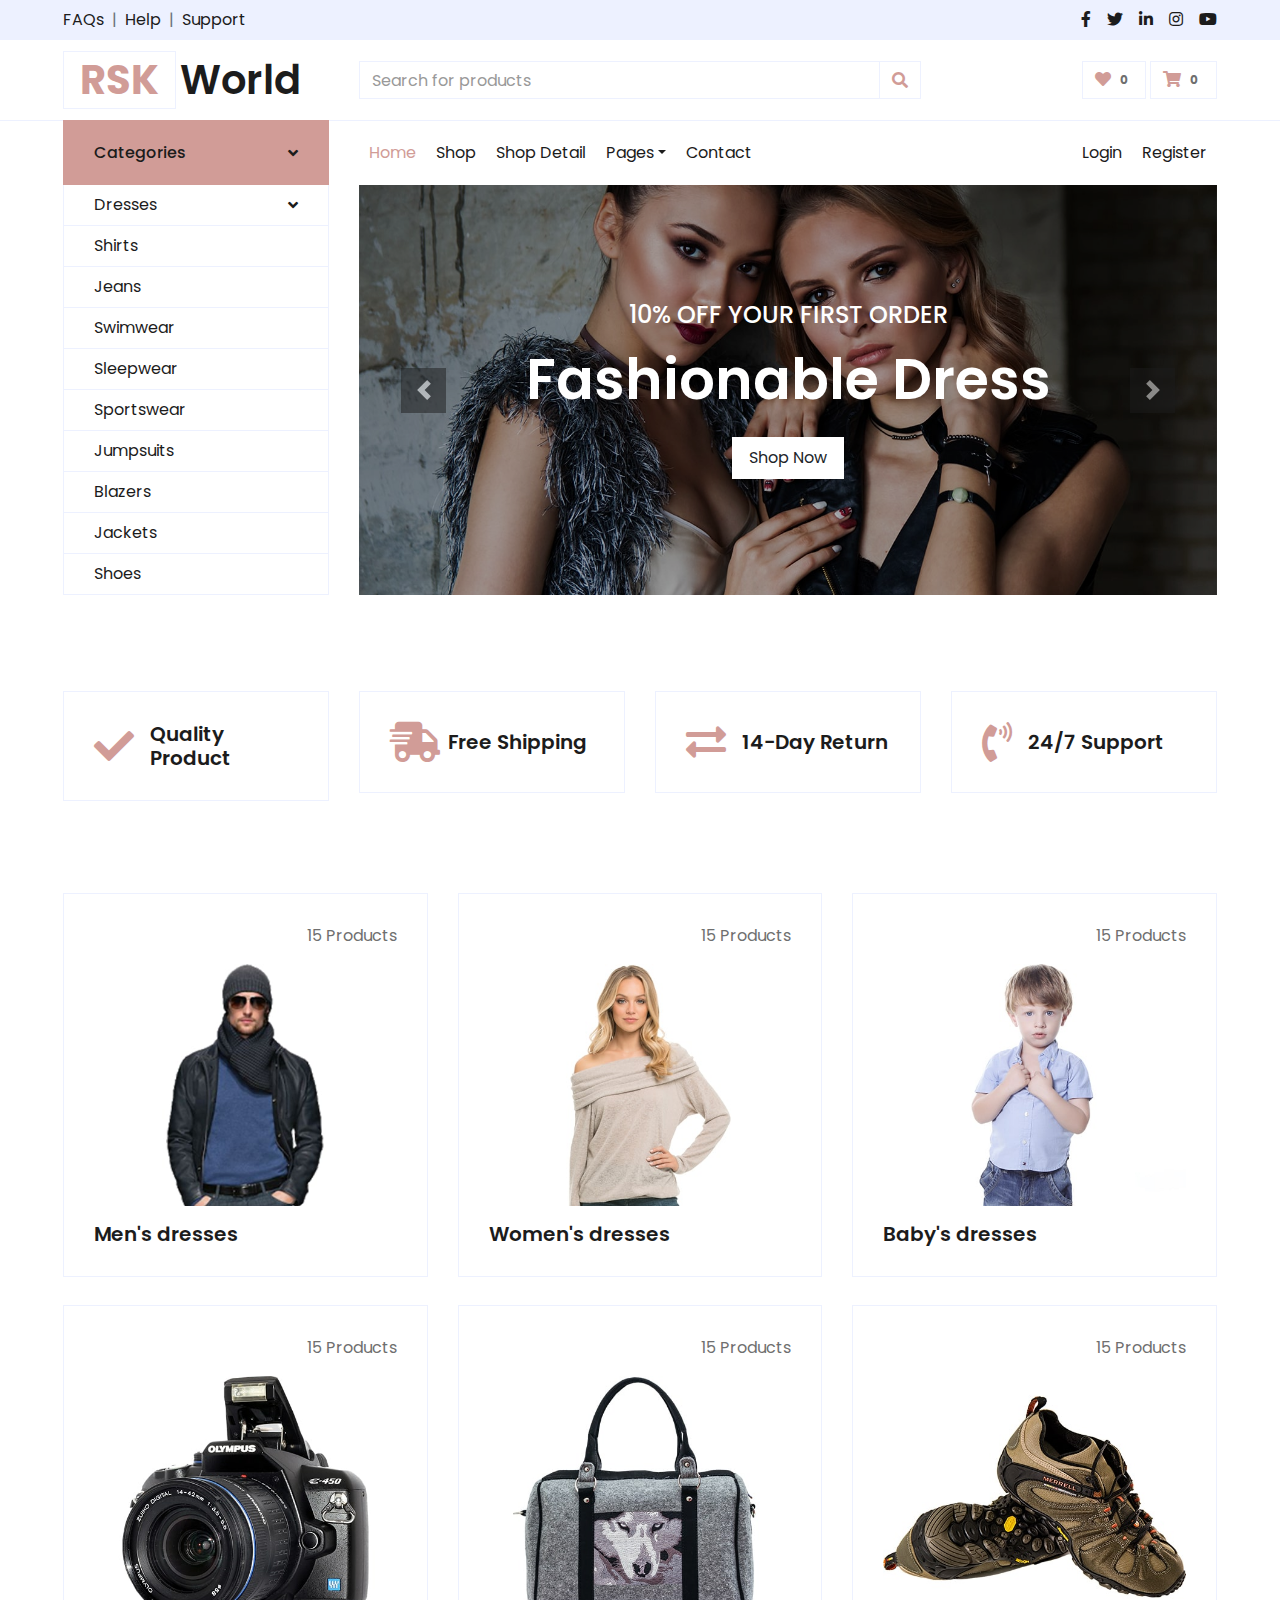
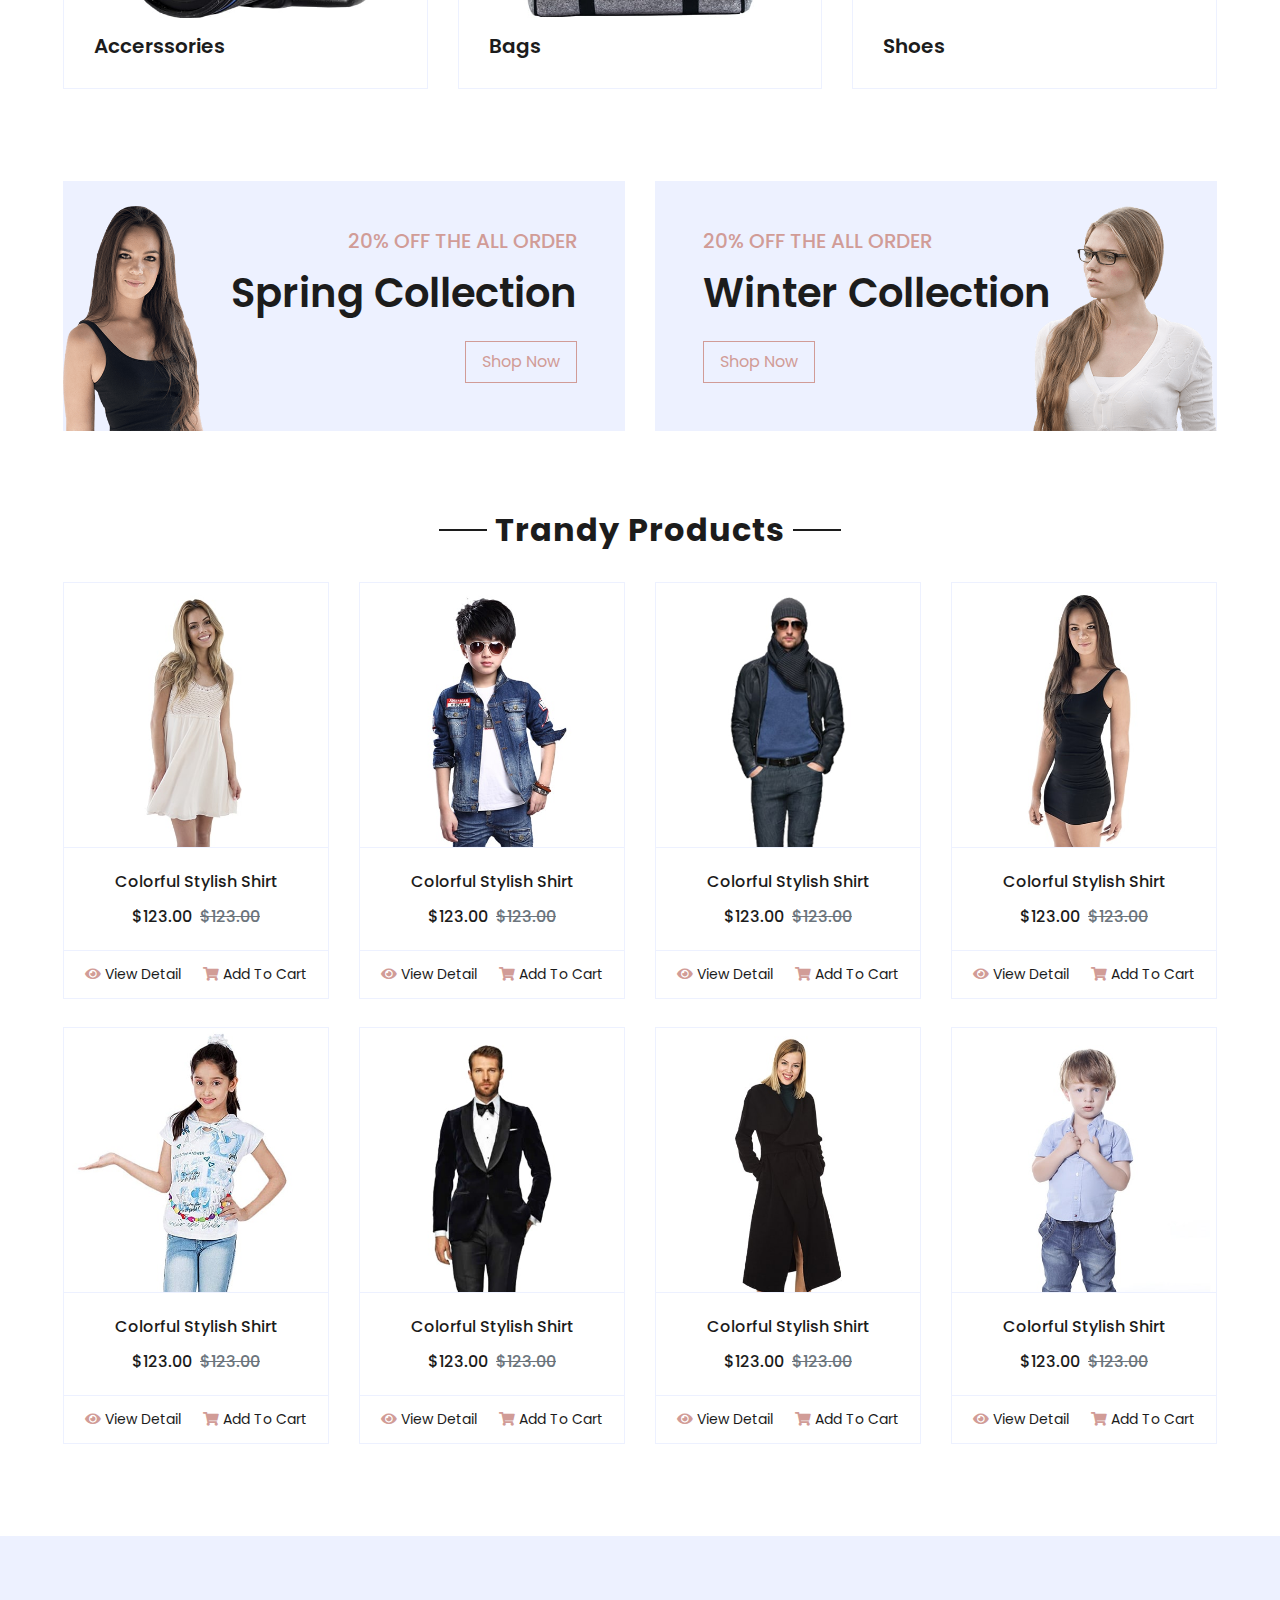
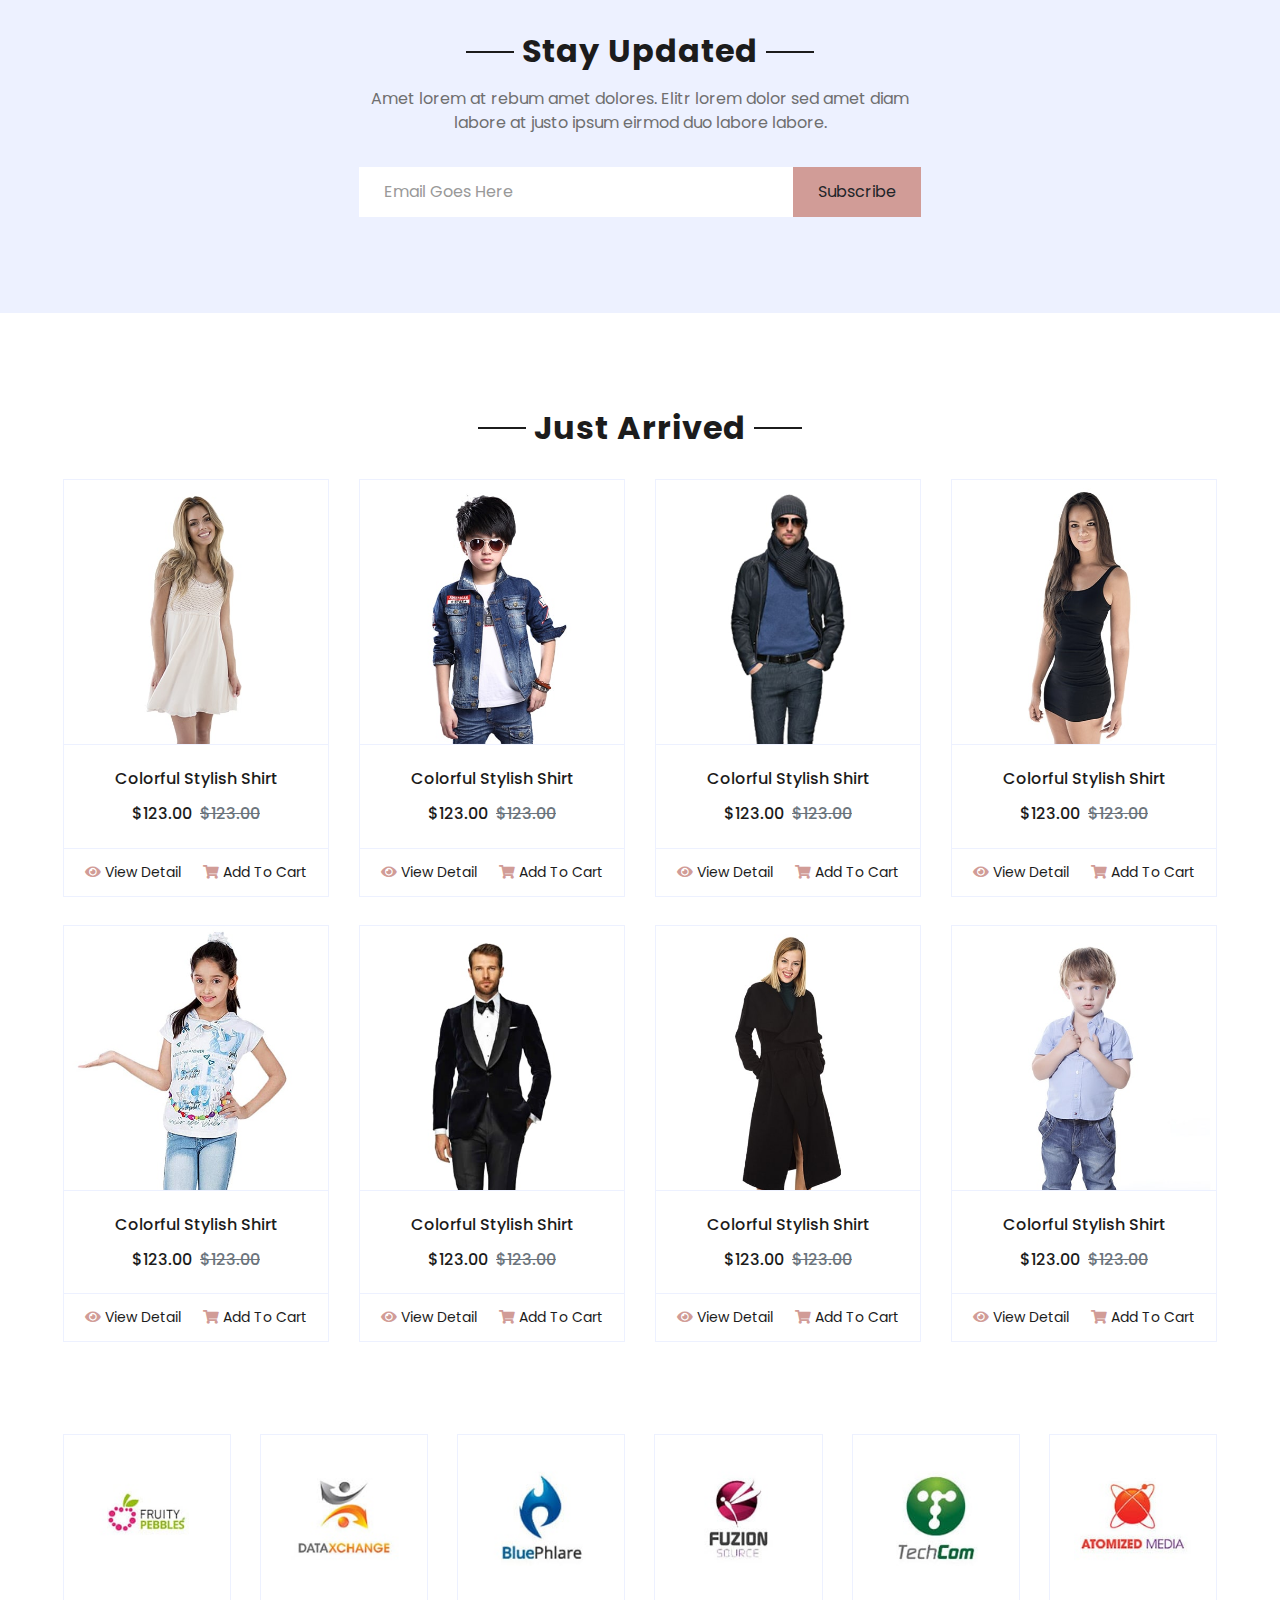
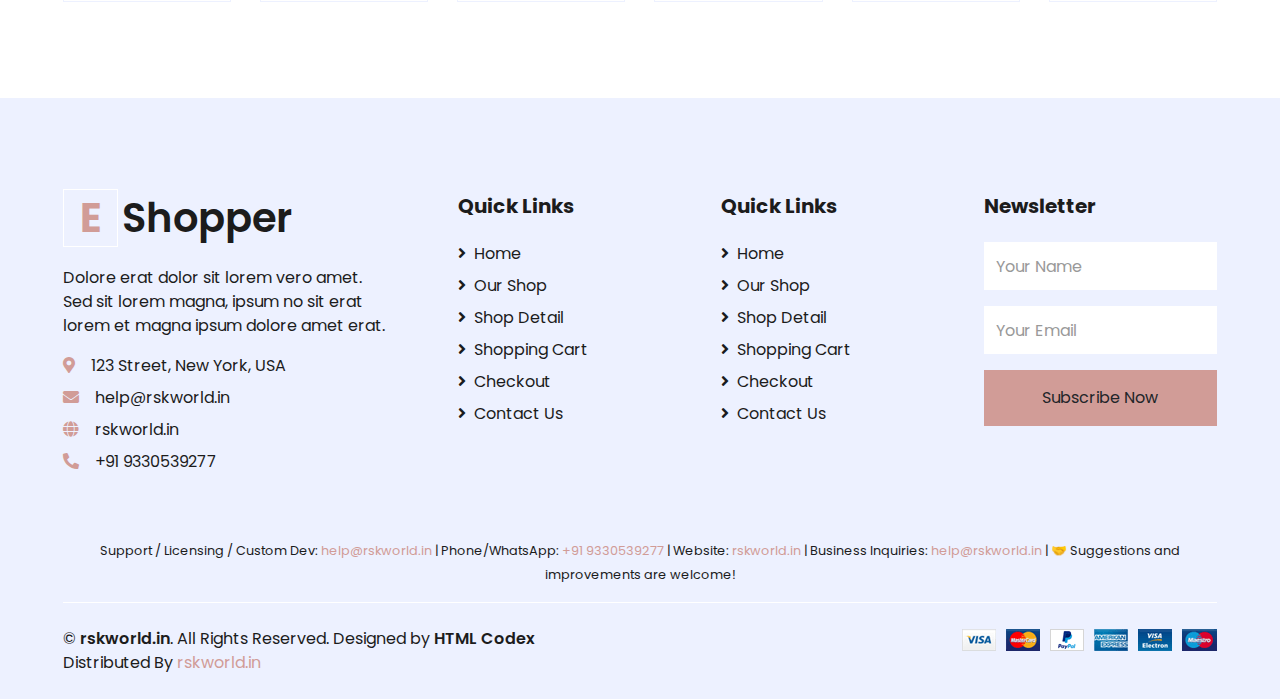
<file: index.html>
<!DOCTYPE html>
<html lang="en">

<head>
    <meta charset="utf-8">
    <title>EShopper - Bootstrap Shop Template</title>
    <meta content="width=device-width, initial-scale=1.0" name="viewport">
    <meta content="Free HTML Templates" name="keywords">
    <meta content="Free HTML Templates" name="description">

    <!-- Favicon -->
    <link rel="icon" href="img/favicon.svg" type="image/svg+xml">

    <!-- Google Web Fonts -->
    <link rel="preconnect" href="https://fonts.gstatic.com">
    <link href="https://fonts.googleapis.com/css2?family=Poppins:wght@100;200;300;400;500;600;700;800;900&display=swap" rel="stylesheet"> 

    <!-- Font Awesome -->
    <link href="https://cdnjs.cloudflare.com/ajax/libs/font-awesome/5.10.0/css/all.min.css" rel="stylesheet">

    <!-- Libraries Stylesheet -->
    <link href="lib/owlcarousel/assets/owl.carousel.min.css" rel="stylesheet">

    <!-- Customized Bootstrap Stylesheet -->
    <link href="css/style.css" rel="stylesheet">
</head>

<body>
    <!-- Topbar Start -->
    <div class="container-fluid">
        <div class="row bg-secondary py-2 px-xl-5">
            <div class="col-lg-6 d-none d-lg-block">
                <div class="d-inline-flex align-items-center">
                    <a class="text-dark" href="">FAQs</a>
                    <span class="text-muted px-2">|</span>
                    <a class="text-dark" href="">Help</a>
                    <span class="text-muted px-2">|</span>
                    <a class="text-dark" href="mailto:help@rskworld.in">Support</a>
                </div>
            </div>
            <div class="col-lg-6 text-center text-lg-right">
                <div class="d-inline-flex align-items-center">
                    <a class="text-dark px-2" href="">
                        <i class="fab fa-facebook-f"></i>
                    </a>
                    <a class="text-dark px-2" href="">
                        <i class="fab fa-twitter"></i>
                    </a>
                    <a class="text-dark px-2" href="">
                        <i class="fab fa-linkedin-in"></i>
                    </a>
                    <a class="text-dark px-2" href="">
                        <i class="fab fa-instagram"></i>
                    </a>
                    <a class="text-dark pl-2" href="">
                        <i class="fab fa-youtube"></i>
                    </a>
                </div>
            </div>
        </div>
        <div class="row align-items-center py-3 px-xl-5">
            <div class="col-lg-3 d-none d-lg-block">
                <a href="https://rskworld.in" class="text-decoration-none" target="_blank">
                    <h1 class="m-0 display-5 font-weight-semi-bold"><span class="text-primary font-weight-bold border px-3 mr-1">RSK</span>World</h1>
                </a>
            </div>
            <div class="col-lg-6 col-6 text-left">
                <form action="">
                    <div class="input-group">
                        <input type="text" class="form-control" placeholder="Search for products">
                        <div class="input-group-append">
                            <span class="input-group-text bg-transparent text-primary">
                                <i class="fa fa-search"></i>
                            </span>
                        </div>
                    </div>
                </form>
            </div>
            <div class="col-lg-3 col-6 text-right">
                <a href="" class="btn border">
                    <i class="fas fa-heart text-primary"></i>
                    <span class="badge">0</span>
                </a>
                <a href="" class="btn border">
                    <i class="fas fa-shopping-cart text-primary"></i>
                    <span class="badge">0</span>
                </a>
            </div>
        </div>
    </div>
    <!-- Topbar End -->


    <!-- Navbar Start -->
    <div class="container-fluid mb-5">
        <div class="row border-top px-xl-5">
            <div class="col-lg-3 d-none d-lg-block">
                <a class="btn shadow-none d-flex align-items-center justify-content-between bg-primary text-white w-100" data-toggle="collapse" href="#navbar-vertical" style="height: 65px; margin-top: -1px; padding: 0 30px;">
                    <h6 class="m-0">Categories</h6>
                    <i class="fa fa-angle-down text-dark"></i>
                </a>
                <nav class="collapse show navbar navbar-vertical navbar-light align-items-start p-0 border border-top-0 border-bottom-0" id="navbar-vertical">
                    <div class="navbar-nav w-100 overflow-hidden" style="height: 410px">
                        <div class="nav-item dropdown">
                            <a href="#" class="nav-link" data-toggle="dropdown">Dresses <i class="fa fa-angle-down float-right mt-1"></i></a>
                            <div class="dropdown-menu position-absolute bg-secondary border-0 rounded-0 w-100 m-0">
                                <a href="" class="dropdown-item">Men's Dresses</a>
                                <a href="" class="dropdown-item">Women's Dresses</a>
                                <a href="" class="dropdown-item">Baby's Dresses</a>
                            </div>
                        </div>
                        <a href="" class="nav-item nav-link">Shirts</a>
                        <a href="" class="nav-item nav-link">Jeans</a>
                        <a href="" class="nav-item nav-link">Swimwear</a>
                        <a href="" class="nav-item nav-link">Sleepwear</a>
                        <a href="" class="nav-item nav-link">Sportswear</a>
                        <a href="" class="nav-item nav-link">Jumpsuits</a>
                        <a href="" class="nav-item nav-link">Blazers</a>
                        <a href="" class="nav-item nav-link">Jackets</a>
                        <a href="" class="nav-item nav-link">Shoes</a>
                    </div>
                </nav>
            </div>
            <div class="col-lg-9">
                <nav class="navbar navbar-expand-lg bg-light navbar-light py-3 py-lg-0 px-0">
                    <a href="" class="text-decoration-none d-block d-lg-none">
                        <h1 class="m-0 display-5 font-weight-semi-bold"><span class="text-primary font-weight-bold border px-3 mr-1">E</span>Shopper</h1>
                    </a>
                    <button type="button" class="navbar-toggler" data-toggle="collapse" data-target="#navbarCollapse">
                        <span class="navbar-toggler-icon"></span>
                    </button>
                    <div class="collapse navbar-collapse justify-content-between" id="navbarCollapse">
                        <div class="navbar-nav mr-auto py-0">
                            <a href="index.html" class="nav-item nav-link active">Home</a>
                            <a href="shop.html" class="nav-item nav-link">Shop</a>
                            <a href="detail.html" class="nav-item nav-link">Shop Detail</a>
                            <div class="nav-item dropdown">
                                <a href="#" class="nav-link dropdown-toggle" data-toggle="dropdown">Pages</a>
                                <div class="dropdown-menu rounded-0 m-0">
                                    <a href="cart.html" class="dropdown-item">Shopping Cart</a>
                                    <a href="checkout.html" class="dropdown-item">Checkout</a>
                                </div>
                            </div>
                            <a href="contact.html" class="nav-item nav-link">Contact</a>
                        </div>
                        <div class="navbar-nav ml-auto py-0">
                            <a href="" class="nav-item nav-link">Login</a>
                            <a href="" class="nav-item nav-link">Register</a>
                        </div>
                    </div>
                </nav>
                <div id="header-carousel" class="carousel slide" data-ride="carousel">
                    <div class="carousel-inner">
                        <div class="carousel-item active" style="height: 410px;">
                            <img class="img-fluid" src="img/carousel-1.jpg" alt="Image">
                            <div class="carousel-caption d-flex flex-column align-items-center justify-content-center">
                                <div class="p-3" style="max-width: 700px;">
                                    <h4 class="text-light text-uppercase font-weight-medium mb-3">10% Off Your First Order</h4>
                                    <h3 class="display-4 text-white font-weight-semi-bold mb-4">Fashionable Dress</h3>
                                    <a href="" class="btn btn-light py-2 px-3">Shop Now</a>
                                </div>
                            </div>
                        </div>
                        <div class="carousel-item" style="height: 410px;">
                            <img class="img-fluid" src="img/carousel-2.jpg" alt="Image">
                            <div class="carousel-caption d-flex flex-column align-items-center justify-content-center">
                                <div class="p-3" style="max-width: 700px;">
                                    <h4 class="text-light text-uppercase font-weight-medium mb-3">10% Off Your First Order</h4>
                                    <h3 class="display-4 text-white font-weight-semi-bold mb-4">Reasonable Price</h3>
                                    <a href="" class="btn btn-light py-2 px-3">Shop Now</a>
                                </div>
                            </div>
                        </div>
                    </div>
                    <a class="carousel-control-prev" href="#header-carousel" data-slide="prev">
                        <div class="btn btn-dark" style="width: 45px; height: 45px;">
                            <span class="carousel-control-prev-icon mb-n2"></span>
                        </div>
                    </a>
                    <a class="carousel-control-next" href="#header-carousel" data-slide="next">
                        <div class="btn btn-dark" style="width: 45px; height: 45px;">
                            <span class="carousel-control-next-icon mb-n2"></span>
                        </div>
                    </a>
                </div>
            </div>
        </div>
    </div>
    <!-- Navbar End -->


    <!-- Featured Start -->
    <div class="container-fluid pt-5">
        <div class="row px-xl-5 pb-3">
            <div class="col-lg-3 col-md-6 col-sm-12 pb-1">
                <div class="d-flex align-items-center border mb-4" style="padding: 30px;">
                    <h1 class="fa fa-check text-primary m-0 mr-3"></h1>
                    <h5 class="font-weight-semi-bold m-0">Quality Product</h5>
                </div>
            </div>
            <div class="col-lg-3 col-md-6 col-sm-12 pb-1">
                <div class="d-flex align-items-center border mb-4" style="padding: 30px;">
                    <h1 class="fa fa-shipping-fast text-primary m-0 mr-2"></h1>
                    <h5 class="font-weight-semi-bold m-0">Free Shipping</h5>
                </div>
            </div>
            <div class="col-lg-3 col-md-6 col-sm-12 pb-1">
                <div class="d-flex align-items-center border mb-4" style="padding: 30px;">
                    <h1 class="fas fa-exchange-alt text-primary m-0 mr-3"></h1>
                    <h5 class="font-weight-semi-bold m-0">14-Day Return</h5>
                </div>
            </div>
            <div class="col-lg-3 col-md-6 col-sm-12 pb-1">
                <div class="d-flex align-items-center border mb-4" style="padding: 30px;">
                    <h1 class="fa fa-phone-volume text-primary m-0 mr-3"></h1>
                    <h5 class="font-weight-semi-bold m-0">24/7 Support</h5>
                </div>
            </div>
        </div>
    </div>
    <!-- Featured End -->


    <!-- Categories Start -->
    <div class="container-fluid pt-5">
        <div class="row px-xl-5 pb-3">
            <div class="col-lg-4 col-md-6 pb-1">
                <div class="cat-item d-flex flex-column border mb-4" style="padding: 30px;">
                    <p class="text-right">15 Products</p>
                    <a href="" class="cat-img position-relative overflow-hidden mb-3">
                        <img class="img-fluid" src="img/cat-1.jpg" alt="">
                    </a>
                    <h5 class="font-weight-semi-bold m-0">Men's dresses</h5>
                </div>
            </div>
            <div class="col-lg-4 col-md-6 pb-1">
                <div class="cat-item d-flex flex-column border mb-4" style="padding: 30px;">
                    <p class="text-right">15 Products</p>
                    <a href="" class="cat-img position-relative overflow-hidden mb-3">
                        <img class="img-fluid" src="img/cat-2.jpg" alt="">
                    </a>
                    <h5 class="font-weight-semi-bold m-0">Women's dresses</h5>
                </div>
            </div>
            <div class="col-lg-4 col-md-6 pb-1">
                <div class="cat-item d-flex flex-column border mb-4" style="padding: 30px;">
                    <p class="text-right">15 Products</p>
                    <a href="" class="cat-img position-relative overflow-hidden mb-3">
                        <img class="img-fluid" src="img/cat-3.jpg" alt="">
                    </a>
                    <h5 class="font-weight-semi-bold m-0">Baby's dresses</h5>
                </div>
            </div>
            <div class="col-lg-4 col-md-6 pb-1">
                <div class="cat-item d-flex flex-column border mb-4" style="padding: 30px;">
                    <p class="text-right">15 Products</p>
                    <a href="" class="cat-img position-relative overflow-hidden mb-3">
                        <img class="img-fluid" src="img/cat-4.jpg" alt="">
                    </a>
                    <h5 class="font-weight-semi-bold m-0">Accerssories</h5>
                </div>
            </div>
            <div class="col-lg-4 col-md-6 pb-1">
                <div class="cat-item d-flex flex-column border mb-4" style="padding: 30px;">
                    <p class="text-right">15 Products</p>
                    <a href="" class="cat-img position-relative overflow-hidden mb-3">
                        <img class="img-fluid" src="img/cat-5.jpg" alt="">
                    </a>
                    <h5 class="font-weight-semi-bold m-0">Bags</h5>
                </div>
            </div>
            <div class="col-lg-4 col-md-6 pb-1">
                <div class="cat-item d-flex flex-column border mb-4" style="padding: 30px;">
                    <p class="text-right">15 Products</p>
                    <a href="" class="cat-img position-relative overflow-hidden mb-3">
                        <img class="img-fluid" src="img/cat-6.jpg" alt="">
                    </a>
                    <h5 class="font-weight-semi-bold m-0">Shoes</h5>
                </div>
            </div>
        </div>
    </div>
    <!-- Categories End -->


    <!-- Offer Start -->
    <div class="container-fluid offer pt-5">
        <div class="row px-xl-5">
            <div class="col-md-6 pb-4">
                <div class="position-relative bg-secondary text-center text-md-right text-white mb-2 py-5 px-5">
                    <img src="img/offer-1.png" alt="">
                    <div class="position-relative" style="z-index: 1;">
                        <h5 class="text-uppercase text-primary mb-3">20% off the all order</h5>
                        <h1 class="mb-4 font-weight-semi-bold">Spring Collection</h1>
                        <a href="" class="btn btn-outline-primary py-md-2 px-md-3">Shop Now</a>
                    </div>
                </div>
            </div>
            <div class="col-md-6 pb-4">
                <div class="position-relative bg-secondary text-center text-md-left text-white mb-2 py-5 px-5">
                    <img src="img/offer-2.png" alt="">
                    <div class="position-relative" style="z-index: 1;">
                        <h5 class="text-uppercase text-primary mb-3">20% off the all order</h5>
                        <h1 class="mb-4 font-weight-semi-bold">Winter Collection</h1>
                        <a href="" class="btn btn-outline-primary py-md-2 px-md-3">Shop Now</a>
                    </div>
                </div>
            </div>
        </div>
    </div>
    <!-- Offer End -->


    <!-- Products Start -->
    <div class="container-fluid pt-5">
        <div class="text-center mb-4">
            <h2 class="section-title px-5"><span class="px-2">Trandy Products</span></h2>
        </div>
        <div class="row px-xl-5 pb-3">
            <div class="col-lg-3 col-md-6 col-sm-12 pb-1">
                <div class="card product-item border-0 mb-4">
                    <div class="card-header product-img position-relative overflow-hidden bg-transparent border p-0">
                        <img class="img-fluid w-100" src="img/product-1.jpg" alt="">
                    </div>
                    <div class="card-body border-left border-right text-center p-0 pt-4 pb-3">
                        <h6 class="text-truncate mb-3">Colorful Stylish Shirt</h6>
                        <div class="d-flex justify-content-center">
                            <h6>$123.00</h6><h6 class="text-muted ml-2"><del>$123.00</del></h6>
                        </div>
                    </div>
                    <div class="card-footer d-flex justify-content-between bg-light border">
                        <a href="" class="btn btn-sm text-dark p-0"><i class="fas fa-eye text-primary mr-1"></i>View Detail</a>
                        <a href="" class="btn btn-sm text-dark p-0"><i class="fas fa-shopping-cart text-primary mr-1"></i>Add To Cart</a>
                    </div>
                </div>
            </div>
            <div class="col-lg-3 col-md-6 col-sm-12 pb-1">
                <div class="card product-item border-0 mb-4">
                    <div class="card-header product-img position-relative overflow-hidden bg-transparent border p-0">
                        <img class="img-fluid w-100" src="img/product-2.jpg" alt="">
                    </div>
                    <div class="card-body border-left border-right text-center p-0 pt-4 pb-3">
                        <h6 class="text-truncate mb-3">Colorful Stylish Shirt</h6>
                        <div class="d-flex justify-content-center">
                            <h6>$123.00</h6><h6 class="text-muted ml-2"><del>$123.00</del></h6>
                        </div>
                    </div>
                    <div class="card-footer d-flex justify-content-between bg-light border">
                        <a href="" class="btn btn-sm text-dark p-0"><i class="fas fa-eye text-primary mr-1"></i>View Detail</a>
                        <a href="" class="btn btn-sm text-dark p-0"><i class="fas fa-shopping-cart text-primary mr-1"></i>Add To Cart</a>
                    </div>
                </div>
            </div>
            <div class="col-lg-3 col-md-6 col-sm-12 pb-1">
                <div class="card product-item border-0 mb-4">
                    <div class="card-header product-img position-relative overflow-hidden bg-transparent border p-0">
                        <img class="img-fluid w-100" src="img/product-3.jpg" alt="">
                    </div>
                    <div class="card-body border-left border-right text-center p-0 pt-4 pb-3">
                        <h6 class="text-truncate mb-3">Colorful Stylish Shirt</h6>
                        <div class="d-flex justify-content-center">
                            <h6>$123.00</h6><h6 class="text-muted ml-2"><del>$123.00</del></h6>
                        </div>
                    </div>
                    <div class="card-footer d-flex justify-content-between bg-light border">
                        <a href="" class="btn btn-sm text-dark p-0"><i class="fas fa-eye text-primary mr-1"></i>View Detail</a>
                        <a href="" class="btn btn-sm text-dark p-0"><i class="fas fa-shopping-cart text-primary mr-1"></i>Add To Cart</a>
                    </div>
                </div>
            </div>
            <div class="col-lg-3 col-md-6 col-sm-12 pb-1">
                <div class="card product-item border-0 mb-4">
                    <div class="card-header product-img position-relative overflow-hidden bg-transparent border p-0">
                        <img class="img-fluid w-100" src="img/product-4.jpg" alt="">
                    </div>
                    <div class="card-body border-left border-right text-center p-0 pt-4 pb-3">
                        <h6 class="text-truncate mb-3">Colorful Stylish Shirt</h6>
                        <div class="d-flex justify-content-center">
                            <h6>$123.00</h6><h6 class="text-muted ml-2"><del>$123.00</del></h6>
                        </div>
                    </div>
                    <div class="card-footer d-flex justify-content-between bg-light border">
                        <a href="" class="btn btn-sm text-dark p-0"><i class="fas fa-eye text-primary mr-1"></i>View Detail</a>
                        <a href="" class="btn btn-sm text-dark p-0"><i class="fas fa-shopping-cart text-primary mr-1"></i>Add To Cart</a>
                    </div>
                </div>
            </div>
            <div class="col-lg-3 col-md-6 col-sm-12 pb-1">
                <div class="card product-item border-0 mb-4">
                    <div class="card-header product-img position-relative overflow-hidden bg-transparent border p-0">
                        <img class="img-fluid w-100" src="img/product-5.jpg" alt="">
                    </div>
                    <div class="card-body border-left border-right text-center p-0 pt-4 pb-3">
                        <h6 class="text-truncate mb-3">Colorful Stylish Shirt</h6>
                        <div class="d-flex justify-content-center">
                            <h6>$123.00</h6><h6 class="text-muted ml-2"><del>$123.00</del></h6>
                        </div>
                    </div>
                    <div class="card-footer d-flex justify-content-between bg-light border">
                        <a href="" class="btn btn-sm text-dark p-0"><i class="fas fa-eye text-primary mr-1"></i>View Detail</a>
                        <a href="" class="btn btn-sm text-dark p-0"><i class="fas fa-shopping-cart text-primary mr-1"></i>Add To Cart</a>
                    </div>
                </div>
            </div>
            <div class="col-lg-3 col-md-6 col-sm-12 pb-1">
                <div class="card product-item border-0 mb-4">
                    <div class="card-header product-img position-relative overflow-hidden bg-transparent border p-0">
                        <img class="img-fluid w-100" src="img/product-6.jpg" alt="">
                    </div>
                    <div class="card-body border-left border-right text-center p-0 pt-4 pb-3">
                        <h6 class="text-truncate mb-3">Colorful Stylish Shirt</h6>
                        <div class="d-flex justify-content-center">
                            <h6>$123.00</h6><h6 class="text-muted ml-2"><del>$123.00</del></h6>
                        </div>
                    </div>
                    <div class="card-footer d-flex justify-content-between bg-light border">
                        <a href="" class="btn btn-sm text-dark p-0"><i class="fas fa-eye text-primary mr-1"></i>View Detail</a>
                        <a href="" class="btn btn-sm text-dark p-0"><i class="fas fa-shopping-cart text-primary mr-1"></i>Add To Cart</a>
                    </div>
                </div>
            </div>
            <div class="col-lg-3 col-md-6 col-sm-12 pb-1">
                <div class="card product-item border-0 mb-4">
                    <div class="card-header product-img position-relative overflow-hidden bg-transparent border p-0">
                        <img class="img-fluid w-100" src="img/product-7.jpg" alt="">
                    </div>
                    <div class="card-body border-left border-right text-center p-0 pt-4 pb-3">
                        <h6 class="text-truncate mb-3">Colorful Stylish Shirt</h6>
                        <div class="d-flex justify-content-center">
                            <h6>$123.00</h6><h6 class="text-muted ml-2"><del>$123.00</del></h6>
                        </div>
                    </div>
                    <div class="card-footer d-flex justify-content-between bg-light border">
                        <a href="" class="btn btn-sm text-dark p-0"><i class="fas fa-eye text-primary mr-1"></i>View Detail</a>
                        <a href="" class="btn btn-sm text-dark p-0"><i class="fas fa-shopping-cart text-primary mr-1"></i>Add To Cart</a>
                    </div>
                </div>
            </div>
            <div class="col-lg-3 col-md-6 col-sm-12 pb-1">
                <div class="card product-item border-0 mb-4">
                    <div class="card-header product-img position-relative overflow-hidden bg-transparent border p-0">
                        <img class="img-fluid w-100" src="img/product-8.jpg" alt="">
                    </div>
                    <div class="card-body border-left border-right text-center p-0 pt-4 pb-3">
                        <h6 class="text-truncate mb-3">Colorful Stylish Shirt</h6>
                        <div class="d-flex justify-content-center">
                            <h6>$123.00</h6><h6 class="text-muted ml-2"><del>$123.00</del></h6>
                        </div>
                    </div>
                    <div class="card-footer d-flex justify-content-between bg-light border">
                        <a href="" class="btn btn-sm text-dark p-0"><i class="fas fa-eye text-primary mr-1"></i>View Detail</a>
                        <a href="" class="btn btn-sm text-dark p-0"><i class="fas fa-shopping-cart text-primary mr-1"></i>Add To Cart</a>
                    </div>
                </div>
            </div>
        </div>
    </div>
    <!-- Products End -->


    <!-- Subscribe Start -->
    <div class="container-fluid bg-secondary my-5">
        <div class="row justify-content-md-center py-5 px-xl-5">
            <div class="col-md-6 col-12 py-5">
                <div class="text-center mb-2 pb-2">
                    <h2 class="section-title px-5 mb-3"><span class="bg-secondary px-2">Stay Updated</span></h2>
                    <p>Amet lorem at rebum amet dolores. Elitr lorem dolor sed amet diam labore at justo ipsum eirmod duo labore labore.</p>
                </div>
                <form action="">
                    <div class="input-group">
                        <input type="text" class="form-control border-white p-4" placeholder="Email Goes Here">
                        <div class="input-group-append">
                            <button class="btn btn-primary px-4">Subscribe</button>
                        </div>
                    </div>
                </form>
            </div>
        </div>
    </div>
    <!-- Subscribe End -->


    <!-- Products Start -->
    <div class="container-fluid pt-5">
        <div class="text-center mb-4">
            <h2 class="section-title px-5"><span class="px-2">Just Arrived</span></h2>
        </div>
        <div class="row px-xl-5 pb-3">
            <div class="col-lg-3 col-md-6 col-sm-12 pb-1">
                <div class="card product-item border-0 mb-4">
                    <div class="card-header product-img position-relative overflow-hidden bg-transparent border p-0">
                        <img class="img-fluid w-100" src="img/product-1.jpg" alt="">
                    </div>
                    <div class="card-body border-left border-right text-center p-0 pt-4 pb-3">
                        <h6 class="text-truncate mb-3">Colorful Stylish Shirt</h6>
                        <div class="d-flex justify-content-center">
                            <h6>$123.00</h6><h6 class="text-muted ml-2"><del>$123.00</del></h6>
                        </div>
                    </div>
                    <div class="card-footer d-flex justify-content-between bg-light border">
                        <a href="" class="btn btn-sm text-dark p-0"><i class="fas fa-eye text-primary mr-1"></i>View Detail</a>
                        <a href="" class="btn btn-sm text-dark p-0"><i class="fas fa-shopping-cart text-primary mr-1"></i>Add To Cart</a>
                    </div>
                </div>
            </div>
            <div class="col-lg-3 col-md-6 col-sm-12 pb-1">
                <div class="card product-item border-0 mb-4">
                    <div class="card-header product-img position-relative overflow-hidden bg-transparent border p-0">
                        <img class="img-fluid w-100" src="img/product-2.jpg" alt="">
                    </div>
                    <div class="card-body border-left border-right text-center p-0 pt-4 pb-3">
                        <h6 class="text-truncate mb-3">Colorful Stylish Shirt</h6>
                        <div class="d-flex justify-content-center">
                            <h6>$123.00</h6><h6 class="text-muted ml-2"><del>$123.00</del></h6>
                        </div>
                    </div>
                    <div class="card-footer d-flex justify-content-between bg-light border">
                        <a href="" class="btn btn-sm text-dark p-0"><i class="fas fa-eye text-primary mr-1"></i>View Detail</a>
                        <a href="" class="btn btn-sm text-dark p-0"><i class="fas fa-shopping-cart text-primary mr-1"></i>Add To Cart</a>
                    </div>
                </div>
            </div>
            <div class="col-lg-3 col-md-6 col-sm-12 pb-1">
                <div class="card product-item border-0 mb-4">
                    <div class="card-header product-img position-relative overflow-hidden bg-transparent border p-0">
                        <img class="img-fluid w-100" src="img/product-3.jpg" alt="">
                    </div>
                    <div class="card-body border-left border-right text-center p-0 pt-4 pb-3">
                        <h6 class="text-truncate mb-3">Colorful Stylish Shirt</h6>
                        <div class="d-flex justify-content-center">
                            <h6>$123.00</h6><h6 class="text-muted ml-2"><del>$123.00</del></h6>
                        </div>
                    </div>
                    <div class="card-footer d-flex justify-content-between bg-light border">
                        <a href="" class="btn btn-sm text-dark p-0"><i class="fas fa-eye text-primary mr-1"></i>View Detail</a>
                        <a href="" class="btn btn-sm text-dark p-0"><i class="fas fa-shopping-cart text-primary mr-1"></i>Add To Cart</a>
                    </div>
                </div>
            </div>
            <div class="col-lg-3 col-md-6 col-sm-12 pb-1">
                <div class="card product-item border-0 mb-4">
                    <div class="card-header product-img position-relative overflow-hidden bg-transparent border p-0">
                        <img class="img-fluid w-100" src="img/product-4.jpg" alt="">
                    </div>
                    <div class="card-body border-left border-right text-center p-0 pt-4 pb-3">
                        <h6 class="text-truncate mb-3">Colorful Stylish Shirt</h6>
                        <div class="d-flex justify-content-center">
                            <h6>$123.00</h6><h6 class="text-muted ml-2"><del>$123.00</del></h6>
                        </div>
                    </div>
                    <div class="card-footer d-flex justify-content-between bg-light border">
                        <a href="" class="btn btn-sm text-dark p-0"><i class="fas fa-eye text-primary mr-1"></i>View Detail</a>
                        <a href="" class="btn btn-sm text-dark p-0"><i class="fas fa-shopping-cart text-primary mr-1"></i>Add To Cart</a>
                    </div>
                </div>
            </div>
            <div class="col-lg-3 col-md-6 col-sm-12 pb-1">
                <div class="card product-item border-0 mb-4">
                    <div class="card-header product-img position-relative overflow-hidden bg-transparent border p-0">
                        <img class="img-fluid w-100" src="img/product-5.jpg" alt="">
                    </div>
                    <div class="card-body border-left border-right text-center p-0 pt-4 pb-3">
                        <h6 class="text-truncate mb-3">Colorful Stylish Shirt</h6>
                        <div class="d-flex justify-content-center">
                            <h6>$123.00</h6><h6 class="text-muted ml-2"><del>$123.00</del></h6>
                        </div>
                    </div>
                    <div class="card-footer d-flex justify-content-between bg-light border">
                        <a href="" class="btn btn-sm text-dark p-0"><i class="fas fa-eye text-primary mr-1"></i>View Detail</a>
                        <a href="" class="btn btn-sm text-dark p-0"><i class="fas fa-shopping-cart text-primary mr-1"></i>Add To Cart</a>
                    </div>
                </div>
            </div>
            <div class="col-lg-3 col-md-6 col-sm-12 pb-1">
                <div class="card product-item border-0 mb-4">
                    <div class="card-header product-img position-relative overflow-hidden bg-transparent border p-0">
                        <img class="img-fluid w-100" src="img/product-6.jpg" alt="">
                    </div>
                    <div class="card-body border-left border-right text-center p-0 pt-4 pb-3">
                        <h6 class="text-truncate mb-3">Colorful Stylish Shirt</h6>
                        <div class="d-flex justify-content-center">
                            <h6>$123.00</h6><h6 class="text-muted ml-2"><del>$123.00</del></h6>
                        </div>
                    </div>
                    <div class="card-footer d-flex justify-content-between bg-light border">
                        <a href="" class="btn btn-sm text-dark p-0"><i class="fas fa-eye text-primary mr-1"></i>View Detail</a>
                        <a href="" class="btn btn-sm text-dark p-0"><i class="fas fa-shopping-cart text-primary mr-1"></i>Add To Cart</a>
                    </div>
                </div>
            </div>
            <div class="col-lg-3 col-md-6 col-sm-12 pb-1">
                <div class="card product-item border-0 mb-4">
                    <div class="card-header product-img position-relative overflow-hidden bg-transparent border p-0">
                        <img class="img-fluid w-100" src="img/product-7.jpg" alt="">
                    </div>
                    <div class="card-body border-left border-right text-center p-0 pt-4 pb-3">
                        <h6 class="text-truncate mb-3">Colorful Stylish Shirt</h6>
                        <div class="d-flex justify-content-center">
                            <h6>$123.00</h6><h6 class="text-muted ml-2"><del>$123.00</del></h6>
                        </div>
                    </div>
                    <div class="card-footer d-flex justify-content-between bg-light border">
                        <a href="" class="btn btn-sm text-dark p-0"><i class="fas fa-eye text-primary mr-1"></i>View Detail</a>
                        <a href="" class="btn btn-sm text-dark p-0"><i class="fas fa-shopping-cart text-primary mr-1"></i>Add To Cart</a>
                    </div>
                </div>
            </div>
            <div class="col-lg-3 col-md-6 col-sm-12 pb-1">
                <div class="card product-item border-0 mb-4">
                    <div class="card-header product-img position-relative overflow-hidden bg-transparent border p-0">
                        <img class="img-fluid w-100" src="img/product-8.jpg" alt="">
                    </div>
                    <div class="card-body border-left border-right text-center p-0 pt-4 pb-3">
                        <h6 class="text-truncate mb-3">Colorful Stylish Shirt</h6>
                        <div class="d-flex justify-content-center">
                            <h6>$123.00</h6><h6 class="text-muted ml-2"><del>$123.00</del></h6>
                        </div>
                    </div>
                    <div class="card-footer d-flex justify-content-between bg-light border">
                        <a href="" class="btn btn-sm text-dark p-0"><i class="fas fa-eye text-primary mr-1"></i>View Detail</a>
                        <a href="" class="btn btn-sm text-dark p-0"><i class="fas fa-shopping-cart text-primary mr-1"></i>Add To Cart</a>
                    </div>
                </div>
            </div>
        </div>
    </div>
    <!-- Products End -->


    <!-- Vendor Start -->
    <div class="container-fluid py-5">
        <div class="row px-xl-5">
            <div class="col">
                <div class="owl-carousel vendor-carousel">
                    <div class="vendor-item border p-4">
                        <img src="img/vendor-1.jpg" alt="">
                    </div>
                    <div class="vendor-item border p-4">
                        <img src="img/vendor-2.jpg" alt="">
                    </div>
                    <div class="vendor-item border p-4">
                        <img src="img/vendor-3.jpg" alt="">
                    </div>
                    <div class="vendor-item border p-4">
                        <img src="img/vendor-4.jpg" alt="">
                    </div>
                    <div class="vendor-item border p-4">
                        <img src="img/vendor-5.jpg" alt="">
                    </div>
                    <div class="vendor-item border p-4">
                        <img src="img/vendor-6.jpg" alt="">
                    </div>
                    <div class="vendor-item border p-4">
                        <img src="img/vendor-7.jpg" alt="">
                    </div>
                    <div class="vendor-item border p-4">
                        <img src="img/vendor-8.jpg" alt="">
                    </div>
                </div>
            </div>
        </div>
    </div>
    <!-- Vendor End -->


    <!-- Footer Start -->
    <div class="container-fluid bg-secondary text-dark mt-5 pt-5">
        <div class="row px-xl-5 pt-5">
            <div class="col-lg-4 col-md-12 mb-5 pr-3 pr-xl-5">
                <a href="" class="text-decoration-none">
                    <h1 class="mb-4 display-5 font-weight-semi-bold"><span class="text-primary font-weight-bold border border-white px-3 mr-1">E</span>Shopper</h1>
                </a>
                <p>Dolore erat dolor sit lorem vero amet. Sed sit lorem magna, ipsum no sit erat lorem et magna ipsum dolore amet erat.</p>
                <p class="mb-2"><i class="fa fa-map-marker-alt text-primary mr-3"></i>123 Street, New York, USA</p>
                <p class="mb-2"><i class="fa fa-envelope text-primary mr-3"></i>help@rskworld.in</p>
                <p class="mb-2"><i class="fa fa-globe text-primary mr-3"></i>rskworld.in</p>
                <p class="mb-0"><i class="fa fa-phone-alt text-primary mr-3"></i>+91 9330539277</p>
            </div>
            <div class="col-lg-8 col-md-12">
                <div class="row">
                    <div class="col-md-4 mb-5">
                        <h5 class="font-weight-bold text-dark mb-4">Quick Links</h5>
                        <div class="d-flex flex-column justify-content-start">
                            <a class="text-dark mb-2" href="index.html"><i class="fa fa-angle-right mr-2"></i>Home</a>
                            <a class="text-dark mb-2" href="shop.html"><i class="fa fa-angle-right mr-2"></i>Our Shop</a>
                            <a class="text-dark mb-2" href="detail.html"><i class="fa fa-angle-right mr-2"></i>Shop Detail</a>
                            <a class="text-dark mb-2" href="cart.html"><i class="fa fa-angle-right mr-2"></i>Shopping Cart</a>
                            <a class="text-dark mb-2" href="checkout.html"><i class="fa fa-angle-right mr-2"></i>Checkout</a>
                            <a class="text-dark" href="contact.html"><i class="fa fa-angle-right mr-2"></i>Contact Us</a>
                        </div>
                    </div>
                    <div class="col-md-4 mb-5">
                        <h5 class="font-weight-bold text-dark mb-4">Quick Links</h5>
                        <div class="d-flex flex-column justify-content-start">
                            <a class="text-dark mb-2" href="index.html"><i class="fa fa-angle-right mr-2"></i>Home</a>
                            <a class="text-dark mb-2" href="shop.html"><i class="fa fa-angle-right mr-2"></i>Our Shop</a>
                            <a class="text-dark mb-2" href="detail.html"><i class="fa fa-angle-right mr-2"></i>Shop Detail</a>
                            <a class="text-dark mb-2" href="cart.html"><i class="fa fa-angle-right mr-2"></i>Shopping Cart</a>
                            <a class="text-dark mb-2" href="checkout.html"><i class="fa fa-angle-right mr-2"></i>Checkout</a>
                            <a class="text-dark" href="contact.html"><i class="fa fa-angle-right mr-2"></i>Contact Us</a>
                        </div>
                    </div>
                    <div class="col-md-4 mb-5">
                        <h5 class="font-weight-bold text-dark mb-4">Newsletter</h5>
                        <form action="">
                            <div class="form-group">
                                <input type="text" class="form-control border-0 py-4" placeholder="Your Name" required="required" />
                            </div>
                            <div class="form-group">
                                <input type="email" class="form-control border-0 py-4" placeholder="Your Email"
                                    required="required" />
                            </div>
                            <div>
                                <button class="btn btn-primary btn-block border-0 py-3" type="submit">Subscribe Now</button>
                            </div>
                        </form>
                    </div>
                </div>
            </div>
        </div>
        <div class="row text-center mx-xl-5 py-3">
            <div class="col-12">
                <small>
                    Support / Licensing / Custom Dev: <a href="mailto:help@rskworld.in">help@rskworld.in</a> |
                    Phone/WhatsApp: <a href="https://wa.me/919330539277" target="_blank">+91 9330539277</a> |
                    Website: <a href="https://rskworld.in" target="_blank">rskworld.in</a> |
                    Business Inquiries: <a href="mailto:help@rskworld.in">help@rskworld.in</a> |
                    🤝 Suggestions and improvements are welcome!
                </small>
            </div>
        </div>
        <div class="row border-top border-light mx-xl-5 py-4">
            <div class="col-md-6 px-xl-0">
                <p class="mb-md-0 text-center text-md-left text-dark">
                    &copy; <a class="text-dark font-weight-semi-bold" href="https://rskworld.in" target="_blank">rskworld.in</a>. All Rights Reserved. Designed
                    by
                    <a class="text-dark font-weight-semi-bold" href="https://htmlcodex.com">HTML Codex</a><br>
                    Distributed By <a href="https://rskworld.in" target="_blank">rskworld.in</a>
                </p>
            </div>
            <div class="col-md-6 px-xl-0 text-center text-md-right">
                <img class="img-fluid" src="img/payments.png" alt="">
            </div>
        </div>
    </div>
    <!-- Footer End -->


    <!-- Back to Top -->
    <a href="#" class="btn btn-primary back-to-top"><i class="fa fa-angle-double-up"></i></a>


    <!-- JavaScript Libraries -->
    <script src="https://code.jquery.com/jquery-3.4.1.min.js"></script>
    <script src="https://stackpath.bootstrapcdn.com/bootstrap/4.4.1/js/bootstrap.bundle.min.js"></script>
    <script src="lib/easing/easing.min.js"></script>
    <script src="lib/owlcarousel/owl.carousel.min.js"></script>

    <!-- Contact Javascript File -->
    <script src="mail/jqBootstrapValidation.min.js"></script>
    <script src="mail/contact.js"></script>

    <!-- Template Javascript -->
    <script src="js/main.js"></script>
</body>

</html>
</file>
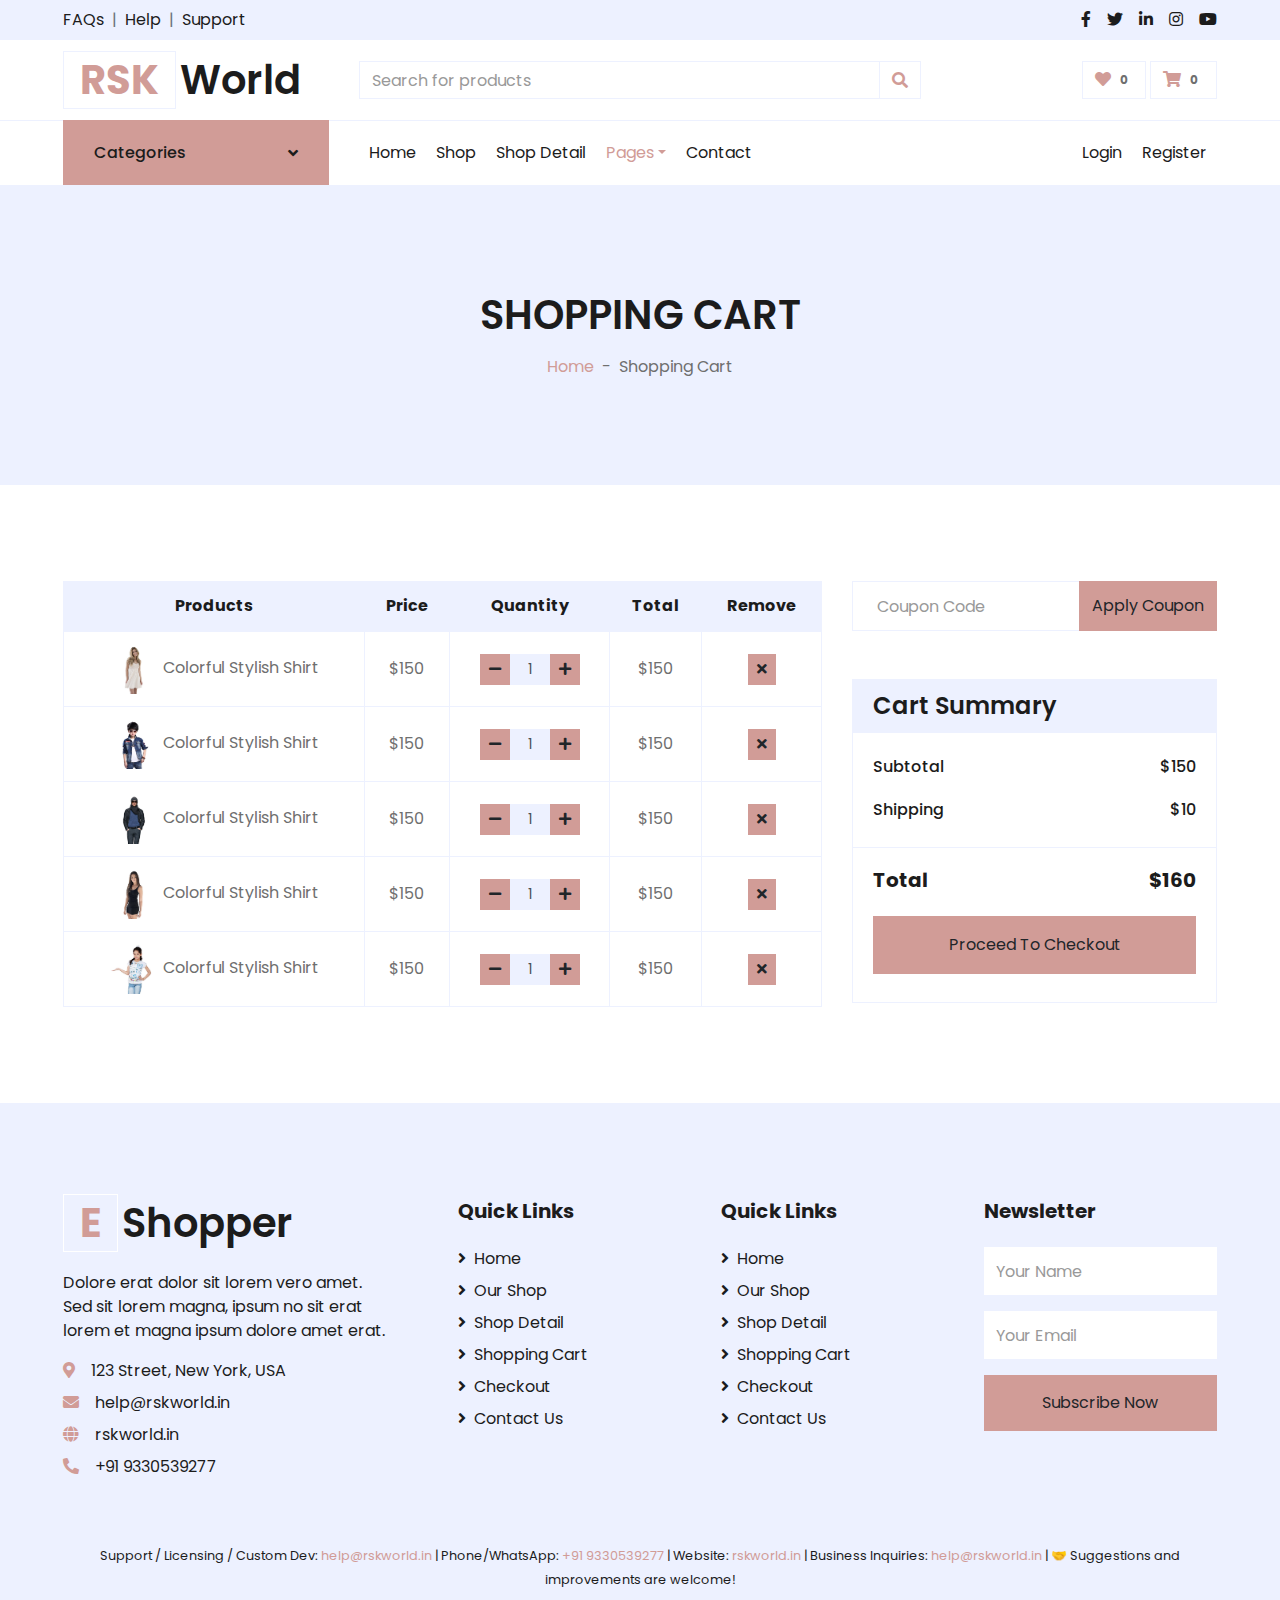
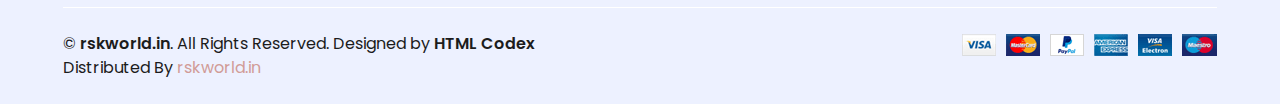
<file: cart.html>
<!DOCTYPE html>
<html lang="en">

<head>
    <meta charset="utf-8">
    <title>EShopper - Bootstrap Shop Template</title>
    <meta content="width=device-width, initial-scale=1.0" name="viewport">
    <meta content="Free HTML Templates" name="keywords">
    <meta content="Free HTML Templates" name="description">

    <!-- Favicon -->
    <link rel="icon" href="img/favicon.svg" type="image/svg+xml">

    <!-- Google Web Fonts -->
    <link rel="preconnect" href="https://fonts.gstatic.com">
    <link href="https://fonts.googleapis.com/css2?family=Poppins:wght@100;200;300;400;500;600;700;800;900&display=swap" rel="stylesheet"> 

    <!-- Font Awesome -->
    <link href="https://cdnjs.cloudflare.com/ajax/libs/font-awesome/5.10.0/css/all.min.css" rel="stylesheet">

    <!-- Libraries Stylesheet -->
    <link href="lib/owlcarousel/assets/owl.carousel.min.css" rel="stylesheet">

    <!-- Customized Bootstrap Stylesheet -->
    <link href="css/style.css" rel="stylesheet">
</head>

<body>
    <!-- Topbar Start -->
    <div class="container-fluid">
        <div class="row bg-secondary py-2 px-xl-5">
            <div class="col-lg-6 d-none d-lg-block">
                <div class="d-inline-flex align-items-center">
                    <a class="text-dark" href="">FAQs</a>
                    <span class="text-muted px-2">|</span>
                    <a class="text-dark" href="">Help</a>
                    <span class="text-muted px-2">|</span>
                    <a class="text-dark" href="mailto:help@rskworld.in">Support</a>
                </div>
            </div>
            <div class="col-lg-6 text-center text-lg-right">
                <div class="d-inline-flex align-items-center">
                    <a class="text-dark px-2" href="">
                        <i class="fab fa-facebook-f"></i>
                    </a>
                    <a class="text-dark px-2" href="">
                        <i class="fab fa-twitter"></i>
                    </a>
                    <a class="text-dark px-2" href="">
                        <i class="fab fa-linkedin-in"></i>
                    </a>
                    <a class="text-dark px-2" href="">
                        <i class="fab fa-instagram"></i>
                    </a>
                    <a class="text-dark pl-2" href="">
                        <i class="fab fa-youtube"></i>
                    </a>
                </div>
            </div>
        </div>
        <div class="row align-items-center py-3 px-xl-5">
            <div class="col-lg-3 d-none d-lg-block">
                <a href="" class="text-decoration-none">
                    <h1 class="m-0 display-5 font-weight-semi-bold"><span class="text-primary font-weight-bold border px-3 mr-1">RSK</span>World</h1>
                </a>
            </div>
            <div class="col-lg-6 col-6 text-left">
                <form action="">
                    <div class="input-group">
                        <input type="text" class="form-control" placeholder="Search for products">
                        <div class="input-group-append">
                            <span class="input-group-text bg-transparent text-primary">
                                <i class="fa fa-search"></i>
                            </span>
                        </div>
                    </div>
                </form>
            </div>
            <div class="col-lg-3 col-6 text-right">
                <a href="" class="btn border">
                    <i class="fas fa-heart text-primary"></i>
                    <span class="badge">0</span>
                </a>
                <a href="" class="btn border">
                    <i class="fas fa-shopping-cart text-primary"></i>
                    <span class="badge">0</span>
                </a>
            </div>
        </div>
    </div>
    <!-- Topbar End -->


    <!-- Navbar Start -->
    <div class="container-fluid">
        <div class="row border-top px-xl-5">
            <div class="col-lg-3 d-none d-lg-block">
                <a class="btn shadow-none d-flex align-items-center justify-content-between bg-primary text-white w-100" data-toggle="collapse" href="#navbar-vertical" style="height: 65px; margin-top: -1px; padding: 0 30px;">
                    <h6 class="m-0">Categories</h6>
                    <i class="fa fa-angle-down text-dark"></i>
                </a>
                <nav class="collapse position-absolute navbar navbar-vertical navbar-light align-items-start p-0 border border-top-0 border-bottom-0 bg-light" id="navbar-vertical" style="width: calc(100% - 30px); z-index: 1;">
                    <div class="navbar-nav w-100 overflow-hidden" style="height: 410px">
                        <div class="nav-item dropdown">
                            <a href="#" class="nav-link" data-toggle="dropdown">Dresses <i class="fa fa-angle-down float-right mt-1"></i></a>
                            <div class="dropdown-menu position-absolute bg-secondary border-0 rounded-0 w-100 m-0">
                                <a href="" class="dropdown-item">Men's Dresses</a>
                                <a href="" class="dropdown-item">Women's Dresses</a>
                                <a href="" class="dropdown-item">Baby's Dresses</a>
                            </div>
                        </div>
                        <a href="" class="nav-item nav-link">Shirts</a>
                        <a href="" class="nav-item nav-link">Jeans</a>
                        <a href="" class="nav-item nav-link">Swimwear</a>
                        <a href="" class="nav-item nav-link">Sleepwear</a>
                        <a href="" class="nav-item nav-link">Sportswear</a>
                        <a href="" class="nav-item nav-link">Jumpsuits</a>
                        <a href="" class="nav-item nav-link">Blazers</a>
                        <a href="" class="nav-item nav-link">Jackets</a>
                        <a href="" class="nav-item nav-link">Shoes</a>
                    </div>
                </nav>
            </div>
            <div class="col-lg-9">
                <nav class="navbar navbar-expand-lg bg-light navbar-light py-3 py-lg-0 px-0">
                    <a href="" class="text-decoration-none d-block d-lg-none">
                        <h1 class="m-0 display-5 font-weight-semi-bold"><span class="text-primary font-weight-bold border px-3 mr-1">E</span>Shopper</h1>
                    </a>
                    <button type="button" class="navbar-toggler" data-toggle="collapse" data-target="#navbarCollapse">
                        <span class="navbar-toggler-icon"></span>
                    </button>
                    <div class="collapse navbar-collapse justify-content-between" id="navbarCollapse">
                        <div class="navbar-nav mr-auto py-0">
                            <a href="index.html" class="nav-item nav-link">Home</a>
                            <a href="shop.html" class="nav-item nav-link">Shop</a>
                            <a href="detail.html" class="nav-item nav-link">Shop Detail</a>
                            <div class="nav-item dropdown">
                                <a href="#" class="nav-link dropdown-toggle active" data-toggle="dropdown">Pages</a>
                                <div class="dropdown-menu rounded-0 m-0">
                                    <a href="cart.html" class="dropdown-item">Shopping Cart</a>
                                    <a href="checkout.html" class="dropdown-item">Checkout</a>
                                </div>
                            </div>
                            <a href="contact.html" class="nav-item nav-link">Contact</a>
                        </div>
                        <div class="navbar-nav ml-auto py-0">
                            <a href="" class="nav-item nav-link">Login</a>
                            <a href="" class="nav-item nav-link">Register</a>
                        </div>
                    </div>
                </nav>
            </div>
        </div>
    </div>
    <!-- Navbar End -->


    <!-- Page Header Start -->
    <div class="container-fluid bg-secondary mb-5">
        <div class="d-flex flex-column align-items-center justify-content-center" style="min-height: 300px">
            <h1 class="font-weight-semi-bold text-uppercase mb-3">Shopping Cart</h1>
            <div class="d-inline-flex">
                <p class="m-0"><a href="">Home</a></p>
                <p class="m-0 px-2">-</p>
                <p class="m-0">Shopping Cart</p>
            </div>
        </div>
    </div>
    <!-- Page Header End -->


    <!-- Cart Start -->
    <div class="container-fluid pt-5">
        <div class="row px-xl-5">
            <div class="col-lg-8 table-responsive mb-5">
                <table class="table table-bordered text-center mb-0">
                    <thead class="bg-secondary text-dark">
                        <tr>
                            <th>Products</th>
                            <th>Price</th>
                            <th>Quantity</th>
                            <th>Total</th>
                            <th>Remove</th>
                        </tr>
                    </thead>
                    <tbody class="align-middle">
                        <tr>
                            <td class="align-middle"><img src="img/product-1.jpg" alt="" style="width: 50px;"> Colorful Stylish Shirt</td>
                            <td class="align-middle">$150</td>
                            <td class="align-middle">
                                <div class="input-group quantity mx-auto" style="width: 100px;">
                                    <div class="input-group-btn">
                                        <button class="btn btn-sm btn-primary btn-minus" >
                                        <i class="fa fa-minus"></i>
                                        </button>
                                    </div>
                                    <input type="text" class="form-control form-control-sm bg-secondary text-center" value="1">
                                    <div class="input-group-btn">
                                        <button class="btn btn-sm btn-primary btn-plus">
                                            <i class="fa fa-plus"></i>
                                        </button>
                                    </div>
                                </div>
                            </td>
                            <td class="align-middle">$150</td>
                            <td class="align-middle"><button class="btn btn-sm btn-primary"><i class="fa fa-times"></i></button></td>
                        </tr>
                        <tr>
                            <td class="align-middle"><img src="img/product-2.jpg" alt="" style="width: 50px;"> Colorful Stylish Shirt</td>
                            <td class="align-middle">$150</td>
                            <td class="align-middle">
                                <div class="input-group quantity mx-auto" style="width: 100px;">
                                    <div class="input-group-btn">
                                        <button class="btn btn-sm btn-primary btn-minus" >
                                        <i class="fa fa-minus"></i>
                                        </button>
                                    </div>
                                    <input type="text" class="form-control form-control-sm bg-secondary text-center" value="1">
                                    <div class="input-group-btn">
                                        <button class="btn btn-sm btn-primary btn-plus">
                                            <i class="fa fa-plus"></i>
                                        </button>
                                    </div>
                                </div>
                            </td>
                            <td class="align-middle">$150</td>
                            <td class="align-middle"><button class="btn btn-sm btn-primary"><i class="fa fa-times"></i></button></td>
                        </tr>
                        <tr>
                            <td class="align-middle"><img src="img/product-3.jpg" alt="" style="width: 50px;"> Colorful Stylish Shirt</td>
                            <td class="align-middle">$150</td>
                            <td class="align-middle">
                                <div class="input-group quantity mx-auto" style="width: 100px;">
                                    <div class="input-group-btn">
                                        <button class="btn btn-sm btn-primary btn-minus" >
                                        <i class="fa fa-minus"></i>
                                        </button>
                                    </div>
                                    <input type="text" class="form-control form-control-sm bg-secondary text-center" value="1">
                                    <div class="input-group-btn">
                                        <button class="btn btn-sm btn-primary btn-plus">
                                            <i class="fa fa-plus"></i>
                                        </button>
                                    </div>
                                </div>
                            </td>
                            <td class="align-middle">$150</td>
                            <td class="align-middle"><button class="btn btn-sm btn-primary"><i class="fa fa-times"></i></button></td>
                        </tr>
                        <tr>
                            <td class="align-middle"><img src="img/product-4.jpg" alt="" style="width: 50px;"> Colorful Stylish Shirt</td>
                            <td class="align-middle">$150</td>
                            <td class="align-middle">
                                <div class="input-group quantity mx-auto" style="width: 100px;">
                                    <div class="input-group-btn">
                                        <button class="btn btn-sm btn-primary btn-minus" >
                                        <i class="fa fa-minus"></i>
                                        </button>
                                    </div>
                                    <input type="text" class="form-control form-control-sm bg-secondary text-center" value="1">
                                    <div class="input-group-btn">
                                        <button class="btn btn-sm btn-primary btn-plus">
                                            <i class="fa fa-plus"></i>
                                        </button>
                                    </div>
                                </div>
                            </td>
                            <td class="align-middle">$150</td>
                            <td class="align-middle"><button class="btn btn-sm btn-primary"><i class="fa fa-times"></i></button></td>
                        </tr>
                        <tr>
                            <td class="align-middle"><img src="img/product-5.jpg" alt="" style="width: 50px;"> Colorful Stylish Shirt</td>
                            <td class="align-middle">$150</td>
                            <td class="align-middle">
                                <div class="input-group quantity mx-auto" style="width: 100px;">
                                    <div class="input-group-btn">
                                        <button class="btn btn-sm btn-primary btn-minus" >
                                        <i class="fa fa-minus"></i>
                                        </button>
                                    </div>
                                    <input type="text" class="form-control form-control-sm bg-secondary text-center" value="1">
                                    <div class="input-group-btn">
                                        <button class="btn btn-sm btn-primary btn-plus">
                                            <i class="fa fa-plus"></i>
                                        </button>
                                    </div>
                                </div>
                            </td>
                            <td class="align-middle">$150</td>
                            <td class="align-middle"><button class="btn btn-sm btn-primary"><i class="fa fa-times"></i></button></td>
                        </tr>
                    </tbody>
                </table>
            </div>
            <div class="col-lg-4">
                <form class="mb-5" action="">
                    <div class="input-group">
                        <input type="text" class="form-control p-4" placeholder="Coupon Code">
                        <div class="input-group-append">
                            <button class="btn btn-primary">Apply Coupon</button>
                        </div>
                    </div>
                </form>
                <div class="card border-secondary mb-5">
                    <div class="card-header bg-secondary border-0">
                        <h4 class="font-weight-semi-bold m-0">Cart Summary</h4>
                    </div>
                    <div class="card-body">
                        <div class="d-flex justify-content-between mb-3 pt-1">
                            <h6 class="font-weight-medium">Subtotal</h6>
                            <h6 class="font-weight-medium">$150</h6>
                        </div>
                        <div class="d-flex justify-content-between">
                            <h6 class="font-weight-medium">Shipping</h6>
                            <h6 class="font-weight-medium">$10</h6>
                        </div>
                    </div>
                    <div class="card-footer border-secondary bg-transparent">
                        <div class="d-flex justify-content-between mt-2">
                            <h5 class="font-weight-bold">Total</h5>
                            <h5 class="font-weight-bold">$160</h5>
                        </div>
                        <button class="btn btn-block btn-primary my-3 py-3">Proceed To Checkout</button>
                    </div>
                </div>
            </div>
        </div>
    </div>
    <!-- Cart End -->


    <!-- Footer Start -->
    <div class="container-fluid bg-secondary text-dark mt-5 pt-5">
        <div class="row px-xl-5 pt-5">
            <div class="col-lg-4 col-md-12 mb-5 pr-3 pr-xl-5">
                <a href="" class="text-decoration-none">
                    <h1 class="mb-4 display-5 font-weight-semi-bold"><span class="text-primary font-weight-bold border border-white px-3 mr-1">E</span>Shopper</h1>
                </a>
                <p>Dolore erat dolor sit lorem vero amet. Sed sit lorem magna, ipsum no sit erat lorem et magna ipsum dolore amet erat.</p>
                <p class="mb-2"><i class="fa fa-map-marker-alt text-primary mr-3"></i>123 Street, New York, USA</p>
                <p class="mb-2"><i class="fa fa-envelope text-primary mr-3"></i>help@rskworld.in</p>
                <p class="mb-2"><i class="fa fa-globe text-primary mr-3"></i>rskworld.in</p>
                <p class="mb-0"><i class="fa fa-phone-alt text-primary mr-3"></i>+91 9330539277</p>
            </div>
            <div class="col-lg-8 col-md-12">
                <div class="row">
                    <div class="col-md-4 mb-5">
                        <h5 class="font-weight-bold text-dark mb-4">Quick Links</h5>
                        <div class="d-flex flex-column justify-content-start">
                            <a class="text-dark mb-2" href="index.html"><i class="fa fa-angle-right mr-2"></i>Home</a>
                            <a class="text-dark mb-2" href="shop.html"><i class="fa fa-angle-right mr-2"></i>Our Shop</a>
                            <a class="text-dark mb-2" href="detail.html"><i class="fa fa-angle-right mr-2"></i>Shop Detail</a>
                            <a class="text-dark mb-2" href="cart.html"><i class="fa fa-angle-right mr-2"></i>Shopping Cart</a>
                            <a class="text-dark mb-2" href="checkout.html"><i class="fa fa-angle-right mr-2"></i>Checkout</a>
                            <a class="text-dark" href="contact.html"><i class="fa fa-angle-right mr-2"></i>Contact Us</a>
                        </div>
                    </div>
                    <div class="col-md-4 mb-5">
                        <h5 class="font-weight-bold text-dark mb-4">Quick Links</h5>
                        <div class="d-flex flex-column justify-content-start">
                            <a class="text-dark mb-2" href="index.html"><i class="fa fa-angle-right mr-2"></i>Home</a>
                            <a class="text-dark mb-2" href="shop.html"><i class="fa fa-angle-right mr-2"></i>Our Shop</a>
                            <a class="text-dark mb-2" href="detail.html"><i class="fa fa-angle-right mr-2"></i>Shop Detail</a>
                            <a class="text-dark mb-2" href="cart.html"><i class="fa fa-angle-right mr-2"></i>Shopping Cart</a>
                            <a class="text-dark mb-2" href="checkout.html"><i class="fa fa-angle-right mr-2"></i>Checkout</a>
                            <a class="text-dark" href="contact.html"><i class="fa fa-angle-right mr-2"></i>Contact Us</a>
                        </div>
                    </div>
                    <div class="col-md-4 mb-5">
                        <h5 class="font-weight-bold text-dark mb-4">Newsletter</h5>
                        <form action="">
                            <div class="form-group">
                                <input type="text" class="form-control border-0 py-4" placeholder="Your Name" required="required" />
                            </div>
                            <div class="form-group">
                                <input type="email" class="form-control border-0 py-4" placeholder="Your Email"
                                    required="required" />
                            </div>
                            <div>
                                <button class="btn btn-primary btn-block border-0 py-3" type="submit">Subscribe Now</button>
                            </div>
                        </form>
                    </div>
                </div>
            </div>
        </div>
        <div class="row text-center mx-xl-5 py-3">
            <div class="col-12">
                <small>
                    Support / Licensing / Custom Dev: <a href="mailto:help@rskworld.in">help@rskworld.in</a> |
                    Phone/WhatsApp: <a href="https://wa.me/919330539277" target="_blank">+91 9330539277</a> |
                    Website: <a href="https://rskworld.in" target="_blank">rskworld.in</a> |
                    Business Inquiries: <a href="mailto:help@rskworld.in">help@rskworld.in</a> |
                    🤝 Suggestions and improvements are welcome!
                </small>
            </div>
        </div>
        <div class="row border-top border-light mx-xl-5 py-4">
            <div class="col-md-6 px-xl-0">
                <p class="mb-md-0 text-center text-md-left text-dark">
                    &copy; <a class="text-dark font-weight-semi-bold" href="https://rskworld.in" target="_blank">rskworld.in</a>. All Rights Reserved. Designed
                    by
                    <a class="text-dark font-weight-semi-bold" href="https://htmlcodex.com">HTML Codex</a><br>
                    Distributed By <a href="https://rskworld.in" target="_blank">rskworld.in</a>
                </p>
            </div>
            <div class="col-md-6 px-xl-0 text-center text-md-right">
                <img class="img-fluid" src="img/payments.png" alt="">
            </div>
        </div>
    </div>
    <!-- Footer End -->


    <!-- Back to Top -->
    <a href="#" class="btn btn-primary back-to-top"><i class="fa fa-angle-double-up"></i></a>


    <!-- JavaScript Libraries -->
    <script src="https://code.jquery.com/jquery-3.4.1.min.js"></script>
    <script src="https://stackpath.bootstrapcdn.com/bootstrap/4.4.1/js/bootstrap.bundle.min.js"></script>
    <script src="lib/easing/easing.min.js"></script>
    <script src="lib/owlcarousel/owl.carousel.min.js"></script>

    <!-- Contact Javascript File -->
    <script src="mail/jqBootstrapValidation.min.js"></script>
    <script src="mail/contact.js"></script>

    <!-- Template Javascript -->
    <script src="js/main.js"></script>
</body>

</html>
</file>
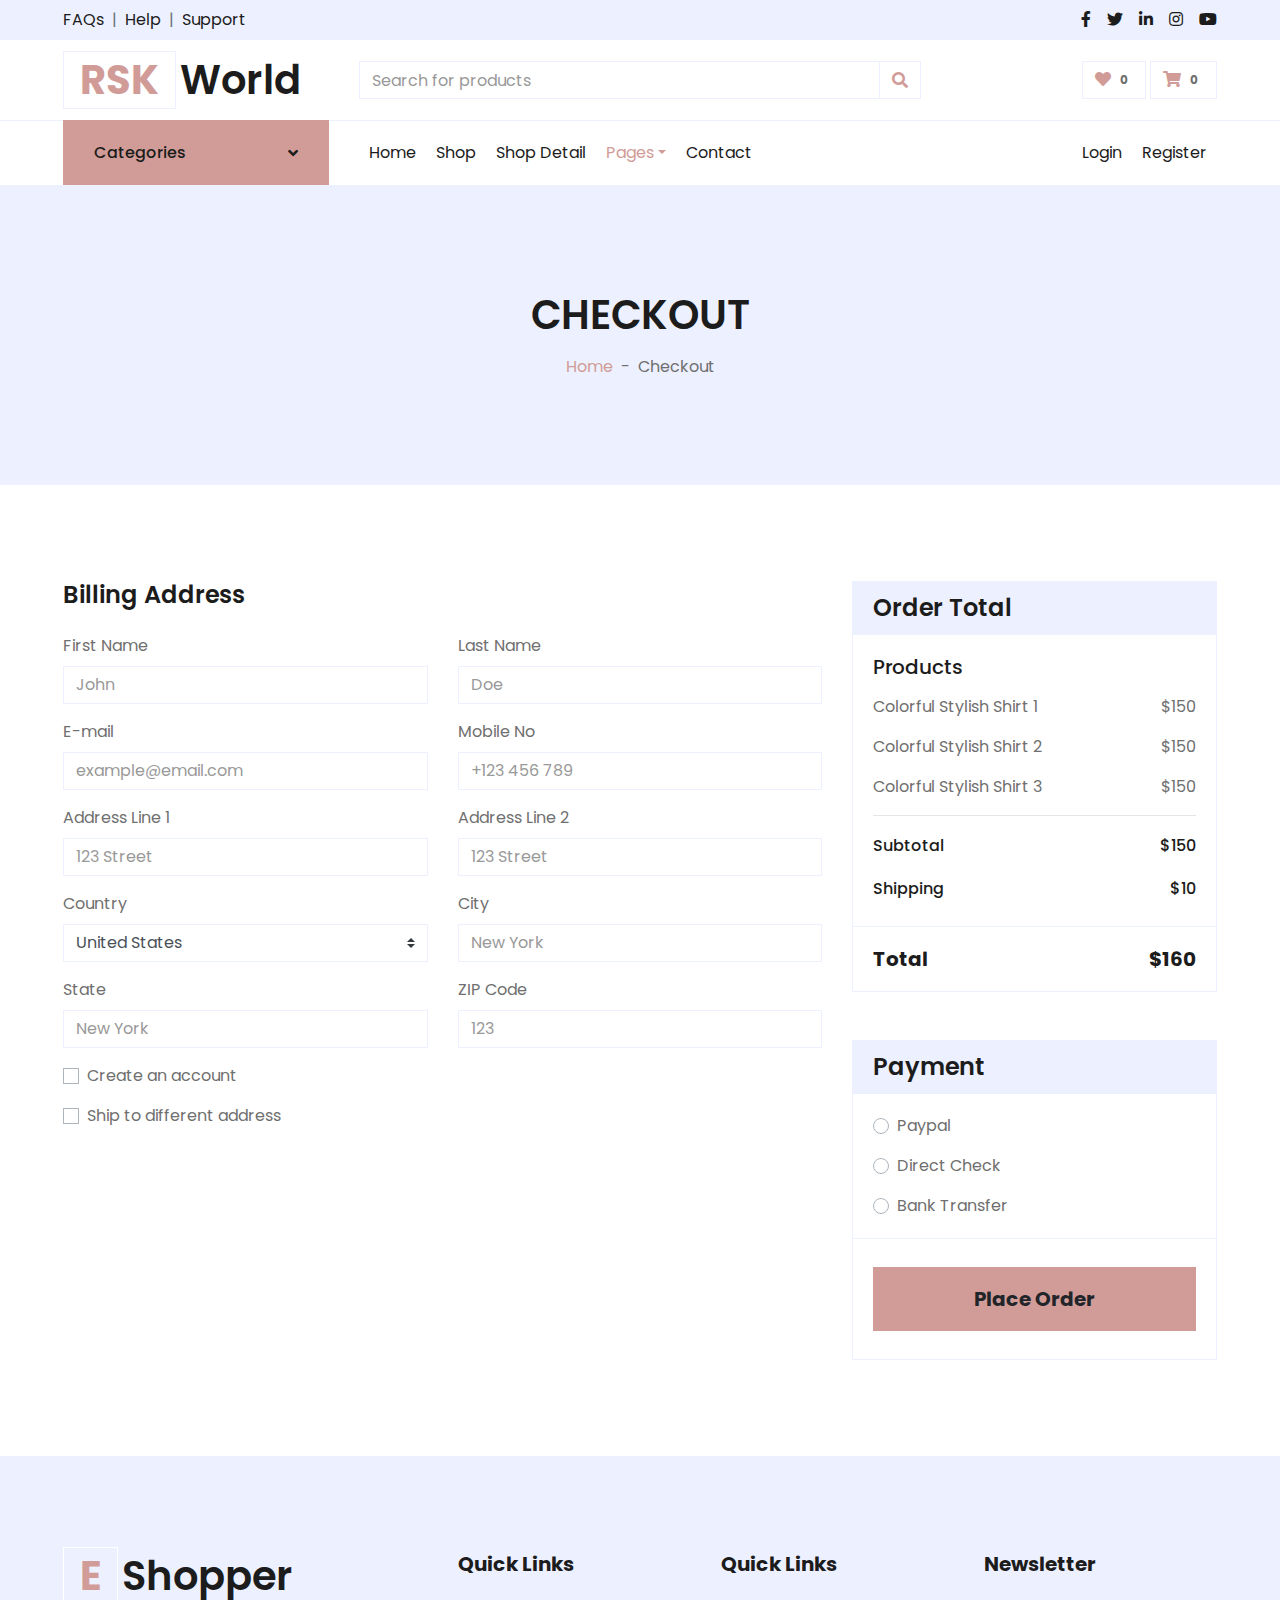
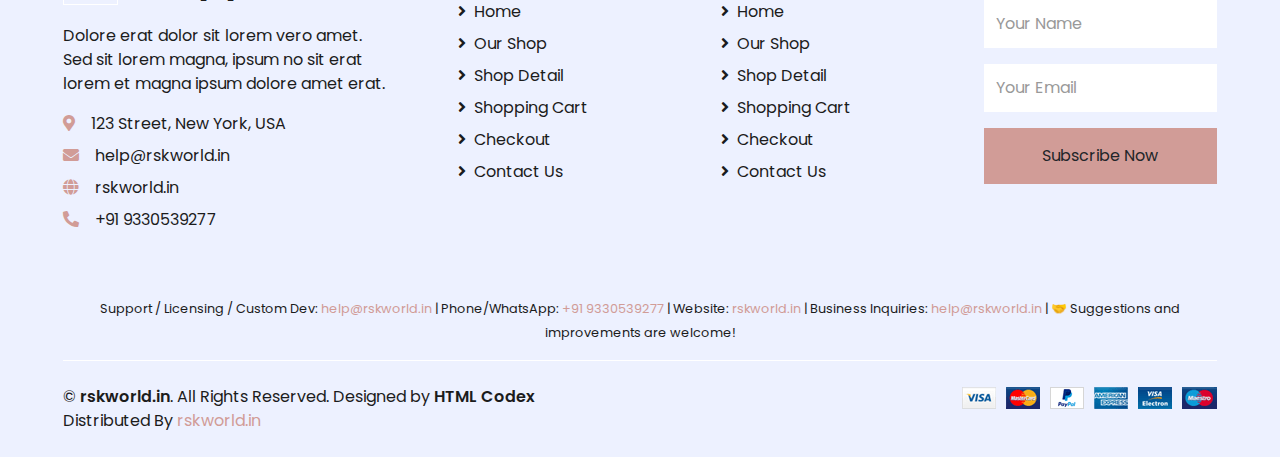
<file: checkout.html>
<!DOCTYPE html>
<html lang="en">

<head>
    <meta charset="utf-8">
    <title>EShopper - Bootstrap Shop Template</title>
    <meta content="width=device-width, initial-scale=1.0" name="viewport">
    <meta content="Free HTML Templates" name="keywords">
    <meta content="Free HTML Templates" name="description">

    <!-- Favicon -->
    <link rel="icon" href="img/favicon.svg" type="image/svg+xml">

    <!-- Google Web Fonts -->
    <link rel="preconnect" href="https://fonts.gstatic.com">
    <link href="https://fonts.googleapis.com/css2?family=Poppins:wght@100;200;300;400;500;600;700;800;900&display=swap" rel="stylesheet"> 

    <!-- Font Awesome -->
    <link href="https://cdnjs.cloudflare.com/ajax/libs/font-awesome/5.10.0/css/all.min.css" rel="stylesheet">

    <!-- Libraries Stylesheet -->
    <link href="lib/owlcarousel/assets/owl.carousel.min.css" rel="stylesheet">

    <!-- Customized Bootstrap Stylesheet -->
    <link href="css/style.css" rel="stylesheet">
</head>

<body>
    <!-- Topbar Start -->
    <div class="container-fluid">
        <div class="row bg-secondary py-2 px-xl-5">
            <div class="col-lg-6 d-none d-lg-block">
                <div class="d-inline-flex align-items-center">
                    <a class="text-dark" href="">FAQs</a>
                    <span class="text-muted px-2">|</span>
                    <a class="text-dark" href="">Help</a>
                    <span class="text-muted px-2">|</span>
                    <a class="text-dark" href="mailto:help@rskworld.in">Support</a>
                </div>
            </div>
            <div class="col-lg-6 text-center text-lg-right">
                <div class="d-inline-flex align-items-center">
                    <a class="text-dark px-2" href="">
                        <i class="fab fa-facebook-f"></i>
                    </a>
                    <a class="text-dark px-2" href="">
                        <i class="fab fa-twitter"></i>
                    </a>
                    <a class="text-dark px-2" href="">
                        <i class="fab fa-linkedin-in"></i>
                    </a>
                    <a class="text-dark px-2" href="">
                        <i class="fab fa-instagram"></i>
                    </a>
                    <a class="text-dark pl-2" href="">
                        <i class="fab fa-youtube"></i>
                    </a>
                </div>
            </div>
        </div>
        <div class="row align-items-center py-3 px-xl-5">
            <div class="col-lg-3 d-none d-lg-block">
                <a href="" class="text-decoration-none">
                    <h1 class="m-0 display-5 font-weight-semi-bold"><span class="text-primary font-weight-bold border px-3 mr-1">RSK</span>World</h1>
                </a>
            </div>
            <div class="col-lg-6 col-6 text-left">
                <form action="">
                    <div class="input-group">
                        <input type="text" class="form-control" placeholder="Search for products">
                        <div class="input-group-append">
                            <span class="input-group-text bg-transparent text-primary">
                                <i class="fa fa-search"></i>
                            </span>
                        </div>
                    </div>
                </form>
            </div>
            <div class="col-lg-3 col-6 text-right">
                <a href="" class="btn border">
                    <i class="fas fa-heart text-primary"></i>
                    <span class="badge">0</span>
                </a>
                <a href="" class="btn border">
                    <i class="fas fa-shopping-cart text-primary"></i>
                    <span class="badge">0</span>
                </a>
            </div>
        </div>
    </div>
    <!-- Topbar End -->


    <!-- Navbar Start -->
    <div class="container-fluid">
        <div class="row border-top px-xl-5">
            <div class="col-lg-3 d-none d-lg-block">
                <a class="btn shadow-none d-flex align-items-center justify-content-between bg-primary text-white w-100" data-toggle="collapse" href="#navbar-vertical" style="height: 65px; margin-top: -1px; padding: 0 30px;">
                    <h6 class="m-0">Categories</h6>
                    <i class="fa fa-angle-down text-dark"></i>
                </a>
                <nav class="collapse position-absolute navbar navbar-vertical navbar-light align-items-start p-0 border border-top-0 border-bottom-0 bg-light" id="navbar-vertical" style="width: calc(100% - 30px); z-index: 1;">
                    <div class="navbar-nav w-100 overflow-hidden" style="height: 410px">
                        <div class="nav-item dropdown">
                            <a href="#" class="nav-link" data-toggle="dropdown">Dresses <i class="fa fa-angle-down float-right mt-1"></i></a>
                            <div class="dropdown-menu position-absolute bg-secondary border-0 rounded-0 w-100 m-0">
                                <a href="" class="dropdown-item">Men's Dresses</a>
                                <a href="" class="dropdown-item">Women's Dresses</a>
                                <a href="" class="dropdown-item">Baby's Dresses</a>
                            </div>
                        </div>
                        <a href="" class="nav-item nav-link">Shirts</a>
                        <a href="" class="nav-item nav-link">Jeans</a>
                        <a href="" class="nav-item nav-link">Swimwear</a>
                        <a href="" class="nav-item nav-link">Sleepwear</a>
                        <a href="" class="nav-item nav-link">Sportswear</a>
                        <a href="" class="nav-item nav-link">Jumpsuits</a>
                        <a href="" class="nav-item nav-link">Blazers</a>
                        <a href="" class="nav-item nav-link">Jackets</a>
                        <a href="" class="nav-item nav-link">Shoes</a>
                    </div>
                </nav>
            </div>
            <div class="col-lg-9">
                <nav class="navbar navbar-expand-lg bg-light navbar-light py-3 py-lg-0 px-0">
                    <a href="" class="text-decoration-none d-block d-lg-none">
                        <h1 class="m-0 display-5 font-weight-semi-bold"><span class="text-primary font-weight-bold border px-3 mr-1">E</span>Shopper</h1>
                    </a>
                    <button type="button" class="navbar-toggler" data-toggle="collapse" data-target="#navbarCollapse">
                        <span class="navbar-toggler-icon"></span>
                    </button>
                    <div class="collapse navbar-collapse justify-content-between" id="navbarCollapse">
                        <div class="navbar-nav mr-auto py-0">
                            <a href="index.html" class="nav-item nav-link">Home</a>
                            <a href="shop.html" class="nav-item nav-link">Shop</a>
                            <a href="detail.html" class="nav-item nav-link">Shop Detail</a>
                            <div class="nav-item dropdown">
                                <a href="#" class="nav-link dropdown-toggle active" data-toggle="dropdown">Pages</a>
                                <div class="dropdown-menu rounded-0 m-0">
                                    <a href="cart.html" class="dropdown-item">Shopping Cart</a>
                                    <a href="checkout.html" class="dropdown-item">Checkout</a>
                                </div>
                            </div>
                            <a href="contact.html" class="nav-item nav-link">Contact</a>
                        </div>
                        <div class="navbar-nav ml-auto py-0">
                            <a href="" class="nav-item nav-link">Login</a>
                            <a href="" class="nav-item nav-link">Register</a>
                        </div>
                    </div>
                </nav>
            </div>
        </div>
    </div>
    <!-- Navbar End -->


    <!-- Page Header Start -->
    <div class="container-fluid bg-secondary mb-5">
        <div class="d-flex flex-column align-items-center justify-content-center" style="min-height: 300px">
            <h1 class="font-weight-semi-bold text-uppercase mb-3">Checkout</h1>
            <div class="d-inline-flex">
                <p class="m-0"><a href="">Home</a></p>
                <p class="m-0 px-2">-</p>
                <p class="m-0">Checkout</p>
            </div>
        </div>
    </div>
    <!-- Page Header End -->


    <!-- Checkout Start -->
    <div class="container-fluid pt-5">
        <div class="row px-xl-5">
            <div class="col-lg-8">
                <div class="mb-4">
                    <h4 class="font-weight-semi-bold mb-4">Billing Address</h4>
                    <div class="row">
                        <div class="col-md-6 form-group">
                            <label>First Name</label>
                            <input class="form-control" type="text" placeholder="John">
                        </div>
                        <div class="col-md-6 form-group">
                            <label>Last Name</label>
                            <input class="form-control" type="text" placeholder="Doe">
                        </div>
                        <div class="col-md-6 form-group">
                            <label>E-mail</label>
                            <input class="form-control" type="text" placeholder="example@email.com">
                        </div>
                        <div class="col-md-6 form-group">
                            <label>Mobile No</label>
                            <input class="form-control" type="text" placeholder="+123 456 789">
                        </div>
                        <div class="col-md-6 form-group">
                            <label>Address Line 1</label>
                            <input class="form-control" type="text" placeholder="123 Street">
                        </div>
                        <div class="col-md-6 form-group">
                            <label>Address Line 2</label>
                            <input class="form-control" type="text" placeholder="123 Street">
                        </div>
                        <div class="col-md-6 form-group">
                            <label>Country</label>
                            <select class="custom-select">
                                <option selected>United States</option>
                                <option>Afghanistan</option>
                                <option>Albania</option>
                                <option>Algeria</option>
                            </select>
                        </div>
                        <div class="col-md-6 form-group">
                            <label>City</label>
                            <input class="form-control" type="text" placeholder="New York">
                        </div>
                        <div class="col-md-6 form-group">
                            <label>State</label>
                            <input class="form-control" type="text" placeholder="New York">
                        </div>
                        <div class="col-md-6 form-group">
                            <label>ZIP Code</label>
                            <input class="form-control" type="text" placeholder="123">
                        </div>
                        <div class="col-md-12 form-group">
                            <div class="custom-control custom-checkbox">
                                <input type="checkbox" class="custom-control-input" id="newaccount">
                                <label class="custom-control-label" for="newaccount">Create an account</label>
                            </div>
                        </div>
                        <div class="col-md-12 form-group">
                            <div class="custom-control custom-checkbox">
                                <input type="checkbox" class="custom-control-input" id="shipto">
                                <label class="custom-control-label" for="shipto"  data-toggle="collapse" data-target="#shipping-address">Ship to different address</label>
                            </div>
                        </div>
                    </div>
                </div>
                <div class="collapse mb-4" id="shipping-address">
                    <h4 class="font-weight-semi-bold mb-4">Shipping Address</h4>
                    <div class="row">
                        <div class="col-md-6 form-group">
                            <label>First Name</label>
                            <input class="form-control" type="text" placeholder="John">
                        </div>
                        <div class="col-md-6 form-group">
                            <label>Last Name</label>
                            <input class="form-control" type="text" placeholder="Doe">
                        </div>
                        <div class="col-md-6 form-group">
                            <label>E-mail</label>
                            <input class="form-control" type="text" placeholder="example@email.com">
                        </div>
                        <div class="col-md-6 form-group">
                            <label>Mobile No</label>
                            <input class="form-control" type="text" placeholder="+123 456 789">
                        </div>
                        <div class="col-md-6 form-group">
                            <label>Address Line 1</label>
                            <input class="form-control" type="text" placeholder="123 Street">
                        </div>
                        <div class="col-md-6 form-group">
                            <label>Address Line 2</label>
                            <input class="form-control" type="text" placeholder="123 Street">
                        </div>
                        <div class="col-md-6 form-group">
                            <label>Country</label>
                            <select class="custom-select">
                                <option selected>United States</option>
                                <option>Afghanistan</option>
                                <option>Albania</option>
                                <option>Algeria</option>
                            </select>
                        </div>
                        <div class="col-md-6 form-group">
                            <label>City</label>
                            <input class="form-control" type="text" placeholder="New York">
                        </div>
                        <div class="col-md-6 form-group">
                            <label>State</label>
                            <input class="form-control" type="text" placeholder="New York">
                        </div>
                        <div class="col-md-6 form-group">
                            <label>ZIP Code</label>
                            <input class="form-control" type="text" placeholder="123">
                        </div>
                    </div>
                </div>
            </div>
            <div class="col-lg-4">
                <div class="card border-secondary mb-5">
                    <div class="card-header bg-secondary border-0">
                        <h4 class="font-weight-semi-bold m-0">Order Total</h4>
                    </div>
                    <div class="card-body">
                        <h5 class="font-weight-medium mb-3">Products</h5>
                        <div class="d-flex justify-content-between">
                            <p>Colorful Stylish Shirt 1</p>
                            <p>$150</p>
                        </div>
                        <div class="d-flex justify-content-between">
                            <p>Colorful Stylish Shirt 2</p>
                            <p>$150</p>
                        </div>
                        <div class="d-flex justify-content-between">
                            <p>Colorful Stylish Shirt 3</p>
                            <p>$150</p>
                        </div>
                        <hr class="mt-0">
                        <div class="d-flex justify-content-between mb-3 pt-1">
                            <h6 class="font-weight-medium">Subtotal</h6>
                            <h6 class="font-weight-medium">$150</h6>
                        </div>
                        <div class="d-flex justify-content-between">
                            <h6 class="font-weight-medium">Shipping</h6>
                            <h6 class="font-weight-medium">$10</h6>
                        </div>
                    </div>
                    <div class="card-footer border-secondary bg-transparent">
                        <div class="d-flex justify-content-between mt-2">
                            <h5 class="font-weight-bold">Total</h5>
                            <h5 class="font-weight-bold">$160</h5>
                        </div>
                    </div>
                </div>
                <div class="card border-secondary mb-5">
                    <div class="card-header bg-secondary border-0">
                        <h4 class="font-weight-semi-bold m-0">Payment</h4>
                    </div>
                    <div class="card-body">
                        <div class="form-group">
                            <div class="custom-control custom-radio">
                                <input type="radio" class="custom-control-input" name="payment" id="paypal">
                                <label class="custom-control-label" for="paypal">Paypal</label>
                            </div>
                        </div>
                        <div class="form-group">
                            <div class="custom-control custom-radio">
                                <input type="radio" class="custom-control-input" name="payment" id="directcheck">
                                <label class="custom-control-label" for="directcheck">Direct Check</label>
                            </div>
                        </div>
                        <div class="">
                            <div class="custom-control custom-radio">
                                <input type="radio" class="custom-control-input" name="payment" id="banktransfer">
                                <label class="custom-control-label" for="banktransfer">Bank Transfer</label>
                            </div>
                        </div>
                    </div>
                    <div class="card-footer border-secondary bg-transparent">
                        <button class="btn btn-lg btn-block btn-primary font-weight-bold my-3 py-3">Place Order</button>
                    </div>
                </div>
            </div>
        </div>
    </div>
    <!-- Checkout End -->


    <!-- Footer Start -->
    <div class="container-fluid bg-secondary text-dark mt-5 pt-5">
        <div class="row px-xl-5 pt-5">
            <div class="col-lg-4 col-md-12 mb-5 pr-3 pr-xl-5">
                <a href="" class="text-decoration-none">
                    <h1 class="mb-4 display-5 font-weight-semi-bold"><span class="text-primary font-weight-bold border border-white px-3 mr-1">E</span>Shopper</h1>
                </a>
                <p>Dolore erat dolor sit lorem vero amet. Sed sit lorem magna, ipsum no sit erat lorem et magna ipsum dolore amet erat.</p>
                <p class="mb-2"><i class="fa fa-map-marker-alt text-primary mr-3"></i>123 Street, New York, USA</p>
                <p class="mb-2"><i class="fa fa-envelope text-primary mr-3"></i>help@rskworld.in</p>
                <p class="mb-2"><i class="fa fa-globe text-primary mr-3"></i>rskworld.in</p>
                <p class="mb-0"><i class="fa fa-phone-alt text-primary mr-3"></i>+91 9330539277</p>
            </div>
            <div class="col-lg-8 col-md-12">
                <div class="row">
                    <div class="col-md-4 mb-5">
                        <h5 class="font-weight-bold text-dark mb-4">Quick Links</h5>
                        <div class="d-flex flex-column justify-content-start">
                            <a class="text-dark mb-2" href="index.html"><i class="fa fa-angle-right mr-2"></i>Home</a>
                            <a class="text-dark mb-2" href="shop.html"><i class="fa fa-angle-right mr-2"></i>Our Shop</a>
                            <a class="text-dark mb-2" href="detail.html"><i class="fa fa-angle-right mr-2"></i>Shop Detail</a>
                            <a class="text-dark mb-2" href="cart.html"><i class="fa fa-angle-right mr-2"></i>Shopping Cart</a>
                            <a class="text-dark mb-2" href="checkout.html"><i class="fa fa-angle-right mr-2"></i>Checkout</a>
                            <a class="text-dark" href="contact.html"><i class="fa fa-angle-right mr-2"></i>Contact Us</a>
                        </div>
                    </div>
                    <div class="col-md-4 mb-5">
                        <h5 class="font-weight-bold text-dark mb-4">Quick Links</h5>
                        <div class="d-flex flex-column justify-content-start">
                            <a class="text-dark mb-2" href="index.html"><i class="fa fa-angle-right mr-2"></i>Home</a>
                            <a class="text-dark mb-2" href="shop.html"><i class="fa fa-angle-right mr-2"></i>Our Shop</a>
                            <a class="text-dark mb-2" href="detail.html"><i class="fa fa-angle-right mr-2"></i>Shop Detail</a>
                            <a class="text-dark mb-2" href="cart.html"><i class="fa fa-angle-right mr-2"></i>Shopping Cart</a>
                            <a class="text-dark mb-2" href="checkout.html"><i class="fa fa-angle-right mr-2"></i>Checkout</a>
                            <a class="text-dark" href="contact.html"><i class="fa fa-angle-right mr-2"></i>Contact Us</a>
                        </div>
                    </div>
                    <div class="col-md-4 mb-5">
                        <h5 class="font-weight-bold text-dark mb-4">Newsletter</h5>
                        <form action="">
                            <div class="form-group">
                                <input type="text" class="form-control border-0 py-4" placeholder="Your Name" required="required" />
                            </div>
                            <div class="form-group">
                                <input type="email" class="form-control border-0 py-4" placeholder="Your Email"
                                    required="required" />
                            </div>
                            <div>
                                <button class="btn btn-primary btn-block border-0 py-3" type="submit">Subscribe Now</button>
                            </div>
                        </form>
                    </div>
                </div>
            </div>
        </div>
        <div class="row text-center mx-xl-5 py-3">
            <div class="col-12">
                <small>
                    Support / Licensing / Custom Dev: <a href="mailto:help@rskworld.in">help@rskworld.in</a> |
                    Phone/WhatsApp: <a href="https://wa.me/919330539277" target="_blank">+91 9330539277</a> |
                    Website: <a href="https://rskworld.in" target="_blank">rskworld.in</a> |
                    Business Inquiries: <a href="mailto:help@rskworld.in">help@rskworld.in</a> |
                    🤝 Suggestions and improvements are welcome!
                </small>
            </div>
        </div>
        <div class="row border-top border-light mx-xl-5 py-4">
            <div class="col-md-6 px-xl-0">
                <p class="mb-md-0 text-center text-md-left text-dark">
                    &copy; <a class="text-dark font-weight-semi-bold" href="https://rskworld.in" target="_blank">rskworld.in</a>. All Rights Reserved. Designed
                    by
                    <a class="text-dark font-weight-semi-bold" href="https://htmlcodex.com">HTML Codex</a><br>
                    Distributed By <a href="https://rskworld.in" target="_blank">rskworld.in</a>
                </p>
            </div>
            <div class="col-md-6 px-xl-0 text-center text-md-right">
                <img class="img-fluid" src="img/payments.png" alt="">
            </div>
        </div>
    </div>
    <!-- Footer End -->


    <!-- Back to Top -->
    <a href="#" class="btn btn-primary back-to-top"><i class="fa fa-angle-double-up"></i></a>


    <!-- JavaScript Libraries -->
    <script src="https://code.jquery.com/jquery-3.4.1.min.js"></script>
    <script src="https://stackpath.bootstrapcdn.com/bootstrap/4.4.1/js/bootstrap.bundle.min.js"></script>
    <script src="lib/easing/easing.min.js"></script>
    <script src="lib/owlcarousel/owl.carousel.min.js"></script>

    <!-- Contact Javascript File -->
    <script src="mail/jqBootstrapValidation.min.js"></script>
    <script src="mail/contact.js"></script>

    <!-- Template Javascript -->
    <script src="js/main.js"></script>
</body>

</html>
</file>
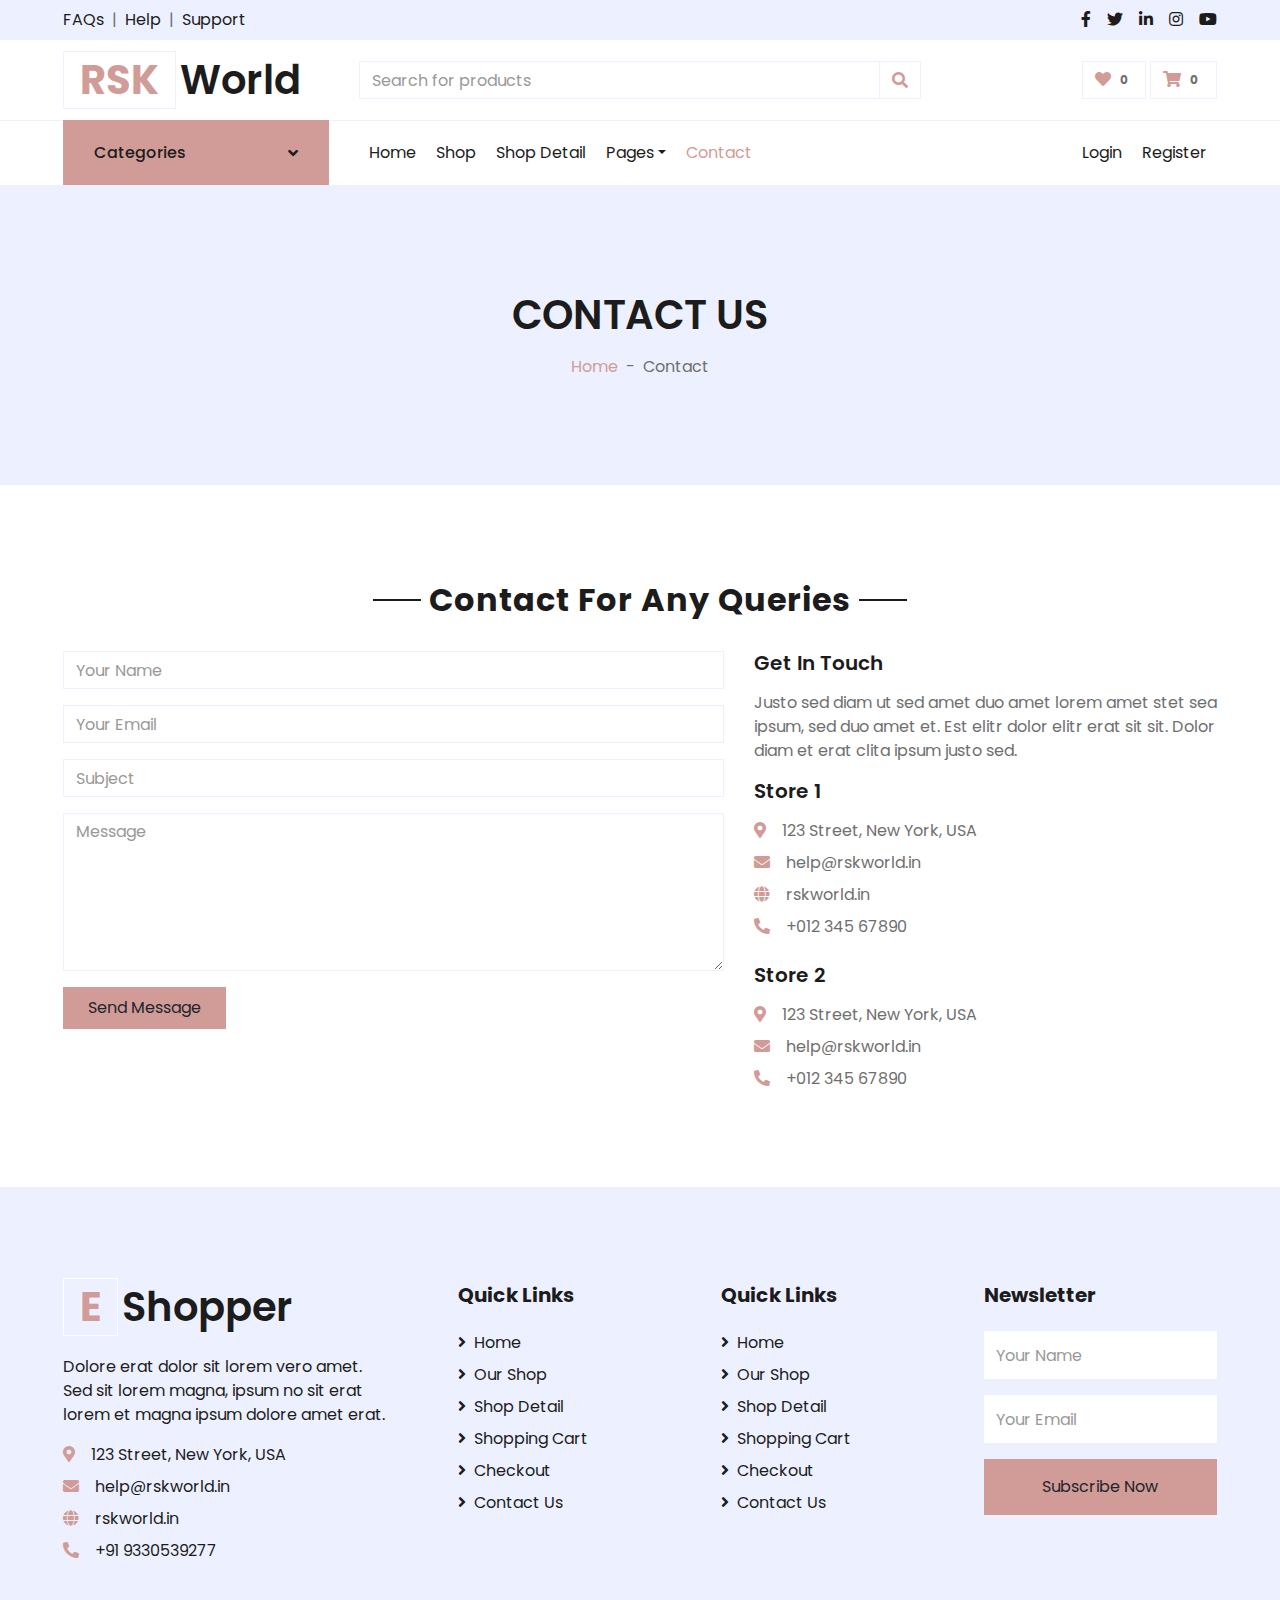
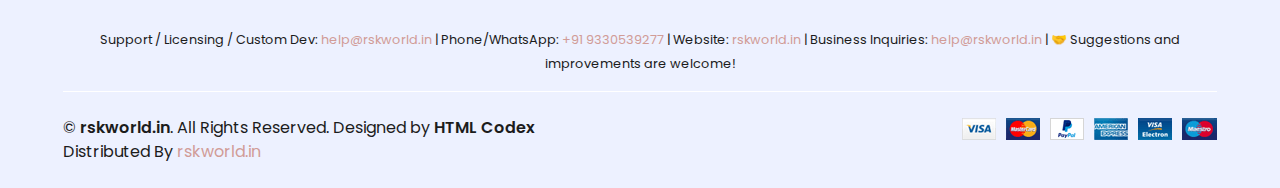
<file: contact.html>
<!DOCTYPE html>
<html lang="en">

<head>
    <meta charset="utf-8">
    <title>EShopper - Bootstrap Shop Template</title>
    <meta content="width=device-width, initial-scale=1.0" name="viewport">
    <meta content="Free HTML Templates" name="keywords">
    <meta content="Free HTML Templates" name="description">

    <!-- Favicon -->
    <link rel="icon" href="img/favicon.svg" type="image/svg+xml">

    <!-- Google Web Fonts -->
    <link rel="preconnect" href="https://fonts.gstatic.com">
    <link href="https://fonts.googleapis.com/css2?family=Poppins:wght@100;200;300;400;500;600;700;800;900&display=swap" rel="stylesheet"> 

    <!-- Font Awesome -->
    <link href="https://cdnjs.cloudflare.com/ajax/libs/font-awesome/5.10.0/css/all.min.css" rel="stylesheet">

    <!-- Libraries Stylesheet -->
    <link href="lib/owlcarousel/assets/owl.carousel.min.css" rel="stylesheet">

    <!-- Customized Bootstrap Stylesheet -->
    <link href="css/style.css" rel="stylesheet">
</head>

<body>
    <!-- Topbar Start -->
    <div class="container-fluid">
        <div class="row bg-secondary py-2 px-xl-5">
            <div class="col-lg-6 d-none d-lg-block">
                <div class="d-inline-flex align-items-center">
                    <a class="text-dark" href="">FAQs</a>
                    <span class="text-muted px-2">|</span>
                    <a class="text-dark" href="">Help</a>
                    <span class="text-muted px-2">|</span>
                    <a class="text-dark" href="mailto:help@rskworld.in">Support</a>
                </div>
            </div>
            <div class="col-lg-6 text-center text-lg-right">
                <div class="d-inline-flex align-items-center">
                    <a class="text-dark px-2" href="">
                        <i class="fab fa-facebook-f"></i>
                    </a>
                    <a class="text-dark px-2" href="">
                        <i class="fab fa-twitter"></i>
                    </a>
                    <a class="text-dark px-2" href="">
                        <i class="fab fa-linkedin-in"></i>
                    </a>
                    <a class="text-dark px-2" href="">
                        <i class="fab fa-instagram"></i>
                    </a>
                    <a class="text-dark pl-2" href="">
                        <i class="fab fa-youtube"></i>
                    </a>
                </div>
            </div>
        </div>
        <div class="row align-items-center py-3 px-xl-5">
            <div class="col-lg-3 d-none d-lg-block">
                <a href="" class="text-decoration-none">
                    <h1 class="m-0 display-5 font-weight-semi-bold"><span class="text-primary font-weight-bold border px-3 mr-1">RSK</span>World</h1>
                </a>
            </div>
            <div class="col-lg-6 col-6 text-left">
                <form action="">
                    <div class="input-group">
                        <input type="text" class="form-control" placeholder="Search for products">
                        <div class="input-group-append">
                            <span class="input-group-text bg-transparent text-primary">
                                <i class="fa fa-search"></i>
                            </span>
                        </div>
                    </div>
                </form>
            </div>
            <div class="col-lg-3 col-6 text-right">
                <a href="" class="btn border">
                    <i class="fas fa-heart text-primary"></i>
                    <span class="badge">0</span>
                </a>
                <a href="" class="btn border">
                    <i class="fas fa-shopping-cart text-primary"></i>
                    <span class="badge">0</span>
                </a>
            </div>
        </div>
    </div>
    <!-- Topbar End -->


    <!-- Navbar Start -->
    <div class="container-fluid">
        <div class="row border-top px-xl-5">
            <div class="col-lg-3 d-none d-lg-block">
                <a class="btn shadow-none d-flex align-items-center justify-content-between bg-primary text-white w-100" data-toggle="collapse" href="#navbar-vertical" style="height: 65px; margin-top: -1px; padding: 0 30px;">
                    <h6 class="m-0">Categories</h6>
                    <i class="fa fa-angle-down text-dark"></i>
                </a>
                <nav class="collapse position-absolute navbar navbar-vertical navbar-light align-items-start p-0 border border-top-0 border-bottom-0 bg-light" id="navbar-vertical" style="width: calc(100% - 30px); z-index: 1;">
                    <div class="navbar-nav w-100 overflow-hidden" style="height: 410px">
                        <div class="nav-item dropdown">
                            <a href="#" class="nav-link" data-toggle="dropdown">Dresses <i class="fa fa-angle-down float-right mt-1"></i></a>
                            <div class="dropdown-menu position-absolute bg-secondary border-0 rounded-0 w-100 m-0">
                                <a href="" class="dropdown-item">Men's Dresses</a>
                                <a href="" class="dropdown-item">Women's Dresses</a>
                                <a href="" class="dropdown-item">Baby's Dresses</a>
                            </div>
                        </div>
                        <a href="" class="nav-item nav-link">Shirts</a>
                        <a href="" class="nav-item nav-link">Jeans</a>
                        <a href="" class="nav-item nav-link">Swimwear</a>
                        <a href="" class="nav-item nav-link">Sleepwear</a>
                        <a href="" class="nav-item nav-link">Sportswear</a>
                        <a href="" class="nav-item nav-link">Jumpsuits</a>
                        <a href="" class="nav-item nav-link">Blazers</a>
                        <a href="" class="nav-item nav-link">Jackets</a>
                        <a href="" class="nav-item nav-link">Shoes</a>
                    </div>
                </nav>
            </div>
            <div class="col-lg-9">
                <nav class="navbar navbar-expand-lg bg-light navbar-light py-3 py-lg-0 px-0">
                    <a href="" class="text-decoration-none d-block d-lg-none">
                        <h1 class="m-0 display-5 font-weight-semi-bold"><span class="text-primary font-weight-bold border px-3 mr-1">E</span>Shopper</h1>
                    </a>
                    <button type="button" class="navbar-toggler" data-toggle="collapse" data-target="#navbarCollapse">
                        <span class="navbar-toggler-icon"></span>
                    </button>
                    <div class="collapse navbar-collapse justify-content-between" id="navbarCollapse">
                        <div class="navbar-nav mr-auto py-0">
                            <a href="index.html" class="nav-item nav-link">Home</a>
                            <a href="shop.html" class="nav-item nav-link">Shop</a>
                            <a href="detail.html" class="nav-item nav-link">Shop Detail</a>
                            <div class="nav-item dropdown">
                                <a href="#" class="nav-link dropdown-toggle" data-toggle="dropdown">Pages</a>
                                <div class="dropdown-menu rounded-0 m-0">
                                    <a href="cart.html" class="dropdown-item">Shopping Cart</a>
                                    <a href="checkout.html" class="dropdown-item">Checkout</a>
                                </div>
                            </div>
                            <a href="contact.html" class="nav-item nav-link active">Contact</a>
                        </div>
                        <div class="navbar-nav ml-auto py-0">
                            <a href="" class="nav-item nav-link">Login</a>
                            <a href="" class="nav-item nav-link">Register</a>
                        </div>
                    </div>
                </nav>
            </div>
        </div>
    </div>
    <!-- Navbar End -->


    <!-- Page Header Start -->
    <div class="container-fluid bg-secondary mb-5">
        <div class="d-flex flex-column align-items-center justify-content-center" style="min-height: 300px">
            <h1 class="font-weight-semi-bold text-uppercase mb-3">Contact Us</h1>
            <div class="d-inline-flex">
                <p class="m-0"><a href="">Home</a></p>
                <p class="m-0 px-2">-</p>
                <p class="m-0">Contact</p>
            </div>
        </div>
    </div>
    <!-- Page Header End -->


    <!-- Contact Start -->
    <div class="container-fluid pt-5">
        <div class="text-center mb-4">
            <h2 class="section-title px-5"><span class="px-2">Contact For Any Queries</span></h2>
        </div>
        <div class="row px-xl-5">
            <div class="col-lg-7 mb-5">
                <div class="contact-form">
                    <div id="success"></div>
                    <form name="sentMessage" id="contactForm" novalidate="novalidate">
                        <div class="control-group">
                            <input type="text" class="form-control" id="name" placeholder="Your Name"
                                required="required" data-validation-required-message="Please enter your name" />
                            <p class="help-block text-danger"></p>
                        </div>
                        <div class="control-group">
                            <input type="email" class="form-control" id="email" placeholder="Your Email"
                                required="required" data-validation-required-message="Please enter your email" />
                            <p class="help-block text-danger"></p>
                        </div>
                        <div class="control-group">
                            <input type="text" class="form-control" id="subject" placeholder="Subject"
                                required="required" data-validation-required-message="Please enter a subject" />
                            <p class="help-block text-danger"></p>
                        </div>
                        <div class="control-group">
                            <textarea class="form-control" rows="6" id="message" placeholder="Message"
                                required="required"
                                data-validation-required-message="Please enter your message"></textarea>
                            <p class="help-block text-danger"></p>
                        </div>
                        <div>
                            <button class="btn btn-primary py-2 px-4" type="submit" id="sendMessageButton">Send
                                Message</button>
                        </div>
                    </form>
                </div>
            </div>
            <div class="col-lg-5 mb-5">
                <h5 class="font-weight-semi-bold mb-3">Get In Touch</h5>
                <p>Justo sed diam ut sed amet duo amet lorem amet stet sea ipsum, sed duo amet et. Est elitr dolor elitr erat sit sit. Dolor diam et erat clita ipsum justo sed.</p>
                <div class="d-flex flex-column mb-3">
                    <h5 class="font-weight-semi-bold mb-3">Store 1</h5>
                    <p class="mb-2"><i class="fa fa-map-marker-alt text-primary mr-3"></i>123 Street, New York, USA</p>
                    <p class="mb-2"><i class="fa fa-envelope text-primary mr-3"></i>help@rskworld.in</p>
                    <p class="mb-2"><i class="fa fa-globe text-primary mr-3"></i>rskworld.in</p>
                    <p class="mb-2"><i class="fa fa-phone-alt text-primary mr-3"></i>+012 345 67890</p>
                </div>
                <div class="d-flex flex-column">
                    <h5 class="font-weight-semi-bold mb-3">Store 2</h5>
                    <p class="mb-2"><i class="fa fa-map-marker-alt text-primary mr-3"></i>123 Street, New York, USA</p>
                    <p class="mb-2"><i class="fa fa-envelope text-primary mr-3"></i>help@rskworld.in</p>
                    <p class="mb-0"><i class="fa fa-phone-alt text-primary mr-3"></i>+012 345 67890</p>
                </div>
            </div>
        </div>
    </div>
    <!-- Contact End -->


    <!-- Footer Start -->
    <div class="container-fluid bg-secondary text-dark mt-5 pt-5">
        <div class="row px-xl-5 pt-5">
            <div class="col-lg-4 col-md-12 mb-5 pr-3 pr-xl-5">
                <a href="" class="text-decoration-none">
                    <h1 class="mb-4 display-5 font-weight-semi-bold"><span class="text-primary font-weight-bold border border-white px-3 mr-1">E</span>Shopper</h1>
                </a>
                <p>Dolore erat dolor sit lorem vero amet. Sed sit lorem magna, ipsum no sit erat lorem et magna ipsum dolore amet erat.</p>
                <p class="mb-2"><i class="fa fa-map-marker-alt text-primary mr-3"></i>123 Street, New York, USA</p>
                <p class="mb-2"><i class="fa fa-envelope text-primary mr-3"></i>help@rskworld.in</p>
                <p class="mb-2"><i class="fa fa-globe text-primary mr-3"></i>rskworld.in</p>
                <p class="mb-0"><i class="fa fa-phone-alt text-primary mr-3"></i>+91 9330539277</p>
            </div>
            <div class="col-lg-8 col-md-12">
                <div class="row">
                    <div class="col-md-4 mb-5">
                        <h5 class="font-weight-bold text-dark mb-4">Quick Links</h5>
                        <div class="d-flex flex-column justify-content-start">
                            <a class="text-dark mb-2" href="index.html"><i class="fa fa-angle-right mr-2"></i>Home</a>
                            <a class="text-dark mb-2" href="shop.html"><i class="fa fa-angle-right mr-2"></i>Our Shop</a>
                            <a class="text-dark mb-2" href="detail.html"><i class="fa fa-angle-right mr-2"></i>Shop Detail</a>
                            <a class="text-dark mb-2" href="cart.html"><i class="fa fa-angle-right mr-2"></i>Shopping Cart</a>
                            <a class="text-dark mb-2" href="checkout.html"><i class="fa fa-angle-right mr-2"></i>Checkout</a>
                            <a class="text-dark" href="contact.html"><i class="fa fa-angle-right mr-2"></i>Contact Us</a>
                        </div>
                    </div>
                    <div class="col-md-4 mb-5">
                        <h5 class="font-weight-bold text-dark mb-4">Quick Links</h5>
                        <div class="d-flex flex-column justify-content-start">
                            <a class="text-dark mb-2" href="index.html"><i class="fa fa-angle-right mr-2"></i>Home</a>
                            <a class="text-dark mb-2" href="shop.html"><i class="fa fa-angle-right mr-2"></i>Our Shop</a>
                            <a class="text-dark mb-2" href="detail.html"><i class="fa fa-angle-right mr-2"></i>Shop Detail</a>
                            <a class="text-dark mb-2" href="cart.html"><i class="fa fa-angle-right mr-2"></i>Shopping Cart</a>
                            <a class="text-dark mb-2" href="checkout.html"><i class="fa fa-angle-right mr-2"></i>Checkout</a>
                            <a class="text-dark" href="contact.html"><i class="fa fa-angle-right mr-2"></i>Contact Us</a>
                        </div>
                    </div>
                    <div class="col-md-4 mb-5">
                        <h5 class="font-weight-bold text-dark mb-4">Newsletter</h5>
                        <form action="">
                            <div class="form-group">
                                <input type="text" class="form-control border-0 py-4" placeholder="Your Name" required="required" />
                            </div>
                            <div class="form-group">
                                <input type="email" class="form-control border-0 py-4" placeholder="Your Email"
                                    required="required" />
                            </div>
                            <div>
                                <button class="btn btn-primary btn-block border-0 py-3" type="submit">Subscribe Now</button>
                            </div>
                        </form>
                    </div>
                </div>
            </div>
        </div>
        <div class="row text-center mx-xl-5 py-3">
            <div class="col-12">
                <small>
                    Support / Licensing / Custom Dev: <a href="mailto:help@rskworld.in">help@rskworld.in</a> |
                    Phone/WhatsApp: <a href="https://wa.me/919330539277" target="_blank">+91 9330539277</a> |
                    Website: <a href="https://rskworld.in" target="_blank">rskworld.in</a> |
                    Business Inquiries: <a href="mailto:help@rskworld.in">help@rskworld.in</a> |
                    🤝 Suggestions and improvements are welcome!
                </small>
            </div>
        </div>
        <div class="row border-top border-light mx-xl-5 py-4">
            <div class="col-md-6 px-xl-0">
                <p class="mb-md-0 text-center text-md-left text-dark">
                    &copy; <a class="text-dark font-weight-semi-bold" href="https://rskworld.in" target="_blank">rskworld.in</a>. All Rights Reserved. Designed
                    by
                    <a class="text-dark font-weight-semi-bold" href="https://htmlcodex.com">HTML Codex</a><br>
                    Distributed By <a href="https://rskworld.in" target="_blank">rskworld.in</a>
                </p>
            </div>
            <div class="col-md-6 px-xl-0 text-center text-md-right">
                <img class="img-fluid" src="img/payments.png" alt="">
            </div>
        </div>
    </div>
    <!-- Footer End -->


    <!-- Back to Top -->
    <a href="#" class="btn btn-primary back-to-top"><i class="fa fa-angle-double-up"></i></a>


    <!-- JavaScript Libraries -->
    <script src="https://code.jquery.com/jquery-3.4.1.min.js"></script>
    <script src="https://stackpath.bootstrapcdn.com/bootstrap/4.4.1/js/bootstrap.bundle.min.js"></script>
    <script src="lib/easing/easing.min.js"></script>
    <script src="lib/owlcarousel/owl.carousel.min.js"></script>

    <!-- Contact Javascript File -->
    <script src="mail/jqBootstrapValidation.min.js"></script>
    <script src="mail/contact.js"></script>

    <!-- Template Javascript -->
    <script src="js/main.js"></script>
</body>

</html>
</file>
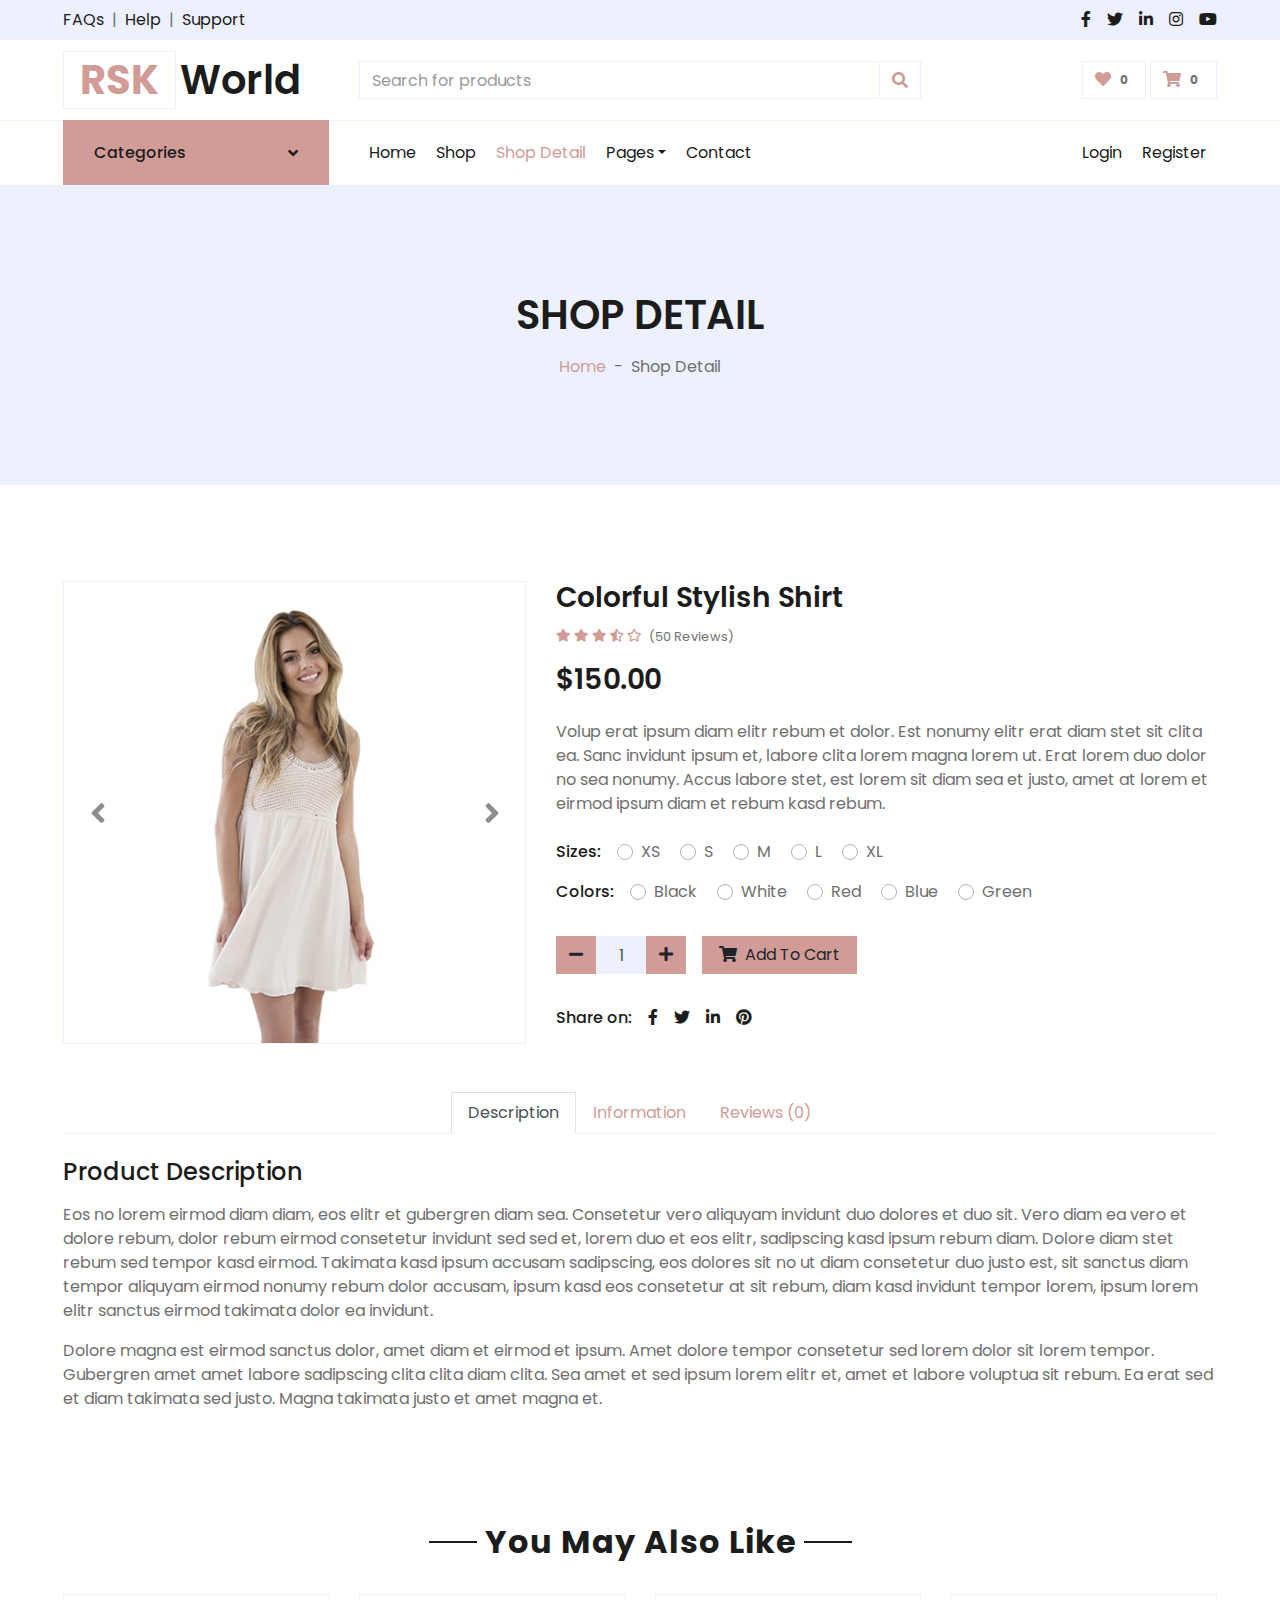
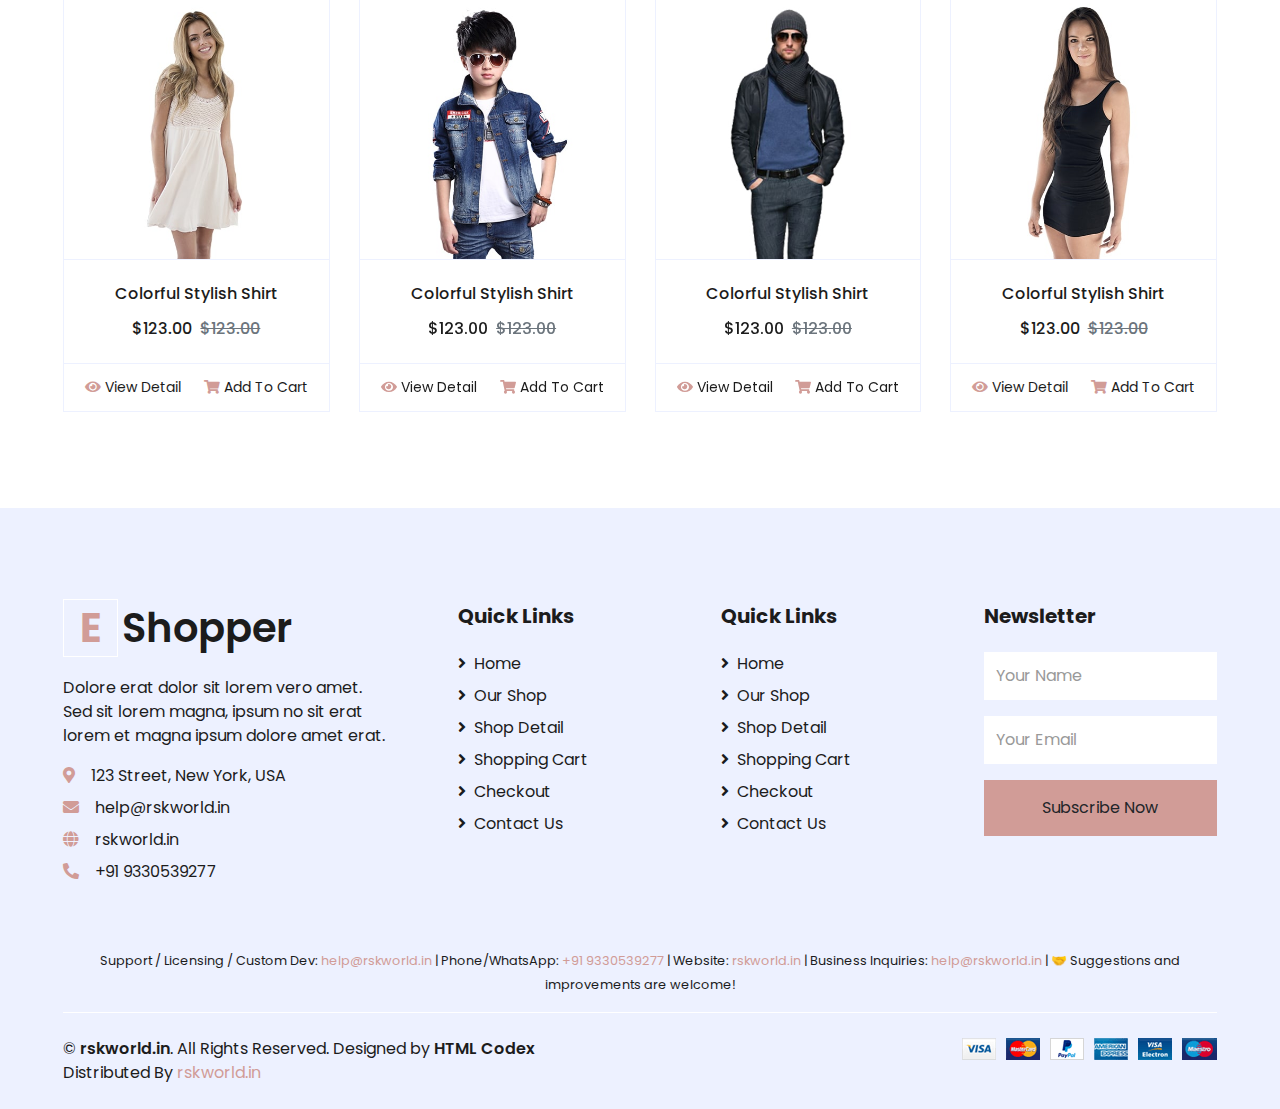
<file: detail.html>
<!DOCTYPE html>
<html lang="en">

<head>
    <meta charset="utf-8">
    <title>EShopper - Bootstrap Shop Template</title>
    <meta content="width=device-width, initial-scale=1.0" name="viewport">
    <meta content="Free HTML Templates" name="keywords">
    <meta content="Free HTML Templates" name="description">

    <!-- Favicon -->
    <link rel="icon" href="img/favicon.svg" type="image/svg+xml">

    <!-- Google Web Fonts -->
    <link rel="preconnect" href="https://fonts.gstatic.com">
    <link href="https://fonts.googleapis.com/css2?family=Poppins:wght@100;200;300;400;500;600;700;800;900&display=swap" rel="stylesheet"> 

    <!-- Font Awesome -->
    <link href="https://cdnjs.cloudflare.com/ajax/libs/font-awesome/5.10.0/css/all.min.css" rel="stylesheet">

    <!-- Libraries Stylesheet -->
    <link href="lib/owlcarousel/assets/owl.carousel.min.css" rel="stylesheet">

    <!-- Customized Bootstrap Stylesheet -->
    <link href="css/style.css" rel="stylesheet">
</head>

<body>
    <!-- Topbar Start -->
    <div class="container-fluid">
        <div class="row bg-secondary py-2 px-xl-5">
            <div class="col-lg-6 d-none d-lg-block">
                <div class="d-inline-flex align-items-center">
                    <a class="text-dark" href="">FAQs</a>
                    <span class="text-muted px-2">|</span>
                    <a class="text-dark" href="">Help</a>
                    <span class="text-muted px-2">|</span>
                    <a class="text-dark" href="mailto:help@rskworld.in">Support</a>
                </div>
            </div>
            <div class="col-lg-6 text-center text-lg-right">
                <div class="d-inline-flex align-items-center">
                    <a class="text-dark px-2" href="">
                        <i class="fab fa-facebook-f"></i>
                    </a>
                    <a class="text-dark px-2" href="">
                        <i class="fab fa-twitter"></i>
                    </a>
                    <a class="text-dark px-2" href="">
                        <i class="fab fa-linkedin-in"></i>
                    </a>
                    <a class="text-dark px-2" href="">
                        <i class="fab fa-instagram"></i>
                    </a>
                    <a class="text-dark pl-2" href="">
                        <i class="fab fa-youtube"></i>
                    </a>
                </div>
            </div>
        </div>
        <div class="row align-items-center py-3 px-xl-5">
            <div class="col-lg-3 d-none d-lg-block">
                <a href="" class="text-decoration-none">
                    <h1 class="m-0 display-5 font-weight-semi-bold"><span class="text-primary font-weight-bold border px-3 mr-1">RSK</span>World</h1>
                </a>
            </div>
            <div class="col-lg-6 col-6 text-left">
                <form action="">
                    <div class="input-group">
                        <input type="text" class="form-control" placeholder="Search for products">
                        <div class="input-group-append">
                            <span class="input-group-text bg-transparent text-primary">
                                <i class="fa fa-search"></i>
                            </span>
                        </div>
                    </div>
                </form>
            </div>
            <div class="col-lg-3 col-6 text-right">
                <a href="" class="btn border">
                    <i class="fas fa-heart text-primary"></i>
                    <span class="badge">0</span>
                </a>
                <a href="" class="btn border">
                    <i class="fas fa-shopping-cart text-primary"></i>
                    <span class="badge">0</span>
                </a>
            </div>
        </div>
    </div>
    <!-- Topbar End -->


    <!-- Navbar Start -->
    <div class="container-fluid">
        <div class="row border-top px-xl-5">
            <div class="col-lg-3 d-none d-lg-block">
                <a class="btn shadow-none d-flex align-items-center justify-content-between bg-primary text-white w-100" data-toggle="collapse" href="#navbar-vertical" style="height: 65px; margin-top: -1px; padding: 0 30px;">
                    <h6 class="m-0">Categories</h6>
                    <i class="fa fa-angle-down text-dark"></i>
                </a>
                <nav class="collapse position-absolute navbar navbar-vertical navbar-light align-items-start p-0 border border-top-0 border-bottom-0 bg-light" id="navbar-vertical" style="width: calc(100% - 30px); z-index: 1;">
                    <div class="navbar-nav w-100 overflow-hidden" style="height: 410px">
                        <div class="nav-item dropdown">
                            <a href="#" class="nav-link" data-toggle="dropdown">Dresses <i class="fa fa-angle-down float-right mt-1"></i></a>
                            <div class="dropdown-menu position-absolute bg-secondary border-0 rounded-0 w-100 m-0">
                                <a href="" class="dropdown-item">Men's Dresses</a>
                                <a href="" class="dropdown-item">Women's Dresses</a>
                                <a href="" class="dropdown-item">Baby's Dresses</a>
                            </div>
                        </div>
                        <a href="" class="nav-item nav-link">Shirts</a>
                        <a href="" class="nav-item nav-link">Jeans</a>
                        <a href="" class="nav-item nav-link">Swimwear</a>
                        <a href="" class="nav-item nav-link">Sleepwear</a>
                        <a href="" class="nav-item nav-link">Sportswear</a>
                        <a href="" class="nav-item nav-link">Jumpsuits</a>
                        <a href="" class="nav-item nav-link">Blazers</a>
                        <a href="" class="nav-item nav-link">Jackets</a>
                        <a href="" class="nav-item nav-link">Shoes</a>
                    </div>
                </nav>
            </div>
            <div class="col-lg-9">
                <nav class="navbar navbar-expand-lg bg-light navbar-light py-3 py-lg-0 px-0">
                    <a href="" class="text-decoration-none d-block d-lg-none">
                        <h1 class="m-0 display-5 font-weight-semi-bold"><span class="text-primary font-weight-bold border px-3 mr-1">E</span>Shopper</h1>
                    </a>
                    <button type="button" class="navbar-toggler" data-toggle="collapse" data-target="#navbarCollapse">
                        <span class="navbar-toggler-icon"></span>
                    </button>
                    <div class="collapse navbar-collapse justify-content-between" id="navbarCollapse">
                        <div class="navbar-nav mr-auto py-0">
                            <a href="index.html" class="nav-item nav-link">Home</a>
                            <a href="shop.html" class="nav-item nav-link">Shop</a>
                            <a href="detail.html" class="nav-item nav-link active">Shop Detail</a>
                            <div class="nav-item dropdown">
                                <a href="#" class="nav-link dropdown-toggle" data-toggle="dropdown">Pages</a>
                                <div class="dropdown-menu rounded-0 m-0">
                                    <a href="cart.html" class="dropdown-item">Shopping Cart</a>
                                    <a href="checkout.html" class="dropdown-item">Checkout</a>
                                </div>
                            </div>
                            <a href="contact.html" class="nav-item nav-link">Contact</a>
                        </div>
                        <div class="navbar-nav ml-auto py-0">
                            <a href="" class="nav-item nav-link">Login</a>
                            <a href="" class="nav-item nav-link">Register</a>
                        </div>
                    </div>
                </nav>
            </div>
        </div>
    </div>
    <!-- Navbar End -->


    <!-- Page Header Start -->
    <div class="container-fluid bg-secondary mb-5">
        <div class="d-flex flex-column align-items-center justify-content-center" style="min-height: 300px">
            <h1 class="font-weight-semi-bold text-uppercase mb-3">Shop Detail</h1>
            <div class="d-inline-flex">
                <p class="m-0"><a href="">Home</a></p>
                <p class="m-0 px-2">-</p>
                <p class="m-0">Shop Detail</p>
            </div>
        </div>
    </div>
    <!-- Page Header End -->


    <!-- Shop Detail Start -->
    <div class="container-fluid py-5">
        <div class="row px-xl-5">
            <div class="col-lg-5 pb-5">
                <div id="product-carousel" class="carousel slide" data-ride="carousel">
                    <div class="carousel-inner border">
                        <div class="carousel-item active">
                            <img class="w-100 h-100" src="img/product-1.jpg" alt="Image">
                        </div>
                        <div class="carousel-item">
                            <img class="w-100 h-100" src="img/product-2.jpg" alt="Image">
                        </div>
                        <div class="carousel-item">
                            <img class="w-100 h-100" src="img/product-3.jpg" alt="Image">
                        </div>
                        <div class="carousel-item">
                            <img class="w-100 h-100" src="img/product-4.jpg" alt="Image">
                        </div>
                    </div>
                    <a class="carousel-control-prev" href="#product-carousel" data-slide="prev">
                        <i class="fa fa-2x fa-angle-left text-dark"></i>
                    </a>
                    <a class="carousel-control-next" href="#product-carousel" data-slide="next">
                        <i class="fa fa-2x fa-angle-right text-dark"></i>
                    </a>
                </div>
            </div>

            <div class="col-lg-7 pb-5">
                <h3 class="font-weight-semi-bold">Colorful Stylish Shirt</h3>
                <div class="d-flex mb-3">
                    <div class="text-primary mr-2">
                        <small class="fas fa-star"></small>
                        <small class="fas fa-star"></small>
                        <small class="fas fa-star"></small>
                        <small class="fas fa-star-half-alt"></small>
                        <small class="far fa-star"></small>
                    </div>
                    <small class="pt-1">(50 Reviews)</small>
                </div>
                <h3 class="font-weight-semi-bold mb-4">$150.00</h3>
                <p class="mb-4">Volup erat ipsum diam elitr rebum et dolor. Est nonumy elitr erat diam stet sit clita ea. Sanc invidunt ipsum et, labore clita lorem magna lorem ut. Erat lorem duo dolor no sea nonumy. Accus labore stet, est lorem sit diam sea et justo, amet at lorem et eirmod ipsum diam et rebum kasd rebum.</p>
                <div class="d-flex mb-3">
                    <p class="text-dark font-weight-medium mb-0 mr-3">Sizes:</p>
                    <form>
                        <div class="custom-control custom-radio custom-control-inline">
                            <input type="radio" class="custom-control-input" id="size-1" name="size">
                            <label class="custom-control-label" for="size-1">XS</label>
                        </div>
                        <div class="custom-control custom-radio custom-control-inline">
                            <input type="radio" class="custom-control-input" id="size-2" name="size">
                            <label class="custom-control-label" for="size-2">S</label>
                        </div>
                        <div class="custom-control custom-radio custom-control-inline">
                            <input type="radio" class="custom-control-input" id="size-3" name="size">
                            <label class="custom-control-label" for="size-3">M</label>
                        </div>
                        <div class="custom-control custom-radio custom-control-inline">
                            <input type="radio" class="custom-control-input" id="size-4" name="size">
                            <label class="custom-control-label" for="size-4">L</label>
                        </div>
                        <div class="custom-control custom-radio custom-control-inline">
                            <input type="radio" class="custom-control-input" id="size-5" name="size">
                            <label class="custom-control-label" for="size-5">XL</label>
                        </div>
                    </form>
                </div>
                <div class="d-flex mb-4">
                    <p class="text-dark font-weight-medium mb-0 mr-3">Colors:</p>
                    <form>
                        <div class="custom-control custom-radio custom-control-inline">
                            <input type="radio" class="custom-control-input" id="color-1" name="color">
                            <label class="custom-control-label" for="color-1">Black</label>
                        </div>
                        <div class="custom-control custom-radio custom-control-inline">
                            <input type="radio" class="custom-control-input" id="color-2" name="color">
                            <label class="custom-control-label" for="color-2">White</label>
                        </div>
                        <div class="custom-control custom-radio custom-control-inline">
                            <input type="radio" class="custom-control-input" id="color-3" name="color">
                            <label class="custom-control-label" for="color-3">Red</label>
                        </div>
                        <div class="custom-control custom-radio custom-control-inline">
                            <input type="radio" class="custom-control-input" id="color-4" name="color">
                            <label class="custom-control-label" for="color-4">Blue</label>
                        </div>
                        <div class="custom-control custom-radio custom-control-inline">
                            <input type="radio" class="custom-control-input" id="color-5" name="color">
                            <label class="custom-control-label" for="color-5">Green</label>
                        </div>
                    </form>
                </div>
                <div class="d-flex align-items-center mb-4 pt-2">
                    <div class="input-group quantity mr-3" style="width: 130px;">
                        <div class="input-group-btn">
                            <button class="btn btn-primary btn-minus" >
                            <i class="fa fa-minus"></i>
                            </button>
                        </div>
                        <input type="text" class="form-control bg-secondary text-center" value="1">
                        <div class="input-group-btn">
                            <button class="btn btn-primary btn-plus">
                                <i class="fa fa-plus"></i>
                            </button>
                        </div>
                    </div>
                    <button class="btn btn-primary px-3"><i class="fa fa-shopping-cart mr-1"></i> Add To Cart</button>
                </div>
                <div class="d-flex pt-2">
                    <p class="text-dark font-weight-medium mb-0 mr-2">Share on:</p>
                    <div class="d-inline-flex">
                        <a class="text-dark px-2" href="">
                            <i class="fab fa-facebook-f"></i>
                        </a>
                        <a class="text-dark px-2" href="">
                            <i class="fab fa-twitter"></i>
                        </a>
                        <a class="text-dark px-2" href="">
                            <i class="fab fa-linkedin-in"></i>
                        </a>
                        <a class="text-dark px-2" href="">
                            <i class="fab fa-pinterest"></i>
                        </a>
                    </div>
                </div>
            </div>
        </div>
        <div class="row px-xl-5">
            <div class="col">
                <div class="nav nav-tabs justify-content-center border-secondary mb-4">
                    <a class="nav-item nav-link active" data-toggle="tab" href="#tab-pane-1">Description</a>
                    <a class="nav-item nav-link" data-toggle="tab" href="#tab-pane-2">Information</a>
                    <a class="nav-item nav-link" data-toggle="tab" href="#tab-pane-3">Reviews (0)</a>
                </div>
                <div class="tab-content">
                    <div class="tab-pane fade show active" id="tab-pane-1">
                        <h4 class="mb-3">Product Description</h4>
                        <p>Eos no lorem eirmod diam diam, eos elitr et gubergren diam sea. Consetetur vero aliquyam invidunt duo dolores et duo sit. Vero diam ea vero et dolore rebum, dolor rebum eirmod consetetur invidunt sed sed et, lorem duo et eos elitr, sadipscing kasd ipsum rebum diam. Dolore diam stet rebum sed tempor kasd eirmod. Takimata kasd ipsum accusam sadipscing, eos dolores sit no ut diam consetetur duo justo est, sit sanctus diam tempor aliquyam eirmod nonumy rebum dolor accusam, ipsum kasd eos consetetur at sit rebum, diam kasd invidunt tempor lorem, ipsum lorem elitr sanctus eirmod takimata dolor ea invidunt.</p>
                        <p>Dolore magna est eirmod sanctus dolor, amet diam et eirmod et ipsum. Amet dolore tempor consetetur sed lorem dolor sit lorem tempor. Gubergren amet amet labore sadipscing clita clita diam clita. Sea amet et sed ipsum lorem elitr et, amet et labore voluptua sit rebum. Ea erat sed et diam takimata sed justo. Magna takimata justo et amet magna et.</p>
                    </div>
                    <div class="tab-pane fade" id="tab-pane-2">
                        <h4 class="mb-3">Additional Information</h4>
                        <p>Eos no lorem eirmod diam diam, eos elitr et gubergren diam sea. Consetetur vero aliquyam invidunt duo dolores et duo sit. Vero diam ea vero et dolore rebum, dolor rebum eirmod consetetur invidunt sed sed et, lorem duo et eos elitr, sadipscing kasd ipsum rebum diam. Dolore diam stet rebum sed tempor kasd eirmod. Takimata kasd ipsum accusam sadipscing, eos dolores sit no ut diam consetetur duo justo est, sit sanctus diam tempor aliquyam eirmod nonumy rebum dolor accusam, ipsum kasd eos consetetur at sit rebum, diam kasd invidunt tempor lorem, ipsum lorem elitr sanctus eirmod takimata dolor ea invidunt.</p>
                        <div class="row">
                            <div class="col-md-6">
                                <ul class="list-group list-group-flush">
                                    <li class="list-group-item px-0">
                                        Sit erat duo lorem duo ea consetetur, et eirmod takimata.
                                    </li>
                                    <li class="list-group-item px-0">
                                        Amet kasd gubergren sit sanctus et lorem eos sadipscing at.
                                    </li>
                                    <li class="list-group-item px-0">
                                        Duo amet accusam eirmod nonumy stet et et stet eirmod.
                                    </li>
                                    <li class="list-group-item px-0">
                                        Takimata ea clita labore amet ipsum erat justo voluptua. Nonumy.
                                    </li>
                                  </ul> 
                            </div>
                            <div class="col-md-6">
                                <ul class="list-group list-group-flush">
                                    <li class="list-group-item px-0">
                                        Sit erat duo lorem duo ea consetetur, et eirmod takimata.
                                    </li>
                                    <li class="list-group-item px-0">
                                        Amet kasd gubergren sit sanctus et lorem eos sadipscing at.
                                    </li>
                                    <li class="list-group-item px-0">
                                        Duo amet accusam eirmod nonumy stet et et stet eirmod.
                                    </li>
                                    <li class="list-group-item px-0">
                                        Takimata ea clita labore amet ipsum erat justo voluptua. Nonumy.
                                    </li>
                                  </ul> 
                            </div>
                        </div>
                    </div>
                    <div class="tab-pane fade" id="tab-pane-3">
                        <div class="row">
                            <div class="col-md-6">
                                <h4 class="mb-4">1 review for "Colorful Stylish Shirt"</h4>
                                <div class="media mb-4">
                                    <img src="img/user.jpg" alt="Image" class="img-fluid mr-3 mt-1" style="width: 45px;">
                                    <div class="media-body">
                                        <h6>John Doe<small> - <i>01 Jan 2045</i></small></h6>
                                        <div class="text-primary mb-2">
                                            <i class="fas fa-star"></i>
                                            <i class="fas fa-star"></i>
                                            <i class="fas fa-star"></i>
                                            <i class="fas fa-star-half-alt"></i>
                                            <i class="far fa-star"></i>
                                        </div>
                                        <p>Diam amet duo labore stet elitr ea clita ipsum, tempor labore accusam ipsum et no at. Kasd diam tempor rebum magna dolores sed sed eirmod ipsum.</p>
                                    </div>
                                </div>
                            </div>
                            <div class="col-md-6">
                                <h4 class="mb-4">Leave a review</h4>
                                <small>Your email address will not be published. Required fields are marked *</small>
                                <div class="d-flex my-3">
                                    <p class="mb-0 mr-2">Your Rating * :</p>
                                    <div class="text-primary">
                                        <i class="far fa-star"></i>
                                        <i class="far fa-star"></i>
                                        <i class="far fa-star"></i>
                                        <i class="far fa-star"></i>
                                        <i class="far fa-star"></i>
                                    </div>
                                </div>
                                <form>
                                    <div class="form-group">
                                        <label for="message">Your Review *</label>
                                        <textarea id="message" cols="30" rows="5" class="form-control"></textarea>
                                    </div>
                                    <div class="form-group">
                                        <label for="name">Your Name *</label>
                                        <input type="text" class="form-control" id="name">
                                    </div>
                                    <div class="form-group">
                                        <label for="email">Your Email *</label>
                                        <input type="email" class="form-control" id="email">
                                    </div>
                                    <div class="form-group mb-0">
                                        <input type="submit" value="Leave Your Review" class="btn btn-primary px-3">
                                    </div>
                                </form>
                            </div>
                        </div>
                    </div>
                </div>
            </div>
        </div>
    </div>
    <!-- Shop Detail End -->


    <!-- Products Start -->
    <div class="container-fluid py-5">
        <div class="text-center mb-4">
            <h2 class="section-title px-5"><span class="px-2">You May Also Like</span></h2>
        </div>
        <div class="row px-xl-5">
            <div class="col">
                <div class="owl-carousel related-carousel">
                    <div class="card product-item border-0">
                        <div class="card-header product-img position-relative overflow-hidden bg-transparent border p-0">
                            <img class="img-fluid w-100" src="img/product-1.jpg" alt="">
                        </div>
                        <div class="card-body border-left border-right text-center p-0 pt-4 pb-3">
                            <h6 class="text-truncate mb-3">Colorful Stylish Shirt</h6>
                            <div class="d-flex justify-content-center">
                                <h6>$123.00</h6><h6 class="text-muted ml-2"><del>$123.00</del></h6>
                            </div>
                        </div>
                        <div class="card-footer d-flex justify-content-between bg-light border">
                            <a href="" class="btn btn-sm text-dark p-0"><i class="fas fa-eye text-primary mr-1"></i>View Detail</a>
                            <a href="" class="btn btn-sm text-dark p-0"><i class="fas fa-shopping-cart text-primary mr-1"></i>Add To Cart</a>
                        </div>
                    </div>
                    <div class="card product-item border-0">
                        <div class="card-header product-img position-relative overflow-hidden bg-transparent border p-0">
                            <img class="img-fluid w-100" src="img/product-2.jpg" alt="">
                        </div>
                        <div class="card-body border-left border-right text-center p-0 pt-4 pb-3">
                            <h6 class="text-truncate mb-3">Colorful Stylish Shirt</h6>
                            <div class="d-flex justify-content-center">
                                <h6>$123.00</h6><h6 class="text-muted ml-2"><del>$123.00</del></h6>
                            </div>
                        </div>
                        <div class="card-footer d-flex justify-content-between bg-light border">
                            <a href="" class="btn btn-sm text-dark p-0"><i class="fas fa-eye text-primary mr-1"></i>View Detail</a>
                            <a href="" class="btn btn-sm text-dark p-0"><i class="fas fa-shopping-cart text-primary mr-1"></i>Add To Cart</a>
                        </div>
                    </div>
                    <div class="card product-item border-0">
                        <div class="card-header product-img position-relative overflow-hidden bg-transparent border p-0">
                            <img class="img-fluid w-100" src="img/product-3.jpg" alt="">
                        </div>
                        <div class="card-body border-left border-right text-center p-0 pt-4 pb-3">
                            <h6 class="text-truncate mb-3">Colorful Stylish Shirt</h6>
                            <div class="d-flex justify-content-center">
                                <h6>$123.00</h6><h6 class="text-muted ml-2"><del>$123.00</del></h6>
                            </div>
                        </div>
                        <div class="card-footer d-flex justify-content-between bg-light border">
                            <a href="" class="btn btn-sm text-dark p-0"><i class="fas fa-eye text-primary mr-1"></i>View Detail</a>
                            <a href="" class="btn btn-sm text-dark p-0"><i class="fas fa-shopping-cart text-primary mr-1"></i>Add To Cart</a>
                        </div>
                    </div>
                    <div class="card product-item border-0">
                        <div class="card-header product-img position-relative overflow-hidden bg-transparent border p-0">
                            <img class="img-fluid w-100" src="img/product-4.jpg" alt="">
                        </div>
                        <div class="card-body border-left border-right text-center p-0 pt-4 pb-3">
                            <h6 class="text-truncate mb-3">Colorful Stylish Shirt</h6>
                            <div class="d-flex justify-content-center">
                                <h6>$123.00</h6><h6 class="text-muted ml-2"><del>$123.00</del></h6>
                            </div>
                        </div>
                        <div class="card-footer d-flex justify-content-between bg-light border">
                            <a href="" class="btn btn-sm text-dark p-0"><i class="fas fa-eye text-primary mr-1"></i>View Detail</a>
                            <a href="" class="btn btn-sm text-dark p-0"><i class="fas fa-shopping-cart text-primary mr-1"></i>Add To Cart</a>
                        </div>
                    </div>
                    <div class="card product-item border-0">
                        <div class="card-header product-img position-relative overflow-hidden bg-transparent border p-0">
                            <img class="img-fluid w-100" src="img/product-5.jpg" alt="">
                        </div>
                        <div class="card-body border-left border-right text-center p-0 pt-4 pb-3">
                            <h6 class="text-truncate mb-3">Colorful Stylish Shirt</h6>
                            <div class="d-flex justify-content-center">
                                <h6>$123.00</h6><h6 class="text-muted ml-2"><del>$123.00</del></h6>
                            </div>
                        </div>
                        <div class="card-footer d-flex justify-content-between bg-light border">
                            <a href="" class="btn btn-sm text-dark p-0"><i class="fas fa-eye text-primary mr-1"></i>View Detail</a>
                            <a href="" class="btn btn-sm text-dark p-0"><i class="fas fa-shopping-cart text-primary mr-1"></i>Add To Cart</a>
                        </div>
                    </div>
                </div>
            </div>
        </div>
    </div>
    <!-- Products End -->


    <!-- Footer Start -->
    <div class="container-fluid bg-secondary text-dark mt-5 pt-5">
        <div class="row px-xl-5 pt-5">
            <div class="col-lg-4 col-md-12 mb-5 pr-3 pr-xl-5">
                <a href="" class="text-decoration-none">
                    <h1 class="mb-4 display-5 font-weight-semi-bold"><span class="text-primary font-weight-bold border border-white px-3 mr-1">E</span>Shopper</h1>
                </a>
                <p>Dolore erat dolor sit lorem vero amet. Sed sit lorem magna, ipsum no sit erat lorem et magna ipsum dolore amet erat.</p>
                <p class="mb-2"><i class="fa fa-map-marker-alt text-primary mr-3"></i>123 Street, New York, USA</p>
                <p class="mb-2"><i class="fa fa-envelope text-primary mr-3"></i>help@rskworld.in</p>
                <p class="mb-2"><i class="fa fa-globe text-primary mr-3"></i>rskworld.in</p>
                <p class="mb-0"><i class="fa fa-phone-alt text-primary mr-3"></i>+91 9330539277</p>
            </div>
            <div class="col-lg-8 col-md-12">
                <div class="row">
                    <div class="col-md-4 mb-5">
                        <h5 class="font-weight-bold text-dark mb-4">Quick Links</h5>
                        <div class="d-flex flex-column justify-content-start">
                            <a class="text-dark mb-2" href="index.html"><i class="fa fa-angle-right mr-2"></i>Home</a>
                            <a class="text-dark mb-2" href="shop.html"><i class="fa fa-angle-right mr-2"></i>Our Shop</a>
                            <a class="text-dark mb-2" href="detail.html"><i class="fa fa-angle-right mr-2"></i>Shop Detail</a>
                            <a class="text-dark mb-2" href="cart.html"><i class="fa fa-angle-right mr-2"></i>Shopping Cart</a>
                            <a class="text-dark mb-2" href="checkout.html"><i class="fa fa-angle-right mr-2"></i>Checkout</a>
                            <a class="text-dark" href="contact.html"><i class="fa fa-angle-right mr-2"></i>Contact Us</a>
                        </div>
                    </div>
                    <div class="col-md-4 mb-5">
                        <h5 class="font-weight-bold text-dark mb-4">Quick Links</h5>
                        <div class="d-flex flex-column justify-content-start">
                            <a class="text-dark mb-2" href="index.html"><i class="fa fa-angle-right mr-2"></i>Home</a>
                            <a class="text-dark mb-2" href="shop.html"><i class="fa fa-angle-right mr-2"></i>Our Shop</a>
                            <a class="text-dark mb-2" href="detail.html"><i class="fa fa-angle-right mr-2"></i>Shop Detail</a>
                            <a class="text-dark mb-2" href="cart.html"><i class="fa fa-angle-right mr-2"></i>Shopping Cart</a>
                            <a class="text-dark mb-2" href="checkout.html"><i class="fa fa-angle-right mr-2"></i>Checkout</a>
                            <a class="text-dark" href="contact.html"><i class="fa fa-angle-right mr-2"></i>Contact Us</a>
                        </div>
                    </div>
                    <div class="col-md-4 mb-5">
                        <h5 class="font-weight-bold text-dark mb-4">Newsletter</h5>
                        <form action="">
                            <div class="form-group">
                                <input type="text" class="form-control border-0 py-4" placeholder="Your Name" required="required" />
                            </div>
                            <div class="form-group">
                                <input type="email" class="form-control border-0 py-4" placeholder="Your Email"
                                    required="required" />
                            </div>
                            <div>
                                <button class="btn btn-primary btn-block border-0 py-3" type="submit">Subscribe Now</button>
                            </div>
                        </form>
                    </div>
                </div>
            </div>
        </div>
        <div class="row text-center mx-xl-5 py-3">
            <div class="col-12">
                <small>
                    Support / Licensing / Custom Dev: <a href="mailto:help@rskworld.in">help@rskworld.in</a> |
                    Phone/WhatsApp: <a href="https://wa.me/919330539277" target="_blank">+91 9330539277</a> |
                    Website: <a href="https://rskworld.in" target="_blank">rskworld.in</a> |
                    Business Inquiries: <a href="mailto:help@rskworld.in">help@rskworld.in</a> |
                    🤝 Suggestions and improvements are welcome!
                </small>
            </div>
        </div>
        <div class="row border-top border-light mx-xl-5 py-4">
            <div class="col-md-6 px-xl-0">
                <p class="mb-md-0 text-center text-md-left text-dark">
                    &copy; <a class="text-dark font-weight-semi-bold" href="https://rskworld.in" target="_blank">rskworld.in</a>. All Rights Reserved. Designed
                    by
                    <a class="text-dark font-weight-semi-bold" href="https://htmlcodex.com">HTML Codex</a><br>
                    Distributed By <a href="https://rskworld.in" target="_blank">rskworld.in</a>
                </p>
            </div>
            <div class="col-md-6 px-xl-0 text-center text-md-right">
                <img class="img-fluid" src="img/payments.png" alt="">
            </div>
        </div>
    </div>
    <!-- Footer End -->


    <!-- Back to Top -->
    <a href="#" class="btn btn-primary back-to-top"><i class="fa fa-angle-double-up"></i></a>


    <!-- JavaScript Libraries -->
    <script src="https://code.jquery.com/jquery-3.4.1.min.js"></script>
    <script src="https://stackpath.bootstrapcdn.com/bootstrap/4.4.1/js/bootstrap.bundle.min.js"></script>
    <script src="lib/easing/easing.min.js"></script>
    <script src="lib/owlcarousel/owl.carousel.min.js"></script>

    <!-- Contact Javascript File -->
    <script src="mail/jqBootstrapValidation.min.js"></script>
    <script src="mail/contact.js"></script>

    <!-- Template Javascript -->
    <script src="js/main.js"></script>
</body>

</html>
</file>
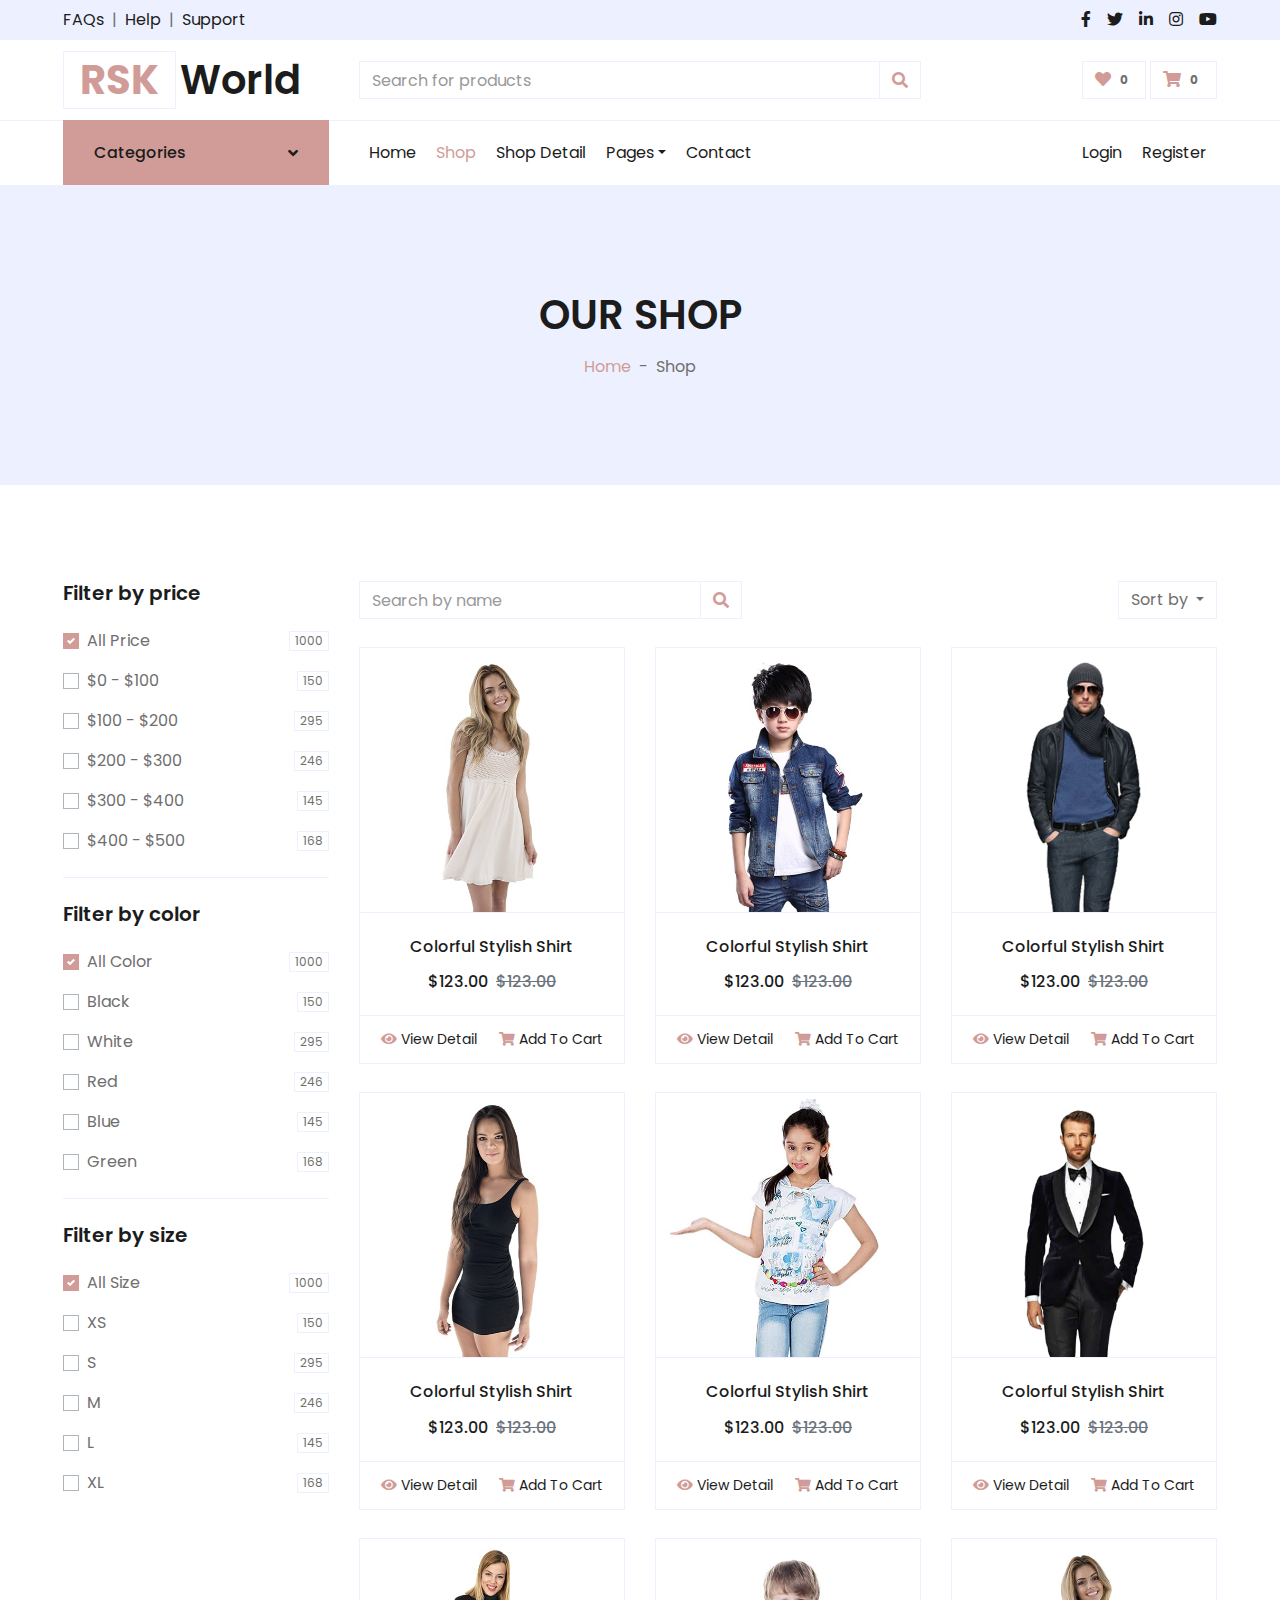
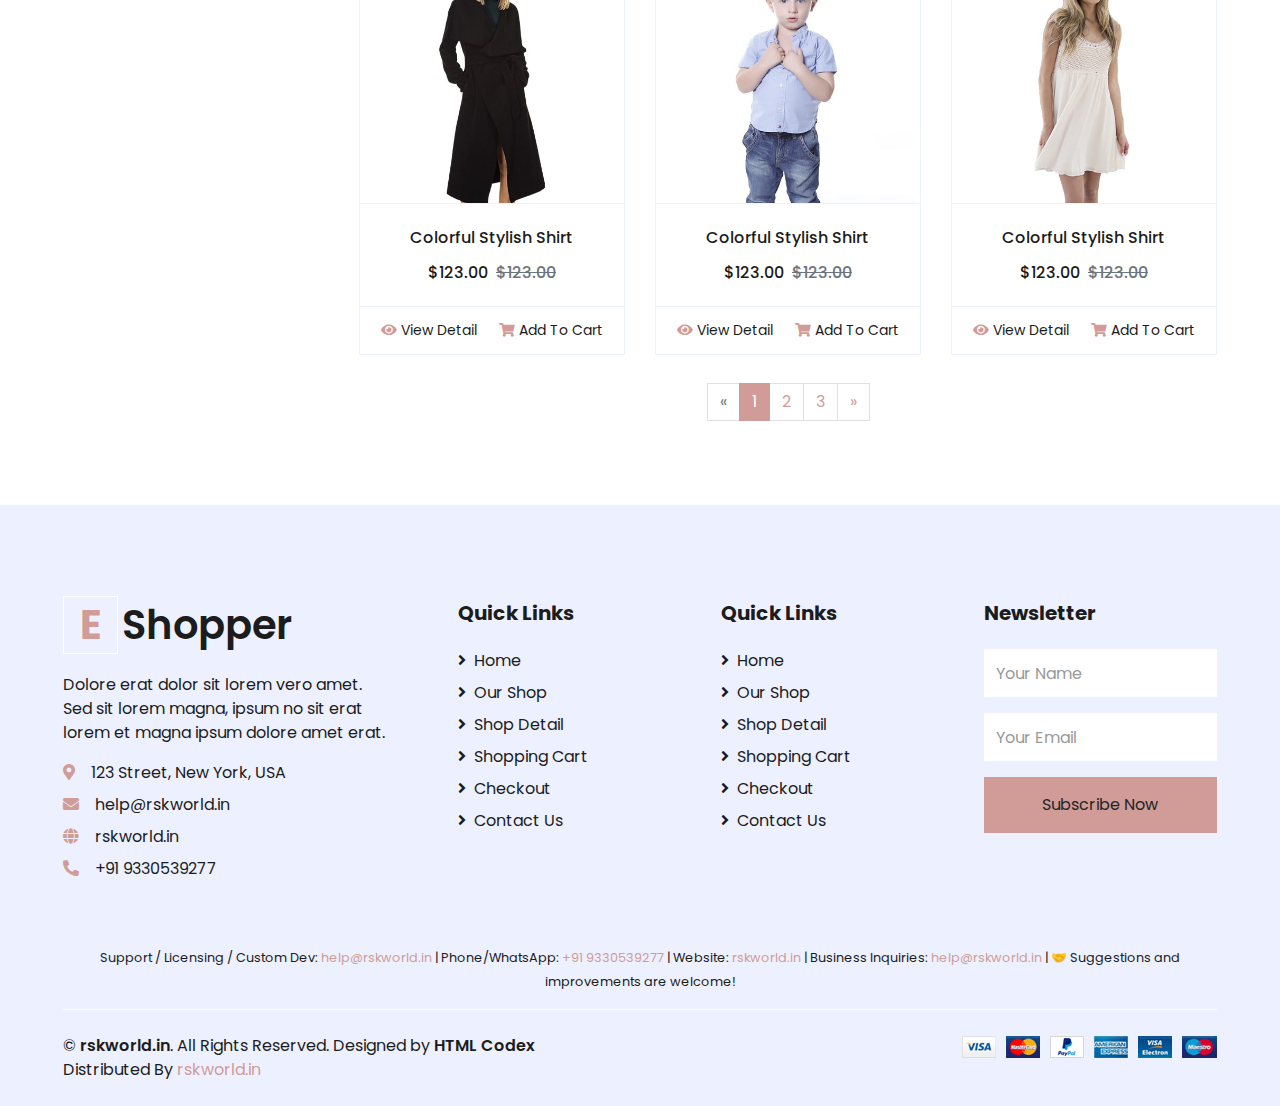
<file: shop.html>
<!DOCTYPE html>
<html lang="en">

<head>
    <meta charset="utf-8">
    <title>EShopper - Bootstrap Shop Template</title>
    <meta content="width=device-width, initial-scale=1.0" name="viewport">
    <meta content="Free HTML Templates" name="keywords">
    <meta content="Free HTML Templates" name="description">

    <!-- Favicon -->
    <link rel="icon" href="img/favicon.svg" type="image/svg+xml">

    <!-- Google Web Fonts -->
    <link rel="preconnect" href="https://fonts.gstatic.com">
    <link href="https://fonts.googleapis.com/css2?family=Poppins:wght@100;200;300;400;500;600;700;800;900&display=swap" rel="stylesheet"> 

    <!-- Font Awesome -->
    <link href="https://cdnjs.cloudflare.com/ajax/libs/font-awesome/5.10.0/css/all.min.css" rel="stylesheet">

    <!-- Libraries Stylesheet -->
    <link href="lib/owlcarousel/assets/owl.carousel.min.css" rel="stylesheet">

    <!-- Customized Bootstrap Stylesheet -->
    <link href="css/style.css" rel="stylesheet">
</head>

<body>
    <!-- Topbar Start -->
    <div class="container-fluid">
        <div class="row bg-secondary py-2 px-xl-5">
            <div class="col-lg-6 d-none d-lg-block">
                <div class="d-inline-flex align-items-center">
                    <a class="text-dark" href="">FAQs</a>
                    <span class="text-muted px-2">|</span>
                    <a class="text-dark" href="">Help</a>
                    <span class="text-muted px-2">|</span>
                    <a class="text-dark" href="mailto:help@rskworld.in">Support</a>
                </div>
            </div>
            <div class="col-lg-6 text-center text-lg-right">
                <div class="d-inline-flex align-items-center">
                    <a class="text-dark px-2" href="">
                        <i class="fab fa-facebook-f"></i>
                    </a>
                    <a class="text-dark px-2" href="">
                        <i class="fab fa-twitter"></i>
                    </a>
                    <a class="text-dark px-2" href="">
                        <i class="fab fa-linkedin-in"></i>
                    </a>
                    <a class="text-dark px-2" href="">
                        <i class="fab fa-instagram"></i>
                    </a>
                    <a class="text-dark pl-2" href="">
                        <i class="fab fa-youtube"></i>
                    </a>
                </div>
            </div>
        </div>
        <div class="row align-items-center py-3 px-xl-5">
            <div class="col-lg-3 d-none d-lg-block">
                <a href="" class="text-decoration-none">
                    <h1 class="m-0 display-5 font-weight-semi-bold"><span class="text-primary font-weight-bold border px-3 mr-1">RSK</span>World</h1>
                </a>
            </div>
            <div class="col-lg-6 col-6 text-left">
                <form action="">
                    <div class="input-group">
                        <input type="text" class="form-control" placeholder="Search for products">
                        <div class="input-group-append">
                            <span class="input-group-text bg-transparent text-primary">
                                <i class="fa fa-search"></i>
                            </span>
                        </div>
                    </div>
                </form>
            </div>
            <div class="col-lg-3 col-6 text-right">
                <a href="" class="btn border">
                    <i class="fas fa-heart text-primary"></i>
                    <span class="badge">0</span>
                </a>
                <a href="" class="btn border">
                    <i class="fas fa-shopping-cart text-primary"></i>
                    <span class="badge">0</span>
                </a>
            </div>
        </div>
    </div>
    <!-- Topbar End -->


    <!-- Navbar Start -->
    <div class="container-fluid">
        <div class="row border-top px-xl-5">
            <div class="col-lg-3 d-none d-lg-block">
                <a class="btn shadow-none d-flex align-items-center justify-content-between bg-primary text-white w-100" data-toggle="collapse" href="#navbar-vertical" style="height: 65px; margin-top: -1px; padding: 0 30px;">
                    <h6 class="m-0">Categories</h6>
                    <i class="fa fa-angle-down text-dark"></i>
                </a>
                <nav class="collapse position-absolute navbar navbar-vertical navbar-light align-items-start p-0 border border-top-0 border-bottom-0 bg-light" id="navbar-vertical" style="width: calc(100% - 30px); z-index: 1;">
                    <div class="navbar-nav w-100 overflow-hidden" style="height: 410px">
                        <div class="nav-item dropdown">
                            <a href="#" class="nav-link" data-toggle="dropdown">Dresses <i class="fa fa-angle-down float-right mt-1"></i></a>
                            <div class="dropdown-menu position-absolute bg-secondary border-0 rounded-0 w-100 m-0">
                                <a href="" class="dropdown-item">Men's Dresses</a>
                                <a href="" class="dropdown-item">Women's Dresses</a>
                                <a href="" class="dropdown-item">Baby's Dresses</a>
                            </div>
                        </div>
                        <a href="" class="nav-item nav-link">Shirts</a>
                        <a href="" class="nav-item nav-link">Jeans</a>
                        <a href="" class="nav-item nav-link">Swimwear</a>
                        <a href="" class="nav-item nav-link">Sleepwear</a>
                        <a href="" class="nav-item nav-link">Sportswear</a>
                        <a href="" class="nav-item nav-link">Jumpsuits</a>
                        <a href="" class="nav-item nav-link">Blazers</a>
                        <a href="" class="nav-item nav-link">Jackets</a>
                        <a href="" class="nav-item nav-link">Shoes</a>
                    </div>
                </nav>
            </div>
            <div class="col-lg-9">
                <nav class="navbar navbar-expand-lg bg-light navbar-light py-3 py-lg-0 px-0">
                    <a href="" class="text-decoration-none d-block d-lg-none">
                        <h1 class="m-0 display-5 font-weight-semi-bold"><span class="text-primary font-weight-bold border px-3 mr-1">E</span>Shopper</h1>
                    </a>
                    <button type="button" class="navbar-toggler" data-toggle="collapse" data-target="#navbarCollapse">
                        <span class="navbar-toggler-icon"></span>
                    </button>
                    <div class="collapse navbar-collapse justify-content-between" id="navbarCollapse">
                        <div class="navbar-nav mr-auto py-0">
                            <a href="index.html" class="nav-item nav-link">Home</a>
                            <a href="shop.html" class="nav-item nav-link active">Shop</a>
                            <a href="detail.html" class="nav-item nav-link">Shop Detail</a>
                            <div class="nav-item dropdown">
                                <a href="#" class="nav-link dropdown-toggle" data-toggle="dropdown">Pages</a>
                                <div class="dropdown-menu rounded-0 m-0">
                                    <a href="cart.html" class="dropdown-item">Shopping Cart</a>
                                    <a href="checkout.html" class="dropdown-item">Checkout</a>
                                </div>
                            </div>
                            <a href="contact.html" class="nav-item nav-link">Contact</a>
                        </div>
                        <div class="navbar-nav ml-auto py-0">
                            <a href="" class="nav-item nav-link">Login</a>
                            <a href="" class="nav-item nav-link">Register</a>
                        </div>
                    </div>
                </nav>
            </div>
        </div>
    </div>
    <!-- Navbar End -->


    <!-- Page Header Start -->
    <div class="container-fluid bg-secondary mb-5">
        <div class="d-flex flex-column align-items-center justify-content-center" style="min-height: 300px">
            <h1 class="font-weight-semi-bold text-uppercase mb-3">Our Shop</h1>
            <div class="d-inline-flex">
                <p class="m-0"><a href="">Home</a></p>
                <p class="m-0 px-2">-</p>
                <p class="m-0">Shop</p>
            </div>
        </div>
    </div>
    <!-- Page Header End -->


    <!-- Shop Start -->
    <div class="container-fluid pt-5">
        <div class="row px-xl-5">
            <!-- Shop Sidebar Start -->
            <div class="col-lg-3 col-md-12">
                <!-- Price Start -->
                <div class="border-bottom mb-4 pb-4">
                    <h5 class="font-weight-semi-bold mb-4">Filter by price</h5>
                    <form>
                        <div class="custom-control custom-checkbox d-flex align-items-center justify-content-between mb-3">
                            <input type="checkbox" class="custom-control-input" checked id="price-all">
                            <label class="custom-control-label" for="price-all">All Price</label>
                            <span class="badge border font-weight-normal">1000</span>
                        </div>
                        <div class="custom-control custom-checkbox d-flex align-items-center justify-content-between mb-3">
                            <input type="checkbox" class="custom-control-input" id="price-1">
                            <label class="custom-control-label" for="price-1">$0 - $100</label>
                            <span class="badge border font-weight-normal">150</span>
                        </div>
                        <div class="custom-control custom-checkbox d-flex align-items-center justify-content-between mb-3">
                            <input type="checkbox" class="custom-control-input" id="price-2">
                            <label class="custom-control-label" for="price-2">$100 - $200</label>
                            <span class="badge border font-weight-normal">295</span>
                        </div>
                        <div class="custom-control custom-checkbox d-flex align-items-center justify-content-between mb-3">
                            <input type="checkbox" class="custom-control-input" id="price-3">
                            <label class="custom-control-label" for="price-3">$200 - $300</label>
                            <span class="badge border font-weight-normal">246</span>
                        </div>
                        <div class="custom-control custom-checkbox d-flex align-items-center justify-content-between mb-3">
                            <input type="checkbox" class="custom-control-input" id="price-4">
                            <label class="custom-control-label" for="price-4">$300 - $400</label>
                            <span class="badge border font-weight-normal">145</span>
                        </div>
                        <div class="custom-control custom-checkbox d-flex align-items-center justify-content-between">
                            <input type="checkbox" class="custom-control-input" id="price-5">
                            <label class="custom-control-label" for="price-5">$400 - $500</label>
                            <span class="badge border font-weight-normal">168</span>
                        </div>
                    </form>
                </div>
                <!-- Price End -->
                
                <!-- Color Start -->
                <div class="border-bottom mb-4 pb-4">
                    <h5 class="font-weight-semi-bold mb-4">Filter by color</h5>
                    <form>
                        <div class="custom-control custom-checkbox d-flex align-items-center justify-content-between mb-3">
                            <input type="checkbox" class="custom-control-input" checked id="color-all">
                            <label class="custom-control-label" for="price-all">All Color</label>
                            <span class="badge border font-weight-normal">1000</span>
                        </div>
                        <div class="custom-control custom-checkbox d-flex align-items-center justify-content-between mb-3">
                            <input type="checkbox" class="custom-control-input" id="color-1">
                            <label class="custom-control-label" for="color-1">Black</label>
                            <span class="badge border font-weight-normal">150</span>
                        </div>
                        <div class="custom-control custom-checkbox d-flex align-items-center justify-content-between mb-3">
                            <input type="checkbox" class="custom-control-input" id="color-2">
                            <label class="custom-control-label" for="color-2">White</label>
                            <span class="badge border font-weight-normal">295</span>
                        </div>
                        <div class="custom-control custom-checkbox d-flex align-items-center justify-content-between mb-3">
                            <input type="checkbox" class="custom-control-input" id="color-3">
                            <label class="custom-control-label" for="color-3">Red</label>
                            <span class="badge border font-weight-normal">246</span>
                        </div>
                        <div class="custom-control custom-checkbox d-flex align-items-center justify-content-between mb-3">
                            <input type="checkbox" class="custom-control-input" id="color-4">
                            <label class="custom-control-label" for="color-4">Blue</label>
                            <span class="badge border font-weight-normal">145</span>
                        </div>
                        <div class="custom-control custom-checkbox d-flex align-items-center justify-content-between">
                            <input type="checkbox" class="custom-control-input" id="color-5">
                            <label class="custom-control-label" for="color-5">Green</label>
                            <span class="badge border font-weight-normal">168</span>
                        </div>
                    </form>
                </div>
                <!-- Color End -->

                <!-- Size Start -->
                <div class="mb-5">
                    <h5 class="font-weight-semi-bold mb-4">Filter by size</h5>
                    <form>
                        <div class="custom-control custom-checkbox d-flex align-items-center justify-content-between mb-3">
                            <input type="checkbox" class="custom-control-input" checked id="size-all">
                            <label class="custom-control-label" for="size-all">All Size</label>
                            <span class="badge border font-weight-normal">1000</span>
                        </div>
                        <div class="custom-control custom-checkbox d-flex align-items-center justify-content-between mb-3">
                            <input type="checkbox" class="custom-control-input" id="size-1">
                            <label class="custom-control-label" for="size-1">XS</label>
                            <span class="badge border font-weight-normal">150</span>
                        </div>
                        <div class="custom-control custom-checkbox d-flex align-items-center justify-content-between mb-3">
                            <input type="checkbox" class="custom-control-input" id="size-2">
                            <label class="custom-control-label" for="size-2">S</label>
                            <span class="badge border font-weight-normal">295</span>
                        </div>
                        <div class="custom-control custom-checkbox d-flex align-items-center justify-content-between mb-3">
                            <input type="checkbox" class="custom-control-input" id="size-3">
                            <label class="custom-control-label" for="size-3">M</label>
                            <span class="badge border font-weight-normal">246</span>
                        </div>
                        <div class="custom-control custom-checkbox d-flex align-items-center justify-content-between mb-3">
                            <input type="checkbox" class="custom-control-input" id="size-4">
                            <label class="custom-control-label" for="size-4">L</label>
                            <span class="badge border font-weight-normal">145</span>
                        </div>
                        <div class="custom-control custom-checkbox d-flex align-items-center justify-content-between">
                            <input type="checkbox" class="custom-control-input" id="size-5">
                            <label class="custom-control-label" for="size-5">XL</label>
                            <span class="badge border font-weight-normal">168</span>
                        </div>
                    </form>
                </div>
                <!-- Size End -->
            </div>
            <!-- Shop Sidebar End -->


            <!-- Shop Product Start -->
            <div class="col-lg-9 col-md-12">
                <div class="row pb-3">
                    <div class="col-12 pb-1">
                        <div class="d-flex align-items-center justify-content-between mb-4">
                            <form action="">
                                <div class="input-group">
                                    <input type="text" class="form-control" placeholder="Search by name">
                                    <div class="input-group-append">
                                        <span class="input-group-text bg-transparent text-primary">
                                            <i class="fa fa-search"></i>
                                        </span>
                                    </div>
                                </div>
                            </form>
                            <div class="dropdown ml-4">
                                <button class="btn border dropdown-toggle" type="button" id="triggerId" data-toggle="dropdown" aria-haspopup="true"
                                        aria-expanded="false">
                                            Sort by
                                        </button>
                                <div class="dropdown-menu dropdown-menu-right" aria-labelledby="triggerId">
                                    <a class="dropdown-item" href="#">Latest</a>
                                    <a class="dropdown-item" href="#">Popularity</a>
                                    <a class="dropdown-item" href="#">Best Rating</a>
                                </div>
                            </div>
                        </div>
                    </div>
                    <div class="col-lg-4 col-md-6 col-sm-12 pb-1">
                        <div class="card product-item border-0 mb-4">
                            <div class="card-header product-img position-relative overflow-hidden bg-transparent border p-0">
                                <img class="img-fluid w-100" src="img/product-1.jpg" alt="">
                            </div>
                            <div class="card-body border-left border-right text-center p-0 pt-4 pb-3">
                                <h6 class="text-truncate mb-3">Colorful Stylish Shirt</h6>
                                <div class="d-flex justify-content-center">
                                    <h6>$123.00</h6><h6 class="text-muted ml-2"><del>$123.00</del></h6>
                                </div>
                            </div>
                            <div class="card-footer d-flex justify-content-between bg-light border">
                                <a href="" class="btn btn-sm text-dark p-0"><i class="fas fa-eye text-primary mr-1"></i>View Detail</a>
                                <a href="" class="btn btn-sm text-dark p-0"><i class="fas fa-shopping-cart text-primary mr-1"></i>Add To Cart</a>
                            </div>
                        </div>
                    </div>
                    <div class="col-lg-4 col-md-6 col-sm-12 pb-1">
                        <div class="card product-item border-0 mb-4">
                            <div class="card-header product-img position-relative overflow-hidden bg-transparent border p-0">
                                <img class="img-fluid w-100" src="img/product-2.jpg" alt="">
                            </div>
                            <div class="card-body border-left border-right text-center p-0 pt-4 pb-3">
                                <h6 class="text-truncate mb-3">Colorful Stylish Shirt</h6>
                                <div class="d-flex justify-content-center">
                                    <h6>$123.00</h6><h6 class="text-muted ml-2"><del>$123.00</del></h6>
                                </div>
                            </div>
                            <div class="card-footer d-flex justify-content-between bg-light border">
                                <a href="" class="btn btn-sm text-dark p-0"><i class="fas fa-eye text-primary mr-1"></i>View Detail</a>
                                <a href="" class="btn btn-sm text-dark p-0"><i class="fas fa-shopping-cart text-primary mr-1"></i>Add To Cart</a>
                            </div>
                        </div>
                    </div>
                    <div class="col-lg-4 col-md-6 col-sm-12 pb-1">
                        <div class="card product-item border-0 mb-4">
                            <div class="card-header product-img position-relative overflow-hidden bg-transparent border p-0">
                                <img class="img-fluid w-100" src="img/product-3.jpg" alt="">
                            </div>
                            <div class="card-body border-left border-right text-center p-0 pt-4 pb-3">
                                <h6 class="text-truncate mb-3">Colorful Stylish Shirt</h6>
                                <div class="d-flex justify-content-center">
                                    <h6>$123.00</h6><h6 class="text-muted ml-2"><del>$123.00</del></h6>
                                </div>
                            </div>
                            <div class="card-footer d-flex justify-content-between bg-light border">
                                <a href="" class="btn btn-sm text-dark p-0"><i class="fas fa-eye text-primary mr-1"></i>View Detail</a>
                                <a href="" class="btn btn-sm text-dark p-0"><i class="fas fa-shopping-cart text-primary mr-1"></i>Add To Cart</a>
                            </div>
                        </div>
                    </div>
                    <div class="col-lg-4 col-md-6 col-sm-12 pb-1">
                        <div class="card product-item border-0 mb-4">
                            <div class="card-header product-img position-relative overflow-hidden bg-transparent border p-0">
                                <img class="img-fluid w-100" src="img/product-4.jpg" alt="">
                            </div>
                            <div class="card-body border-left border-right text-center p-0 pt-4 pb-3">
                                <h6 class="text-truncate mb-3">Colorful Stylish Shirt</h6>
                                <div class="d-flex justify-content-center">
                                    <h6>$123.00</h6><h6 class="text-muted ml-2"><del>$123.00</del></h6>
                                </div>
                            </div>
                            <div class="card-footer d-flex justify-content-between bg-light border">
                                <a href="" class="btn btn-sm text-dark p-0"><i class="fas fa-eye text-primary mr-1"></i>View Detail</a>
                                <a href="" class="btn btn-sm text-dark p-0"><i class="fas fa-shopping-cart text-primary mr-1"></i>Add To Cart</a>
                            </div>
                        </div>
                    </div>
                    <div class="col-lg-4 col-md-6 col-sm-12 pb-1">
                        <div class="card product-item border-0 mb-4">
                            <div class="card-header product-img position-relative overflow-hidden bg-transparent border p-0">
                                <img class="img-fluid w-100" src="img/product-5.jpg" alt="">
                            </div>
                            <div class="card-body border-left border-right text-center p-0 pt-4 pb-3">
                                <h6 class="text-truncate mb-3">Colorful Stylish Shirt</h6>
                                <div class="d-flex justify-content-center">
                                    <h6>$123.00</h6><h6 class="text-muted ml-2"><del>$123.00</del></h6>
                                </div>
                            </div>
                            <div class="card-footer d-flex justify-content-between bg-light border">
                                <a href="" class="btn btn-sm text-dark p-0"><i class="fas fa-eye text-primary mr-1"></i>View Detail</a>
                                <a href="" class="btn btn-sm text-dark p-0"><i class="fas fa-shopping-cart text-primary mr-1"></i>Add To Cart</a>
                            </div>
                        </div>
                    </div>
                    <div class="col-lg-4 col-md-6 col-sm-12 pb-1">
                        <div class="card product-item border-0 mb-4">
                            <div class="card-header product-img position-relative overflow-hidden bg-transparent border p-0">
                                <img class="img-fluid w-100" src="img/product-6.jpg" alt="">
                            </div>
                            <div class="card-body border-left border-right text-center p-0 pt-4 pb-3">
                                <h6 class="text-truncate mb-3">Colorful Stylish Shirt</h6>
                                <div class="d-flex justify-content-center">
                                    <h6>$123.00</h6><h6 class="text-muted ml-2"><del>$123.00</del></h6>
                                </div>
                            </div>
                            <div class="card-footer d-flex justify-content-between bg-light border">
                                <a href="" class="btn btn-sm text-dark p-0"><i class="fas fa-eye text-primary mr-1"></i>View Detail</a>
                                <a href="" class="btn btn-sm text-dark p-0"><i class="fas fa-shopping-cart text-primary mr-1"></i>Add To Cart</a>
                            </div>
                        </div>
                    </div>
                    <div class="col-lg-4 col-md-6 col-sm-12 pb-1">
                        <div class="card product-item border-0 mb-4">
                            <div class="card-header product-img position-relative overflow-hidden bg-transparent border p-0">
                                <img class="img-fluid w-100" src="img/product-7.jpg" alt="">
                            </div>
                            <div class="card-body border-left border-right text-center p-0 pt-4 pb-3">
                                <h6 class="text-truncate mb-3">Colorful Stylish Shirt</h6>
                                <div class="d-flex justify-content-center">
                                    <h6>$123.00</h6><h6 class="text-muted ml-2"><del>$123.00</del></h6>
                                </div>
                            </div>
                            <div class="card-footer d-flex justify-content-between bg-light border">
                                <a href="" class="btn btn-sm text-dark p-0"><i class="fas fa-eye text-primary mr-1"></i>View Detail</a>
                                <a href="" class="btn btn-sm text-dark p-0"><i class="fas fa-shopping-cart text-primary mr-1"></i>Add To Cart</a>
                            </div>
                        </div>
                    </div>
                    <div class="col-lg-4 col-md-6 col-sm-12 pb-1">
                        <div class="card product-item border-0 mb-4">
                            <div class="card-header product-img position-relative overflow-hidden bg-transparent border p-0">
                                <img class="img-fluid w-100" src="img/product-8.jpg" alt="">
                            </div>
                            <div class="card-body border-left border-right text-center p-0 pt-4 pb-3">
                                <h6 class="text-truncate mb-3">Colorful Stylish Shirt</h6>
                                <div class="d-flex justify-content-center">
                                    <h6>$123.00</h6><h6 class="text-muted ml-2"><del>$123.00</del></h6>
                                </div>
                            </div>
                            <div class="card-footer d-flex justify-content-between bg-light border">
                                <a href="" class="btn btn-sm text-dark p-0"><i class="fas fa-eye text-primary mr-1"></i>View Detail</a>
                                <a href="" class="btn btn-sm text-dark p-0"><i class="fas fa-shopping-cart text-primary mr-1"></i>Add To Cart</a>
                            </div>
                        </div>
                    </div>
                    <div class="col-lg-4 col-md-6 col-sm-12 pb-1">
                        <div class="card product-item border-0 mb-4">
                            <div class="card-header product-img position-relative overflow-hidden bg-transparent border p-0">
                                <img class="img-fluid w-100" src="img/product-1.jpg" alt="">
                            </div>
                            <div class="card-body border-left border-right text-center p-0 pt-4 pb-3">
                                <h6 class="text-truncate mb-3">Colorful Stylish Shirt</h6>
                                <div class="d-flex justify-content-center">
                                    <h6>$123.00</h6><h6 class="text-muted ml-2"><del>$123.00</del></h6>
                                </div>
                            </div>
                            <div class="card-footer d-flex justify-content-between bg-light border">
                                <a href="" class="btn btn-sm text-dark p-0"><i class="fas fa-eye text-primary mr-1"></i>View Detail</a>
                                <a href="" class="btn btn-sm text-dark p-0"><i class="fas fa-shopping-cart text-primary mr-1"></i>Add To Cart</a>
                            </div>
                        </div>
                    </div>
                    <div class="col-12 pb-1">
                        <nav aria-label="Page navigation">
                          <ul class="pagination justify-content-center mb-3">
                            <li class="page-item disabled">
                              <a class="page-link" href="#" aria-label="Previous">
                                <span aria-hidden="true">&laquo;</span>
                                <span class="sr-only">Previous</span>
                              </a>
                            </li>
                            <li class="page-item active"><a class="page-link" href="#">1</a></li>
                            <li class="page-item"><a class="page-link" href="#">2</a></li>
                            <li class="page-item"><a class="page-link" href="#">3</a></li>
                            <li class="page-item">
                              <a class="page-link" href="#" aria-label="Next">
                                <span aria-hidden="true">&raquo;</span>
                                <span class="sr-only">Next</span>
                              </a>
                            </li>
                          </ul>
                        </nav>
                    </div>
                </div>
            </div>
            <!-- Shop Product End -->
        </div>
    </div>
    <!-- Shop End -->


    <!-- Footer Start -->
    <div class="container-fluid bg-secondary text-dark mt-5 pt-5">
        <div class="row px-xl-5 pt-5">
            <div class="col-lg-4 col-md-12 mb-5 pr-3 pr-xl-5">
                <a href="" class="text-decoration-none">
                    <h1 class="mb-4 display-5 font-weight-semi-bold"><span class="text-primary font-weight-bold border border-white px-3 mr-1">E</span>Shopper</h1>
                </a>
                <p>Dolore erat dolor sit lorem vero amet. Sed sit lorem magna, ipsum no sit erat lorem et magna ipsum dolore amet erat.</p>
                <p class="mb-2"><i class="fa fa-map-marker-alt text-primary mr-3"></i>123 Street, New York, USA</p>
                <p class="mb-2"><i class="fa fa-envelope text-primary mr-3"></i>help@rskworld.in</p>
                <p class="mb-2"><i class="fa fa-globe text-primary mr-3"></i>rskworld.in</p>
                <p class="mb-0"><i class="fa fa-phone-alt text-primary mr-3"></i>+91 9330539277</p>
            </div>
            <div class="col-lg-8 col-md-12">
                <div class="row">
                    <div class="col-md-4 mb-5">
                        <h5 class="font-weight-bold text-dark mb-4">Quick Links</h5>
                        <div class="d-flex flex-column justify-content-start">
                            <a class="text-dark mb-2" href="index.html"><i class="fa fa-angle-right mr-2"></i>Home</a>
                            <a class="text-dark mb-2" href="shop.html"><i class="fa fa-angle-right mr-2"></i>Our Shop</a>
                            <a class="text-dark mb-2" href="detail.html"><i class="fa fa-angle-right mr-2"></i>Shop Detail</a>
                            <a class="text-dark mb-2" href="cart.html"><i class="fa fa-angle-right mr-2"></i>Shopping Cart</a>
                            <a class="text-dark mb-2" href="checkout.html"><i class="fa fa-angle-right mr-2"></i>Checkout</a>
                            <a class="text-dark" href="contact.html"><i class="fa fa-angle-right mr-2"></i>Contact Us</a>
                        </div>
                    </div>
                    <div class="col-md-4 mb-5">
                        <h5 class="font-weight-bold text-dark mb-4">Quick Links</h5>
                        <div class="d-flex flex-column justify-content-start">
                            <a class="text-dark mb-2" href="index.html"><i class="fa fa-angle-right mr-2"></i>Home</a>
                            <a class="text-dark mb-2" href="shop.html"><i class="fa fa-angle-right mr-2"></i>Our Shop</a>
                            <a class="text-dark mb-2" href="detail.html"><i class="fa fa-angle-right mr-2"></i>Shop Detail</a>
                            <a class="text-dark mb-2" href="cart.html"><i class="fa fa-angle-right mr-2"></i>Shopping Cart</a>
                            <a class="text-dark mb-2" href="checkout.html"><i class="fa fa-angle-right mr-2"></i>Checkout</a>
                            <a class="text-dark" href="contact.html"><i class="fa fa-angle-right mr-2"></i>Contact Us</a>
                        </div>
                    </div>
                    <div class="col-md-4 mb-5">
                        <h5 class="font-weight-bold text-dark mb-4">Newsletter</h5>
                        <form action="">
                            <div class="form-group">
                                <input type="text" class="form-control border-0 py-4" placeholder="Your Name" required="required" />
                            </div>
                            <div class="form-group">
                                <input type="email" class="form-control border-0 py-4" placeholder="Your Email"
                                    required="required" />
                            </div>
                            <div>
                                <button class="btn btn-primary btn-block border-0 py-3" type="submit">Subscribe Now</button>
                            </div>
                        </form>
                    </div>
                </div>
            </div>
        </div>
        <div class="row text-center mx-xl-5 py-3">
            <div class="col-12">
                <small>
                    Support / Licensing / Custom Dev: <a href="mailto:help@rskworld.in">help@rskworld.in</a> |
                    Phone/WhatsApp: <a href="https://wa.me/919330539277" target="_blank">+91 9330539277</a> |
                    Website: <a href="https://rskworld.in" target="_blank">rskworld.in</a> |
                    Business Inquiries: <a href="mailto:help@rskworld.in">help@rskworld.in</a> |
                    🤝 Suggestions and improvements are welcome!
                </small>
            </div>
        </div>
        <div class="row border-top border-light mx-xl-5 py-4">
            <div class="col-md-6 px-xl-0">
                <p class="mb-md-0 text-center text-md-left text-dark">
                    &copy; <a class="text-dark font-weight-semi-bold" href="https://rskworld.in" target="_blank">rskworld.in</a>. All Rights Reserved. Designed
                    by
                    <a class="text-dark font-weight-semi-bold" href="https://htmlcodex.com">HTML Codex</a><br>
                    Distributed By <a href="https://rskworld.in" target="_blank">rskworld.in</a>
                </p>
            </div>
            <div class="col-md-6 px-xl-0 text-center text-md-right">
                <img class="img-fluid" src="img/payments.png" alt="">
            </div>
        </div>
    </div>
    <!-- Footer End -->


    <!-- Back to Top -->
    <a href="#" class="btn btn-primary back-to-top"><i class="fa fa-angle-double-up"></i></a>


    <!-- JavaScript Libraries -->
    <script src="https://code.jquery.com/jquery-3.4.1.min.js"></script>
    <script src="https://stackpath.bootstrapcdn.com/bootstrap/4.4.1/js/bootstrap.bundle.min.js"></script>
    <script src="lib/easing/easing.min.js"></script>
    <script src="lib/owlcarousel/owl.carousel.min.js"></script>

    <!-- Contact Javascript File -->
    <script src="mail/jqBootstrapValidation.min.js"></script>
    <script src="mail/contact.js"></script>

    <!-- Template Javascript -->
    <script src="js/main.js"></script>
</body>

</html>
</file>
<file: css/style.css>
/******* Bootstrap Theming ********/
/*!
 * Bootstrap v4.5.3 (https://getbootstrap.com/)
 * Copyright 2011-2020 The Bootstrap Authors
 * Copyright 2011-2020 Twitter, Inc.
 * Licensed under MIT (https://github.com/twbs/bootstrap/blob/main/LICENSE)
 */
/*
Contact: help@rskworld.in | +91 9330539277 | https://rskworld.in
Support / Licensing / Custom Dev: help@rskworld.in
Business Inquiries: help@rskworld.in
*/
:root {
  --blue: #007bff;
  --indigo: #6610f2;
  --purple: #6f42c1;
  --pink: #e83e8c;
  --red: #dc3545;
  --orange: #fd7e14;
  --yellow: #ffc107;
  --green: #28a745;
  --teal: #20c997;
  --cyan: #17a2b8;
  --white: #fff;
  --gray: #6c757d;
  --gray-dark: #343a40;
  --primary: #D19C97;
  --secondary: #EDF1FF;
  --success: #28a745;
  --info: #17a2b8;
  --warning: #ffc107;
  --danger: #dc3545;
  --light: #FFFFFF;
  --dark: #1C1C1C;
  --breakpoint-xs: 0;
  --breakpoint-sm: 576px;
  --breakpoint-md: 768px;
  --breakpoint-lg: 992px;
  --breakpoint-xl: 1200px;
  --font-family-sans-serif: "Poppins", sans-serif;
  --font-family-monospace: SFMono-Regular, Menlo, Monaco, Consolas, "Liberation Mono", "Courier New", monospace;
}

*,
*::before,
*::after {
  box-sizing: border-box;
}

html {
  font-family: sans-serif;
  line-height: 1.15;
  -webkit-text-size-adjust: 100%;
  -webkit-tap-highlight-color: rgba(0, 0, 0, 0);
}

article, aside, figcaption, figure, footer, header, hgroup, main, nav, section {
  display: block;
}

body {
  margin: 0;
  font-family: "Poppins", sans-serif;
  font-size: 1rem;
  font-weight: 400;
  line-height: 1.5;
  color: #6F6F6F;
  text-align: left;
  background-color: #fff;
}

[tabindex="-1"]:focus:not(:focus-visible) {
  outline: 0 !important;
}

hr {
  box-sizing: content-box;
  height: 0;
  overflow: visible;
}

h1, h2, h3, h4, h5, h6 {
  margin-top: 0;
  margin-bottom: 0.5rem;
}

p {
  margin-top: 0;
  margin-bottom: 1rem;
}

abbr[title],
abbr[data-original-title] {
  text-decoration: underline;
  text-decoration: underline dotted;
  cursor: help;
  border-bottom: 0;
  text-decoration-skip-ink: none;
}

address {
  margin-bottom: 1rem;
  font-style: normal;
  line-height: inherit;
}

ol,
ul,
dl {
  margin-top: 0;
  margin-bottom: 1rem;
}

ol ol,
ul ul,
ol ul,
ul ol {
  margin-bottom: 0;
}

dt {
  font-weight: 700;
}

dd {
  margin-bottom: .5rem;
  margin-left: 0;
}

blockquote {
  margin: 0 0 1rem;
}

b,
strong {
  font-weight: bolder;
}

small {
  font-size: 80%;
}

sub,
sup {
  position: relative;
  font-size: 75%;
  line-height: 0;
  vertical-align: baseline;
}

sub {
  bottom: -.25em;
}

sup {
  top: -.5em;
}

a {
  color: #D19C97;
  text-decoration: none;
  background-color: transparent;
}

a:hover {
  color: #ba6a62;
  text-decoration: underline;
}

a:not([href]):not([class]) {
  color: inherit;
  text-decoration: none;
}

a:not([href]):not([class]):hover {
  color: inherit;
  text-decoration: none;
}

pre,
code,
kbd,
samp {
  font-family: SFMono-Regular, Menlo, Monaco, Consolas, "Liberation Mono", "Courier New", monospace;
  font-size: 1em;
}

pre {
  margin-top: 0;
  margin-bottom: 1rem;
  overflow: auto;
  -ms-overflow-style: scrollbar;
}

figure {
  margin: 0 0 1rem;
}

img {
  vertical-align: middle;
  border-style: none;
}

svg {
  overflow: hidden;
  vertical-align: middle;
}

table {
  border-collapse: collapse;
}

caption {
  padding-top: 0.75rem;
  padding-bottom: 0.75rem;
  color: #6c757d;
  text-align: left;
  caption-side: bottom;
}

th {
  text-align: inherit;
  text-align: -webkit-match-parent;
}

label {
  display: inline-block;
  margin-bottom: 0.5rem;
}

button {
  border-radius: 0;
}

button:focus {
  outline: 1px dotted;
  outline: 5px auto -webkit-focus-ring-color;
}

input,
button,
select,
optgroup,
textarea {
  margin: 0;
  font-family: inherit;
  font-size: inherit;
  line-height: inherit;
}

button,
input {
  overflow: visible;
}

button,
select {
  text-transform: none;
}

[role="button"] {
  cursor: pointer;
}

select {
  word-wrap: normal;
}

button,
[type="button"],
[type="reset"],
[type="submit"] {
  -webkit-appearance: button;
}

button:not(:disabled),
[type="button"]:not(:disabled),
[type="reset"]:not(:disabled),
[type="submit"]:not(:disabled) {
  cursor: pointer;
}

button::-moz-focus-inner,
[type="button"]::-moz-focus-inner,
[type="reset"]::-moz-focus-inner,
[type="submit"]::-moz-focus-inner {
  padding: 0;
  border-style: none;
}

input[type="radio"],
input[type="checkbox"] {
  box-sizing: border-box;
  padding: 0;
}

textarea {
  overflow: auto;
  resize: vertical;
}

fieldset {
  min-width: 0;
  padding: 0;
  margin: 0;
  border: 0;
}

legend {
  display: block;
  width: 100%;
  max-width: 100%;
  padding: 0;
  margin-bottom: .5rem;
  font-size: 1.5rem;
  line-height: inherit;
  color: inherit;
  white-space: normal;
}

@media (max-width: 1200px) {
  legend {
    font-size: calc(1.275rem + 0.3vw) ;
  }
}

progress {
  vertical-align: baseline;
}

[type="number"]::-webkit-inner-spin-button,
[type="number"]::-webkit-outer-spin-button {
  height: auto;
}

[type="search"] {
  outline-offset: -2px;
  -webkit-appearance: none;
}

[type="search"]::-webkit-search-decoration {
  -webkit-appearance: none;
}

::-webkit-file-upload-button {
  font: inherit;
  -webkit-appearance: button;
}

output {
  display: inline-block;
}

summary {
  display: list-item;
  cursor: pointer;
}

template {
  display: none;
}

[hidden] {
  display: none !important;
}

h1, h2, h3, h4, h5, h6,
.h1, .h2, .h3, .h4, .h5, .h6 {
  margin-bottom: 0.5rem;
  font-weight: 500;
  line-height: 1.2;
  color: #1C1C1C;
}

h1, .h1 {
  font-size: 2.5rem;
}

@media (max-width: 1200px) {
  h1, .h1 {
    font-size: calc(1.375rem + 1.5vw) ;
  }
}

h2, .h2 {
  font-size: 2rem;
}

@media (max-width: 1200px) {
  h2, .h2 {
    font-size: calc(1.325rem + 0.9vw) ;
  }
}

h3, .h3 {
  font-size: 1.75rem;
}

@media (max-width: 1200px) {
  h3, .h3 {
    font-size: calc(1.3rem + 0.6vw) ;
  }
}

h4, .h4 {
  font-size: 1.5rem;
}

@media (max-width: 1200px) {
  h4, .h4 {
    font-size: calc(1.275rem + 0.3vw) ;
  }
}

h5, .h5 {
  font-size: 1.25rem;
}

h6, .h6 {
  font-size: 1rem;
}

.lead {
  font-size: 1.25rem;
  font-weight: 300;
}

.display-1 {
  font-size: 6rem;
  font-weight: 300;
  line-height: 1.2;
}

@media (max-width: 1200px) {
  .display-1 {
    font-size: calc(1.725rem + 5.7vw) ;
  }
}

.display-2 {
  font-size: 5.5rem;
  font-weight: 300;
  line-height: 1.2;
}

@media (max-width: 1200px) {
  .display-2 {
    font-size: calc(1.675rem + 5.1vw) ;
  }
}

.display-3 {
  font-size: 4.5rem;
  font-weight: 300;
  line-height: 1.2;
}

@media (max-width: 1200px) {
  .display-3 {
    font-size: calc(1.575rem + 3.9vw) ;
  }
}

.display-4 {
  font-size: 3.5rem;
  font-weight: 300;
  line-height: 1.2;
}

@media (max-width: 1200px) {
  .display-4 {
    font-size: calc(1.475rem + 2.7vw) ;
  }
}

hr {
  margin-top: 1rem;
  margin-bottom: 1rem;
  border: 0;
  border-top: 1px solid rgba(0, 0, 0, 0.1);
}

small,
.small {
  font-size: 80%;
  font-weight: 400;
}

mark,
.mark {
  padding: 0.2em;
  background-color: #fcf8e3;
}

.list-unstyled {
  padding-left: 0;
  list-style: none;
}

.list-inline {
  padding-left: 0;
  list-style: none;
}

.list-inline-item {
  display: inline-block;
}

.list-inline-item:not(:last-child) {
  margin-right: 0.5rem;
}

.initialism {
  font-size: 90%;
  text-transform: uppercase;
}

.blockquote {
  margin-bottom: 1rem;
  font-size: 1.25rem;
}

.blockquote-footer {
  display: block;
  font-size: 80%;
  color: #6c757d;
}

.blockquote-footer::before {
  content: "\2014\00A0";
}

.img-fluid {
  max-width: 100%;
  height: auto;
}

.img-thumbnail {
  padding: 0.25rem;
  background-color: #fff;
  border: 1px solid #dee2e6;
  max-width: 100%;
  height: auto;
}

.figure {
  display: inline-block;
}

.figure-img {
  margin-bottom: 0.5rem;
  line-height: 1;
}

.figure-caption {
  font-size: 90%;
  color: #6c757d;
}

code {
  font-size: 87.5%;
  color: #e83e8c;
  word-wrap: break-word;
}

a > code {
  color: inherit;
}

kbd {
  padding: 0.2rem 0.4rem;
  font-size: 87.5%;
  color: #fff;
  background-color: #212529;
}

kbd kbd {
  padding: 0;
  font-size: 100%;
  font-weight: 700;
}

pre {
  display: block;
  font-size: 87.5%;
  color: #212529;
}

pre code {
  font-size: inherit;
  color: inherit;
  word-break: normal;
}

.pre-scrollable {
  max-height: 340px;
  overflow-y: scroll;
}

.container,
.container-fluid,
.container-sm,
.container-md,
.container-lg,
.container-xl {
  width: 100%;
  padding-right: 15px;
  padding-left: 15px;
  margin-right: auto;
  margin-left: auto;
}

@media (min-width: 576px) {
  .container, .container-sm {
    max-width: 540px;
  }
}

@media (min-width: 768px) {
  .container, .container-sm, .container-md {
    max-width: 720px;
  }
}

@media (min-width: 992px) {
  .container, .container-sm, .container-md, .container-lg {
    max-width: 960px;
  }
}

@media (min-width: 1200px) {
  .container, .container-sm, .container-md, .container-lg, .container-xl {
    max-width: 1140px;
  }
}

.row {
  display: flex;
  flex-wrap: wrap;
  margin-right: -15px;
  margin-left: -15px;
}

.no-gutters {
  margin-right: 0;
  margin-left: 0;
}

.no-gutters > .col,
.no-gutters > [class*="col-"] {
  padding-right: 0;
  padding-left: 0;
}

.col-1, .col-2, .col-3, .col-4, .col-5, .col-6, .col-7, .col-8, .col-9, .col-10, .col-11, .col-12, .col,
.col-auto, .col-sm-1, .col-sm-2, .col-sm-3, .col-sm-4, .col-sm-5, .col-sm-6, .col-sm-7, .col-sm-8, .col-sm-9, .col-sm-10, .col-sm-11, .col-sm-12, .col-sm,
.col-sm-auto, .col-md-1, .col-md-2, .col-md-3, .col-md-4, .col-md-5, .col-md-6, .col-md-7, .col-md-8, .col-md-9, .col-md-10, .col-md-11, .col-md-12, .col-md,
.col-md-auto, .col-lg-1, .col-lg-2, .col-lg-3, .col-lg-4, .col-lg-5, .col-lg-6, .col-lg-7, .col-lg-8, .col-lg-9, .col-lg-10, .col-lg-11, .col-lg-12, .col-lg,
.col-lg-auto, .col-xl-1, .col-xl-2, .col-xl-3, .col-xl-4, .col-xl-5, .col-xl-6, .col-xl-7, .col-xl-8, .col-xl-9, .col-xl-10, .col-xl-11, .col-xl-12, .col-xl,
.col-xl-auto {
  position: relative;
  width: 100%;
  padding-right: 15px;
  padding-left: 15px;
}

.col {
  flex-basis: 0;
  flex-grow: 1;
  max-width: 100%;
}

.row-cols-1 > * {
  flex: 0 0 100%;
  max-width: 100%;
}

.row-cols-2 > * {
  flex: 0 0 50%;
  max-width: 50%;
}

.row-cols-3 > * {
  flex: 0 0 33.33333%;
  max-width: 33.33333%;
}

.row-cols-4 > * {
  flex: 0 0 25%;
  max-width: 25%;
}

.row-cols-5 > * {
  flex: 0 0 20%;
  max-width: 20%;
}

.row-cols-6 > * {
  flex: 0 0 16.66667%;
  max-width: 16.66667%;
}

.col-auto {
  flex: 0 0 auto;
  width: auto;
  max-width: 100%;
}

.col-1 {
  flex: 0 0 8.33333%;
  max-width: 8.33333%;
}

.col-2 {
  flex: 0 0 16.66667%;
  max-width: 16.66667%;
}

.col-3 {
  flex: 0 0 25%;
  max-width: 25%;
}

.col-4 {
  flex: 0 0 33.33333%;
  max-width: 33.33333%;
}

.col-5 {
  flex: 0 0 41.66667%;
  max-width: 41.66667%;
}

.col-6 {
  flex: 0 0 50%;
  max-width: 50%;
}

.col-7 {
  flex: 0 0 58.33333%;
  max-width: 58.33333%;
}

.col-8 {
  flex: 0 0 66.66667%;
  max-width: 66.66667%;
}

.col-9 {
  flex: 0 0 75%;
  max-width: 75%;
}

.col-10 {
  flex: 0 0 83.33333%;
  max-width: 83.33333%;
}

.col-11 {
  flex: 0 0 91.66667%;
  max-width: 91.66667%;
}

.col-12 {
  flex: 0 0 100%;
  max-width: 100%;
}

.order-first {
  order: -1;
}

.order-last {
  order: 13;
}

.order-0 {
  order: 0;
}

.order-1 {
  order: 1;
}

.order-2 {
  order: 2;
}

.order-3 {
  order: 3;
}

.order-4 {
  order: 4;
}

.order-5 {
  order: 5;
}

.order-6 {
  order: 6;
}

.order-7 {
  order: 7;
}

.order-8 {
  order: 8;
}

.order-9 {
  order: 9;
}

.order-10 {
  order: 10;
}

.order-11 {
  order: 11;
}

.order-12 {
  order: 12;
}

.offset-1 {
  margin-left: 8.33333%;
}

.offset-2 {
  margin-left: 16.66667%;
}

.offset-3 {
  margin-left: 25%;
}

.offset-4 {
  margin-left: 33.33333%;
}

.offset-5 {
  margin-left: 41.66667%;
}

.offset-6 {
  margin-left: 50%;
}

.offset-7 {
  margin-left: 58.33333%;
}

.offset-8 {
  margin-left: 66.66667%;
}

.offset-9 {
  margin-left: 75%;
}

.offset-10 {
  margin-left: 83.33333%;
}

.offset-11 {
  margin-left: 91.66667%;
}

@media (min-width: 576px) {
  .col-sm {
    flex-basis: 0;
    flex-grow: 1;
    max-width: 100%;
  }
  .row-cols-sm-1 > * {
    flex: 0 0 100%;
    max-width: 100%;
  }
  .row-cols-sm-2 > * {
    flex: 0 0 50%;
    max-width: 50%;
  }
  .row-cols-sm-3 > * {
    flex: 0 0 33.33333%;
    max-width: 33.33333%;
  }
  .row-cols-sm-4 > * {
    flex: 0 0 25%;
    max-width: 25%;
  }
  .row-cols-sm-5 > * {
    flex: 0 0 20%;
    max-width: 20%;
  }
  .row-cols-sm-6 > * {
    flex: 0 0 16.66667%;
    max-width: 16.66667%;
  }
  .col-sm-auto {
    flex: 0 0 auto;
    width: auto;
    max-width: 100%;
  }
  .col-sm-1 {
    flex: 0 0 8.33333%;
    max-width: 8.33333%;
  }
  .col-sm-2 {
    flex: 0 0 16.66667%;
    max-width: 16.66667%;
  }
  .col-sm-3 {
    flex: 0 0 25%;
    max-width: 25%;
  }
  .col-sm-4 {
    flex: 0 0 33.33333%;
    max-width: 33.33333%;
  }
  .col-sm-5 {
    flex: 0 0 41.66667%;
    max-width: 41.66667%;
  }
  .col-sm-6 {
    flex: 0 0 50%;
    max-width: 50%;
  }
  .col-sm-7 {
    flex: 0 0 58.33333%;
    max-width: 58.33333%;
  }
  .col-sm-8 {
    flex: 0 0 66.66667%;
    max-width: 66.66667%;
  }
  .col-sm-9 {
    flex: 0 0 75%;
    max-width: 75%;
  }
  .col-sm-10 {
    flex: 0 0 83.33333%;
    max-width: 83.33333%;
  }
  .col-sm-11 {
    flex: 0 0 91.66667%;
    max-width: 91.66667%;
  }
  .col-sm-12 {
    flex: 0 0 100%;
    max-width: 100%;
  }
  .order-sm-first {
    order: -1;
  }
  .order-sm-last {
    order: 13;
  }
  .order-sm-0 {
    order: 0;
  }
  .order-sm-1 {
    order: 1;
  }
  .order-sm-2 {
    order: 2;
  }
  .order-sm-3 {
    order: 3;
  }
  .order-sm-4 {
    order: 4;
  }
  .order-sm-5 {
    order: 5;
  }
  .order-sm-6 {
    order: 6;
  }
  .order-sm-7 {
    order: 7;
  }
  .order-sm-8 {
    order: 8;
  }
  .order-sm-9 {
    order: 9;
  }
  .order-sm-10 {
    order: 10;
  }
  .order-sm-11 {
    order: 11;
  }
  .order-sm-12 {
    order: 12;
  }
  .offset-sm-0 {
    margin-left: 0;
  }
  .offset-sm-1 {
    margin-left: 8.33333%;
  }
  .offset-sm-2 {
    margin-left: 16.66667%;
  }
  .offset-sm-3 {
    margin-left: 25%;
  }
  .offset-sm-4 {
    margin-left: 33.33333%;
  }
  .offset-sm-5 {
    margin-left: 41.66667%;
  }
  .offset-sm-6 {
    margin-left: 50%;
  }
  .offset-sm-7 {
    margin-left: 58.33333%;
  }
  .offset-sm-8 {
    margin-left: 66.66667%;
  }
  .offset-sm-9 {
    margin-left: 75%;
  }
  .offset-sm-10 {
    margin-left: 83.33333%;
  }
  .offset-sm-11 {
    margin-left: 91.66667%;
  }
}

@media (min-width: 768px) {
  .col-md {
    flex-basis: 0;
    flex-grow: 1;
    max-width: 100%;
  }
  .row-cols-md-1 > * {
    flex: 0 0 100%;
    max-width: 100%;
  }
  .row-cols-md-2 > * {
    flex: 0 0 50%;
    max-width: 50%;
  }
  .row-cols-md-3 > * {
    flex: 0 0 33.33333%;
    max-width: 33.33333%;
  }
  .row-cols-md-4 > * {
    flex: 0 0 25%;
    max-width: 25%;
  }
  .row-cols-md-5 > * {
    flex: 0 0 20%;
    max-width: 20%;
  }
  .row-cols-md-6 > * {
    flex: 0 0 16.66667%;
    max-width: 16.66667%;
  }
  .col-md-auto {
    flex: 0 0 auto;
    width: auto;
    max-width: 100%;
  }
  .col-md-1 {
    flex: 0 0 8.33333%;
    max-width: 8.33333%;
  }
  .col-md-2 {
    flex: 0 0 16.66667%;
    max-width: 16.66667%;
  }
  .col-md-3 {
    flex: 0 0 25%;
    max-width: 25%;
  }
  .col-md-4 {
    flex: 0 0 33.33333%;
    max-width: 33.33333%;
  }
  .col-md-5 {
    flex: 0 0 41.66667%;
    max-width: 41.66667%;
  }
  .col-md-6 {
    flex: 0 0 50%;
    max-width: 50%;
  }
  .col-md-7 {
    flex: 0 0 58.33333%;
    max-width: 58.33333%;
  }
  .col-md-8 {
    flex: 0 0 66.66667%;
    max-width: 66.66667%;
  }
  .col-md-9 {
    flex: 0 0 75%;
    max-width: 75%;
  }
  .col-md-10 {
    flex: 0 0 83.33333%;
    max-width: 83.33333%;
  }
  .col-md-11 {
    flex: 0 0 91.66667%;
    max-width: 91.66667%;
  }
  .col-md-12 {
    flex: 0 0 100%;
    max-width: 100%;
  }
  .order-md-first {
    order: -1;
  }
  .order-md-last {
    order: 13;
  }
  .order-md-0 {
    order: 0;
  }
  .order-md-1 {
    order: 1;
  }
  .order-md-2 {
    order: 2;
  }
  .order-md-3 {
    order: 3;
  }
  .order-md-4 {
    order: 4;
  }
  .order-md-5 {
    order: 5;
  }
  .order-md-6 {
    order: 6;
  }
  .order-md-7 {
    order: 7;
  }
  .order-md-8 {
    order: 8;
  }
  .order-md-9 {
    order: 9;
  }
  .order-md-10 {
    order: 10;
  }
  .order-md-11 {
    order: 11;
  }
  .order-md-12 {
    order: 12;
  }
  .offset-md-0 {
    margin-left: 0;
  }
  .offset-md-1 {
    margin-left: 8.33333%;
  }
  .offset-md-2 {
    margin-left: 16.66667%;
  }
  .offset-md-3 {
    margin-left: 25%;
  }
  .offset-md-4 {
    margin-left: 33.33333%;
  }
  .offset-md-5 {
    margin-left: 41.66667%;
  }
  .offset-md-6 {
    margin-left: 50%;
  }
  .offset-md-7 {
    margin-left: 58.33333%;
  }
  .offset-md-8 {
    margin-left: 66.66667%;
  }
  .offset-md-9 {
    margin-left: 75%;
  }
  .offset-md-10 {
    margin-left: 83.33333%;
  }
  .offset-md-11 {
    margin-left: 91.66667%;
  }
}

@media (min-width: 992px) {
  .col-lg {
    flex-basis: 0;
    flex-grow: 1;
    max-width: 100%;
  }
  .row-cols-lg-1 > * {
    flex: 0 0 100%;
    max-width: 100%;
  }
  .row-cols-lg-2 > * {
    flex: 0 0 50%;
    max-width: 50%;
  }
  .row-cols-lg-3 > * {
    flex: 0 0 33.33333%;
    max-width: 33.33333%;
  }
  .row-cols-lg-4 > * {
    flex: 0 0 25%;
    max-width: 25%;
  }
  .row-cols-lg-5 > * {
    flex: 0 0 20%;
    max-width: 20%;
  }
  .row-cols-lg-6 > * {
    flex: 0 0 16.66667%;
    max-width: 16.66667%;
  }
  .col-lg-auto {
    flex: 0 0 auto;
    width: auto;
    max-width: 100%;
  }
  .col-lg-1 {
    flex: 0 0 8.33333%;
    max-width: 8.33333%;
  }
  .col-lg-2 {
    flex: 0 0 16.66667%;
    max-width: 16.66667%;
  }
  .col-lg-3 {
    flex: 0 0 25%;
    max-width: 25%;
  }
  .col-lg-4 {
    flex: 0 0 33.33333%;
    max-width: 33.33333%;
  }
  .col-lg-5 {
    flex: 0 0 41.66667%;
    max-width: 41.66667%;
  }
  .col-lg-6 {
    flex: 0 0 50%;
    max-width: 50%;
  }
  .col-lg-7 {
    flex: 0 0 58.33333%;
    max-width: 58.33333%;
  }
  .col-lg-8 {
    flex: 0 0 66.66667%;
    max-width: 66.66667%;
  }
  .col-lg-9 {
    flex: 0 0 75%;
    max-width: 75%;
  }
  .col-lg-10 {
    flex: 0 0 83.33333%;
    max-width: 83.33333%;
  }
  .col-lg-11 {
    flex: 0 0 91.66667%;
    max-width: 91.66667%;
  }
  .col-lg-12 {
    flex: 0 0 100%;
    max-width: 100%;
  }
  .order-lg-first {
    order: -1;
  }
  .order-lg-last {
    order: 13;
  }
  .order-lg-0 {
    order: 0;
  }
  .order-lg-1 {
    order: 1;
  }
  .order-lg-2 {
    order: 2;
  }
  .order-lg-3 {
    order: 3;
  }
  .order-lg-4 {
    order: 4;
  }
  .order-lg-5 {
    order: 5;
  }
  .order-lg-6 {
    order: 6;
  }
  .order-lg-7 {
    order: 7;
  }
  .order-lg-8 {
    order: 8;
  }
  .order-lg-9 {
    order: 9;
  }
  .order-lg-10 {
    order: 10;
  }
  .order-lg-11 {
    order: 11;
  }
  .order-lg-12 {
    order: 12;
  }
  .offset-lg-0 {
    margin-left: 0;
  }
  .offset-lg-1 {
    margin-left: 8.33333%;
  }
  .offset-lg-2 {
    margin-left: 16.66667%;
  }
  .offset-lg-3 {
    margin-left: 25%;
  }
  .offset-lg-4 {
    margin-left: 33.33333%;
  }
  .offset-lg-5 {
    margin-left: 41.66667%;
  }
  .offset-lg-6 {
    margin-left: 50%;
  }
  .offset-lg-7 {
    margin-left: 58.33333%;
  }
  .offset-lg-8 {
    margin-left: 66.66667%;
  }
  .offset-lg-9 {
    margin-left: 75%;
  }
  .offset-lg-10 {
    margin-left: 83.33333%;
  }
  .offset-lg-11 {
    margin-left: 91.66667%;
  }
}

@media (min-width: 1200px) {
  .col-xl {
    flex-basis: 0;
    flex-grow: 1;
    max-width: 100%;
  }
  .row-cols-xl-1 > * {
    flex: 0 0 100%;
    max-width: 100%;
  }
  .row-cols-xl-2 > * {
    flex: 0 0 50%;
    max-width: 50%;
  }
  .row-cols-xl-3 > * {
    flex: 0 0 33.33333%;
    max-width: 33.33333%;
  }
  .row-cols-xl-4 > * {
    flex: 0 0 25%;
    max-width: 25%;
  }
  .row-cols-xl-5 > * {
    flex: 0 0 20%;
    max-width: 20%;
  }
  .row-cols-xl-6 > * {
    flex: 0 0 16.66667%;
    max-width: 16.66667%;
  }
  .col-xl-auto {
    flex: 0 0 auto;
    width: auto;
    max-width: 100%;
  }
  .col-xl-1 {
    flex: 0 0 8.33333%;
    max-width: 8.33333%;
  }
  .col-xl-2 {
    flex: 0 0 16.66667%;
    max-width: 16.66667%;
  }
  .col-xl-3 {
    flex: 0 0 25%;
    max-width: 25%;
  }
  .col-xl-4 {
    flex: 0 0 33.33333%;
    max-width: 33.33333%;
  }
  .col-xl-5 {
    flex: 0 0 41.66667%;
    max-width: 41.66667%;
  }
  .col-xl-6 {
    flex: 0 0 50%;
    max-width: 50%;
  }
  .col-xl-7 {
    flex: 0 0 58.33333%;
    max-width: 58.33333%;
  }
  .col-xl-8 {
    flex: 0 0 66.66667%;
    max-width: 66.66667%;
  }
  .col-xl-9 {
    flex: 0 0 75%;
    max-width: 75%;
  }
  .col-xl-10 {
    flex: 0 0 83.33333%;
    max-width: 83.33333%;
  }
  .col-xl-11 {
    flex: 0 0 91.66667%;
    max-width: 91.66667%;
  }
  .col-xl-12 {
    flex: 0 0 100%;
    max-width: 100%;
  }
  .order-xl-first {
    order: -1;
  }
  .order-xl-last {
    order: 13;
  }
  .order-xl-0 {
    order: 0;
  }
  .order-xl-1 {
    order: 1;
  }
  .order-xl-2 {
    order: 2;
  }
  .order-xl-3 {
    order: 3;
  }
  .order-xl-4 {
    order: 4;
  }
  .order-xl-5 {
    order: 5;
  }
  .order-xl-6 {
    order: 6;
  }
  .order-xl-7 {
    order: 7;
  }
  .order-xl-8 {
    order: 8;
  }
  .order-xl-9 {
    order: 9;
  }
  .order-xl-10 {
    order: 10;
  }
  .order-xl-11 {
    order: 11;
  }
  .order-xl-12 {
    order: 12;
  }
  .offset-xl-0 {
    margin-left: 0;
  }
  .offset-xl-1 {
    margin-left: 8.33333%;
  }
  .offset-xl-2 {
    margin-left: 16.66667%;
  }
  .offset-xl-3 {
    margin-left: 25%;
  }
  .offset-xl-4 {
    margin-left: 33.33333%;
  }
  .offset-xl-5 {
    margin-left: 41.66667%;
  }
  .offset-xl-6 {
    margin-left: 50%;
  }
  .offset-xl-7 {
    margin-left: 58.33333%;
  }
  .offset-xl-8 {
    margin-left: 66.66667%;
  }
  .offset-xl-9 {
    margin-left: 75%;
  }
  .offset-xl-10 {
    margin-left: 83.33333%;
  }
  .offset-xl-11 {
    margin-left: 91.66667%;
  }
}

.table {
  width: 100%;
  margin-bottom: 1rem;
  color: #6F6F6F;
}

.table th,
.table td {
  padding: 0.75rem;
  vertical-align: top;
  border-top: 1px solid #EDF1FF;
}

.table thead th {
  vertical-align: bottom;
  border-bottom: 2px solid #EDF1FF;
}

.table tbody + tbody {
  border-top: 2px solid #EDF1FF;
}

.table-sm th,
.table-sm td {
  padding: 0.3rem;
}

.table-bordered {
  border: 1px solid #EDF1FF;
}

.table-bordered th,
.table-bordered td {
  border: 1px solid #EDF1FF;
}

.table-bordered thead th,
.table-bordered thead td {
  border-bottom-width: 2px;
}

.table-borderless th,
.table-borderless td,
.table-borderless thead th,
.table-borderless tbody + tbody {
  border: 0;
}

.table-striped tbody tr:nth-of-type(odd) {
  background-color: rgba(0, 0, 0, 0.05);
}

.table-hover tbody tr:hover {
  color: #6F6F6F;
  background-color: rgba(0, 0, 0, 0.075);
}

.table-primary,
.table-primary > th,
.table-primary > td {
  background-color: #f2e3e2;
}

.table-primary th,
.table-primary td,
.table-primary thead th,
.table-primary tbody + tbody {
  border-color: #e7ccc9;
}

.table-hover .table-primary:hover {
  background-color: #ead2d0;
}

.table-hover .table-primary:hover > td,
.table-hover .table-primary:hover > th {
  background-color: #ead2d0;
}

.table-secondary,
.table-secondary > th,
.table-secondary > td {
  background-color: #fafbff;
}

.table-secondary th,
.table-secondary td,
.table-secondary thead th,
.table-secondary tbody + tbody {
  border-color: #f6f8ff;
}

.table-hover .table-secondary:hover {
  background-color: #e1e7ff;
}

.table-hover .table-secondary:hover > td,
.table-hover .table-secondary:hover > th {
  background-color: #e1e7ff;
}

.table-success,
.table-success > th,
.table-success > td {
  background-color: #c3e6cb;
}

.table-success th,
.table-success td,
.table-success thead th,
.table-success tbody + tbody {
  border-color: #8fd19e;
}

.table-hover .table-success:hover {
  background-color: #b1dfbb;
}

.table-hover .table-success:hover > td,
.table-hover .table-success:hover > th {
  background-color: #b1dfbb;
}

.table-info,
.table-info > th,
.table-info > td {
  background-color: #bee5eb;
}

.table-info th,
.table-info td,
.table-info thead th,
.table-info tbody + tbody {
  border-color: #86cfda;
}

.table-hover .table-info:hover {
  background-color: #abdde5;
}

.table-hover .table-info:hover > td,
.table-hover .table-info:hover > th {
  background-color: #abdde5;
}

.table-warning,
.table-warning > th,
.table-warning > td {
  background-color: #ffeeba;
}

.table-warning th,
.table-warning td,
.table-warning thead th,
.table-warning tbody + tbody {
  border-color: #ffdf7e;
}

.table-hover .table-warning:hover {
  background-color: #ffe8a1;
}

.table-hover .table-warning:hover > td,
.table-hover .table-warning:hover > th {
  background-color: #ffe8a1;
}

.table-danger,
.table-danger > th,
.table-danger > td {
  background-color: #f5c6cb;
}

.table-danger th,
.table-danger td,
.table-danger thead th,
.table-danger tbody + tbody {
  border-color: #ed969e;
}

.table-hover .table-danger:hover {
  background-color: #f1b0b7;
}

.table-hover .table-danger:hover > td,
.table-hover .table-danger:hover > th {
  background-color: #f1b0b7;
}

.table-light,
.table-light > th,
.table-light > td {
  background-color: white;
}

.table-light th,
.table-light td,
.table-light thead th,
.table-light tbody + tbody {
  border-color: white;
}

.table-hover .table-light:hover {
  background-color: #f2f2f2;
}

.table-hover .table-light:hover > td,
.table-hover .table-light:hover > th {
  background-color: #f2f2f2;
}

.table-dark,
.table-dark > th,
.table-dark > td {
  background-color: #bfbfbf;
}

.table-dark th,
.table-dark td,
.table-dark thead th,
.table-dark tbody + tbody {
  border-color: #898989;
}

.table-hover .table-dark:hover {
  background-color: #b2b2b2;
}

.table-hover .table-dark:hover > td,
.table-hover .table-dark:hover > th {
  background-color: #b2b2b2;
}

.table-active,
.table-active > th,
.table-active > td {
  background-color: rgba(0, 0, 0, 0.075);
}

.table-hover .table-active:hover {
  background-color: rgba(0, 0, 0, 0.075);
}

.table-hover .table-active:hover > td,
.table-hover .table-active:hover > th {
  background-color: rgba(0, 0, 0, 0.075);
}

.table .thead-dark th {
  color: #fff;
  background-color: #343a40;
  border-color: #454d55;
}

.table .thead-light th {
  color: #495057;
  background-color: #e9ecef;
  border-color: #EDF1FF;
}

.table-dark {
  color: #fff;
  background-color: #343a40;
}

.table-dark th,
.table-dark td,
.table-dark thead th {
  border-color: #454d55;
}

.table-dark.table-bordered {
  border: 0;
}

.table-dark.table-striped tbody tr:nth-of-type(odd) {
  background-color: rgba(255, 255, 255, 0.05);
}

.table-dark.table-hover tbody tr:hover {
  color: #fff;
  background-color: rgba(255, 255, 255, 0.075);
}

@media (max-width: 575.98px) {
  .table-responsive-sm {
    display: block;
    width: 100%;
    overflow-x: auto;
    -webkit-overflow-scrolling: touch;
  }
  .table-responsive-sm > .table-bordered {
    border: 0;
  }
}

@media (max-width: 767.98px) {
  .table-responsive-md {
    display: block;
    width: 100%;
    overflow-x: auto;
    -webkit-overflow-scrolling: touch;
  }
  .table-responsive-md > .table-bordered {
    border: 0;
  }
}

@media (max-width: 991.98px) {
  .table-responsive-lg {
    display: block;
    width: 100%;
    overflow-x: auto;
    -webkit-overflow-scrolling: touch;
  }
  .table-responsive-lg > .table-bordered {
    border: 0;
  }
}

@media (max-width: 1199.98px) {
  .table-responsive-xl {
    display: block;
    width: 100%;
    overflow-x: auto;
    -webkit-overflow-scrolling: touch;
  }
  .table-responsive-xl > .table-bordered {
    border: 0;
  }
}

.table-responsive {
  display: block;
  width: 100%;
  overflow-x: auto;
  -webkit-overflow-scrolling: touch;
}

.table-responsive > .table-bordered {
  border: 0;
}

.form-control {
  display: block;
  width: 100%;
  height: calc(1.5em + 0.75rem + 2px);
  padding: 0.375rem 0.75rem;
  font-size: 1rem;
  font-weight: 400;
  line-height: 1.5;
  color: #495057;
  background-color: #fff;
  background-clip: padding-box;
  border: 1px solid #EDF1FF;
  border-radius: 0;
  transition: border-color 0.15s ease-in-out, box-shadow 0.15s ease-in-out;
}

@media (prefers-reduced-motion: reduce) {
  .form-control {
    transition: none;
  }
}

.form-control::-ms-expand {
  background-color: transparent;
  border: 0;
}

.form-control:-moz-focusring {
  color: transparent;
  text-shadow: 0 0 0 #495057;
}

.form-control:focus {
  color: #495057;
  background-color: #fff;
  border-color: #f8f0ef;
  outline: 0;
  box-shadow: none;
}

.form-control::placeholder {
  color: #999999;
  opacity: 1;
}

.form-control:disabled, .form-control[readonly] {
  background-color: #e9ecef;
  opacity: 1;
}

input[type="date"].form-control,
input[type="time"].form-control,
input[type="datetime-local"].form-control,
input[type="month"].form-control {
  appearance: none;
}

select.form-control:focus::-ms-value {
  color: #495057;
  background-color: #fff;
}

.form-control-file,
.form-control-range {
  display: block;
  width: 100%;
}

.col-form-label {
  padding-top: calc(0.375rem + 1px);
  padding-bottom: calc(0.375rem + 1px);
  margin-bottom: 0;
  font-size: inherit;
  line-height: 1.5;
}

.col-form-label-lg {
  padding-top: calc(0.5rem + 1px);
  padding-bottom: calc(0.5rem + 1px);
  font-size: 1.25rem;
  line-height: 1.5;
}

.col-form-label-sm {
  padding-top: calc(0.25rem + 1px);
  padding-bottom: calc(0.25rem + 1px);
  font-size: 0.875rem;
  line-height: 1.5;
}

.form-control-plaintext {
  display: block;
  width: 100%;
  padding: 0.375rem 0;
  margin-bottom: 0;
  font-size: 1rem;
  line-height: 1.5;
  color: #6F6F6F;
  background-color: transparent;
  border: solid transparent;
  border-width: 1px 0;
}

.form-control-plaintext.form-control-sm, .form-control-plaintext.form-control-lg {
  padding-right: 0;
  padding-left: 0;
}

.form-control-sm {
  height: calc(1.5em + 0.5rem + 2px);
  padding: 0.25rem 0.5rem;
  font-size: 0.875rem;
  line-height: 1.5;
}

.form-control-lg {
  height: calc(1.5em + 1rem + 2px);
  padding: 0.5rem 1rem;
  font-size: 1.25rem;
  line-height: 1.5;
}

select.form-control[size], select.form-control[multiple] {
  height: auto;
}

textarea.form-control {
  height: auto;
}

.form-group {
  margin-bottom: 1rem;
}

.form-text {
  display: block;
  margin-top: 0.25rem;
}

.form-row {
  display: flex;
  flex-wrap: wrap;
  margin-right: -5px;
  margin-left: -5px;
}

.form-row > .col,
.form-row > [class*="col-"] {
  padding-right: 5px;
  padding-left: 5px;
}

.form-check {
  position: relative;
  display: block;
  padding-left: 1.25rem;
}

.form-check-input {
  position: absolute;
  margin-top: 0.3rem;
  margin-left: -1.25rem;
}

.form-check-input[disabled] ~ .form-check-label,
.form-check-input:disabled ~ .form-check-label {
  color: #6c757d;
}

.form-check-label {
  margin-bottom: 0;
}

.form-check-inline {
  display: inline-flex;
  align-items: center;
  padding-left: 0;
  margin-right: 0.75rem;
}

.form-check-inline .form-check-input {
  position: static;
  margin-top: 0;
  margin-right: 0.3125rem;
  margin-left: 0;
}

.valid-feedback {
  display: none;
  width: 100%;
  margin-top: 0.25rem;
  font-size: 80%;
  color: #28a745;
}

.valid-tooltip {
  position: absolute;
  top: 100%;
  left: 0;
  z-index: 5;
  display: none;
  max-width: 100%;
  padding: 0.25rem 0.5rem;
  margin-top: .1rem;
  font-size: 0.875rem;
  line-height: 1.5;
  color: #fff;
  background-color: rgba(40, 167, 69, 0.9);
}

.was-validated :valid ~ .valid-feedback,
.was-validated :valid ~ .valid-tooltip,
.is-valid ~ .valid-feedback,
.is-valid ~ .valid-tooltip {
  display: block;
}

.was-validated .form-control:valid, .form-control.is-valid {
  border-color: #28a745;
  padding-right: calc(1.5em + 0.75rem);
  background-image: url("data:image/svg+xml,%3csvg xmlns='http://www.w3.org/2000/svg' width='8' height='8' viewBox='0 0 8 8'%3e%3cpath fill='%2328a745' d='M2.3 6.73L.6 4.53c-.4-1.04.46-1.4 1.1-.8l1.1 1.4 3.4-3.8c.6-.63 1.6-.27 1.2.7l-4 4.6c-.43.5-.8.4-1.1.1z'/%3e%3c/svg%3e");
  background-repeat: no-repeat;
  background-position: right calc(0.375em + 0.1875rem) center;
  background-size: calc(0.75em + 0.375rem) calc(0.75em + 0.375rem);
}

.was-validated .form-control:valid:focus, .form-control.is-valid:focus {
  border-color: #28a745;
  box-shadow: 0 0 0 0.2rem rgba(40, 167, 69, 0.25);
}

.was-validated textarea.form-control:valid, textarea.form-control.is-valid {
  padding-right: calc(1.5em + 0.75rem);
  background-position: top calc(0.375em + 0.1875rem) right calc(0.375em + 0.1875rem);
}

.was-validated .custom-select:valid, .custom-select.is-valid {
  border-color: #28a745;
  padding-right: calc(0.75em + 2.3125rem);
  background: url("data:image/svg+xml,%3csvg xmlns='http://www.w3.org/2000/svg' width='4' height='5' viewBox='0 0 4 5'%3e%3cpath fill='%23343a40' d='M2 0L0 2h4zm0 5L0 3h4z'/%3e%3c/svg%3e") no-repeat right 0.75rem center/8px 10px, url("data:image/svg+xml,%3csvg xmlns='http://www.w3.org/2000/svg' width='8' height='8' viewBox='0 0 8 8'%3e%3cpath fill='%2328a745' d='M2.3 6.73L.6 4.53c-.4-1.04.46-1.4 1.1-.8l1.1 1.4 3.4-3.8c.6-.63 1.6-.27 1.2.7l-4 4.6c-.43.5-.8.4-1.1.1z'/%3e%3c/svg%3e") #fff no-repeat center right 1.75rem/calc(0.75em + 0.375rem) calc(0.75em + 0.375rem);
}

.was-validated .custom-select:valid:focus, .custom-select.is-valid:focus {
  border-color: #28a745;
  box-shadow: 0 0 0 0.2rem rgba(40, 167, 69, 0.25);
}

.was-validated .form-check-input:valid ~ .form-check-label, .form-check-input.is-valid ~ .form-check-label {
  color: #28a745;
}

.was-validated .form-check-input:valid ~ .valid-feedback,
.was-validated .form-check-input:valid ~ .valid-tooltip, .form-check-input.is-valid ~ .valid-feedback,
.form-check-input.is-valid ~ .valid-tooltip {
  display: block;
}

.was-validated .custom-control-input:valid ~ .custom-control-label, .custom-control-input.is-valid ~ .custom-control-label {
  color: #28a745;
}

.was-validated .custom-control-input:valid ~ .custom-control-label::before, .custom-control-input.is-valid ~ .custom-control-label::before {
  border-color: #28a745;
}

.was-validated .custom-control-input:valid:checked ~ .custom-control-label::before, .custom-control-input.is-valid:checked ~ .custom-control-label::before {
  border-color: #34ce57;
  background-color: #34ce57;
}

.was-validated .custom-control-input:valid:focus ~ .custom-control-label::before, .custom-control-input.is-valid:focus ~ .custom-control-label::before {
  box-shadow: 0 0 0 0.2rem rgba(40, 167, 69, 0.25);
}

.was-validated .custom-control-input:valid:focus:not(:checked) ~ .custom-control-label::before, .custom-control-input.is-valid:focus:not(:checked) ~ .custom-control-label::before {
  border-color: #28a745;
}

.was-validated .custom-file-input:valid ~ .custom-file-label, .custom-file-input.is-valid ~ .custom-file-label {
  border-color: #28a745;
}

.was-validated .custom-file-input:valid:focus ~ .custom-file-label, .custom-file-input.is-valid:focus ~ .custom-file-label {
  border-color: #28a745;
  box-shadow: 0 0 0 0.2rem rgba(40, 167, 69, 0.25);
}

.invalid-feedback {
  display: none;
  width: 100%;
  margin-top: 0.25rem;
  font-size: 80%;
  color: #dc3545;
}

.invalid-tooltip {
  position: absolute;
  top: 100%;
  left: 0;
  z-index: 5;
  display: none;
  max-width: 100%;
  padding: 0.25rem 0.5rem;
  margin-top: .1rem;
  font-size: 0.875rem;
  line-height: 1.5;
  color: #fff;
  background-color: rgba(220, 53, 69, 0.9);
}

.was-validated :invalid ~ .invalid-feedback,
.was-validated :invalid ~ .invalid-tooltip,
.is-invalid ~ .invalid-feedback,
.is-invalid ~ .invalid-tooltip {
  display: block;
}

.was-validated .form-control:invalid, .form-control.is-invalid {
  border-color: #dc3545;
  padding-right: calc(1.5em + 0.75rem);
  background-image: url("data:image/svg+xml,%3csvg xmlns='http://www.w3.org/2000/svg' width='12' height='12' fill='none' stroke='%23dc3545' viewBox='0 0 12 12'%3e%3ccircle cx='6' cy='6' r='4.5'/%3e%3cpath stroke-linejoin='round' d='M5.8 3.6h.4L6 6.5z'/%3e%3ccircle cx='6' cy='8.2' r='.6' fill='%23dc3545' stroke='none'/%3e%3c/svg%3e");
  background-repeat: no-repeat;
  background-position: right calc(0.375em + 0.1875rem) center;
  background-size: calc(0.75em + 0.375rem) calc(0.75em + 0.375rem);
}

.was-validated .form-control:invalid:focus, .form-control.is-invalid:focus {
  border-color: #dc3545;
  box-shadow: 0 0 0 0.2rem rgba(220, 53, 69, 0.25);
}

.was-validated textarea.form-control:invalid, textarea.form-control.is-invalid {
  padding-right: calc(1.5em + 0.75rem);
  background-position: top calc(0.375em + 0.1875rem) right calc(0.375em + 0.1875rem);
}

.was-validated .custom-select:invalid, .custom-select.is-invalid {
  border-color: #dc3545;
  padding-right: calc(0.75em + 2.3125rem);
  background: url("data:image/svg+xml,%3csvg xmlns='http://www.w3.org/2000/svg' width='4' height='5' viewBox='0 0 4 5'%3e%3cpath fill='%23343a40' d='M2 0L0 2h4zm0 5L0 3h4z'/%3e%3c/svg%3e") no-repeat right 0.75rem center/8px 10px, url("data:image/svg+xml,%3csvg xmlns='http://www.w3.org/2000/svg' width='12' height='12' fill='none' stroke='%23dc3545' viewBox='0 0 12 12'%3e%3ccircle cx='6' cy='6' r='4.5'/%3e%3cpath stroke-linejoin='round' d='M5.8 3.6h.4L6 6.5z'/%3e%3ccircle cx='6' cy='8.2' r='.6' fill='%23dc3545' stroke='none'/%3e%3c/svg%3e") #fff no-repeat center right 1.75rem/calc(0.75em + 0.375rem) calc(0.75em + 0.375rem);
}

.was-validated .custom-select:invalid:focus, .custom-select.is-invalid:focus {
  border-color: #dc3545;
  box-shadow: 0 0 0 0.2rem rgba(220, 53, 69, 0.25);
}

.was-validated .form-check-input:invalid ~ .form-check-label, .form-check-input.is-invalid ~ .form-check-label {
  color: #dc3545;
}

.was-validated .form-check-input:invalid ~ .invalid-feedback,
.was-validated .form-check-input:invalid ~ .invalid-tooltip, .form-check-input.is-invalid ~ .invalid-feedback,
.form-check-input.is-invalid ~ .invalid-tooltip {
  display: block;
}

.was-validated .custom-control-input:invalid ~ .custom-control-label, .custom-control-input.is-invalid ~ .custom-control-label {
  color: #dc3545;
}

.was-validated .custom-control-input:invalid ~ .custom-control-label::before, .custom-control-input.is-invalid ~ .custom-control-label::before {
  border-color: #dc3545;
}

.was-validated .custom-control-input:invalid:checked ~ .custom-control-label::before, .custom-control-input.is-invalid:checked ~ .custom-control-label::before {
  border-color: #e4606d;
  background-color: #e4606d;
}

.was-validated .custom-control-input:invalid:focus ~ .custom-control-label::before, .custom-control-input.is-invalid:focus ~ .custom-control-label::before {
  box-shadow: 0 0 0 0.2rem rgba(220, 53, 69, 0.25);
}

.was-validated .custom-control-input:invalid:focus:not(:checked) ~ .custom-control-label::before, .custom-control-input.is-invalid:focus:not(:checked) ~ .custom-control-label::before {
  border-color: #dc3545;
}

.was-validated .custom-file-input:invalid ~ .custom-file-label, .custom-file-input.is-invalid ~ .custom-file-label {
  border-color: #dc3545;
}

.was-validated .custom-file-input:invalid:focus ~ .custom-file-label, .custom-file-input.is-invalid:focus ~ .custom-file-label {
  border-color: #dc3545;
  box-shadow: 0 0 0 0.2rem rgba(220, 53, 69, 0.25);
}

.form-inline {
  display: flex;
  flex-flow: row wrap;
  align-items: center;
}

.form-inline .form-check {
  width: 100%;
}

@media (min-width: 576px) {
  .form-inline label {
    display: flex;
    align-items: center;
    justify-content: center;
    margin-bottom: 0;
  }
  .form-inline .form-group {
    display: flex;
    flex: 0 0 auto;
    flex-flow: row wrap;
    align-items: center;
    margin-bottom: 0;
  }
  .form-inline .form-control {
    display: inline-block;
    width: auto;
    vertical-align: middle;
  }
  .form-inline .form-control-plaintext {
    display: inline-block;
  }
  .form-inline .input-group,
  .form-inline .custom-select {
    width: auto;
  }
  .form-inline .form-check {
    display: flex;
    align-items: center;
    justify-content: center;
    width: auto;
    padding-left: 0;
  }
  .form-inline .form-check-input {
    position: relative;
    flex-shrink: 0;
    margin-top: 0;
    margin-right: 0.25rem;
    margin-left: 0;
  }
  .form-inline .custom-control {
    align-items: center;
    justify-content: center;
  }
  .form-inline .custom-control-label {
    margin-bottom: 0;
  }
}

.btn {
  display: inline-block;
  font-weight: 400;
  color: #6F6F6F;
  text-align: center;
  vertical-align: middle;
  user-select: none;
  background-color: transparent;
  border: 1px solid transparent;
  padding: 0.375rem 0.75rem;
  font-size: 1rem;
  line-height: 1.5;
  border-radius: 0;
  transition: color 0.15s ease-in-out, background-color 0.15s ease-in-out, border-color 0.15s ease-in-out, box-shadow 0.15s ease-in-out;
}

@media (prefers-reduced-motion: reduce) {
  .btn {
    transition: none;
  }
}

.btn:hover {
  color: #6F6F6F;
  text-decoration: none;
}

.btn:focus, .btn.focus {
  outline: 0;
  box-shadow: none;
}

.btn.disabled, .btn:disabled {
  opacity: 0.65;
}

.btn:not(:disabled):not(.disabled) {
  cursor: pointer;
}

a.btn.disabled,
fieldset:disabled a.btn {
  pointer-events: none;
}

.btn-primary {
  color: #212529;
  background-color: #D19C97;
  border-color: #D19C97;
}

.btn-primary:hover {
  color: #fff;
  background-color: #c5837c;
  border-color: #c17a74;
}

.btn-primary:focus, .btn-primary.focus {
  color: #fff;
  background-color: #c5837c;
  border-color: #c17a74;
  box-shadow: 0 0 0 0.2rem rgba(183, 138, 135, 0.5);
}

.btn-primary.disabled, .btn-primary:disabled {
  color: #212529;
  background-color: #D19C97;
  border-color: #D19C97;
}

.btn-primary:not(:disabled):not(.disabled):active, .btn-primary:not(:disabled):not(.disabled).active,
.show > .btn-primary.dropdown-toggle {
  color: #fff;
  background-color: #c17a74;
  border-color: #bd726b;
}

.btn-primary:not(:disabled):not(.disabled):active:focus, .btn-primary:not(:disabled):not(.disabled).active:focus,
.show > .btn-primary.dropdown-toggle:focus {
  box-shadow: 0 0 0 0.2rem rgba(183, 138, 135, 0.5);
}

.btn-secondary {
  color: #212529;
  background-color: #EDF1FF;
  border-color: #EDF1FF;
}

.btn-secondary:hover {
  color: #212529;
  background-color: #c7d3ff;
  border-color: #bac9ff;
}

.btn-secondary:focus, .btn-secondary.focus {
  color: #212529;
  background-color: #c7d3ff;
  border-color: #bac9ff;
  box-shadow: 0 0 0 0.2rem rgba(206, 210, 223, 0.5);
}

.btn-secondary.disabled, .btn-secondary:disabled {
  color: #212529;
  background-color: #EDF1FF;
  border-color: #EDF1FF;
}

.btn-secondary:not(:disabled):not(.disabled):active, .btn-secondary:not(:disabled):not(.disabled).active,
.show > .btn-secondary.dropdown-toggle {
  color: #212529;
  background-color: #bac9ff;
  border-color: #adbfff;
}

.btn-secondary:not(:disabled):not(.disabled):active:focus, .btn-secondary:not(:disabled):not(.disabled).active:focus,
.show > .btn-secondary.dropdown-toggle:focus {
  box-shadow: 0 0 0 0.2rem rgba(206, 210, 223, 0.5);
}

.btn-success {
  color: #fff;
  background-color: #28a745;
  border-color: #28a745;
}

.btn-success:hover {
  color: #fff;
  background-color: #218838;
  border-color: #1e7e34;
}

.btn-success:focus, .btn-success.focus {
  color: #fff;
  background-color: #218838;
  border-color: #1e7e34;
  box-shadow: 0 0 0 0.2rem rgba(72, 180, 97, 0.5);
}

.btn-success.disabled, .btn-success:disabled {
  color: #fff;
  background-color: #28a745;
  border-color: #28a745;
}

.btn-success:not(:disabled):not(.disabled):active, .btn-success:not(:disabled):not(.disabled).active,
.show > .btn-success.dropdown-toggle {
  color: #fff;
  background-color: #1e7e34;
  border-color: #1c7430;
}

.btn-success:not(:disabled):not(.disabled):active:focus, .btn-success:not(:disabled):not(.disabled).active:focus,
.show > .btn-success.dropdown-toggle:focus {
  box-shadow: 0 0 0 0.2rem rgba(72, 180, 97, 0.5);
}

.btn-info {
  color: #fff;
  background-color: #17a2b8;
  border-color: #17a2b8;
}

.btn-info:hover {
  color: #fff;
  background-color: #138496;
  border-color: #117a8b;
}

.btn-info:focus, .btn-info.focus {
  color: #fff;
  background-color: #138496;
  border-color: #117a8b;
  box-shadow: 0 0 0 0.2rem rgba(58, 176, 195, 0.5);
}

.btn-info.disabled, .btn-info:disabled {
  color: #fff;
  background-color: #17a2b8;
  border-color: #17a2b8;
}

.btn-info:not(:disabled):not(.disabled):active, .btn-info:not(:disabled):not(.disabled).active,
.show > .btn-info.dropdown-toggle {
  color: #fff;
  background-color: #117a8b;
  border-color: #10707f;
}

.btn-info:not(:disabled):not(.disabled):active:focus, .btn-info:not(:disabled):not(.disabled).active:focus,
.show > .btn-info.dropdown-toggle:focus {
  box-shadow: 0 0 0 0.2rem rgba(58, 176, 195, 0.5);
}

.btn-warning {
  color: #212529;
  background-color: #ffc107;
  border-color: #ffc107;
}

.btn-warning:hover {
  color: #212529;
  background-color: #e0a800;
  border-color: #d39e00;
}

.btn-warning:focus, .btn-warning.focus {
  color: #212529;
  background-color: #e0a800;
  border-color: #d39e00;
  box-shadow: 0 0 0 0.2rem rgba(222, 170, 12, 0.5);
}

.btn-warning.disabled, .btn-warning:disabled {
  color: #212529;
  background-color: #ffc107;
  border-color: #ffc107;
}

.btn-warning:not(:disabled):not(.disabled):active, .btn-warning:not(:disabled):not(.disabled).active,
.show > .btn-warning.dropdown-toggle {
  color: #212529;
  background-color: #d39e00;
  border-color: #c69500;
}

.btn-warning:not(:disabled):not(.disabled):active:focus, .btn-warning:not(:disabled):not(.disabled).active:focus,
.show > .btn-warning.dropdown-toggle:focus {
  box-shadow: 0 0 0 0.2rem rgba(222, 170, 12, 0.5);
}

.btn-danger {
  color: #fff;
  background-color: #dc3545;
  border-color: #dc3545;
}

.btn-danger:hover {
  color: #fff;
  background-color: #c82333;
  border-color: #bd2130;
}

.btn-danger:focus, .btn-danger.focus {
  color: #fff;
  background-color: #c82333;
  border-color: #bd2130;
  box-shadow: 0 0 0 0.2rem rgba(225, 83, 97, 0.5);
}

.btn-danger.disabled, .btn-danger:disabled {
  color: #fff;
  background-color: #dc3545;
  border-color: #dc3545;
}

.btn-danger:not(:disabled):not(.disabled):active, .btn-danger:not(:disabled):not(.disabled).active,
.show > .btn-danger.dropdown-toggle {
  color: #fff;
  background-color: #bd2130;
  border-color: #b21f2d;
}

.btn-danger:not(:disabled):not(.disabled):active:focus, .btn-danger:not(:disabled):not(.disabled).active:focus,
.show > .btn-danger.dropdown-toggle:focus {
  box-shadow: 0 0 0 0.2rem rgba(225, 83, 97, 0.5);
}

.btn-light {
  color: #212529;
  background-color: #FFFFFF;
  border-color: #FFFFFF;
}

.btn-light:hover {
  color: #212529;
  background-color: #ececec;
  border-color: #e6e6e6;
}

.btn-light:focus, .btn-light.focus {
  color: #212529;
  background-color: #ececec;
  border-color: #e6e6e6;
  box-shadow: 0 0 0 0.2rem rgba(222, 222, 223, 0.5);
}

.btn-light.disabled, .btn-light:disabled {
  color: #212529;
  background-color: #FFFFFF;
  border-color: #FFFFFF;
}

.btn-light:not(:disabled):not(.disabled):active, .btn-light:not(:disabled):not(.disabled).active,
.show > .btn-light.dropdown-toggle {
  color: #212529;
  background-color: #e6e6e6;
  border-color: #dfdfdf;
}

.btn-light:not(:disabled):not(.disabled):active:focus, .btn-light:not(:disabled):not(.disabled).active:focus,
.show > .btn-light.dropdown-toggle:focus {
  box-shadow: 0 0 0 0.2rem rgba(222, 222, 223, 0.5);
}

.btn-dark {
  color: #fff;
  background-color: #1C1C1C;
  border-color: #1C1C1C;
}

.btn-dark:hover {
  color: #fff;
  background-color: #090909;
  border-color: #030303;
}

.btn-dark:focus, .btn-dark.focus {
  color: #fff;
  background-color: #090909;
  border-color: #030303;
  box-shadow: 0 0 0 0.2rem rgba(62, 62, 62, 0.5);
}

.btn-dark.disabled, .btn-dark:disabled {
  color: #fff;
  background-color: #1C1C1C;
  border-color: #1C1C1C;
}

.btn-dark:not(:disabled):not(.disabled):active, .btn-dark:not(:disabled):not(.disabled).active,
.show > .btn-dark.dropdown-toggle {
  color: #fff;
  background-color: #030303;
  border-color: black;
}

.btn-dark:not(:disabled):not(.disabled):active:focus, .btn-dark:not(:disabled):not(.disabled).active:focus,
.show > .btn-dark.dropdown-toggle:focus {
  box-shadow: 0 0 0 0.2rem rgba(62, 62, 62, 0.5);
}

.btn-outline-primary {
  color: #D19C97;
  border-color: #D19C97;
}

.btn-outline-primary:hover {
  color: #212529;
  background-color: #D19C97;
  border-color: #D19C97;
}

.btn-outline-primary:focus, .btn-outline-primary.focus {
  box-shadow: 0 0 0 0.2rem rgba(209, 156, 151, 0.5);
}

.btn-outline-primary.disabled, .btn-outline-primary:disabled {
  color: #D19C97;
  background-color: transparent;
}

.btn-outline-primary:not(:disabled):not(.disabled):active, .btn-outline-primary:not(:disabled):not(.disabled).active,
.show > .btn-outline-primary.dropdown-toggle {
  color: #212529;
  background-color: #D19C97;
  border-color: #D19C97;
}

.btn-outline-primary:not(:disabled):not(.disabled):active:focus, .btn-outline-primary:not(:disabled):not(.disabled).active:focus,
.show > .btn-outline-primary.dropdown-toggle:focus {
  box-shadow: 0 0 0 0.2rem rgba(209, 156, 151, 0.5);
}

.btn-outline-secondary {
  color: #EDF1FF;
  border-color: #EDF1FF;
}

.btn-outline-secondary:hover {
  color: #212529;
  background-color: #EDF1FF;
  border-color: #EDF1FF;
}

.btn-outline-secondary:focus, .btn-outline-secondary.focus {
  box-shadow: 0 0 0 0.2rem rgba(237, 241, 255, 0.5);
}

.btn-outline-secondary.disabled, .btn-outline-secondary:disabled {
  color: #EDF1FF;
  background-color: transparent;
}

.btn-outline-secondary:not(:disabled):not(.disabled):active, .btn-outline-secondary:not(:disabled):not(.disabled).active,
.show > .btn-outline-secondary.dropdown-toggle {
  color: #212529;
  background-color: #EDF1FF;
  border-color: #EDF1FF;
}

.btn-outline-secondary:not(:disabled):not(.disabled):active:focus, .btn-outline-secondary:not(:disabled):not(.disabled).active:focus,
.show > .btn-outline-secondary.dropdown-toggle:focus {
  box-shadow: 0 0 0 0.2rem rgba(237, 241, 255, 0.5);
}

.btn-outline-success {
  color: #28a745;
  border-color: #28a745;
}

.btn-outline-success:hover {
  color: #fff;
  background-color: #28a745;
  border-color: #28a745;
}

.btn-outline-success:focus, .btn-outline-success.focus {
  box-shadow: 0 0 0 0.2rem rgba(40, 167, 69, 0.5);
}

.btn-outline-success.disabled, .btn-outline-success:disabled {
  color: #28a745;
  background-color: transparent;
}

.btn-outline-success:not(:disabled):not(.disabled):active, .btn-outline-success:not(:disabled):not(.disabled).active,
.show > .btn-outline-success.dropdown-toggle {
  color: #fff;
  background-color: #28a745;
  border-color: #28a745;
}

.btn-outline-success:not(:disabled):not(.disabled):active:focus, .btn-outline-success:not(:disabled):not(.disabled).active:focus,
.show > .btn-outline-success.dropdown-toggle:focus {
  box-shadow: 0 0 0 0.2rem rgba(40, 167, 69, 0.5);
}

.btn-outline-info {
  color: #17a2b8;
  border-color: #17a2b8;
}

.btn-outline-info:hover {
  color: #fff;
  background-color: #17a2b8;
  border-color: #17a2b8;
}

.btn-outline-info:focus, .btn-outline-info.focus {
  box-shadow: 0 0 0 0.2rem rgba(23, 162, 184, 0.5);
}

.btn-outline-info.disabled, .btn-outline-info:disabled {
  color: #17a2b8;
  background-color: transparent;
}

.btn-outline-info:not(:disabled):not(.disabled):active, .btn-outline-info:not(:disabled):not(.disabled).active,
.show > .btn-outline-info.dropdown-toggle {
  color: #fff;
  background-color: #17a2b8;
  border-color: #17a2b8;
}

.btn-outline-info:not(:disabled):not(.disabled):active:focus, .btn-outline-info:not(:disabled):not(.disabled).active:focus,
.show > .btn-outline-info.dropdown-toggle:focus {
  box-shadow: 0 0 0 0.2rem rgba(23, 162, 184, 0.5);
}

.btn-outline-warning {
  color: #ffc107;
  border-color: #ffc107;
}

.btn-outline-warning:hover {
  color: #212529;
  background-color: #ffc107;
  border-color: #ffc107;
}

.btn-outline-warning:focus, .btn-outline-warning.focus {
  box-shadow: 0 0 0 0.2rem rgba(255, 193, 7, 0.5);
}

.btn-outline-warning.disabled, .btn-outline-warning:disabled {
  color: #ffc107;
  background-color: transparent;
}

.btn-outline-warning:not(:disabled):not(.disabled):active, .btn-outline-warning:not(:disabled):not(.disabled).active,
.show > .btn-outline-warning.dropdown-toggle {
  color: #212529;
  background-color: #ffc107;
  border-color: #ffc107;
}

.btn-outline-warning:not(:disabled):not(.disabled):active:focus, .btn-outline-warning:not(:disabled):not(.disabled).active:focus,
.show > .btn-outline-warning.dropdown-toggle:focus {
  box-shadow: 0 0 0 0.2rem rgba(255, 193, 7, 0.5);
}

.btn-outline-danger {
  color: #dc3545;
  border-color: #dc3545;
}

.btn-outline-danger:hover {
  color: #fff;
  background-color: #dc3545;
  border-color: #dc3545;
}

.btn-outline-danger:focus, .btn-outline-danger.focus {
  box-shadow: 0 0 0 0.2rem rgba(220, 53, 69, 0.5);
}

.btn-outline-danger.disabled, .btn-outline-danger:disabled {
  color: #dc3545;
  background-color: transparent;
}

.btn-outline-danger:not(:disabled):not(.disabled):active, .btn-outline-danger:not(:disabled):not(.disabled).active,
.show > .btn-outline-danger.dropdown-toggle {
  color: #fff;
  background-color: #dc3545;
  border-color: #dc3545;
}

.btn-outline-danger:not(:disabled):not(.disabled):active:focus, .btn-outline-danger:not(:disabled):not(.disabled).active:focus,
.show > .btn-outline-danger.dropdown-toggle:focus {
  box-shadow: 0 0 0 0.2rem rgba(220, 53, 69, 0.5);
}

.btn-outline-light {
  color: #FFFFFF;
  border-color: #FFFFFF;
}

.btn-outline-light:hover {
  color: #212529;
  background-color: #FFFFFF;
  border-color: #FFFFFF;
}

.btn-outline-light:focus, .btn-outline-light.focus {
  box-shadow: 0 0 0 0.2rem rgba(255, 255, 255, 0.5);
}

.btn-outline-light.disabled, .btn-outline-light:disabled {
  color: #FFFFFF;
  background-color: transparent;
}

.btn-outline-light:not(:disabled):not(.disabled):active, .btn-outline-light:not(:disabled):not(.disabled).active,
.show > .btn-outline-light.dropdown-toggle {
  color: #212529;
  background-color: #FFFFFF;
  border-color: #FFFFFF;
}

.btn-outline-light:not(:disabled):not(.disabled):active:focus, .btn-outline-light:not(:disabled):not(.disabled).active:focus,
.show > .btn-outline-light.dropdown-toggle:focus {
  box-shadow: 0 0 0 0.2rem rgba(255, 255, 255, 0.5);
}

.btn-outline-dark {
  color: #1C1C1C;
  border-color: #1C1C1C;
}

.btn-outline-dark:hover {
  color: #fff;
  background-color: #1C1C1C;
  border-color: #1C1C1C;
}

.btn-outline-dark:focus, .btn-outline-dark.focus {
  box-shadow: 0 0 0 0.2rem rgba(28, 28, 28, 0.5);
}

.btn-outline-dark.disabled, .btn-outline-dark:disabled {
  color: #1C1C1C;
  background-color: transparent;
}

.btn-outline-dark:not(:disabled):not(.disabled):active, .btn-outline-dark:not(:disabled):not(.disabled).active,
.show > .btn-outline-dark.dropdown-toggle {
  color: #fff;
  background-color: #1C1C1C;
  border-color: #1C1C1C;
}

.btn-outline-dark:not(:disabled):not(.disabled):active:focus, .btn-outline-dark:not(:disabled):not(.disabled).active:focus,
.show > .btn-outline-dark.dropdown-toggle:focus {
  box-shadow: 0 0 0 0.2rem rgba(28, 28, 28, 0.5);
}

.btn-link {
  font-weight: 400;
  color: #D19C97;
  text-decoration: none;
}

.btn-link:hover {
  color: #ba6a62;
  text-decoration: underline;
}

.btn-link:focus, .btn-link.focus {
  text-decoration: underline;
}

.btn-link:disabled, .btn-link.disabled {
  color: #6c757d;
  pointer-events: none;
}

.btn-lg, .btn-group-lg > .btn {
  padding: 0.5rem 1rem;
  font-size: 1.25rem;
  line-height: 1.5;
  border-radius: 0;
}

.btn-sm, .btn-group-sm > .btn {
  padding: 0.25rem 0.5rem;
  font-size: 0.875rem;
  line-height: 1.5;
  border-radius: 0;
}

.btn-block {
  display: block;
  width: 100%;
}

.btn-block + .btn-block {
  margin-top: 0.5rem;
}

input[type="submit"].btn-block,
input[type="reset"].btn-block,
input[type="button"].btn-block {
  width: 100%;
}

.fade {
  transition: opacity 0.15s linear;
}

@media (prefers-reduced-motion: reduce) {
  .fade {
    transition: none;
  }
}

.fade:not(.show) {
  opacity: 0;
}

.collapse:not(.show) {
  display: none;
}

.collapsing {
  position: relative;
  height: 0;
  overflow: hidden;
  transition: height 0.35s ease;
}

@media (prefers-reduced-motion: reduce) {
  .collapsing {
    transition: none;
  }
}

.dropup,
.dropright,
.dropdown,
.dropleft {
  position: relative;
}

.dropdown-toggle {
  white-space: nowrap;
}

.dropdown-toggle::after {
  display: inline-block;
  margin-left: 0.255em;
  vertical-align: 0.255em;
  content: "";
  border-top: 0.3em solid;
  border-right: 0.3em solid transparent;
  border-bottom: 0;
  border-left: 0.3em solid transparent;
}

.dropdown-toggle:empty::after {
  margin-left: 0;
}

.dropdown-menu {
  position: absolute;
  top: 100%;
  left: 0;
  z-index: 1000;
  display: none;
  float: left;
  min-width: 10rem;
  padding: 0.5rem 0;
  margin: 0.125rem 0 0;
  font-size: 1rem;
  color: #6F6F6F;
  text-align: left;
  list-style: none;
  background-color: #fff;
  background-clip: padding-box;
  border: 1px solid rgba(0, 0, 0, 0.15);
}

.dropdown-menu-left {
  right: auto;
  left: 0;
}

.dropdown-menu-right {
  right: 0;
  left: auto;
}

@media (min-width: 576px) {
  .dropdown-menu-sm-left {
    right: auto;
    left: 0;
  }
  .dropdown-menu-sm-right {
    right: 0;
    left: auto;
  }
}

@media (min-width: 768px) {
  .dropdown-menu-md-left {
    right: auto;
    left: 0;
  }
  .dropdown-menu-md-right {
    right: 0;
    left: auto;
  }
}

@media (min-width: 992px) {
  .dropdown-menu-lg-left {
    right: auto;
    left: 0;
  }
  .dropdown-menu-lg-right {
    right: 0;
    left: auto;
  }
}

@media (min-width: 1200px) {
  .dropdown-menu-xl-left {
    right: auto;
    left: 0;
  }
  .dropdown-menu-xl-right {
    right: 0;
    left: auto;
  }
}

.dropup .dropdown-menu {
  top: auto;
  bottom: 100%;
  margin-top: 0;
  margin-bottom: 0.125rem;
}

.dropup .dropdown-toggle::after {
  display: inline-block;
  margin-left: 0.255em;
  vertical-align: 0.255em;
  content: "";
  border-top: 0;
  border-right: 0.3em solid transparent;
  border-bottom: 0.3em solid;
  border-left: 0.3em solid transparent;
}

.dropup .dropdown-toggle:empty::after {
  margin-left: 0;
}

.dropright .dropdown-menu {
  top: 0;
  right: auto;
  left: 100%;
  margin-top: 0;
  margin-left: 0.125rem;
}

.dropright .dropdown-toggle::after {
  display: inline-block;
  margin-left: 0.255em;
  vertical-align: 0.255em;
  content: "";
  border-top: 0.3em solid transparent;
  border-right: 0;
  border-bottom: 0.3em solid transparent;
  border-left: 0.3em solid;
}

.dropright .dropdown-toggle:empty::after {
  margin-left: 0;
}

.dropright .dropdown-toggle::after {
  vertical-align: 0;
}

.dropleft .dropdown-menu {
  top: 0;
  right: 100%;
  left: auto;
  margin-top: 0;
  margin-right: 0.125rem;
}

.dropleft .dropdown-toggle::after {
  display: inline-block;
  margin-left: 0.255em;
  vertical-align: 0.255em;
  content: "";
}

.dropleft .dropdown-toggle::after {
  display: none;
}

.dropleft .dropdown-toggle::before {
  display: inline-block;
  margin-right: 0.255em;
  vertical-align: 0.255em;
  content: "";
  border-top: 0.3em solid transparent;
  border-right: 0.3em solid;
  border-bottom: 0.3em solid transparent;
}

.dropleft .dropdown-toggle:empty::after {
  margin-left: 0;
}

.dropleft .dropdown-toggle::before {
  vertical-align: 0;
}

.dropdown-menu[x-placement^="top"], .dropdown-menu[x-placement^="right"], .dropdown-menu[x-placement^="bottom"], .dropdown-menu[x-placement^="left"] {
  right: auto;
  bottom: auto;
}

.dropdown-divider {
  height: 0;
  margin: 0.5rem 0;
  overflow: hidden;
  border-top: 1px solid #e9ecef;
}

.dropdown-item {
  display: block;
  width: 100%;
  padding: 0.25rem 1.5rem;
  clear: both;
  font-weight: 400;
  color: #212529;
  text-align: inherit;
  white-space: nowrap;
  background-color: transparent;
  border: 0;
}

.dropdown-item:hover, .dropdown-item:focus {
  color: #16181b;
  text-decoration: none;
  background-color: #f8f9fa;
}

.dropdown-item.active, .dropdown-item:active {
  color: #fff;
  text-decoration: none;
  background-color: #D19C97;
}

.dropdown-item.disabled, .dropdown-item:disabled {
  color: #6c757d;
  pointer-events: none;
  background-color: transparent;
}

.dropdown-menu.show {
  display: block;
}

.dropdown-header {
  display: block;
  padding: 0.5rem 1.5rem;
  margin-bottom: 0;
  font-size: 0.875rem;
  color: #6c757d;
  white-space: nowrap;
}

.dropdown-item-text {
  display: block;
  padding: 0.25rem 1.5rem;
  color: #212529;
}

.btn-group,
.btn-group-vertical {
  position: relative;
  display: inline-flex;
  vertical-align: middle;
}

.btn-group > .btn,
.btn-group-vertical > .btn {
  position: relative;
  flex: 1 1 auto;
}

.btn-group > .btn:hover,
.btn-group-vertical > .btn:hover {
  z-index: 1;
}

.btn-group > .btn:focus, .btn-group > .btn:active, .btn-group > .btn.active,
.btn-group-vertical > .btn:focus,
.btn-group-vertical > .btn:active,
.btn-group-vertical > .btn.active {
  z-index: 1;
}

.btn-toolbar {
  display: flex;
  flex-wrap: wrap;
  justify-content: flex-start;
}

.btn-toolbar .input-group {
  width: auto;
}

.btn-group > .btn:not(:first-child),
.btn-group > .btn-group:not(:first-child) {
  margin-left: -1px;
}

.dropdown-toggle-split {
  padding-right: 0.5625rem;
  padding-left: 0.5625rem;
}

.dropdown-toggle-split::after,
.dropup .dropdown-toggle-split::after,
.dropright .dropdown-toggle-split::after {
  margin-left: 0;
}

.dropleft .dropdown-toggle-split::before {
  margin-right: 0;
}

.btn-sm + .dropdown-toggle-split, .btn-group-sm > .btn + .dropdown-toggle-split {
  padding-right: 0.375rem;
  padding-left: 0.375rem;
}

.btn-lg + .dropdown-toggle-split, .btn-group-lg > .btn + .dropdown-toggle-split {
  padding-right: 0.75rem;
  padding-left: 0.75rem;
}

.btn-group-vertical {
  flex-direction: column;
  align-items: flex-start;
  justify-content: center;
}

.btn-group-vertical > .btn,
.btn-group-vertical > .btn-group {
  width: 100%;
}

.btn-group-vertical > .btn:not(:first-child),
.btn-group-vertical > .btn-group:not(:first-child) {
  margin-top: -1px;
}

.btn-group-toggle > .btn,
.btn-group-toggle > .btn-group > .btn {
  margin-bottom: 0;
}

.btn-group-toggle > .btn input[type="radio"],
.btn-group-toggle > .btn input[type="checkbox"],
.btn-group-toggle > .btn-group > .btn input[type="radio"],
.btn-group-toggle > .btn-group > .btn input[type="checkbox"] {
  position: absolute;
  clip: rect(0, 0, 0, 0);
  pointer-events: none;
}

.input-group {
  position: relative;
  display: flex;
  flex-wrap: wrap;
  align-items: stretch;
  width: 100%;
}

.input-group > .form-control,
.input-group > .form-control-plaintext,
.input-group > .custom-select,
.input-group > .custom-file {
  position: relative;
  flex: 1 1 auto;
  width: 1%;
  min-width: 0;
  margin-bottom: 0;
}

.input-group > .form-control + .form-control,
.input-group > .form-control + .custom-select,
.input-group > .form-control + .custom-file,
.input-group > .form-control-plaintext + .form-control,
.input-group > .form-control-plaintext + .custom-select,
.input-group > .form-control-plaintext + .custom-file,
.input-group > .custom-select + .form-control,
.input-group > .custom-select + .custom-select,
.input-group > .custom-select + .custom-file,
.input-group > .custom-file + .form-control,
.input-group > .custom-file + .custom-select,
.input-group > .custom-file + .custom-file {
  margin-left: -1px;
}

.input-group > .form-control:focus,
.input-group > .custom-select:focus,
.input-group > .custom-file .custom-file-input:focus ~ .custom-file-label {
  z-index: 3;
}

.input-group > .custom-file .custom-file-input:focus {
  z-index: 4;
}

.input-group > .custom-file {
  display: flex;
  align-items: center;
}

.input-group-prepend,
.input-group-append {
  display: flex;
}

.input-group-prepend .btn,
.input-group-append .btn {
  position: relative;
  z-index: 2;
}

.input-group-prepend .btn:focus,
.input-group-append .btn:focus {
  z-index: 3;
}

.input-group-prepend .btn + .btn,
.input-group-prepend .btn + .input-group-text,
.input-group-prepend .input-group-text + .input-group-text,
.input-group-prepend .input-group-text + .btn,
.input-group-append .btn + .btn,
.input-group-append .btn + .input-group-text,
.input-group-append .input-group-text + .input-group-text,
.input-group-append .input-group-text + .btn {
  margin-left: -1px;
}

.input-group-prepend {
  margin-right: -1px;
}

.input-group-append {
  margin-left: -1px;
}

.input-group-text {
  display: flex;
  align-items: center;
  padding: 0.375rem 0.75rem;
  margin-bottom: 0;
  font-size: 1rem;
  font-weight: 400;
  line-height: 1.5;
  color: #495057;
  text-align: center;
  white-space: nowrap;
  background-color: #e9ecef;
  border: 1px solid #EDF1FF;
}

.input-group-text input[type="radio"],
.input-group-text input[type="checkbox"] {
  margin-top: 0;
}

.input-group-lg > .form-control:not(textarea),
.input-group-lg > .custom-select {
  height: calc(1.5em + 1rem + 2px);
}

.input-group-lg > .form-control,
.input-group-lg > .custom-select,
.input-group-lg > .input-group-prepend > .input-group-text,
.input-group-lg > .input-group-append > .input-group-text,
.input-group-lg > .input-group-prepend > .btn,
.input-group-lg > .input-group-append > .btn {
  padding: 0.5rem 1rem;
  font-size: 1.25rem;
  line-height: 1.5;
}

.input-group-sm > .form-control:not(textarea),
.input-group-sm > .custom-select {
  height: calc(1.5em + 0.5rem + 2px);
}

.input-group-sm > .form-control,
.input-group-sm > .custom-select,
.input-group-sm > .input-group-prepend > .input-group-text,
.input-group-sm > .input-group-append > .input-group-text,
.input-group-sm > .input-group-prepend > .btn,
.input-group-sm > .input-group-append > .btn {
  padding: 0.25rem 0.5rem;
  font-size: 0.875rem;
  line-height: 1.5;
}

.input-group-lg > .custom-select,
.input-group-sm > .custom-select {
  padding-right: 1.75rem;
}

.custom-control {
  position: relative;
  z-index: 1;
  display: block;
  min-height: 1.5rem;
  padding-left: 1.5rem;
  color-adjust: exact;
}

.custom-control-inline {
  display: inline-flex;
  margin-right: 1rem;
}

.custom-control-input {
  position: absolute;
  left: 0;
  z-index: -1;
  width: 1rem;
  height: 1.25rem;
  opacity: 0;
}

.custom-control-input:checked ~ .custom-control-label::before {
  color: #fff;
  border-color: #D19C97;
  background-color: #D19C97;
}

.custom-control-input:focus ~ .custom-control-label::before {
  box-shadow: none;
}

.custom-control-input:focus:not(:checked) ~ .custom-control-label::before {
  border-color: #f8f0ef;
}

.custom-control-input:not(:disabled):active ~ .custom-control-label::before {
  color: #fff;
  background-color: white;
  border-color: white;
}

.custom-control-input[disabled] ~ .custom-control-label, .custom-control-input:disabled ~ .custom-control-label {
  color: #6c757d;
}

.custom-control-input[disabled] ~ .custom-control-label::before, .custom-control-input:disabled ~ .custom-control-label::before {
  background-color: #e9ecef;
}

.custom-control-label {
  position: relative;
  margin-bottom: 0;
  vertical-align: top;
}

.custom-control-label::before {
  position: absolute;
  top: 0.25rem;
  left: -1.5rem;
  display: block;
  width: 1rem;
  height: 1rem;
  pointer-events: none;
  content: "";
  background-color: #fff;
  border: #adb5bd solid 1px;
}

.custom-control-label::after {
  position: absolute;
  top: 0.25rem;
  left: -1.5rem;
  display: block;
  width: 1rem;
  height: 1rem;
  content: "";
  background: no-repeat 50% / 50% 50%;
}

.custom-checkbox .custom-control-input:checked ~ .custom-control-label::after {
  background-image: url("data:image/svg+xml,%3csvg xmlns='http://www.w3.org/2000/svg' width='8' height='8' viewBox='0 0 8 8'%3e%3cpath fill='%23fff' d='M6.564.75l-3.59 3.612-1.538-1.55L0 4.26l2.974 2.99L8 2.193z'/%3e%3c/svg%3e");
}

.custom-checkbox .custom-control-input:indeterminate ~ .custom-control-label::before {
  border-color: #D19C97;
  background-color: #D19C97;
}

.custom-checkbox .custom-control-input:indeterminate ~ .custom-control-label::after {
  background-image: url("data:image/svg+xml,%3csvg xmlns='http://www.w3.org/2000/svg' width='4' height='4' viewBox='0 0 4 4'%3e%3cpath stroke='%23fff' d='M0 2h4'/%3e%3c/svg%3e");
}

.custom-checkbox .custom-control-input:disabled:checked ~ .custom-control-label::before {
  background-color: rgba(209, 156, 151, 0.5);
}

.custom-checkbox .custom-control-input:disabled:indeterminate ~ .custom-control-label::before {
  background-color: rgba(209, 156, 151, 0.5);
}

.custom-radio .custom-control-label::before {
  border-radius: 50%;
}

.custom-radio .custom-control-input:checked ~ .custom-control-label::after {
  background-image: url("data:image/svg+xml,%3csvg xmlns='http://www.w3.org/2000/svg' width='12' height='12' viewBox='-4 -4 8 8'%3e%3ccircle r='3' fill='%23fff'/%3e%3c/svg%3e");
}

.custom-radio .custom-control-input:disabled:checked ~ .custom-control-label::before {
  background-color: rgba(209, 156, 151, 0.5);
}

.custom-switch {
  padding-left: 2.25rem;
}

.custom-switch .custom-control-label::before {
  left: -2.25rem;
  width: 1.75rem;
  pointer-events: all;
  border-radius: 0.5rem;
}

.custom-switch .custom-control-label::after {
  top: calc(0.25rem + 2px);
  left: calc(-2.25rem + 2px);
  width: calc(1rem - 4px);
  height: calc(1rem - 4px);
  background-color: #adb5bd;
  border-radius: 0.5rem;
  transition: transform 0.15s ease-in-out, background-color 0.15s ease-in-out, border-color 0.15s ease-in-out, box-shadow 0.15s ease-in-out;
}

@media (prefers-reduced-motion: reduce) {
  .custom-switch .custom-control-label::after {
    transition: none;
  }
}

.custom-switch .custom-control-input:checked ~ .custom-control-label::after {
  background-color: #fff;
  transform: translateX(0.75rem);
}

.custom-switch .custom-control-input:disabled:checked ~ .custom-control-label::before {
  background-color: rgba(209, 156, 151, 0.5);
}

.custom-select {
  display: inline-block;
  width: 100%;
  height: calc(1.5em + 0.75rem + 2px);
  padding: 0.375rem 1.75rem 0.375rem 0.75rem;
  font-size: 1rem;
  font-weight: 400;
  line-height: 1.5;
  color: #495057;
  vertical-align: middle;
  background: #fff url("data:image/svg+xml,%3csvg xmlns='http://www.w3.org/2000/svg' width='4' height='5' viewBox='0 0 4 5'%3e%3cpath fill='%23343a40' d='M2 0L0 2h4zm0 5L0 3h4z'/%3e%3c/svg%3e") no-repeat right 0.75rem center/8px 10px;
  border: 1px solid #EDF1FF;
  border-radius: 0;
  appearance: none;
}

.custom-select:focus {
  border-color: #f8f0ef;
  outline: 0;
  box-shadow: 0 0 0 0.2rem rgba(209, 156, 151, 0.25);
}

.custom-select:focus::-ms-value {
  color: #495057;
  background-color: #fff;
}

.custom-select[multiple], .custom-select[size]:not([size="1"]) {
  height: auto;
  padding-right: 0.75rem;
  background-image: none;
}

.custom-select:disabled {
  color: #6c757d;
  background-color: #e9ecef;
}

.custom-select::-ms-expand {
  display: none;
}

.custom-select:-moz-focusring {
  color: transparent;
  text-shadow: 0 0 0 #495057;
}

.custom-select-sm {
  height: calc(1.5em + 0.5rem + 2px);
  padding-top: 0.25rem;
  padding-bottom: 0.25rem;
  padding-left: 0.5rem;
  font-size: 0.875rem;
}

.custom-select-lg {
  height: calc(1.5em + 1rem + 2px);
  padding-top: 0.5rem;
  padding-bottom: 0.5rem;
  padding-left: 1rem;
  font-size: 1.25rem;
}

.custom-file {
  position: relative;
  display: inline-block;
  width: 100%;
  height: calc(1.5em + 0.75rem + 2px);
  margin-bottom: 0;
}

.custom-file-input {
  position: relative;
  z-index: 2;
  width: 100%;
  height: calc(1.5em + 0.75rem + 2px);
  margin: 0;
  opacity: 0;
}

.custom-file-input:focus ~ .custom-file-label {
  border-color: #f8f0ef;
  box-shadow: none;
}

.custom-file-input[disabled] ~ .custom-file-label,
.custom-file-input:disabled ~ .custom-file-label {
  background-color: #e9ecef;
}

.custom-file-input:lang(en) ~ .custom-file-label::after {
  content: "Browse";
}

.custom-file-input ~ .custom-file-label[data-browse]::after {
  content: attr(data-browse);
}

.custom-file-label {
  position: absolute;
  top: 0;
  right: 0;
  left: 0;
  z-index: 1;
  height: calc(1.5em + 0.75rem + 2px);
  padding: 0.375rem 0.75rem;
  font-weight: 400;
  line-height: 1.5;
  color: #495057;
  background-color: #fff;
  border: 1px solid #EDF1FF;
}

.custom-file-label::after {
  position: absolute;
  top: 0;
  right: 0;
  bottom: 0;
  z-index: 3;
  display: block;
  height: calc(1.5em + 0.75rem);
  padding: 0.375rem 0.75rem;
  line-height: 1.5;
  color: #495057;
  content: "Browse";
  background-color: #e9ecef;
  border-left: inherit;
}

.custom-range {
  width: 100%;
  height: 1.4rem;
  padding: 0;
  background-color: transparent;
  appearance: none;
}

.custom-range:focus {
  outline: none;
}

.custom-range:focus::-webkit-slider-thumb {
  box-shadow: 0 0 0 1px #fff, none;
}

.custom-range:focus::-moz-range-thumb {
  box-shadow: 0 0 0 1px #fff, none;
}

.custom-range:focus::-ms-thumb {
  box-shadow: 0 0 0 1px #fff, none;
}

.custom-range::-moz-focus-outer {
  border: 0;
}

.custom-range::-webkit-slider-thumb {
  width: 1rem;
  height: 1rem;
  margin-top: -0.25rem;
  background-color: #D19C97;
  border: 0;
  transition: background-color 0.15s ease-in-out, border-color 0.15s ease-in-out, box-shadow 0.15s ease-in-out;
  appearance: none;
}

@media (prefers-reduced-motion: reduce) {
  .custom-range::-webkit-slider-thumb {
    transition: none;
  }
}

.custom-range::-webkit-slider-thumb:active {
  background-color: white;
}

.custom-range::-webkit-slider-runnable-track {
  width: 100%;
  height: 0.5rem;
  color: transparent;
  cursor: pointer;
  background-color: #dee2e6;
  border-color: transparent;
}

.custom-range::-moz-range-thumb {
  width: 1rem;
  height: 1rem;
  background-color: #D19C97;
  border: 0;
  transition: background-color 0.15s ease-in-out, border-color 0.15s ease-in-out, box-shadow 0.15s ease-in-out;
  appearance: none;
}

@media (prefers-reduced-motion: reduce) {
  .custom-range::-moz-range-thumb {
    transition: none;
  }
}

.custom-range::-moz-range-thumb:active {
  background-color: white;
}

.custom-range::-moz-range-track {
  width: 100%;
  height: 0.5rem;
  color: transparent;
  cursor: pointer;
  background-color: #dee2e6;
  border-color: transparent;
}

.custom-range::-ms-thumb {
  width: 1rem;
  height: 1rem;
  margin-top: 0;
  margin-right: 0.2rem;
  margin-left: 0.2rem;
  background-color: #D19C97;
  border: 0;
  transition: background-color 0.15s ease-in-out, border-color 0.15s ease-in-out, box-shadow 0.15s ease-in-out;
  appearance: none;
}

@media (prefers-reduced-motion: reduce) {
  .custom-range::-ms-thumb {
    transition: none;
  }
}

.custom-range::-ms-thumb:active {
  background-color: white;
}

.custom-range::-ms-track {
  width: 100%;
  height: 0.5rem;
  color: transparent;
  cursor: pointer;
  background-color: transparent;
  border-color: transparent;
  border-width: 0.5rem;
}

.custom-range::-ms-fill-lower {
  background-color: #dee2e6;
}

.custom-range::-ms-fill-upper {
  margin-right: 15px;
  background-color: #dee2e6;
}

.custom-range:disabled::-webkit-slider-thumb {
  background-color: #adb5bd;
}

.custom-range:disabled::-webkit-slider-runnable-track {
  cursor: default;
}

.custom-range:disabled::-moz-range-thumb {
  background-color: #adb5bd;
}

.custom-range:disabled::-moz-range-track {
  cursor: default;
}

.custom-range:disabled::-ms-thumb {
  background-color: #adb5bd;
}

.custom-control-label::before,
.custom-file-label,
.custom-select {
  transition: background-color 0.15s ease-in-out, border-color 0.15s ease-in-out, box-shadow 0.15s ease-in-out;
}

@media (prefers-reduced-motion: reduce) {
  .custom-control-label::before,
  .custom-file-label,
  .custom-select {
    transition: none;
  }
}

.nav {
  display: flex;
  flex-wrap: wrap;
  padding-left: 0;
  margin-bottom: 0;
  list-style: none;
}

.nav-link {
  display: block;
  padding: 0.5rem 1rem;
}

.nav-link:hover, .nav-link:focus {
  text-decoration: none;
}

.nav-link.disabled {
  color: #6c757d;
  pointer-events: none;
  cursor: default;
}

.nav-tabs {
  border-bottom: 1px solid #dee2e6;
}

.nav-tabs .nav-item {
  margin-bottom: -1px;
}

.nav-tabs .nav-link {
  border: 1px solid transparent;
}

.nav-tabs .nav-link:hover, .nav-tabs .nav-link:focus {
  border-color: #e9ecef #e9ecef #dee2e6;
}

.nav-tabs .nav-link.disabled {
  color: #6c757d;
  background-color: transparent;
  border-color: transparent;
}

.nav-tabs .nav-link.active,
.nav-tabs .nav-item.show .nav-link {
  color: #495057;
  background-color: #fff;
  border-color: #dee2e6 #dee2e6 #fff;
}

.nav-tabs .dropdown-menu {
  margin-top: -1px;
}

.nav-pills .nav-link.active,
.nav-pills .show > .nav-link {
  color: #fff;
  background-color: #D19C97;
}

.nav-fill > .nav-link,
.nav-fill .nav-item {
  flex: 1 1 auto;
  text-align: center;
}

.nav-justified > .nav-link,
.nav-justified .nav-item {
  flex-basis: 0;
  flex-grow: 1;
  text-align: center;
}

.tab-content > .tab-pane {
  display: none;
}

.tab-content > .active {
  display: block;
}

.navbar {
  position: relative;
  display: flex;
  flex-wrap: wrap;
  align-items: center;
  justify-content: space-between;
  padding: 0.5rem 1rem;
}

.navbar .container,
.navbar .container-fluid, .navbar .container-sm, .navbar .container-md, .navbar .container-lg, .navbar .container-xl {
  display: flex;
  flex-wrap: wrap;
  align-items: center;
  justify-content: space-between;
}

.navbar-brand {
  display: inline-block;
  padding-top: 0.3125rem;
  padding-bottom: 0.3125rem;
  margin-right: 1rem;
  font-size: 1.25rem;
  line-height: inherit;
  white-space: nowrap;
}

.navbar-brand:hover, .navbar-brand:focus {
  text-decoration: none;
}

.navbar-nav {
  display: flex;
  flex-direction: column;
  padding-left: 0;
  margin-bottom: 0;
  list-style: none;
}

.navbar-nav .nav-link {
  padding-right: 0;
  padding-left: 0;
}

.navbar-nav .dropdown-menu {
  position: static;
  float: none;
}

.navbar-text {
  display: inline-block;
  padding-top: 0.5rem;
  padding-bottom: 0.5rem;
}

.navbar-collapse {
  flex-basis: 100%;
  flex-grow: 1;
  align-items: center;
}

.navbar-toggler {
  padding: 0.25rem 0.75rem;
  font-size: 1.25rem;
  line-height: 1;
  background-color: transparent;
  border: 1px solid transparent;
}

.navbar-toggler:hover, .navbar-toggler:focus {
  text-decoration: none;
}

.navbar-toggler-icon {
  display: inline-block;
  width: 1.5em;
  height: 1.5em;
  vertical-align: middle;
  content: "";
  background: no-repeat center center;
  background-size: 100% 100%;
}

@media (max-width: 575.98px) {
  .navbar-expand-sm > .container,
  .navbar-expand-sm > .container-fluid, .navbar-expand-sm > .container-sm, .navbar-expand-sm > .container-md, .navbar-expand-sm > .container-lg, .navbar-expand-sm > .container-xl {
    padding-right: 0;
    padding-left: 0;
  }
}

@media (min-width: 576px) {
  .navbar-expand-sm {
    flex-flow: row nowrap;
    justify-content: flex-start;
  }
  .navbar-expand-sm .navbar-nav {
    flex-direction: row;
  }
  .navbar-expand-sm .navbar-nav .dropdown-menu {
    position: absolute;
  }
  .navbar-expand-sm .navbar-nav .nav-link {
    padding-right: 0.5rem;
    padding-left: 0.5rem;
  }
  .navbar-expand-sm > .container,
  .navbar-expand-sm > .container-fluid, .navbar-expand-sm > .container-sm, .navbar-expand-sm > .container-md, .navbar-expand-sm > .container-lg, .navbar-expand-sm > .container-xl {
    flex-wrap: nowrap;
  }
  .navbar-expand-sm .navbar-collapse {
    display: flex !important;
    flex-basis: auto;
  }
  .navbar-expand-sm .navbar-toggler {
    display: none;
  }
}

@media (max-width: 767.98px) {
  .navbar-expand-md > .container,
  .navbar-expand-md > .container-fluid, .navbar-expand-md > .container-sm, .navbar-expand-md > .container-md, .navbar-expand-md > .container-lg, .navbar-expand-md > .container-xl {
    padding-right: 0;
    padding-left: 0;
  }
}

@media (min-width: 768px) {
  .navbar-expand-md {
    flex-flow: row nowrap;
    justify-content: flex-start;
  }
  .navbar-expand-md .navbar-nav {
    flex-direction: row;
  }
  .navbar-expand-md .navbar-nav .dropdown-menu {
    position: absolute;
  }
  .navbar-expand-md .navbar-nav .nav-link {
    padding-right: 0.5rem;
    padding-left: 0.5rem;
  }
  .navbar-expand-md > .container,
  .navbar-expand-md > .container-fluid, .navbar-expand-md > .container-sm, .navbar-expand-md > .container-md, .navbar-expand-md > .container-lg, .navbar-expand-md > .container-xl {
    flex-wrap: nowrap;
  }
  .navbar-expand-md .navbar-collapse {
    display: flex !important;
    flex-basis: auto;
  }
  .navbar-expand-md .navbar-toggler {
    display: none;
  }
}

@media (max-width: 991.98px) {
  .navbar-expand-lg > .container,
  .navbar-expand-lg > .container-fluid, .navbar-expand-lg > .container-sm, .navbar-expand-lg > .container-md, .navbar-expand-lg > .container-lg, .navbar-expand-lg > .container-xl {
    padding-right: 0;
    padding-left: 0;
  }
}

@media (min-width: 992px) {
  .navbar-expand-lg {
    flex-flow: row nowrap;
    justify-content: flex-start;
  }
  .navbar-expand-lg .navbar-nav {
    flex-direction: row;
  }
  .navbar-expand-lg .navbar-nav .dropdown-menu {
    position: absolute;
  }
  .navbar-expand-lg .navbar-nav .nav-link {
    padding-right: 0.5rem;
    padding-left: 0.5rem;
  }
  .navbar-expand-lg > .container,
  .navbar-expand-lg > .container-fluid, .navbar-expand-lg > .container-sm, .navbar-expand-lg > .container-md, .navbar-expand-lg > .container-lg, .navbar-expand-lg > .container-xl {
    flex-wrap: nowrap;
  }
  .navbar-expand-lg .navbar-collapse {
    display: flex !important;
    flex-basis: auto;
  }
  .navbar-expand-lg .navbar-toggler {
    display: none;
  }
}

@media (max-width: 1199.98px) {
  .navbar-expand-xl > .container,
  .navbar-expand-xl > .container-fluid, .navbar-expand-xl > .container-sm, .navbar-expand-xl > .container-md, .navbar-expand-xl > .container-lg, .navbar-expand-xl > .container-xl {
    padding-right: 0;
    padding-left: 0;
  }
}

@media (min-width: 1200px) {
  .navbar-expand-xl {
    flex-flow: row nowrap;
    justify-content: flex-start;
  }
  .navbar-expand-xl .navbar-nav {
    flex-direction: row;
  }
  .navbar-expand-xl .navbar-nav .dropdown-menu {
    position: absolute;
  }
  .navbar-expand-xl .navbar-nav .nav-link {
    padding-right: 0.5rem;
    padding-left: 0.5rem;
  }
  .navbar-expand-xl > .container,
  .navbar-expand-xl > .container-fluid, .navbar-expand-xl > .container-sm, .navbar-expand-xl > .container-md, .navbar-expand-xl > .container-lg, .navbar-expand-xl > .container-xl {
    flex-wrap: nowrap;
  }
  .navbar-expand-xl .navbar-collapse {
    display: flex !important;
    flex-basis: auto;
  }
  .navbar-expand-xl .navbar-toggler {
    display: none;
  }
}

.navbar-expand {
  flex-flow: row nowrap;
  justify-content: flex-start;
}

.navbar-expand > .container,
.navbar-expand > .container-fluid, .navbar-expand > .container-sm, .navbar-expand > .container-md, .navbar-expand > .container-lg, .navbar-expand > .container-xl {
  padding-right: 0;
  padding-left: 0;
}

.navbar-expand .navbar-nav {
  flex-direction: row;
}

.navbar-expand .navbar-nav .dropdown-menu {
  position: absolute;
}

.navbar-expand .navbar-nav .nav-link {
  padding-right: 0.5rem;
  padding-left: 0.5rem;
}

.navbar-expand > .container,
.navbar-expand > .container-fluid, .navbar-expand > .container-sm, .navbar-expand > .container-md, .navbar-expand > .container-lg, .navbar-expand > .container-xl {
  flex-wrap: nowrap;
}

.navbar-expand .navbar-collapse {
  display: flex !important;
  flex-basis: auto;
}

.navbar-expand .navbar-toggler {
  display: none;
}

.navbar-light .navbar-brand {
  color: rgba(0, 0, 0, 0.9);
}

.navbar-light .navbar-brand:hover, .navbar-light .navbar-brand:focus {
  color: rgba(0, 0, 0, 0.9);
}

.navbar-light .navbar-nav .nav-link {
  color: rgba(0, 0, 0, 0.5);
}

.navbar-light .navbar-nav .nav-link:hover, .navbar-light .navbar-nav .nav-link:focus {
  color: rgba(0, 0, 0, 0.7);
}

.navbar-light .navbar-nav .nav-link.disabled {
  color: rgba(0, 0, 0, 0.3);
}

.navbar-light .navbar-nav .show > .nav-link,
.navbar-light .navbar-nav .active > .nav-link,
.navbar-light .navbar-nav .nav-link.show,
.navbar-light .navbar-nav .nav-link.active {
  color: rgba(0, 0, 0, 0.9);
}

.navbar-light .navbar-toggler {
  color: rgba(0, 0, 0, 0.5);
  border-color: rgba(0, 0, 0, 0.1);
}

.navbar-light .navbar-toggler-icon {
  background-image: url("data:image/svg+xml,%3csvg xmlns='http://www.w3.org/2000/svg' width='30' height='30' viewBox='0 0 30 30'%3e%3cpath stroke='rgba%280, 0, 0, 0.5%29' stroke-linecap='round' stroke-miterlimit='10' stroke-width='2' d='M4 7h22M4 15h22M4 23h22'/%3e%3c/svg%3e");
}

.navbar-light .navbar-text {
  color: rgba(0, 0, 0, 0.5);
}

.navbar-light .navbar-text a {
  color: rgba(0, 0, 0, 0.9);
}

.navbar-light .navbar-text a:hover, .navbar-light .navbar-text a:focus {
  color: rgba(0, 0, 0, 0.9);
}

.navbar-dark .navbar-brand {
  color: #fff;
}

.navbar-dark .navbar-brand:hover, .navbar-dark .navbar-brand:focus {
  color: #fff;
}

.navbar-dark .navbar-nav .nav-link {
  color: rgba(255, 255, 255, 0.5);
}

.navbar-dark .navbar-nav .nav-link:hover, .navbar-dark .navbar-nav .nav-link:focus {
  color: rgba(255, 255, 255, 0.75);
}

.navbar-dark .navbar-nav .nav-link.disabled {
  color: rgba(255, 255, 255, 0.25);
}

.navbar-dark .navbar-nav .show > .nav-link,
.navbar-dark .navbar-nav .active > .nav-link,
.navbar-dark .navbar-nav .nav-link.show,
.navbar-dark .navbar-nav .nav-link.active {
  color: #fff;
}

.navbar-dark .navbar-toggler {
  color: rgba(255, 255, 255, 0.5);
  border-color: rgba(255, 255, 255, 0.1);
}

.navbar-dark .navbar-toggler-icon {
  background-image: url("data:image/svg+xml,%3csvg xmlns='http://www.w3.org/2000/svg' width='30' height='30' viewBox='0 0 30 30'%3e%3cpath stroke='rgba%28255, 255, 255, 0.5%29' stroke-linecap='round' stroke-miterlimit='10' stroke-width='2' d='M4 7h22M4 15h22M4 23h22'/%3e%3c/svg%3e");
}

.navbar-dark .navbar-text {
  color: rgba(255, 255, 255, 0.5);
}

.navbar-dark .navbar-text a {
  color: #fff;
}

.navbar-dark .navbar-text a:hover, .navbar-dark .navbar-text a:focus {
  color: #fff;
}

.card {
  position: relative;
  display: flex;
  flex-direction: column;
  min-width: 0;
  word-wrap: break-word;
  background-color: #fff;
  background-clip: border-box;
  border: 1px solid rgba(0, 0, 0, 0.125);
}

.card > hr {
  margin-right: 0;
  margin-left: 0;
}

.card > .list-group {
  border-top: inherit;
  border-bottom: inherit;
}

.card > .list-group:first-child {
  border-top-width: 0;
}

.card > .list-group:last-child {
  border-bottom-width: 0;
}

.card > .card-header + .list-group,
.card > .list-group + .card-footer {
  border-top: 0;
}

.card-body {
  flex: 1 1 auto;
  min-height: 1px;
  padding: 1.25rem;
}

.card-title {
  margin-bottom: 0.75rem;
}

.card-subtitle {
  margin-top: -0.375rem;
  margin-bottom: 0;
}

.card-text:last-child {
  margin-bottom: 0;
}

.card-link:hover {
  text-decoration: none;
}

.card-link + .card-link {
  margin-left: 1.25rem;
}

.card-header {
  padding: 0.75rem 1.25rem;
  margin-bottom: 0;
  background-color: rgba(0, 0, 0, 0.03);
  border-bottom: 1px solid rgba(0, 0, 0, 0.125);
}

.card-footer {
  padding: 0.75rem 1.25rem;
  background-color: rgba(0, 0, 0, 0.03);
  border-top: 1px solid rgba(0, 0, 0, 0.125);
}

.card-header-tabs {
  margin-right: -0.625rem;
  margin-bottom: -0.75rem;
  margin-left: -0.625rem;
  border-bottom: 0;
}

.card-header-pills {
  margin-right: -0.625rem;
  margin-left: -0.625rem;
}

.card-img-overlay {
  position: absolute;
  top: 0;
  right: 0;
  bottom: 0;
  left: 0;
  padding: 1.25rem;
}

.card-img,
.card-img-top,
.card-img-bottom {
  flex-shrink: 0;
  width: 100%;
}

.card-deck .card {
  margin-bottom: 15px;
}

@media (min-width: 576px) {
  .card-deck {
    display: flex;
    flex-flow: row wrap;
    margin-right: -15px;
    margin-left: -15px;
  }
  .card-deck .card {
    flex: 1 0 0%;
    margin-right: 15px;
    margin-bottom: 0;
    margin-left: 15px;
  }
}

.card-group > .card {
  margin-bottom: 15px;
}

@media (min-width: 576px) {
  .card-group {
    display: flex;
    flex-flow: row wrap;
  }
  .card-group > .card {
    flex: 1 0 0%;
    margin-bottom: 0;
  }
  .card-group > .card + .card {
    margin-left: 0;
    border-left: 0;
  }
}

.card-columns .card {
  margin-bottom: 0.75rem;
}

@media (min-width: 576px) {
  .card-columns {
    column-count: 3;
    column-gap: 1.25rem;
    orphans: 1;
    widows: 1;
  }
  .card-columns .card {
    display: inline-block;
    width: 100%;
  }
}

.accordion {
  overflow-anchor: none;
}

.accordion > .card {
  overflow: hidden;
}

.accordion > .card:not(:last-of-type) {
  border-bottom: 0;
}

.accordion > .card > .card-header {
  margin-bottom: -1px;
}

.breadcrumb {
  display: flex;
  flex-wrap: wrap;
  padding: 0.75rem 1rem;
  margin-bottom: 1rem;
  list-style: none;
  background-color: #e9ecef;
}

.breadcrumb-item {
  display: flex;
}

.breadcrumb-item + .breadcrumb-item {
  padding-left: 0.5rem;
}

.breadcrumb-item + .breadcrumb-item::before {
  display: inline-block;
  padding-right: 0.5rem;
  color: #6c757d;
  content: "/";
}

.breadcrumb-item + .breadcrumb-item:hover::before {
  text-decoration: underline;
}

.breadcrumb-item + .breadcrumb-item:hover::before {
  text-decoration: none;
}

.breadcrumb-item.active {
  color: #6c757d;
}

.pagination {
  display: flex;
  padding-left: 0;
  list-style: none;
}

.page-link {
  position: relative;
  display: block;
  padding: 0.5rem 0.75rem;
  margin-left: -1px;
  line-height: 1.25;
  color: #D19C97;
  background-color: #fff;
  border: 1px solid #dee2e6;
}

.page-link:hover {
  z-index: 2;
  color: #ba6a62;
  text-decoration: none;
  background-color: #e9ecef;
  border-color: #dee2e6;
}

.page-link:focus {
  z-index: 3;
  outline: 0;
  box-shadow: none;
}

.page-item:first-child .page-link {
  margin-left: 0;
}

.page-item.active .page-link {
  z-index: 3;
  color: #fff;
  background-color: #D19C97;
  border-color: #D19C97;
}

.page-item.disabled .page-link {
  color: #6c757d;
  pointer-events: none;
  cursor: auto;
  background-color: #fff;
  border-color: #dee2e6;
}

.pagination-lg .page-link {
  padding: 0.75rem 1.5rem;
  font-size: 1.25rem;
  line-height: 1.5;
}

.pagination-sm .page-link {
  padding: 0.25rem 0.5rem;
  font-size: 0.875rem;
  line-height: 1.5;
}

.badge {
  display: inline-block;
  padding: 0.25em 0.4em;
  font-size: 75%;
  font-weight: 700;
  line-height: 1;
  text-align: center;
  white-space: nowrap;
  vertical-align: baseline;
  transition: color 0.15s ease-in-out, background-color 0.15s ease-in-out, border-color 0.15s ease-in-out, box-shadow 0.15s ease-in-out;
}

@media (prefers-reduced-motion: reduce) {
  .badge {
    transition: none;
  }
}

a.badge:hover, a.badge:focus {
  text-decoration: none;
}

.badge:empty {
  display: none;
}

.btn .badge {
  position: relative;
  top: -1px;
}

.badge-pill {
  padding-right: 0.6em;
  padding-left: 0.6em;
}

.badge-primary {
  color: #212529;
  background-color: #D19C97;
}

a.badge-primary:hover, a.badge-primary:focus {
  color: #212529;
  background-color: #c17a74;
}

a.badge-primary:focus, a.badge-primary.focus {
  outline: 0;
  box-shadow: 0 0 0 0.2rem rgba(209, 156, 151, 0.5);
}

.badge-secondary {
  color: #212529;
  background-color: #EDF1FF;
}

a.badge-secondary:hover, a.badge-secondary:focus {
  color: #212529;
  background-color: #bac9ff;
}

a.badge-secondary:focus, a.badge-secondary.focus {
  outline: 0;
  box-shadow: 0 0 0 0.2rem rgba(237, 241, 255, 0.5);
}

.badge-success {
  color: #fff;
  background-color: #28a745;
}

a.badge-success:hover, a.badge-success:focus {
  color: #fff;
  background-color: #1e7e34;
}

a.badge-success:focus, a.badge-success.focus {
  outline: 0;
  box-shadow: 0 0 0 0.2rem rgba(40, 167, 69, 0.5);
}

.badge-info {
  color: #fff;
  background-color: #17a2b8;
}

a.badge-info:hover, a.badge-info:focus {
  color: #fff;
  background-color: #117a8b;
}

a.badge-info:focus, a.badge-info.focus {
  outline: 0;
  box-shadow: 0 0 0 0.2rem rgba(23, 162, 184, 0.5);
}

.badge-warning {
  color: #212529;
  background-color: #ffc107;
}

a.badge-warning:hover, a.badge-warning:focus {
  color: #212529;
  background-color: #d39e00;
}

a.badge-warning:focus, a.badge-warning.focus {
  outline: 0;
  box-shadow: 0 0 0 0.2rem rgba(255, 193, 7, 0.5);
}

.badge-danger {
  color: #fff;
  background-color: #dc3545;
}

a.badge-danger:hover, a.badge-danger:focus {
  color: #fff;
  background-color: #bd2130;
}

a.badge-danger:focus, a.badge-danger.focus {
  outline: 0;
  box-shadow: 0 0 0 0.2rem rgba(220, 53, 69, 0.5);
}

.badge-light {
  color: #212529;
  background-color: #FFFFFF;
}

a.badge-light:hover, a.badge-light:focus {
  color: #212529;
  background-color: #e6e6e6;
}

a.badge-light:focus, a.badge-light.focus {
  outline: 0;
  box-shadow: 0 0 0 0.2rem rgba(255, 255, 255, 0.5);
}

.badge-dark {
  color: #fff;
  background-color: #1C1C1C;
}

a.badge-dark:hover, a.badge-dark:focus {
  color: #fff;
  background-color: #030303;
}

a.badge-dark:focus, a.badge-dark.focus {
  outline: 0;
  box-shadow: 0 0 0 0.2rem rgba(28, 28, 28, 0.5);
}

.jumbotron {
  padding: 2rem 1rem;
  margin-bottom: 2rem;
  background-color: #e9ecef;
}

@media (min-width: 576px) {
  .jumbotron {
    padding: 4rem 2rem;
  }
}

.jumbotron-fluid {
  padding-right: 0;
  padding-left: 0;
}

.alert {
  position: relative;
  padding: 0.75rem 1.25rem;
  margin-bottom: 1rem;
  border: 1px solid transparent;
}

.alert-heading {
  color: inherit;
}

.alert-link {
  font-weight: 700;
}

.alert-dismissible {
  padding-right: 4rem;
}

.alert-dismissible .close {
  position: absolute;
  top: 0;
  right: 0;
  z-index: 2;
  padding: 0.75rem 1.25rem;
  color: inherit;
}

.alert-primary {
  color: #6d514f;
  background-color: #f6ebea;
  border-color: #f2e3e2;
}

.alert-primary hr {
  border-top-color: #ead2d0;
}

.alert-primary .alert-link {
  color: #4f3b3a;
}

.alert-secondary {
  color: #7b7d85;
  background-color: #fbfcff;
  border-color: #fafbff;
}

.alert-secondary hr {
  border-top-color: #e1e7ff;
}

.alert-secondary .alert-link {
  color: #62646b;
}

.alert-success {
  color: #155724;
  background-color: #d4edda;
  border-color: #c3e6cb;
}

.alert-success hr {
  border-top-color: #b1dfbb;
}

.alert-success .alert-link {
  color: #0b2e13;
}

.alert-info {
  color: #0c5460;
  background-color: #d1ecf1;
  border-color: #bee5eb;
}

.alert-info hr {
  border-top-color: #abdde5;
}

.alert-info .alert-link {
  color: #062c33;
}

.alert-warning {
  color: #856404;
  background-color: #fff3cd;
  border-color: #ffeeba;
}

.alert-warning hr {
  border-top-color: #ffe8a1;
}

.alert-warning .alert-link {
  color: #533f03;
}

.alert-danger {
  color: #721c24;
  background-color: #f8d7da;
  border-color: #f5c6cb;
}

.alert-danger hr {
  border-top-color: #f1b0b7;
}

.alert-danger .alert-link {
  color: #491217;
}

.alert-light {
  color: #858585;
  background-color: white;
  border-color: white;
}

.alert-light hr {
  border-top-color: #f2f2f2;
}

.alert-light .alert-link {
  color: #6c6c6c;
}

.alert-dark {
  color: #0f0f0f;
  background-color: #d2d2d2;
  border-color: #bfbfbf;
}

.alert-dark hr {
  border-top-color: #b2b2b2;
}

.alert-dark .alert-link {
  color: black;
}

@keyframes progress-bar-stripes {
  from {
    background-position: 1rem 0;
  }
  to {
    background-position: 0 0;
  }
}

.progress {
  display: flex;
  height: 1rem;
  overflow: hidden;
  line-height: 0;
  font-size: 0.75rem;
  background-color: #e9ecef;
}

.progress-bar {
  display: flex;
  flex-direction: column;
  justify-content: center;
  overflow: hidden;
  color: #fff;
  text-align: center;
  white-space: nowrap;
  background-color: #D19C97;
  transition: width 0.6s ease;
}

@media (prefers-reduced-motion: reduce) {
  .progress-bar {
    transition: none;
  }
}

.progress-bar-striped {
  background-image: linear-gradient(45deg, rgba(255, 255, 255, 0.15) 25%, transparent 25%, transparent 50%, rgba(255, 255, 255, 0.15) 50%, rgba(255, 255, 255, 0.15) 75%, transparent 75%, transparent);
  background-size: 1rem 1rem;
}

.progress-bar-animated {
  animation: progress-bar-stripes 1s linear infinite;
}

@media (prefers-reduced-motion: reduce) {
  .progress-bar-animated {
    animation: none;
  }
}

.media {
  display: flex;
  align-items: flex-start;
}

.media-body {
  flex: 1;
}

.list-group {
  display: flex;
  flex-direction: column;
  padding-left: 0;
  margin-bottom: 0;
}

.list-group-item-action {
  width: 100%;
  color: #495057;
  text-align: inherit;
}

.list-group-item-action:hover, .list-group-item-action:focus {
  z-index: 1;
  color: #495057;
  text-decoration: none;
  background-color: #f8f9fa;
}

.list-group-item-action:active {
  color: #6F6F6F;
  background-color: #e9ecef;
}

.list-group-item {
  position: relative;
  display: block;
  padding: 0.75rem 1.25rem;
  background-color: #fff;
  border: 1px solid rgba(0, 0, 0, 0.125);
}

.list-group-item.disabled, .list-group-item:disabled {
  color: #6c757d;
  pointer-events: none;
  background-color: #fff;
}

.list-group-item.active {
  z-index: 2;
  color: #fff;
  background-color: #D19C97;
  border-color: #D19C97;
}

.list-group-item + .list-group-item {
  border-top-width: 0;
}

.list-group-item + .list-group-item.active {
  margin-top: -1px;
  border-top-width: 1px;
}

.list-group-horizontal {
  flex-direction: row;
}

.list-group-horizontal > .list-group-item.active {
  margin-top: 0;
}

.list-group-horizontal > .list-group-item + .list-group-item {
  border-top-width: 1px;
  border-left-width: 0;
}

.list-group-horizontal > .list-group-item + .list-group-item.active {
  margin-left: -1px;
  border-left-width: 1px;
}

@media (min-width: 576px) {
  .list-group-horizontal-sm {
    flex-direction: row;
  }
  .list-group-horizontal-sm > .list-group-item.active {
    margin-top: 0;
  }
  .list-group-horizontal-sm > .list-group-item + .list-group-item {
    border-top-width: 1px;
    border-left-width: 0;
  }
  .list-group-horizontal-sm > .list-group-item + .list-group-item.active {
    margin-left: -1px;
    border-left-width: 1px;
  }
}

@media (min-width: 768px) {
  .list-group-horizontal-md {
    flex-direction: row;
  }
  .list-group-horizontal-md > .list-group-item.active {
    margin-top: 0;
  }
  .list-group-horizontal-md > .list-group-item + .list-group-item {
    border-top-width: 1px;
    border-left-width: 0;
  }
  .list-group-horizontal-md > .list-group-item + .list-group-item.active {
    margin-left: -1px;
    border-left-width: 1px;
  }
}

@media (min-width: 992px) {
  .list-group-horizontal-lg {
    flex-direction: row;
  }
  .list-group-horizontal-lg > .list-group-item.active {
    margin-top: 0;
  }
  .list-group-horizontal-lg > .list-group-item + .list-group-item {
    border-top-width: 1px;
    border-left-width: 0;
  }
  .list-group-horizontal-lg > .list-group-item + .list-group-item.active {
    margin-left: -1px;
    border-left-width: 1px;
  }
}

@media (min-width: 1200px) {
  .list-group-horizontal-xl {
    flex-direction: row;
  }
  .list-group-horizontal-xl > .list-group-item.active {
    margin-top: 0;
  }
  .list-group-horizontal-xl > .list-group-item + .list-group-item {
    border-top-width: 1px;
    border-left-width: 0;
  }
  .list-group-horizontal-xl > .list-group-item + .list-group-item.active {
    margin-left: -1px;
    border-left-width: 1px;
  }
}

.list-group-flush > .list-group-item {
  border-width: 0 0 1px;
}

.list-group-flush > .list-group-item:last-child {
  border-bottom-width: 0;
}

.list-group-item-primary {
  color: #6d514f;
  background-color: #f2e3e2;
}

.list-group-item-primary.list-group-item-action:hover, .list-group-item-primary.list-group-item-action:focus {
  color: #6d514f;
  background-color: #ead2d0;
}

.list-group-item-primary.list-group-item-action.active {
  color: #fff;
  background-color: #6d514f;
  border-color: #6d514f;
}

.list-group-item-secondary {
  color: #7b7d85;
  background-color: #fafbff;
}

.list-group-item-secondary.list-group-item-action:hover, .list-group-item-secondary.list-group-item-action:focus {
  color: #7b7d85;
  background-color: #e1e7ff;
}

.list-group-item-secondary.list-group-item-action.active {
  color: #fff;
  background-color: #7b7d85;
  border-color: #7b7d85;
}

.list-group-item-success {
  color: #155724;
  background-color: #c3e6cb;
}

.list-group-item-success.list-group-item-action:hover, .list-group-item-success.list-group-item-action:focus {
  color: #155724;
  background-color: #b1dfbb;
}

.list-group-item-success.list-group-item-action.active {
  color: #fff;
  background-color: #155724;
  border-color: #155724;
}

.list-group-item-info {
  color: #0c5460;
  background-color: #bee5eb;
}

.list-group-item-info.list-group-item-action:hover, .list-group-item-info.list-group-item-action:focus {
  color: #0c5460;
  background-color: #abdde5;
}

.list-group-item-info.list-group-item-action.active {
  color: #fff;
  background-color: #0c5460;
  border-color: #0c5460;
}

.list-group-item-warning {
  color: #856404;
  background-color: #ffeeba;
}

.list-group-item-warning.list-group-item-action:hover, .list-group-item-warning.list-group-item-action:focus {
  color: #856404;
  background-color: #ffe8a1;
}

.list-group-item-warning.list-group-item-action.active {
  color: #fff;
  background-color: #856404;
  border-color: #856404;
}

.list-group-item-danger {
  color: #721c24;
  background-color: #f5c6cb;
}

.list-group-item-danger.list-group-item-action:hover, .list-group-item-danger.list-group-item-action:focus {
  color: #721c24;
  background-color: #f1b0b7;
}

.list-group-item-danger.list-group-item-action.active {
  color: #fff;
  background-color: #721c24;
  border-color: #721c24;
}

.list-group-item-light {
  color: #858585;
  background-color: white;
}

.list-group-item-light.list-group-item-action:hover, .list-group-item-light.list-group-item-action:focus {
  color: #858585;
  background-color: #f2f2f2;
}

.list-group-item-light.list-group-item-action.active {
  color: #fff;
  background-color: #858585;
  border-color: #858585;
}

.list-group-item-dark {
  color: #0f0f0f;
  background-color: #bfbfbf;
}

.list-group-item-dark.list-group-item-action:hover, .list-group-item-dark.list-group-item-action:focus {
  color: #0f0f0f;
  background-color: #b2b2b2;
}

.list-group-item-dark.list-group-item-action.active {
  color: #fff;
  background-color: #0f0f0f;
  border-color: #0f0f0f;
}

.close {
  float: right;
  font-size: 1.5rem;
  font-weight: 700;
  line-height: 1;
  color: #000;
  text-shadow: 0 1px 0 #fff;
  opacity: .5;
}

@media (max-width: 1200px) {
  .close {
    font-size: calc(1.275rem + 0.3vw) ;
  }
}

.close:hover {
  color: #000;
  text-decoration: none;
}

.close:not(:disabled):not(.disabled):hover, .close:not(:disabled):not(.disabled):focus {
  opacity: .75;
}

button.close {
  padding: 0;
  background-color: transparent;
  border: 0;
}

a.close.disabled {
  pointer-events: none;
}

.toast {
  flex-basis: 350px;
  max-width: 350px;
  font-size: 0.875rem;
  background-color: rgba(255, 255, 255, 0.85);
  background-clip: padding-box;
  border: 1px solid rgba(0, 0, 0, 0.1);
  box-shadow: 0 0.25rem 0.75rem rgba(0, 0, 0, 0.1);
  opacity: 0;
}

.toast:not(:last-child) {
  margin-bottom: 0.75rem;
}

.toast.showing {
  opacity: 1;
}

.toast.show {
  display: block;
  opacity: 1;
}

.toast.hide {
  display: none;
}

.toast-header {
  display: flex;
  align-items: center;
  padding: 0.25rem 0.75rem;
  color: #6c757d;
  background-color: rgba(255, 255, 255, 0.85);
  background-clip: padding-box;
  border-bottom: 1px solid rgba(0, 0, 0, 0.05);
}

.toast-body {
  padding: 0.75rem;
}

.modal-open {
  overflow: hidden;
}

.modal-open .modal {
  overflow-x: hidden;
  overflow-y: auto;
}

.modal {
  position: fixed;
  top: 0;
  left: 0;
  z-index: 1050;
  display: none;
  width: 100%;
  height: 100%;
  overflow: hidden;
  outline: 0;
}

.modal-dialog {
  position: relative;
  width: auto;
  margin: 0.5rem;
  pointer-events: none;
}

.modal.fade .modal-dialog {
  transition: transform 0.3s ease-out;
  transform: translate(0, -50px);
}

@media (prefers-reduced-motion: reduce) {
  .modal.fade .modal-dialog {
    transition: none;
  }
}

.modal.show .modal-dialog {
  transform: none;
}

.modal.modal-static .modal-dialog {
  transform: scale(1.02);
}

.modal-dialog-scrollable {
  display: flex;
  max-height: calc(100% - 1rem);
}

.modal-dialog-scrollable .modal-content {
  max-height: calc(100vh - 1rem);
  overflow: hidden;
}

.modal-dialog-scrollable .modal-header,
.modal-dialog-scrollable .modal-footer {
  flex-shrink: 0;
}

.modal-dialog-scrollable .modal-body {
  overflow-y: auto;
}

.modal-dialog-centered {
  display: flex;
  align-items: center;
  min-height: calc(100% - 1rem);
}

.modal-dialog-centered::before {
  display: block;
  height: calc(100vh - 1rem);
  height: min-content;
  content: "";
}

.modal-dialog-centered.modal-dialog-scrollable {
  flex-direction: column;
  justify-content: center;
  height: 100%;
}

.modal-dialog-centered.modal-dialog-scrollable .modal-content {
  max-height: none;
}

.modal-dialog-centered.modal-dialog-scrollable::before {
  content: none;
}

.modal-content {
  position: relative;
  display: flex;
  flex-direction: column;
  width: 100%;
  pointer-events: auto;
  background-color: #fff;
  background-clip: padding-box;
  border: 1px solid rgba(0, 0, 0, 0.2);
  outline: 0;
}

.modal-backdrop {
  position: fixed;
  top: 0;
  left: 0;
  z-index: 1040;
  width: 100vw;
  height: 100vh;
  background-color: #000;
}

.modal-backdrop.fade {
  opacity: 0;
}

.modal-backdrop.show {
  opacity: 0.5;
}

.modal-header {
  display: flex;
  align-items: flex-start;
  justify-content: space-between;
  padding: 1rem 1rem;
  border-bottom: 1px solid #EDF1FF;
}

.modal-header .close {
  padding: 1rem 1rem;
  margin: -1rem -1rem -1rem auto;
}

.modal-title {
  margin-bottom: 0;
  line-height: 1.5;
}

.modal-body {
  position: relative;
  flex: 1 1 auto;
  padding: 1rem;
}

.modal-footer {
  display: flex;
  flex-wrap: wrap;
  align-items: center;
  justify-content: flex-end;
  padding: 0.75rem;
  border-top: 1px solid #EDF1FF;
}

.modal-footer > * {
  margin: 0.25rem;
}

.modal-scrollbar-measure {
  position: absolute;
  top: -9999px;
  width: 50px;
  height: 50px;
  overflow: scroll;
}

@media (min-width: 576px) {
  .modal-dialog {
    max-width: 500px;
    margin: 1.75rem auto;
  }
  .modal-dialog-scrollable {
    max-height: calc(100% - 3.5rem);
  }
  .modal-dialog-scrollable .modal-content {
    max-height: calc(100vh - 3.5rem);
  }
  .modal-dialog-centered {
    min-height: calc(100% - 3.5rem);
  }
  .modal-dialog-centered::before {
    height: calc(100vh - 3.5rem);
    height: min-content;
  }
  .modal-sm {
    max-width: 300px;
  }
}

@media (min-width: 992px) {
  .modal-lg,
  .modal-xl {
    max-width: 800px;
  }
}

@media (min-width: 1200px) {
  .modal-xl {
    max-width: 1140px;
  }
}

.tooltip {
  position: absolute;
  z-index: 1070;
  display: block;
  margin: 0;
  font-family: "Poppins", sans-serif;
  font-style: normal;
  font-weight: 400;
  line-height: 1.5;
  text-align: left;
  text-align: start;
  text-decoration: none;
  text-shadow: none;
  text-transform: none;
  letter-spacing: normal;
  word-break: normal;
  word-spacing: normal;
  white-space: normal;
  line-break: auto;
  font-size: 0.875rem;
  word-wrap: break-word;
  opacity: 0;
}

.tooltip.show {
  opacity: 0.9;
}

.tooltip .arrow {
  position: absolute;
  display: block;
  width: 0.8rem;
  height: 0.4rem;
}

.tooltip .arrow::before {
  position: absolute;
  content: "";
  border-color: transparent;
  border-style: solid;
}

.bs-tooltip-top, .bs-tooltip-auto[x-placement^="top"] {
  padding: 0.4rem 0;
}

.bs-tooltip-top .arrow, .bs-tooltip-auto[x-placement^="top"] .arrow {
  bottom: 0;
}

.bs-tooltip-top .arrow::before, .bs-tooltip-auto[x-placement^="top"] .arrow::before {
  top: 0;
  border-width: 0.4rem 0.4rem 0;
  border-top-color: #000;
}

.bs-tooltip-right, .bs-tooltip-auto[x-placement^="right"] {
  padding: 0 0.4rem;
}

.bs-tooltip-right .arrow, .bs-tooltip-auto[x-placement^="right"] .arrow {
  left: 0;
  width: 0.4rem;
  height: 0.8rem;
}

.bs-tooltip-right .arrow::before, .bs-tooltip-auto[x-placement^="right"] .arrow::before {
  right: 0;
  border-width: 0.4rem 0.4rem 0.4rem 0;
  border-right-color: #000;
}

.bs-tooltip-bottom, .bs-tooltip-auto[x-placement^="bottom"] {
  padding: 0.4rem 0;
}

.bs-tooltip-bottom .arrow, .bs-tooltip-auto[x-placement^="bottom"] .arrow {
  top: 0;
}

.bs-tooltip-bottom .arrow::before, .bs-tooltip-auto[x-placement^="bottom"] .arrow::before {
  bottom: 0;
  border-width: 0 0.4rem 0.4rem;
  border-bottom-color: #000;
}

.bs-tooltip-left, .bs-tooltip-auto[x-placement^="left"] {
  padding: 0 0.4rem;
}

.bs-tooltip-left .arrow, .bs-tooltip-auto[x-placement^="left"] .arrow {
  right: 0;
  width: 0.4rem;
  height: 0.8rem;
}

.bs-tooltip-left .arrow::before, .bs-tooltip-auto[x-placement^="left"] .arrow::before {
  left: 0;
  border-width: 0.4rem 0 0.4rem 0.4rem;
  border-left-color: #000;
}

.tooltip-inner {
  max-width: 200px;
  padding: 0.25rem 0.5rem;
  color: #fff;
  text-align: center;
  background-color: #000;
}

.popover {
  position: absolute;
  top: 0;
  left: 0;
  z-index: 1060;
  display: block;
  max-width: 276px;
  font-family: "Poppins", sans-serif;
  font-style: normal;
  font-weight: 400;
  line-height: 1.5;
  text-align: left;
  text-align: start;
  text-decoration: none;
  text-shadow: none;
  text-transform: none;
  letter-spacing: normal;
  word-break: normal;
  word-spacing: normal;
  white-space: normal;
  line-break: auto;
  font-size: 0.875rem;
  word-wrap: break-word;
  background-color: #fff;
  background-clip: padding-box;
  border: 1px solid rgba(0, 0, 0, 0.2);
}

.popover .arrow {
  position: absolute;
  display: block;
  width: 1rem;
  height: 0.5rem;
  margin: 0 0.3rem;
}

.popover .arrow::before, .popover .arrow::after {
  position: absolute;
  display: block;
  content: "";
  border-color: transparent;
  border-style: solid;
}

.bs-popover-top, .bs-popover-auto[x-placement^="top"] {
  margin-bottom: 0.5rem;
}

.bs-popover-top > .arrow, .bs-popover-auto[x-placement^="top"] > .arrow {
  bottom: calc(-0.5rem - 1px);
}

.bs-popover-top > .arrow::before, .bs-popover-auto[x-placement^="top"] > .arrow::before {
  bottom: 0;
  border-width: 0.5rem 0.5rem 0;
  border-top-color: rgba(0, 0, 0, 0.25);
}

.bs-popover-top > .arrow::after, .bs-popover-auto[x-placement^="top"] > .arrow::after {
  bottom: 1px;
  border-width: 0.5rem 0.5rem 0;
  border-top-color: #fff;
}

.bs-popover-right, .bs-popover-auto[x-placement^="right"] {
  margin-left: 0.5rem;
}

.bs-popover-right > .arrow, .bs-popover-auto[x-placement^="right"] > .arrow {
  left: calc(-0.5rem - 1px);
  width: 0.5rem;
  height: 1rem;
  margin: 0.3rem 0;
}

.bs-popover-right > .arrow::before, .bs-popover-auto[x-placement^="right"] > .arrow::before {
  left: 0;
  border-width: 0.5rem 0.5rem 0.5rem 0;
  border-right-color: rgba(0, 0, 0, 0.25);
}

.bs-popover-right > .arrow::after, .bs-popover-auto[x-placement^="right"] > .arrow::after {
  left: 1px;
  border-width: 0.5rem 0.5rem 0.5rem 0;
  border-right-color: #fff;
}

.bs-popover-bottom, .bs-popover-auto[x-placement^="bottom"] {
  margin-top: 0.5rem;
}

.bs-popover-bottom > .arrow, .bs-popover-auto[x-placement^="bottom"] > .arrow {
  top: calc(-0.5rem - 1px);
}

.bs-popover-bottom > .arrow::before, .bs-popover-auto[x-placement^="bottom"] > .arrow::before {
  top: 0;
  border-width: 0 0.5rem 0.5rem 0.5rem;
  border-bottom-color: rgba(0, 0, 0, 0.25);
}

.bs-popover-bottom > .arrow::after, .bs-popover-auto[x-placement^="bottom"] > .arrow::after {
  top: 1px;
  border-width: 0 0.5rem 0.5rem 0.5rem;
  border-bottom-color: #fff;
}

.bs-popover-bottom .popover-header::before, .bs-popover-auto[x-placement^="bottom"] .popover-header::before {
  position: absolute;
  top: 0;
  left: 50%;
  display: block;
  width: 1rem;
  margin-left: -0.5rem;
  content: "";
  border-bottom: 1px solid #f7f7f7;
}

.bs-popover-left, .bs-popover-auto[x-placement^="left"] {
  margin-right: 0.5rem;
}

.bs-popover-left > .arrow, .bs-popover-auto[x-placement^="left"] > .arrow {
  right: calc(-0.5rem - 1px);
  width: 0.5rem;
  height: 1rem;
  margin: 0.3rem 0;
}

.bs-popover-left > .arrow::before, .bs-popover-auto[x-placement^="left"] > .arrow::before {
  right: 0;
  border-width: 0.5rem 0 0.5rem 0.5rem;
  border-left-color: rgba(0, 0, 0, 0.25);
}

.bs-popover-left > .arrow::after, .bs-popover-auto[x-placement^="left"] > .arrow::after {
  right: 1px;
  border-width: 0.5rem 0 0.5rem 0.5rem;
  border-left-color: #fff;
}

.popover-header {
  padding: 0.5rem 0.75rem;
  margin-bottom: 0;
  font-size: 1rem;
  color: #1C1C1C;
  background-color: #f7f7f7;
  border-bottom: 1px solid #ebebeb;
}

.popover-header:empty {
  display: none;
}

.popover-body {
  padding: 0.5rem 0.75rem;
  color: #6F6F6F;
}

.carousel {
  position: relative;
}

.carousel.pointer-event {
  touch-action: pan-y;
}

.carousel-inner {
  position: relative;
  width: 100%;
  overflow: hidden;
}

.carousel-inner::after {
  display: block;
  clear: both;
  content: "";
}

.carousel-item {
  position: relative;
  display: none;
  float: left;
  width: 100%;
  margin-right: -100%;
  backface-visibility: hidden;
  transition: transform 0.6s ease-in-out;
}

@media (prefers-reduced-motion: reduce) {
  .carousel-item {
    transition: none;
  }
}

.carousel-item.active,
.carousel-item-next,
.carousel-item-prev {
  display: block;
}

.carousel-item-next:not(.carousel-item-left),
.active.carousel-item-right {
  transform: translateX(100%);
}

.carousel-item-prev:not(.carousel-item-right),
.active.carousel-item-left {
  transform: translateX(-100%);
}

.carousel-fade .carousel-item {
  opacity: 0;
  transition-property: opacity;
  transform: none;
}

.carousel-fade .carousel-item.active,
.carousel-fade .carousel-item-next.carousel-item-left,
.carousel-fade .carousel-item-prev.carousel-item-right {
  z-index: 1;
  opacity: 1;
}

.carousel-fade .active.carousel-item-left,
.carousel-fade .active.carousel-item-right {
  z-index: 0;
  opacity: 0;
  transition: opacity 0s 0.6s;
}

@media (prefers-reduced-motion: reduce) {
  .carousel-fade .active.carousel-item-left,
  .carousel-fade .active.carousel-item-right {
    transition: none;
  }
}

.carousel-control-prev,
.carousel-control-next {
  position: absolute;
  top: 0;
  bottom: 0;
  z-index: 1;
  display: flex;
  align-items: center;
  justify-content: center;
  width: 15%;
  color: #fff;
  text-align: center;
  opacity: 0.5;
  transition: opacity 0.15s ease;
}

@media (prefers-reduced-motion: reduce) {
  .carousel-control-prev,
  .carousel-control-next {
    transition: none;
  }
}

.carousel-control-prev:hover, .carousel-control-prev:focus,
.carousel-control-next:hover,
.carousel-control-next:focus {
  color: #fff;
  text-decoration: none;
  outline: 0;
  opacity: 0.9;
}

.carousel-control-prev {
  left: 0;
}

.carousel-control-next {
  right: 0;
}

.carousel-control-prev-icon,
.carousel-control-next-icon {
  display: inline-block;
  width: 20px;
  height: 20px;
  background: no-repeat 50% / 100% 100%;
}

.carousel-control-prev-icon {
  background-image: url("data:image/svg+xml,%3csvg xmlns='http://www.w3.org/2000/svg' fill='%23fff' width='8' height='8' viewBox='0 0 8 8'%3e%3cpath d='M5.25 0l-4 4 4 4 1.5-1.5L4.25 4l2.5-2.5L5.25 0z'/%3e%3c/svg%3e");
}

.carousel-control-next-icon {
  background-image: url("data:image/svg+xml,%3csvg xmlns='http://www.w3.org/2000/svg' fill='%23fff' width='8' height='8' viewBox='0 0 8 8'%3e%3cpath d='M2.75 0l-1.5 1.5L3.75 4l-2.5 2.5L2.75 8l4-4-4-4z'/%3e%3c/svg%3e");
}

.carousel-indicators {
  position: absolute;
  right: 0;
  bottom: 0;
  left: 0;
  z-index: 15;
  display: flex;
  justify-content: center;
  padding-left: 0;
  margin-right: 15%;
  margin-left: 15%;
  list-style: none;
}

.carousel-indicators li {
  box-sizing: content-box;
  flex: 0 1 auto;
  width: 30px;
  height: 3px;
  margin-right: 3px;
  margin-left: 3px;
  text-indent: -999px;
  cursor: pointer;
  background-color: #fff;
  background-clip: padding-box;
  border-top: 10px solid transparent;
  border-bottom: 10px solid transparent;
  opacity: .5;
  transition: opacity 0.6s ease;
}

@media (prefers-reduced-motion: reduce) {
  .carousel-indicators li {
    transition: none;
  }
}

.carousel-indicators .active {
  opacity: 1;
}

.carousel-caption {
  position: absolute;
  right: 15%;
  bottom: 20px;
  left: 15%;
  z-index: 10;
  padding-top: 20px;
  padding-bottom: 20px;
  color: #fff;
  text-align: center;
}

@keyframes spinner-border {
  to {
    transform: rotate(360deg);
  }
}

.spinner-border {
  display: inline-block;
  width: 2rem;
  height: 2rem;
  vertical-align: text-bottom;
  border: 0.25em solid currentColor;
  border-right-color: transparent;
  border-radius: 50%;
  animation: spinner-border .75s linear infinite;
}

.spinner-border-sm {
  width: 1rem;
  height: 1rem;
  border-width: 0.2em;
}

@keyframes spinner-grow {
  0% {
    transform: scale(0);
  }
  50% {
    opacity: 1;
    transform: none;
  }
}

.spinner-grow {
  display: inline-block;
  width: 2rem;
  height: 2rem;
  vertical-align: text-bottom;
  background-color: currentColor;
  border-radius: 50%;
  opacity: 0;
  animation: spinner-grow .75s linear infinite;
}

.spinner-grow-sm {
  width: 1rem;
  height: 1rem;
}

.align-baseline {
  vertical-align: baseline !important;
}

.align-top {
  vertical-align: top !important;
}

.align-middle {
  vertical-align: middle !important;
}

.align-bottom {
  vertical-align: bottom !important;
}

.align-text-bottom {
  vertical-align: text-bottom !important;
}

.align-text-top {
  vertical-align: text-top !important;
}

.bg-primary {
  background-color: #D19C97 !important;
}

a.bg-primary:hover, a.bg-primary:focus,
button.bg-primary:hover,
button.bg-primary:focus {
  background-color: #c17a74 !important;
}

.bg-secondary {
  background-color: #EDF1FF !important;
}

a.bg-secondary:hover, a.bg-secondary:focus,
button.bg-secondary:hover,
button.bg-secondary:focus {
  background-color: #bac9ff !important;
}

.bg-success {
  background-color: #28a745 !important;
}

a.bg-success:hover, a.bg-success:focus,
button.bg-success:hover,
button.bg-success:focus {
  background-color: #1e7e34 !important;
}

.bg-info {
  background-color: #17a2b8 !important;
}

a.bg-info:hover, a.bg-info:focus,
button.bg-info:hover,
button.bg-info:focus {
  background-color: #117a8b !important;
}

.bg-warning {
  background-color: #ffc107 !important;
}

a.bg-warning:hover, a.bg-warning:focus,
button.bg-warning:hover,
button.bg-warning:focus {
  background-color: #d39e00 !important;
}

.bg-danger {
  background-color: #dc3545 !important;
}

a.bg-danger:hover, a.bg-danger:focus,
button.bg-danger:hover,
button.bg-danger:focus {
  background-color: #bd2130 !important;
}

.bg-light {
  background-color: #FFFFFF !important;
}

a.bg-light:hover, a.bg-light:focus,
button.bg-light:hover,
button.bg-light:focus {
  background-color: #e6e6e6 !important;
}

.bg-dark {
  background-color: #1C1C1C !important;
}

a.bg-dark:hover, a.bg-dark:focus,
button.bg-dark:hover,
button.bg-dark:focus {
  background-color: #030303 !important;
}

.bg-white {
  background-color: #fff !important;
}

.bg-transparent {
  background-color: transparent !important;
}

.border {
  border: 1px solid #EDF1FF !important;
}

.border-top {
  border-top: 1px solid #EDF1FF !important;
}

.border-right {
  border-right: 1px solid #EDF1FF !important;
}

.border-bottom {
  border-bottom: 1px solid #EDF1FF !important;
}

.border-left {
  border-left: 1px solid #EDF1FF !important;
}

.border-0 {
  border: 0 !important;
}

.border-top-0 {
  border-top: 0 !important;
}

.border-right-0 {
  border-right: 0 !important;
}

.border-bottom-0 {
  border-bottom: 0 !important;
}

.border-left-0 {
  border-left: 0 !important;
}

.border-primary {
  border-color: #D19C97 !important;
}

.border-secondary {
  border-color: #EDF1FF !important;
}

.border-success {
  border-color: #28a745 !important;
}

.border-info {
  border-color: #17a2b8 !important;
}

.border-warning {
  border-color: #ffc107 !important;
}

.border-danger {
  border-color: #dc3545 !important;
}

.border-light {
  border-color: #FFFFFF !important;
}

.border-dark {
  border-color: #1C1C1C !important;
}

.border-white {
  border-color: #fff !important;
}

.rounded-sm {
  border-radius: 0.2rem !important;
}

.rounded {
  border-radius: 0.25rem !important;
}

.rounded-top {
  border-top-left-radius: 0.25rem !important;
  border-top-right-radius: 0.25rem !important;
}

.rounded-right {
  border-top-right-radius: 0.25rem !important;
  border-bottom-right-radius: 0.25rem !important;
}

.rounded-bottom {
  border-bottom-right-radius: 0.25rem !important;
  border-bottom-left-radius: 0.25rem !important;
}

.rounded-left {
  border-top-left-radius: 0.25rem !important;
  border-bottom-left-radius: 0.25rem !important;
}

.rounded-lg {
  border-radius: 0.3rem !important;
}

.rounded-circle {
  border-radius: 50% !important;
}

.rounded-pill {
  border-radius: 50rem !important;
}

.rounded-0 {
  border-radius: 0 !important;
}

.clearfix::after {
  display: block;
  clear: both;
  content: "";
}

.d-none {
  display: none !important;
}

.d-inline {
  display: inline !important;
}

.d-inline-block {
  display: inline-block !important;
}

.d-block {
  display: block !important;
}

.d-table {
  display: table !important;
}

.d-table-row {
  display: table-row !important;
}

.d-table-cell {
  display: table-cell !important;
}

.d-flex {
  display: flex !important;
}

.d-inline-flex {
  display: inline-flex !important;
}

@media (min-width: 576px) {
  .d-sm-none {
    display: none !important;
  }
  .d-sm-inline {
    display: inline !important;
  }
  .d-sm-inline-block {
    display: inline-block !important;
  }
  .d-sm-block {
    display: block !important;
  }
  .d-sm-table {
    display: table !important;
  }
  .d-sm-table-row {
    display: table-row !important;
  }
  .d-sm-table-cell {
    display: table-cell !important;
  }
  .d-sm-flex {
    display: flex !important;
  }
  .d-sm-inline-flex {
    display: inline-flex !important;
  }
}

@media (min-width: 768px) {
  .d-md-none {
    display: none !important;
  }
  .d-md-inline {
    display: inline !important;
  }
  .d-md-inline-block {
    display: inline-block !important;
  }
  .d-md-block {
    display: block !important;
  }
  .d-md-table {
    display: table !important;
  }
  .d-md-table-row {
    display: table-row !important;
  }
  .d-md-table-cell {
    display: table-cell !important;
  }
  .d-md-flex {
    display: flex !important;
  }
  .d-md-inline-flex {
    display: inline-flex !important;
  }
}

@media (min-width: 992px) {
  .d-lg-none {
    display: none !important;
  }
  .d-lg-inline {
    display: inline !important;
  }
  .d-lg-inline-block {
    display: inline-block !important;
  }
  .d-lg-block {
    display: block !important;
  }
  .d-lg-table {
    display: table !important;
  }
  .d-lg-table-row {
    display: table-row !important;
  }
  .d-lg-table-cell {
    display: table-cell !important;
  }
  .d-lg-flex {
    display: flex !important;
  }
  .d-lg-inline-flex {
    display: inline-flex !important;
  }
}

@media (min-width: 1200px) {
  .d-xl-none {
    display: none !important;
  }
  .d-xl-inline {
    display: inline !important;
  }
  .d-xl-inline-block {
    display: inline-block !important;
  }
  .d-xl-block {
    display: block !important;
  }
  .d-xl-table {
    display: table !important;
  }
  .d-xl-table-row {
    display: table-row !important;
  }
  .d-xl-table-cell {
    display: table-cell !important;
  }
  .d-xl-flex {
    display: flex !important;
  }
  .d-xl-inline-flex {
    display: inline-flex !important;
  }
}

@media print {
  .d-print-none {
    display: none !important;
  }
  .d-print-inline {
    display: inline !important;
  }
  .d-print-inline-block {
    display: inline-block !important;
  }
  .d-print-block {
    display: block !important;
  }
  .d-print-table {
    display: table !important;
  }
  .d-print-table-row {
    display: table-row !important;
  }
  .d-print-table-cell {
    display: table-cell !important;
  }
  .d-print-flex {
    display: flex !important;
  }
  .d-print-inline-flex {
    display: inline-flex !important;
  }
}

.embed-responsive {
  position: relative;
  display: block;
  width: 100%;
  padding: 0;
  overflow: hidden;
}

.embed-responsive::before {
  display: block;
  content: "";
}

.embed-responsive .embed-responsive-item,
.embed-responsive iframe,
.embed-responsive embed,
.embed-responsive object,
.embed-responsive video {
  position: absolute;
  top: 0;
  bottom: 0;
  left: 0;
  width: 100%;
  height: 100%;
  border: 0;
}

.embed-responsive-21by9::before {
  padding-top: 42.85714%;
}

.embed-responsive-16by9::before {
  padding-top: 56.25%;
}

.embed-responsive-4by3::before {
  padding-top: 75%;
}

.embed-responsive-1by1::before {
  padding-top: 100%;
}

.flex-row {
  flex-direction: row !important;
}

.flex-column {
  flex-direction: column !important;
}

.flex-row-reverse {
  flex-direction: row-reverse !important;
}

.flex-column-reverse {
  flex-direction: column-reverse !important;
}

.flex-wrap {
  flex-wrap: wrap !important;
}

.flex-nowrap {
  flex-wrap: nowrap !important;
}

.flex-wrap-reverse {
  flex-wrap: wrap-reverse !important;
}

.flex-fill {
  flex: 1 1 auto !important;
}

.flex-grow-0 {
  flex-grow: 0 !important;
}

.flex-grow-1 {
  flex-grow: 1 !important;
}

.flex-shrink-0 {
  flex-shrink: 0 !important;
}

.flex-shrink-1 {
  flex-shrink: 1 !important;
}

.justify-content-start {
  justify-content: flex-start !important;
}

.justify-content-end {
  justify-content: flex-end !important;
}

.justify-content-center {
  justify-content: center !important;
}

.justify-content-between {
  justify-content: space-between !important;
}

.justify-content-around {
  justify-content: space-around !important;
}

.align-items-start {
  align-items: flex-start !important;
}

.align-items-end {
  align-items: flex-end !important;
}

.align-items-center {
  align-items: center !important;
}

.align-items-baseline {
  align-items: baseline !important;
}

.align-items-stretch {
  align-items: stretch !important;
}

.align-content-start {
  align-content: flex-start !important;
}

.align-content-end {
  align-content: flex-end !important;
}

.align-content-center {
  align-content: center !important;
}

.align-content-between {
  align-content: space-between !important;
}

.align-content-around {
  align-content: space-around !important;
}

.align-content-stretch {
  align-content: stretch !important;
}

.align-self-auto {
  align-self: auto !important;
}

.align-self-start {
  align-self: flex-start !important;
}

.align-self-end {
  align-self: flex-end !important;
}

.align-self-center {
  align-self: center !important;
}

.align-self-baseline {
  align-self: baseline !important;
}

.align-self-stretch {
  align-self: stretch !important;
}

@media (min-width: 576px) {
  .flex-sm-row {
    flex-direction: row !important;
  }
  .flex-sm-column {
    flex-direction: column !important;
  }
  .flex-sm-row-reverse {
    flex-direction: row-reverse !important;
  }
  .flex-sm-column-reverse {
    flex-direction: column-reverse !important;
  }
  .flex-sm-wrap {
    flex-wrap: wrap !important;
  }
  .flex-sm-nowrap {
    flex-wrap: nowrap !important;
  }
  .flex-sm-wrap-reverse {
    flex-wrap: wrap-reverse !important;
  }
  .flex-sm-fill {
    flex: 1 1 auto !important;
  }
  .flex-sm-grow-0 {
    flex-grow: 0 !important;
  }
  .flex-sm-grow-1 {
    flex-grow: 1 !important;
  }
  .flex-sm-shrink-0 {
    flex-shrink: 0 !important;
  }
  .flex-sm-shrink-1 {
    flex-shrink: 1 !important;
  }
  .justify-content-sm-start {
    justify-content: flex-start !important;
  }
  .justify-content-sm-end {
    justify-content: flex-end !important;
  }
  .justify-content-sm-center {
    justify-content: center !important;
  }
  .justify-content-sm-between {
    justify-content: space-between !important;
  }
  .justify-content-sm-around {
    justify-content: space-around !important;
  }
  .align-items-sm-start {
    align-items: flex-start !important;
  }
  .align-items-sm-end {
    align-items: flex-end !important;
  }
  .align-items-sm-center {
    align-items: center !important;
  }
  .align-items-sm-baseline {
    align-items: baseline !important;
  }
  .align-items-sm-stretch {
    align-items: stretch !important;
  }
  .align-content-sm-start {
    align-content: flex-start !important;
  }
  .align-content-sm-end {
    align-content: flex-end !important;
  }
  .align-content-sm-center {
    align-content: center !important;
  }
  .align-content-sm-between {
    align-content: space-between !important;
  }
  .align-content-sm-around {
    align-content: space-around !important;
  }
  .align-content-sm-stretch {
    align-content: stretch !important;
  }
  .align-self-sm-auto {
    align-self: auto !important;
  }
  .align-self-sm-start {
    align-self: flex-start !important;
  }
  .align-self-sm-end {
    align-self: flex-end !important;
  }
  .align-self-sm-center {
    align-self: center !important;
  }
  .align-self-sm-baseline {
    align-self: baseline !important;
  }
  .align-self-sm-stretch {
    align-self: stretch !important;
  }
}

@media (min-width: 768px) {
  .flex-md-row {
    flex-direction: row !important;
  }
  .flex-md-column {
    flex-direction: column !important;
  }
  .flex-md-row-reverse {
    flex-direction: row-reverse !important;
  }
  .flex-md-column-reverse {
    flex-direction: column-reverse !important;
  }
  .flex-md-wrap {
    flex-wrap: wrap !important;
  }
  .flex-md-nowrap {
    flex-wrap: nowrap !important;
  }
  .flex-md-wrap-reverse {
    flex-wrap: wrap-reverse !important;
  }
  .flex-md-fill {
    flex: 1 1 auto !important;
  }
  .flex-md-grow-0 {
    flex-grow: 0 !important;
  }
  .flex-md-grow-1 {
    flex-grow: 1 !important;
  }
  .flex-md-shrink-0 {
    flex-shrink: 0 !important;
  }
  .flex-md-shrink-1 {
    flex-shrink: 1 !important;
  }
  .justify-content-md-start {
    justify-content: flex-start !important;
  }
  .justify-content-md-end {
    justify-content: flex-end !important;
  }
  .justify-content-md-center {
    justify-content: center !important;
  }
  .justify-content-md-between {
    justify-content: space-between !important;
  }
  .justify-content-md-around {
    justify-content: space-around !important;
  }
  .align-items-md-start {
    align-items: flex-start !important;
  }
  .align-items-md-end {
    align-items: flex-end !important;
  }
  .align-items-md-center {
    align-items: center !important;
  }
  .align-items-md-baseline {
    align-items: baseline !important;
  }
  .align-items-md-stretch {
    align-items: stretch !important;
  }
  .align-content-md-start {
    align-content: flex-start !important;
  }
  .align-content-md-end {
    align-content: flex-end !important;
  }
  .align-content-md-center {
    align-content: center !important;
  }
  .align-content-md-between {
    align-content: space-between !important;
  }
  .align-content-md-around {
    align-content: space-around !important;
  }
  .align-content-md-stretch {
    align-content: stretch !important;
  }
  .align-self-md-auto {
    align-self: auto !important;
  }
  .align-self-md-start {
    align-self: flex-start !important;
  }
  .align-self-md-end {
    align-self: flex-end !important;
  }
  .align-self-md-center {
    align-self: center !important;
  }
  .align-self-md-baseline {
    align-self: baseline !important;
  }
  .align-self-md-stretch {
    align-self: stretch !important;
  }
}

@media (min-width: 992px) {
  .flex-lg-row {
    flex-direction: row !important;
  }
  .flex-lg-column {
    flex-direction: column !important;
  }
  .flex-lg-row-reverse {
    flex-direction: row-reverse !important;
  }
  .flex-lg-column-reverse {
    flex-direction: column-reverse !important;
  }
  .flex-lg-wrap {
    flex-wrap: wrap !important;
  }
  .flex-lg-nowrap {
    flex-wrap: nowrap !important;
  }
  .flex-lg-wrap-reverse {
    flex-wrap: wrap-reverse !important;
  }
  .flex-lg-fill {
    flex: 1 1 auto !important;
  }
  .flex-lg-grow-0 {
    flex-grow: 0 !important;
  }
  .flex-lg-grow-1 {
    flex-grow: 1 !important;
  }
  .flex-lg-shrink-0 {
    flex-shrink: 0 !important;
  }
  .flex-lg-shrink-1 {
    flex-shrink: 1 !important;
  }
  .justify-content-lg-start {
    justify-content: flex-start !important;
  }
  .justify-content-lg-end {
    justify-content: flex-end !important;
  }
  .justify-content-lg-center {
    justify-content: center !important;
  }
  .justify-content-lg-between {
    justify-content: space-between !important;
  }
  .justify-content-lg-around {
    justify-content: space-around !important;
  }
  .align-items-lg-start {
    align-items: flex-start !important;
  }
  .align-items-lg-end {
    align-items: flex-end !important;
  }
  .align-items-lg-center {
    align-items: center !important;
  }
  .align-items-lg-baseline {
    align-items: baseline !important;
  }
  .align-items-lg-stretch {
    align-items: stretch !important;
  }
  .align-content-lg-start {
    align-content: flex-start !important;
  }
  .align-content-lg-end {
    align-content: flex-end !important;
  }
  .align-content-lg-center {
    align-content: center !important;
  }
  .align-content-lg-between {
    align-content: space-between !important;
  }
  .align-content-lg-around {
    align-content: space-around !important;
  }
  .align-content-lg-stretch {
    align-content: stretch !important;
  }
  .align-self-lg-auto {
    align-self: auto !important;
  }
  .align-self-lg-start {
    align-self: flex-start !important;
  }
  .align-self-lg-end {
    align-self: flex-end !important;
  }
  .align-self-lg-center {
    align-self: center !important;
  }
  .align-self-lg-baseline {
    align-self: baseline !important;
  }
  .align-self-lg-stretch {
    align-self: stretch !important;
  }
}

@media (min-width: 1200px) {
  .flex-xl-row {
    flex-direction: row !important;
  }
  .flex-xl-column {
    flex-direction: column !important;
  }
  .flex-xl-row-reverse {
    flex-direction: row-reverse !important;
  }
  .flex-xl-column-reverse {
    flex-direction: column-reverse !important;
  }
  .flex-xl-wrap {
    flex-wrap: wrap !important;
  }
  .flex-xl-nowrap {
    flex-wrap: nowrap !important;
  }
  .flex-xl-wrap-reverse {
    flex-wrap: wrap-reverse !important;
  }
  .flex-xl-fill {
    flex: 1 1 auto !important;
  }
  .flex-xl-grow-0 {
    flex-grow: 0 !important;
  }
  .flex-xl-grow-1 {
    flex-grow: 1 !important;
  }
  .flex-xl-shrink-0 {
    flex-shrink: 0 !important;
  }
  .flex-xl-shrink-1 {
    flex-shrink: 1 !important;
  }
  .justify-content-xl-start {
    justify-content: flex-start !important;
  }
  .justify-content-xl-end {
    justify-content: flex-end !important;
  }
  .justify-content-xl-center {
    justify-content: center !important;
  }
  .justify-content-xl-between {
    justify-content: space-between !important;
  }
  .justify-content-xl-around {
    justify-content: space-around !important;
  }
  .align-items-xl-start {
    align-items: flex-start !important;
  }
  .align-items-xl-end {
    align-items: flex-end !important;
  }
  .align-items-xl-center {
    align-items: center !important;
  }
  .align-items-xl-baseline {
    align-items: baseline !important;
  }
  .align-items-xl-stretch {
    align-items: stretch !important;
  }
  .align-content-xl-start {
    align-content: flex-start !important;
  }
  .align-content-xl-end {
    align-content: flex-end !important;
  }
  .align-content-xl-center {
    align-content: center !important;
  }
  .align-content-xl-between {
    align-content: space-between !important;
  }
  .align-content-xl-around {
    align-content: space-around !important;
  }
  .align-content-xl-stretch {
    align-content: stretch !important;
  }
  .align-self-xl-auto {
    align-self: auto !important;
  }
  .align-self-xl-start {
    align-self: flex-start !important;
  }
  .align-self-xl-end {
    align-self: flex-end !important;
  }
  .align-self-xl-center {
    align-self: center !important;
  }
  .align-self-xl-baseline {
    align-self: baseline !important;
  }
  .align-self-xl-stretch {
    align-self: stretch !important;
  }
}

.float-left {
  float: left !important;
}

.float-right {
  float: right !important;
}

.float-none {
  float: none !important;
}

@media (min-width: 576px) {
  .float-sm-left {
    float: left !important;
  }
  .float-sm-right {
    float: right !important;
  }
  .float-sm-none {
    float: none !important;
  }
}

@media (min-width: 768px) {
  .float-md-left {
    float: left !important;
  }
  .float-md-right {
    float: right !important;
  }
  .float-md-none {
    float: none !important;
  }
}

@media (min-width: 992px) {
  .float-lg-left {
    float: left !important;
  }
  .float-lg-right {
    float: right !important;
  }
  .float-lg-none {
    float: none !important;
  }
}

@media (min-width: 1200px) {
  .float-xl-left {
    float: left !important;
  }
  .float-xl-right {
    float: right !important;
  }
  .float-xl-none {
    float: none !important;
  }
}

.user-select-all {
  user-select: all !important;
}

.user-select-auto {
  user-select: auto !important;
}

.user-select-none {
  user-select: none !important;
}

.overflow-auto {
  overflow: auto !important;
}

.overflow-hidden {
  overflow: hidden !important;
}

.position-static {
  position: static !important;
}

.position-relative {
  position: relative !important;
}

.position-absolute {
  position: absolute !important;
}

.position-fixed {
  position: fixed !important;
}

.position-sticky {
  position: sticky !important;
}

.fixed-top {
  position: fixed;
  top: 0;
  right: 0;
  left: 0;
  z-index: 1030;
}

.fixed-bottom {
  position: fixed;
  right: 0;
  bottom: 0;
  left: 0;
  z-index: 1030;
}

@supports (position: sticky) {
  .sticky-top {
    position: sticky;
    top: 0;
    z-index: 1020;
  }
}

.sr-only {
  position: absolute;
  width: 1px;
  height: 1px;
  padding: 0;
  margin: -1px;
  overflow: hidden;
  clip: rect(0, 0, 0, 0);
  white-space: nowrap;
  border: 0;
}

.sr-only-focusable:active, .sr-only-focusable:focus {
  position: static;
  width: auto;
  height: auto;
  overflow: visible;
  clip: auto;
  white-space: normal;
}

.shadow-sm {
  box-shadow: 0 0.125rem 0.25rem rgba(0, 0, 0, 0.075) !important;
}

.shadow {
  box-shadow: 0 0.5rem 1rem rgba(0, 0, 0, 0.15) !important;
}

.shadow-lg {
  box-shadow: 0 1rem 3rem rgba(0, 0, 0, 0.175) !important;
}

.shadow-none {
  box-shadow: none !important;
}

.w-25 {
  width: 25% !important;
}

.w-50 {
  width: 50% !important;
}

.w-75 {
  width: 75% !important;
}

.w-100 {
  width: 100% !important;
}

.w-auto {
  width: auto !important;
}

.h-25 {
  height: 25% !important;
}

.h-50 {
  height: 50% !important;
}

.h-75 {
  height: 75% !important;
}

.h-100 {
  height: 100% !important;
}

.h-auto {
  height: auto !important;
}

.mw-100 {
  max-width: 100% !important;
}

.mh-100 {
  max-height: 100% !important;
}

.min-vw-100 {
  min-width: 100vw !important;
}

.min-vh-100 {
  min-height: 100vh !important;
}

.vw-100 {
  width: 100vw !important;
}

.vh-100 {
  height: 100vh !important;
}

.m-0 {
  margin: 0 !important;
}

.mt-0,
.my-0 {
  margin-top: 0 !important;
}

.mr-0,
.mx-0 {
  margin-right: 0 !important;
}

.mb-0,
.my-0 {
  margin-bottom: 0 !important;
}

.ml-0,
.mx-0 {
  margin-left: 0 !important;
}

.m-1 {
  margin: 0.25rem !important;
}

.mt-1,
.my-1 {
  margin-top: 0.25rem !important;
}

.mr-1,
.mx-1 {
  margin-right: 0.25rem !important;
}

.mb-1,
.my-1 {
  margin-bottom: 0.25rem !important;
}

.ml-1,
.mx-1 {
  margin-left: 0.25rem !important;
}

.m-2 {
  margin: 0.5rem !important;
}

.mt-2,
.my-2 {
  margin-top: 0.5rem !important;
}

.mr-2,
.mx-2 {
  margin-right: 0.5rem !important;
}

.mb-2,
.my-2 {
  margin-bottom: 0.5rem !important;
}

.ml-2,
.mx-2 {
  margin-left: 0.5rem !important;
}

.m-3 {
  margin: 1rem !important;
}

.mt-3,
.my-3 {
  margin-top: 1rem !important;
}

.mr-3,
.mx-3 {
  margin-right: 1rem !important;
}

.mb-3,
.my-3 {
  margin-bottom: 1rem !important;
}

.ml-3,
.mx-3 {
  margin-left: 1rem !important;
}

.m-4 {
  margin: 1.5rem !important;
}

.mt-4,
.my-4 {
  margin-top: 1.5rem !important;
}

.mr-4,
.mx-4 {
  margin-right: 1.5rem !important;
}

.mb-4,
.my-4 {
  margin-bottom: 1.5rem !important;
}

.ml-4,
.mx-4 {
  margin-left: 1.5rem !important;
}

.m-5 {
  margin: 3rem !important;
}

.mt-5,
.my-5 {
  margin-top: 3rem !important;
}

.mr-5,
.mx-5 {
  margin-right: 3rem !important;
}

.mb-5,
.my-5 {
  margin-bottom: 3rem !important;
}

.ml-5,
.mx-5 {
  margin-left: 3rem !important;
}

.p-0 {
  padding: 0 !important;
}

.pt-0,
.py-0 {
  padding-top: 0 !important;
}

.pr-0,
.px-0 {
  padding-right: 0 !important;
}

.pb-0,
.py-0 {
  padding-bottom: 0 !important;
}

.pl-0,
.px-0 {
  padding-left: 0 !important;
}

.p-1 {
  padding: 0.25rem !important;
}

.pt-1,
.py-1 {
  padding-top: 0.25rem !important;
}

.pr-1,
.px-1 {
  padding-right: 0.25rem !important;
}

.pb-1,
.py-1 {
  padding-bottom: 0.25rem !important;
}

.pl-1,
.px-1 {
  padding-left: 0.25rem !important;
}

.p-2 {
  padding: 0.5rem !important;
}

.pt-2,
.py-2 {
  padding-top: 0.5rem !important;
}

.pr-2,
.px-2 {
  padding-right: 0.5rem !important;
}

.pb-2,
.py-2 {
  padding-bottom: 0.5rem !important;
}

.pl-2,
.px-2 {
  padding-left: 0.5rem !important;
}

.p-3 {
  padding: 1rem !important;
}

.pt-3,
.py-3 {
  padding-top: 1rem !important;
}

.pr-3,
.px-3 {
  padding-right: 1rem !important;
}

.pb-3,
.py-3 {
  padding-bottom: 1rem !important;
}

.pl-3,
.px-3 {
  padding-left: 1rem !important;
}

.p-4 {
  padding: 1.5rem !important;
}

.pt-4,
.py-4 {
  padding-top: 1.5rem !important;
}

.pr-4,
.px-4 {
  padding-right: 1.5rem !important;
}

.pb-4,
.py-4 {
  padding-bottom: 1.5rem !important;
}

.pl-4,
.px-4 {
  padding-left: 1.5rem !important;
}

.p-5 {
  padding: 3rem !important;
}

.pt-5,
.py-5 {
  padding-top: 3rem !important;
}

.pr-5,
.px-5 {
  padding-right: 3rem !important;
}

.pb-5,
.py-5 {
  padding-bottom: 3rem !important;
}

.pl-5,
.px-5 {
  padding-left: 3rem !important;
}

.m-n1 {
  margin: -0.25rem !important;
}

.mt-n1,
.my-n1 {
  margin-top: -0.25rem !important;
}

.mr-n1,
.mx-n1 {
  margin-right: -0.25rem !important;
}

.mb-n1,
.my-n1 {
  margin-bottom: -0.25rem !important;
}

.ml-n1,
.mx-n1 {
  margin-left: -0.25rem !important;
}

.m-n2 {
  margin: -0.5rem !important;
}

.mt-n2,
.my-n2 {
  margin-top: -0.5rem !important;
}

.mr-n2,
.mx-n2 {
  margin-right: -0.5rem !important;
}

.mb-n2,
.my-n2 {
  margin-bottom: -0.5rem !important;
}

.ml-n2,
.mx-n2 {
  margin-left: -0.5rem !important;
}

.m-n3 {
  margin: -1rem !important;
}

.mt-n3,
.my-n3 {
  margin-top: -1rem !important;
}

.mr-n3,
.mx-n3 {
  margin-right: -1rem !important;
}

.mb-n3,
.my-n3 {
  margin-bottom: -1rem !important;
}

.ml-n3,
.mx-n3 {
  margin-left: -1rem !important;
}

.m-n4 {
  margin: -1.5rem !important;
}

.mt-n4,
.my-n4 {
  margin-top: -1.5rem !important;
}

.mr-n4,
.mx-n4 {
  margin-right: -1.5rem !important;
}

.mb-n4,
.my-n4 {
  margin-bottom: -1.5rem !important;
}

.ml-n4,
.mx-n4 {
  margin-left: -1.5rem !important;
}

.m-n5 {
  margin: -3rem !important;
}

.mt-n5,
.my-n5 {
  margin-top: -3rem !important;
}

.mr-n5,
.mx-n5 {
  margin-right: -3rem !important;
}

.mb-n5,
.my-n5 {
  margin-bottom: -3rem !important;
}

.ml-n5,
.mx-n5 {
  margin-left: -3rem !important;
}

.m-auto {
  margin: auto !important;
}

.mt-auto,
.my-auto {
  margin-top: auto !important;
}

.mr-auto,
.mx-auto {
  margin-right: auto !important;
}

.mb-auto,
.my-auto {
  margin-bottom: auto !important;
}

.ml-auto,
.mx-auto {
  margin-left: auto !important;
}

@media (min-width: 576px) {
  .m-sm-0 {
    margin: 0 !important;
  }
  .mt-sm-0,
  .my-sm-0 {
    margin-top: 0 !important;
  }
  .mr-sm-0,
  .mx-sm-0 {
    margin-right: 0 !important;
  }
  .mb-sm-0,
  .my-sm-0 {
    margin-bottom: 0 !important;
  }
  .ml-sm-0,
  .mx-sm-0 {
    margin-left: 0 !important;
  }
  .m-sm-1 {
    margin: 0.25rem !important;
  }
  .mt-sm-1,
  .my-sm-1 {
    margin-top: 0.25rem !important;
  }
  .mr-sm-1,
  .mx-sm-1 {
    margin-right: 0.25rem !important;
  }
  .mb-sm-1,
  .my-sm-1 {
    margin-bottom: 0.25rem !important;
  }
  .ml-sm-1,
  .mx-sm-1 {
    margin-left: 0.25rem !important;
  }
  .m-sm-2 {
    margin: 0.5rem !important;
  }
  .mt-sm-2,
  .my-sm-2 {
    margin-top: 0.5rem !important;
  }
  .mr-sm-2,
  .mx-sm-2 {
    margin-right: 0.5rem !important;
  }
  .mb-sm-2,
  .my-sm-2 {
    margin-bottom: 0.5rem !important;
  }
  .ml-sm-2,
  .mx-sm-2 {
    margin-left: 0.5rem !important;
  }
  .m-sm-3 {
    margin: 1rem !important;
  }
  .mt-sm-3,
  .my-sm-3 {
    margin-top: 1rem !important;
  }
  .mr-sm-3,
  .mx-sm-3 {
    margin-right: 1rem !important;
  }
  .mb-sm-3,
  .my-sm-3 {
    margin-bottom: 1rem !important;
  }
  .ml-sm-3,
  .mx-sm-3 {
    margin-left: 1rem !important;
  }
  .m-sm-4 {
    margin: 1.5rem !important;
  }
  .mt-sm-4,
  .my-sm-4 {
    margin-top: 1.5rem !important;
  }
  .mr-sm-4,
  .mx-sm-4 {
    margin-right: 1.5rem !important;
  }
  .mb-sm-4,
  .my-sm-4 {
    margin-bottom: 1.5rem !important;
  }
  .ml-sm-4,
  .mx-sm-4 {
    margin-left: 1.5rem !important;
  }
  .m-sm-5 {
    margin: 3rem !important;
  }
  .mt-sm-5,
  .my-sm-5 {
    margin-top: 3rem !important;
  }
  .mr-sm-5,
  .mx-sm-5 {
    margin-right: 3rem !important;
  }
  .mb-sm-5,
  .my-sm-5 {
    margin-bottom: 3rem !important;
  }
  .ml-sm-5,
  .mx-sm-5 {
    margin-left: 3rem !important;
  }
  .p-sm-0 {
    padding: 0 !important;
  }
  .pt-sm-0,
  .py-sm-0 {
    padding-top: 0 !important;
  }
  .pr-sm-0,
  .px-sm-0 {
    padding-right: 0 !important;
  }
  .pb-sm-0,
  .py-sm-0 {
    padding-bottom: 0 !important;
  }
  .pl-sm-0,
  .px-sm-0 {
    padding-left: 0 !important;
  }
  .p-sm-1 {
    padding: 0.25rem !important;
  }
  .pt-sm-1,
  .py-sm-1 {
    padding-top: 0.25rem !important;
  }
  .pr-sm-1,
  .px-sm-1 {
    padding-right: 0.25rem !important;
  }
  .pb-sm-1,
  .py-sm-1 {
    padding-bottom: 0.25rem !important;
  }
  .pl-sm-1,
  .px-sm-1 {
    padding-left: 0.25rem !important;
  }
  .p-sm-2 {
    padding: 0.5rem !important;
  }
  .pt-sm-2,
  .py-sm-2 {
    padding-top: 0.5rem !important;
  }
  .pr-sm-2,
  .px-sm-2 {
    padding-right: 0.5rem !important;
  }
  .pb-sm-2,
  .py-sm-2 {
    padding-bottom: 0.5rem !important;
  }
  .pl-sm-2,
  .px-sm-2 {
    padding-left: 0.5rem !important;
  }
  .p-sm-3 {
    padding: 1rem !important;
  }
  .pt-sm-3,
  .py-sm-3 {
    padding-top: 1rem !important;
  }
  .pr-sm-3,
  .px-sm-3 {
    padding-right: 1rem !important;
  }
  .pb-sm-3,
  .py-sm-3 {
    padding-bottom: 1rem !important;
  }
  .pl-sm-3,
  .px-sm-3 {
    padding-left: 1rem !important;
  }
  .p-sm-4 {
    padding: 1.5rem !important;
  }
  .pt-sm-4,
  .py-sm-4 {
    padding-top: 1.5rem !important;
  }
  .pr-sm-4,
  .px-sm-4 {
    padding-right: 1.5rem !important;
  }
  .pb-sm-4,
  .py-sm-4 {
    padding-bottom: 1.5rem !important;
  }
  .pl-sm-4,
  .px-sm-4 {
    padding-left: 1.5rem !important;
  }
  .p-sm-5 {
    padding: 3rem !important;
  }
  .pt-sm-5,
  .py-sm-5 {
    padding-top: 3rem !important;
  }
  .pr-sm-5,
  .px-sm-5 {
    padding-right: 3rem !important;
  }
  .pb-sm-5,
  .py-sm-5 {
    padding-bottom: 3rem !important;
  }
  .pl-sm-5,
  .px-sm-5 {
    padding-left: 3rem !important;
  }
  .m-sm-n1 {
    margin: -0.25rem !important;
  }
  .mt-sm-n1,
  .my-sm-n1 {
    margin-top: -0.25rem !important;
  }
  .mr-sm-n1,
  .mx-sm-n1 {
    margin-right: -0.25rem !important;
  }
  .mb-sm-n1,
  .my-sm-n1 {
    margin-bottom: -0.25rem !important;
  }
  .ml-sm-n1,
  .mx-sm-n1 {
    margin-left: -0.25rem !important;
  }
  .m-sm-n2 {
    margin: -0.5rem !important;
  }
  .mt-sm-n2,
  .my-sm-n2 {
    margin-top: -0.5rem !important;
  }
  .mr-sm-n2,
  .mx-sm-n2 {
    margin-right: -0.5rem !important;
  }
  .mb-sm-n2,
  .my-sm-n2 {
    margin-bottom: -0.5rem !important;
  }
  .ml-sm-n2,
  .mx-sm-n2 {
    margin-left: -0.5rem !important;
  }
  .m-sm-n3 {
    margin: -1rem !important;
  }
  .mt-sm-n3,
  .my-sm-n3 {
    margin-top: -1rem !important;
  }
  .mr-sm-n3,
  .mx-sm-n3 {
    margin-right: -1rem !important;
  }
  .mb-sm-n3,
  .my-sm-n3 {
    margin-bottom: -1rem !important;
  }
  .ml-sm-n3,
  .mx-sm-n3 {
    margin-left: -1rem !important;
  }
  .m-sm-n4 {
    margin: -1.5rem !important;
  }
  .mt-sm-n4,
  .my-sm-n4 {
    margin-top: -1.5rem !important;
  }
  .mr-sm-n4,
  .mx-sm-n4 {
    margin-right: -1.5rem !important;
  }
  .mb-sm-n4,
  .my-sm-n4 {
    margin-bottom: -1.5rem !important;
  }
  .ml-sm-n4,
  .mx-sm-n4 {
    margin-left: -1.5rem !important;
  }
  .m-sm-n5 {
    margin: -3rem !important;
  }
  .mt-sm-n5,
  .my-sm-n5 {
    margin-top: -3rem !important;
  }
  .mr-sm-n5,
  .mx-sm-n5 {
    margin-right: -3rem !important;
  }
  .mb-sm-n5,
  .my-sm-n5 {
    margin-bottom: -3rem !important;
  }
  .ml-sm-n5,
  .mx-sm-n5 {
    margin-left: -3rem !important;
  }
  .m-sm-auto {
    margin: auto !important;
  }
  .mt-sm-auto,
  .my-sm-auto {
    margin-top: auto !important;
  }
  .mr-sm-auto,
  .mx-sm-auto {
    margin-right: auto !important;
  }
  .mb-sm-auto,
  .my-sm-auto {
    margin-bottom: auto !important;
  }
  .ml-sm-auto,
  .mx-sm-auto {
    margin-left: auto !important;
  }
}

@media (min-width: 768px) {
  .m-md-0 {
    margin: 0 !important;
  }
  .mt-md-0,
  .my-md-0 {
    margin-top: 0 !important;
  }
  .mr-md-0,
  .mx-md-0 {
    margin-right: 0 !important;
  }
  .mb-md-0,
  .my-md-0 {
    margin-bottom: 0 !important;
  }
  .ml-md-0,
  .mx-md-0 {
    margin-left: 0 !important;
  }
  .m-md-1 {
    margin: 0.25rem !important;
  }
  .mt-md-1,
  .my-md-1 {
    margin-top: 0.25rem !important;
  }
  .mr-md-1,
  .mx-md-1 {
    margin-right: 0.25rem !important;
  }
  .mb-md-1,
  .my-md-1 {
    margin-bottom: 0.25rem !important;
  }
  .ml-md-1,
  .mx-md-1 {
    margin-left: 0.25rem !important;
  }
  .m-md-2 {
    margin: 0.5rem !important;
  }
  .mt-md-2,
  .my-md-2 {
    margin-top: 0.5rem !important;
  }
  .mr-md-2,
  .mx-md-2 {
    margin-right: 0.5rem !important;
  }
  .mb-md-2,
  .my-md-2 {
    margin-bottom: 0.5rem !important;
  }
  .ml-md-2,
  .mx-md-2 {
    margin-left: 0.5rem !important;
  }
  .m-md-3 {
    margin: 1rem !important;
  }
  .mt-md-3,
  .my-md-3 {
    margin-top: 1rem !important;
  }
  .mr-md-3,
  .mx-md-3 {
    margin-right: 1rem !important;
  }
  .mb-md-3,
  .my-md-3 {
    margin-bottom: 1rem !important;
  }
  .ml-md-3,
  .mx-md-3 {
    margin-left: 1rem !important;
  }
  .m-md-4 {
    margin: 1.5rem !important;
  }
  .mt-md-4,
  .my-md-4 {
    margin-top: 1.5rem !important;
  }
  .mr-md-4,
  .mx-md-4 {
    margin-right: 1.5rem !important;
  }
  .mb-md-4,
  .my-md-4 {
    margin-bottom: 1.5rem !important;
  }
  .ml-md-4,
  .mx-md-4 {
    margin-left: 1.5rem !important;
  }
  .m-md-5 {
    margin: 3rem !important;
  }
  .mt-md-5,
  .my-md-5 {
    margin-top: 3rem !important;
  }
  .mr-md-5,
  .mx-md-5 {
    margin-right: 3rem !important;
  }
  .mb-md-5,
  .my-md-5 {
    margin-bottom: 3rem !important;
  }
  .ml-md-5,
  .mx-md-5 {
    margin-left: 3rem !important;
  }
  .p-md-0 {
    padding: 0 !important;
  }
  .pt-md-0,
  .py-md-0 {
    padding-top: 0 !important;
  }
  .pr-md-0,
  .px-md-0 {
    padding-right: 0 !important;
  }
  .pb-md-0,
  .py-md-0 {
    padding-bottom: 0 !important;
  }
  .pl-md-0,
  .px-md-0 {
    padding-left: 0 !important;
  }
  .p-md-1 {
    padding: 0.25rem !important;
  }
  .pt-md-1,
  .py-md-1 {
    padding-top: 0.25rem !important;
  }
  .pr-md-1,
  .px-md-1 {
    padding-right: 0.25rem !important;
  }
  .pb-md-1,
  .py-md-1 {
    padding-bottom: 0.25rem !important;
  }
  .pl-md-1,
  .px-md-1 {
    padding-left: 0.25rem !important;
  }
  .p-md-2 {
    padding: 0.5rem !important;
  }
  .pt-md-2,
  .py-md-2 {
    padding-top: 0.5rem !important;
  }
  .pr-md-2,
  .px-md-2 {
    padding-right: 0.5rem !important;
  }
  .pb-md-2,
  .py-md-2 {
    padding-bottom: 0.5rem !important;
  }
  .pl-md-2,
  .px-md-2 {
    padding-left: 0.5rem !important;
  }
  .p-md-3 {
    padding: 1rem !important;
  }
  .pt-md-3,
  .py-md-3 {
    padding-top: 1rem !important;
  }
  .pr-md-3,
  .px-md-3 {
    padding-right: 1rem !important;
  }
  .pb-md-3,
  .py-md-3 {
    padding-bottom: 1rem !important;
  }
  .pl-md-3,
  .px-md-3 {
    padding-left: 1rem !important;
  }
  .p-md-4 {
    padding: 1.5rem !important;
  }
  .pt-md-4,
  .py-md-4 {
    padding-top: 1.5rem !important;
  }
  .pr-md-4,
  .px-md-4 {
    padding-right: 1.5rem !important;
  }
  .pb-md-4,
  .py-md-4 {
    padding-bottom: 1.5rem !important;
  }
  .pl-md-4,
  .px-md-4 {
    padding-left: 1.5rem !important;
  }
  .p-md-5 {
    padding: 3rem !important;
  }
  .pt-md-5,
  .py-md-5 {
    padding-top: 3rem !important;
  }
  .pr-md-5,
  .px-md-5 {
    padding-right: 3rem !important;
  }
  .pb-md-5,
  .py-md-5 {
    padding-bottom: 3rem !important;
  }
  .pl-md-5,
  .px-md-5 {
    padding-left: 3rem !important;
  }
  .m-md-n1 {
    margin: -0.25rem !important;
  }
  .mt-md-n1,
  .my-md-n1 {
    margin-top: -0.25rem !important;
  }
  .mr-md-n1,
  .mx-md-n1 {
    margin-right: -0.25rem !important;
  }
  .mb-md-n1,
  .my-md-n1 {
    margin-bottom: -0.25rem !important;
  }
  .ml-md-n1,
  .mx-md-n1 {
    margin-left: -0.25rem !important;
  }
  .m-md-n2 {
    margin: -0.5rem !important;
  }
  .mt-md-n2,
  .my-md-n2 {
    margin-top: -0.5rem !important;
  }
  .mr-md-n2,
  .mx-md-n2 {
    margin-right: -0.5rem !important;
  }
  .mb-md-n2,
  .my-md-n2 {
    margin-bottom: -0.5rem !important;
  }
  .ml-md-n2,
  .mx-md-n2 {
    margin-left: -0.5rem !important;
  }
  .m-md-n3 {
    margin: -1rem !important;
  }
  .mt-md-n3,
  .my-md-n3 {
    margin-top: -1rem !important;
  }
  .mr-md-n3,
  .mx-md-n3 {
    margin-right: -1rem !important;
  }
  .mb-md-n3,
  .my-md-n3 {
    margin-bottom: -1rem !important;
  }
  .ml-md-n3,
  .mx-md-n3 {
    margin-left: -1rem !important;
  }
  .m-md-n4 {
    margin: -1.5rem !important;
  }
  .mt-md-n4,
  .my-md-n4 {
    margin-top: -1.5rem !important;
  }
  .mr-md-n4,
  .mx-md-n4 {
    margin-right: -1.5rem !important;
  }
  .mb-md-n4,
  .my-md-n4 {
    margin-bottom: -1.5rem !important;
  }
  .ml-md-n4,
  .mx-md-n4 {
    margin-left: -1.5rem !important;
  }
  .m-md-n5 {
    margin: -3rem !important;
  }
  .mt-md-n5,
  .my-md-n5 {
    margin-top: -3rem !important;
  }
  .mr-md-n5,
  .mx-md-n5 {
    margin-right: -3rem !important;
  }
  .mb-md-n5,
  .my-md-n5 {
    margin-bottom: -3rem !important;
  }
  .ml-md-n5,
  .mx-md-n5 {
    margin-left: -3rem !important;
  }
  .m-md-auto {
    margin: auto !important;
  }
  .mt-md-auto,
  .my-md-auto {
    margin-top: auto !important;
  }
  .mr-md-auto,
  .mx-md-auto {
    margin-right: auto !important;
  }
  .mb-md-auto,
  .my-md-auto {
    margin-bottom: auto !important;
  }
  .ml-md-auto,
  .mx-md-auto {
    margin-left: auto !important;
  }
}

@media (min-width: 992px) {
  .m-lg-0 {
    margin: 0 !important;
  }
  .mt-lg-0,
  .my-lg-0 {
    margin-top: 0 !important;
  }
  .mr-lg-0,
  .mx-lg-0 {
    margin-right: 0 !important;
  }
  .mb-lg-0,
  .my-lg-0 {
    margin-bottom: 0 !important;
  }
  .ml-lg-0,
  .mx-lg-0 {
    margin-left: 0 !important;
  }
  .m-lg-1 {
    margin: 0.25rem !important;
  }
  .mt-lg-1,
  .my-lg-1 {
    margin-top: 0.25rem !important;
  }
  .mr-lg-1,
  .mx-lg-1 {
    margin-right: 0.25rem !important;
  }
  .mb-lg-1,
  .my-lg-1 {
    margin-bottom: 0.25rem !important;
  }
  .ml-lg-1,
  .mx-lg-1 {
    margin-left: 0.25rem !important;
  }
  .m-lg-2 {
    margin: 0.5rem !important;
  }
  .mt-lg-2,
  .my-lg-2 {
    margin-top: 0.5rem !important;
  }
  .mr-lg-2,
  .mx-lg-2 {
    margin-right: 0.5rem !important;
  }
  .mb-lg-2,
  .my-lg-2 {
    margin-bottom: 0.5rem !important;
  }
  .ml-lg-2,
  .mx-lg-2 {
    margin-left: 0.5rem !important;
  }
  .m-lg-3 {
    margin: 1rem !important;
  }
  .mt-lg-3,
  .my-lg-3 {
    margin-top: 1rem !important;
  }
  .mr-lg-3,
  .mx-lg-3 {
    margin-right: 1rem !important;
  }
  .mb-lg-3,
  .my-lg-3 {
    margin-bottom: 1rem !important;
  }
  .ml-lg-3,
  .mx-lg-3 {
    margin-left: 1rem !important;
  }
  .m-lg-4 {
    margin: 1.5rem !important;
  }
  .mt-lg-4,
  .my-lg-4 {
    margin-top: 1.5rem !important;
  }
  .mr-lg-4,
  .mx-lg-4 {
    margin-right: 1.5rem !important;
  }
  .mb-lg-4,
  .my-lg-4 {
    margin-bottom: 1.5rem !important;
  }
  .ml-lg-4,
  .mx-lg-4 {
    margin-left: 1.5rem !important;
  }
  .m-lg-5 {
    margin: 3rem !important;
  }
  .mt-lg-5,
  .my-lg-5 {
    margin-top: 3rem !important;
  }
  .mr-lg-5,
  .mx-lg-5 {
    margin-right: 3rem !important;
  }
  .mb-lg-5,
  .my-lg-5 {
    margin-bottom: 3rem !important;
  }
  .ml-lg-5,
  .mx-lg-5 {
    margin-left: 3rem !important;
  }
  .p-lg-0 {
    padding: 0 !important;
  }
  .pt-lg-0,
  .py-lg-0 {
    padding-top: 0 !important;
  }
  .pr-lg-0,
  .px-lg-0 {
    padding-right: 0 !important;
  }
  .pb-lg-0,
  .py-lg-0 {
    padding-bottom: 0 !important;
  }
  .pl-lg-0,
  .px-lg-0 {
    padding-left: 0 !important;
  }
  .p-lg-1 {
    padding: 0.25rem !important;
  }
  .pt-lg-1,
  .py-lg-1 {
    padding-top: 0.25rem !important;
  }
  .pr-lg-1,
  .px-lg-1 {
    padding-right: 0.25rem !important;
  }
  .pb-lg-1,
  .py-lg-1 {
    padding-bottom: 0.25rem !important;
  }
  .pl-lg-1,
  .px-lg-1 {
    padding-left: 0.25rem !important;
  }
  .p-lg-2 {
    padding: 0.5rem !important;
  }
  .pt-lg-2,
  .py-lg-2 {
    padding-top: 0.5rem !important;
  }
  .pr-lg-2,
  .px-lg-2 {
    padding-right: 0.5rem !important;
  }
  .pb-lg-2,
  .py-lg-2 {
    padding-bottom: 0.5rem !important;
  }
  .pl-lg-2,
  .px-lg-2 {
    padding-left: 0.5rem !important;
  }
  .p-lg-3 {
    padding: 1rem !important;
  }
  .pt-lg-3,
  .py-lg-3 {
    padding-top: 1rem !important;
  }
  .pr-lg-3,
  .px-lg-3 {
    padding-right: 1rem !important;
  }
  .pb-lg-3,
  .py-lg-3 {
    padding-bottom: 1rem !important;
  }
  .pl-lg-3,
  .px-lg-3 {
    padding-left: 1rem !important;
  }
  .p-lg-4 {
    padding: 1.5rem !important;
  }
  .pt-lg-4,
  .py-lg-4 {
    padding-top: 1.5rem !important;
  }
  .pr-lg-4,
  .px-lg-4 {
    padding-right: 1.5rem !important;
  }
  .pb-lg-4,
  .py-lg-4 {
    padding-bottom: 1.5rem !important;
  }
  .pl-lg-4,
  .px-lg-4 {
    padding-left: 1.5rem !important;
  }
  .p-lg-5 {
    padding: 3rem !important;
  }
  .pt-lg-5,
  .py-lg-5 {
    padding-top: 3rem !important;
  }
  .pr-lg-5,
  .px-lg-5 {
    padding-right: 3rem !important;
  }
  .pb-lg-5,
  .py-lg-5 {
    padding-bottom: 3rem !important;
  }
  .pl-lg-5,
  .px-lg-5 {
    padding-left: 3rem !important;
  }
  .m-lg-n1 {
    margin: -0.25rem !important;
  }
  .mt-lg-n1,
  .my-lg-n1 {
    margin-top: -0.25rem !important;
  }
  .mr-lg-n1,
  .mx-lg-n1 {
    margin-right: -0.25rem !important;
  }
  .mb-lg-n1,
  .my-lg-n1 {
    margin-bottom: -0.25rem !important;
  }
  .ml-lg-n1,
  .mx-lg-n1 {
    margin-left: -0.25rem !important;
  }
  .m-lg-n2 {
    margin: -0.5rem !important;
  }
  .mt-lg-n2,
  .my-lg-n2 {
    margin-top: -0.5rem !important;
  }
  .mr-lg-n2,
  .mx-lg-n2 {
    margin-right: -0.5rem !important;
  }
  .mb-lg-n2,
  .my-lg-n2 {
    margin-bottom: -0.5rem !important;
  }
  .ml-lg-n2,
  .mx-lg-n2 {
    margin-left: -0.5rem !important;
  }
  .m-lg-n3 {
    margin: -1rem !important;
  }
  .mt-lg-n3,
  .my-lg-n3 {
    margin-top: -1rem !important;
  }
  .mr-lg-n3,
  .mx-lg-n3 {
    margin-right: -1rem !important;
  }
  .mb-lg-n3,
  .my-lg-n3 {
    margin-bottom: -1rem !important;
  }
  .ml-lg-n3,
  .mx-lg-n3 {
    margin-left: -1rem !important;
  }
  .m-lg-n4 {
    margin: -1.5rem !important;
  }
  .mt-lg-n4,
  .my-lg-n4 {
    margin-top: -1.5rem !important;
  }
  .mr-lg-n4,
  .mx-lg-n4 {
    margin-right: -1.5rem !important;
  }
  .mb-lg-n4,
  .my-lg-n4 {
    margin-bottom: -1.5rem !important;
  }
  .ml-lg-n4,
  .mx-lg-n4 {
    margin-left: -1.5rem !important;
  }
  .m-lg-n5 {
    margin: -3rem !important;
  }
  .mt-lg-n5,
  .my-lg-n5 {
    margin-top: -3rem !important;
  }
  .mr-lg-n5,
  .mx-lg-n5 {
    margin-right: -3rem !important;
  }
  .mb-lg-n5,
  .my-lg-n5 {
    margin-bottom: -3rem !important;
  }
  .ml-lg-n5,
  .mx-lg-n5 {
    margin-left: -3rem !important;
  }
  .m-lg-auto {
    margin: auto !important;
  }
  .mt-lg-auto,
  .my-lg-auto {
    margin-top: auto !important;
  }
  .mr-lg-auto,
  .mx-lg-auto {
    margin-right: auto !important;
  }
  .mb-lg-auto,
  .my-lg-auto {
    margin-bottom: auto !important;
  }
  .ml-lg-auto,
  .mx-lg-auto {
    margin-left: auto !important;
  }
}

@media (min-width: 1200px) {
  .m-xl-0 {
    margin: 0 !important;
  }
  .mt-xl-0,
  .my-xl-0 {
    margin-top: 0 !important;
  }
  .mr-xl-0,
  .mx-xl-0 {
    margin-right: 0 !important;
  }
  .mb-xl-0,
  .my-xl-0 {
    margin-bottom: 0 !important;
  }
  .ml-xl-0,
  .mx-xl-0 {
    margin-left: 0 !important;
  }
  .m-xl-1 {
    margin: 0.25rem !important;
  }
  .mt-xl-1,
  .my-xl-1 {
    margin-top: 0.25rem !important;
  }
  .mr-xl-1,
  .mx-xl-1 {
    margin-right: 0.25rem !important;
  }
  .mb-xl-1,
  .my-xl-1 {
    margin-bottom: 0.25rem !important;
  }
  .ml-xl-1,
  .mx-xl-1 {
    margin-left: 0.25rem !important;
  }
  .m-xl-2 {
    margin: 0.5rem !important;
  }
  .mt-xl-2,
  .my-xl-2 {
    margin-top: 0.5rem !important;
  }
  .mr-xl-2,
  .mx-xl-2 {
    margin-right: 0.5rem !important;
  }
  .mb-xl-2,
  .my-xl-2 {
    margin-bottom: 0.5rem !important;
  }
  .ml-xl-2,
  .mx-xl-2 {
    margin-left: 0.5rem !important;
  }
  .m-xl-3 {
    margin: 1rem !important;
  }
  .mt-xl-3,
  .my-xl-3 {
    margin-top: 1rem !important;
  }
  .mr-xl-3,
  .mx-xl-3 {
    margin-right: 1rem !important;
  }
  .mb-xl-3,
  .my-xl-3 {
    margin-bottom: 1rem !important;
  }
  .ml-xl-3,
  .mx-xl-3 {
    margin-left: 1rem !important;
  }
  .m-xl-4 {
    margin: 1.5rem !important;
  }
  .mt-xl-4,
  .my-xl-4 {
    margin-top: 1.5rem !important;
  }
  .mr-xl-4,
  .mx-xl-4 {
    margin-right: 1.5rem !important;
  }
  .mb-xl-4,
  .my-xl-4 {
    margin-bottom: 1.5rem !important;
  }
  .ml-xl-4,
  .mx-xl-4 {
    margin-left: 1.5rem !important;
  }
  .m-xl-5 {
    margin: 3rem !important;
  }
  .mt-xl-5,
  .my-xl-5 {
    margin-top: 3rem !important;
  }
  .mr-xl-5,
  .mx-xl-5 {
    margin-right: 3rem !important;
  }
  .mb-xl-5,
  .my-xl-5 {
    margin-bottom: 3rem !important;
  }
  .ml-xl-5,
  .mx-xl-5 {
    margin-left: 3rem !important;
  }
  .p-xl-0 {
    padding: 0 !important;
  }
  .pt-xl-0,
  .py-xl-0 {
    padding-top: 0 !important;
  }
  .pr-xl-0,
  .px-xl-0 {
    padding-right: 0 !important;
  }
  .pb-xl-0,
  .py-xl-0 {
    padding-bottom: 0 !important;
  }
  .pl-xl-0,
  .px-xl-0 {
    padding-left: 0 !important;
  }
  .p-xl-1 {
    padding: 0.25rem !important;
  }
  .pt-xl-1,
  .py-xl-1 {
    padding-top: 0.25rem !important;
  }
  .pr-xl-1,
  .px-xl-1 {
    padding-right: 0.25rem !important;
  }
  .pb-xl-1,
  .py-xl-1 {
    padding-bottom: 0.25rem !important;
  }
  .pl-xl-1,
  .px-xl-1 {
    padding-left: 0.25rem !important;
  }
  .p-xl-2 {
    padding: 0.5rem !important;
  }
  .pt-xl-2,
  .py-xl-2 {
    padding-top: 0.5rem !important;
  }
  .pr-xl-2,
  .px-xl-2 {
    padding-right: 0.5rem !important;
  }
  .pb-xl-2,
  .py-xl-2 {
    padding-bottom: 0.5rem !important;
  }
  .pl-xl-2,
  .px-xl-2 {
    padding-left: 0.5rem !important;
  }
  .p-xl-3 {
    padding: 1rem !important;
  }
  .pt-xl-3,
  .py-xl-3 {
    padding-top: 1rem !important;
  }
  .pr-xl-3,
  .px-xl-3 {
    padding-right: 1rem !important;
  }
  .pb-xl-3,
  .py-xl-3 {
    padding-bottom: 1rem !important;
  }
  .pl-xl-3,
  .px-xl-3 {
    padding-left: 1rem !important;
  }
  .p-xl-4 {
    padding: 1.5rem !important;
  }
  .pt-xl-4,
  .py-xl-4 {
    padding-top: 1.5rem !important;
  }
  .pr-xl-4,
  .px-xl-4 {
    padding-right: 1.5rem !important;
  }
  .pb-xl-4,
  .py-xl-4 {
    padding-bottom: 1.5rem !important;
  }
  .pl-xl-4,
  .px-xl-4 {
    padding-left: 1.5rem !important;
  }
  .p-xl-5 {
    padding: 3rem !important;
  }
  .pt-xl-5,
  .py-xl-5 {
    padding-top: 3rem !important;
  }
  .pr-xl-5,
  .px-xl-5 {
    padding-right: 3rem !important;
  }
  .pb-xl-5,
  .py-xl-5 {
    padding-bottom: 3rem !important;
  }
  .pl-xl-5,
  .px-xl-5 {
    padding-left: 3rem !important;
  }
  .m-xl-n1 {
    margin: -0.25rem !important;
  }
  .mt-xl-n1,
  .my-xl-n1 {
    margin-top: -0.25rem !important;
  }
  .mr-xl-n1,
  .mx-xl-n1 {
    margin-right: -0.25rem !important;
  }
  .mb-xl-n1,
  .my-xl-n1 {
    margin-bottom: -0.25rem !important;
  }
  .ml-xl-n1,
  .mx-xl-n1 {
    margin-left: -0.25rem !important;
  }
  .m-xl-n2 {
    margin: -0.5rem !important;
  }
  .mt-xl-n2,
  .my-xl-n2 {
    margin-top: -0.5rem !important;
  }
  .mr-xl-n2,
  .mx-xl-n2 {
    margin-right: -0.5rem !important;
  }
  .mb-xl-n2,
  .my-xl-n2 {
    margin-bottom: -0.5rem !important;
  }
  .ml-xl-n2,
  .mx-xl-n2 {
    margin-left: -0.5rem !important;
  }
  .m-xl-n3 {
    margin: -1rem !important;
  }
  .mt-xl-n3,
  .my-xl-n3 {
    margin-top: -1rem !important;
  }
  .mr-xl-n3,
  .mx-xl-n3 {
    margin-right: -1rem !important;
  }
  .mb-xl-n3,
  .my-xl-n3 {
    margin-bottom: -1rem !important;
  }
  .ml-xl-n3,
  .mx-xl-n3 {
    margin-left: -1rem !important;
  }
  .m-xl-n4 {
    margin: -1.5rem !important;
  }
  .mt-xl-n4,
  .my-xl-n4 {
    margin-top: -1.5rem !important;
  }
  .mr-xl-n4,
  .mx-xl-n4 {
    margin-right: -1.5rem !important;
  }
  .mb-xl-n4,
  .my-xl-n4 {
    margin-bottom: -1.5rem !important;
  }
  .ml-xl-n4,
  .mx-xl-n4 {
    margin-left: -1.5rem !important;
  }
  .m-xl-n5 {
    margin: -3rem !important;
  }
  .mt-xl-n5,
  .my-xl-n5 {
    margin-top: -3rem !important;
  }
  .mr-xl-n5,
  .mx-xl-n5 {
    margin-right: -3rem !important;
  }
  .mb-xl-n5,
  .my-xl-n5 {
    margin-bottom: -3rem !important;
  }
  .ml-xl-n5,
  .mx-xl-n5 {
    margin-left: -3rem !important;
  }
  .m-xl-auto {
    margin: auto !important;
  }
  .mt-xl-auto,
  .my-xl-auto {
    margin-top: auto !important;
  }
  .mr-xl-auto,
  .mx-xl-auto {
    margin-right: auto !important;
  }
  .mb-xl-auto,
  .my-xl-auto {
    margin-bottom: auto !important;
  }
  .ml-xl-auto,
  .mx-xl-auto {
    margin-left: auto !important;
  }
}

.stretched-link::after {
  position: absolute;
  top: 0;
  right: 0;
  bottom: 0;
  left: 0;
  z-index: 1;
  pointer-events: auto;
  content: "";
  background-color: rgba(0, 0, 0, 0);
}

.text-monospace {
  font-family: SFMono-Regular, Menlo, Monaco, Consolas, "Liberation Mono", "Courier New", monospace !important;
}

.text-justify {
  text-align: justify !important;
}

.text-wrap {
  white-space: normal !important;
}

.text-nowrap {
  white-space: nowrap !important;
}

.text-truncate {
  overflow: hidden;
  text-overflow: ellipsis;
  white-space: nowrap;
}

.text-left {
  text-align: left !important;
}

.text-right {
  text-align: right !important;
}

.text-center {
  text-align: center !important;
}

@media (min-width: 576px) {
  .text-sm-left {
    text-align: left !important;
  }
  .text-sm-right {
    text-align: right !important;
  }
  .text-sm-center {
    text-align: center !important;
  }
}

@media (min-width: 768px) {
  .text-md-left {
    text-align: left !important;
  }
  .text-md-right {
    text-align: right !important;
  }
  .text-md-center {
    text-align: center !important;
  }
}

@media (min-width: 992px) {
  .text-lg-left {
    text-align: left !important;
  }
  .text-lg-right {
    text-align: right !important;
  }
  .text-lg-center {
    text-align: center !important;
  }
}

@media (min-width: 1200px) {
  .text-xl-left {
    text-align: left !important;
  }
  .text-xl-right {
    text-align: right !important;
  }
  .text-xl-center {
    text-align: center !important;
  }
}

.text-lowercase {
  text-transform: lowercase !important;
}

.text-uppercase {
  text-transform: uppercase !important;
}

.text-capitalize {
  text-transform: capitalize !important;
}

.font-weight-light {
  font-weight: 300 !important;
}

.font-weight-lighter {
  font-weight: lighter !important;
}

.font-weight-normal {
  font-weight: 400 !important;
}

.font-weight-bold {
  font-weight: 700 !important;
}

.font-weight-bolder {
  font-weight: bolder !important;
}

.font-italic {
  font-style: italic !important;
}

.text-white {
  color: #fff !important;
}

.text-primary {
  color: #D19C97 !important;
}

a.text-primary:hover, a.text-primary:focus {
  color: #ba6a62 !important;
}

.text-secondary {
  color: #EDF1FF !important;
}

a.text-secondary:hover, a.text-secondary:focus {
  color: #a1b6ff !important;
}

.text-success {
  color: #28a745 !important;
}

a.text-success:hover, a.text-success:focus {
  color: #19692c !important;
}

.text-info {
  color: #17a2b8 !important;
}

a.text-info:hover, a.text-info:focus {
  color: #0f6674 !important;
}

.text-warning {
  color: #ffc107 !important;
}

a.text-warning:hover, a.text-warning:focus {
  color: #ba8b00 !important;
}

.text-danger {
  color: #dc3545 !important;
}

a.text-danger:hover, a.text-danger:focus {
  color: #a71d2a !important;
}

.text-light {
  color: #FFFFFF !important;
}

a.text-light:hover, a.text-light:focus {
  color: #d9d9d9 !important;
}

.text-dark {
  color: #1C1C1C !important;
}

a.text-dark:hover, a.text-dark:focus {
  color: black !important;
}

.text-body {
  color: #6F6F6F !important;
}

.text-muted {
  color: #6c757d !important;
}

.text-black-50 {
  color: rgba(0, 0, 0, 0.5) !important;
}

.text-white-50 {
  color: rgba(255, 255, 255, 0.5) !important;
}

.text-hide {
  font: 0/0 a;
  color: transparent;
  text-shadow: none;
  background-color: transparent;
  border: 0;
}

.text-decoration-none {
  text-decoration: none !important;
}

.text-break {
  word-break: break-word !important;
  word-wrap: break-word !important;
}

.text-reset {
  color: inherit !important;
}

.visible {
  visibility: visible !important;
}

.invisible {
  visibility: hidden !important;
}

@media print {
  *,
  *::before,
  *::after {
    text-shadow: none !important;
    box-shadow: none !important;
  }
  a:not(.btn) {
    text-decoration: underline;
  }
  abbr[title]::after {
    content: " (" attr(title) ")";
  }
  pre {
    white-space: pre-wrap !important;
  }
  pre,
  blockquote {
    border: 1px solid #adb5bd;
    page-break-inside: avoid;
  }
  thead {
    display: table-header-group;
  }
  tr,
  img {
    page-break-inside: avoid;
  }
  p,
  h2,
  h3 {
    orphans: 3;
    widows: 3;
  }
  h2,
  h3 {
    page-break-after: avoid;
  }
  @page {
    size: a3;
  }
  body {
    min-width: 992px !important;
  }
  .container {
    min-width: 992px !important;
  }
  .navbar {
    display: none;
  }
  .badge {
    border: 1px solid #000;
  }
  .table {
    border-collapse: collapse !important;
  }
  .table td,
  .table th {
    background-color: #fff !important;
  }
  .table-bordered th,
  .table-bordered td {
    border: 1px solid #dee2e6 !important;
  }
  .table-dark {
    color: inherit;
  }
  .table-dark th,
  .table-dark td,
  .table-dark thead th,
  .table-dark tbody + tbody {
    border-color: #EDF1FF;
  }
  .table .thead-dark th {
    color: inherit;
    border-color: #EDF1FF;
  }
}

/********** Custom CSS ************/
.font-weight-medium {
  font-weight: 500;
}

.font-weight-semi-bold {
  font-weight: 600;
}

[class^=flaticon-]:before,
[class*=" flaticon-"]:before,
[class^=flaticon-]:after,
[class*=" flaticon-"]:after {
  font-size: inherit;
  margin-left: 0;
}

.navbar-light .navbar-nav .nav-link {
  padding: 20px 10px;
  color: #1C1C1C;
  outline: none;
}

.navbar-light .navbar-nav .nav-link:hover,
.navbar-light .navbar-nav .nav-link.active {
  color: #D19C97;
}

@media (max-width: 991.98px) {
  .navbar-light .navbar-nav .nav-link {
    padding: 5px 0px;
  }
}

.navbar-vertical.navbar-light .navbar-nav .nav-link {
  padding: 8px 30px;
  border-bottom: 1px solid #EDF1FF;
}

#header-carousel img {
  width: 100%;
  height: 100%;
  object-fit: cover;
}

.carousel-caption {
  top: 0;
  left: 0;
  right: 0;
  bottom: 0;
  background: rgba(0, 0, 0, 0.3);
  z-index: 1;
}

.section-title {
  position: relative;
  display: inline-block;
  letter-spacing: 1px;
  font-weight: bold;
  color: #1C1C1C;
}

.section-title span {
  position: relative;
  background: #ffffff;
  z-index: 1;
}

.section-title::before {
  position: absolute;
  content: "";
  top: 50%;
  left: 0;
  width: 100%;
  height: 2px;
  margin-top: -1px;
  background: #1C1C1C;
}

.offer img {
  position: absolute;
  max-width: 50%;
  max-height: 90%;
  bottom: 0;
}

.offer .text-md-right img {
  left: 0;
}

.offer .text-md-left img {
  right: 0;
}

.cat-item .cat-img img,
.product-item .product-img img {
  transition: .5s;
}

.cat-item:hover .cat-img img,
.product-item:hover .product-img img {
  transform: scale(1.2);
}

.product-item .btn:hover {
  color: #D19C97 !important;
}

.contact-form .help-block ul {
  margin: 0;
  padding: 0;
  list-style-type: none;
}

.back-to-top {
  position: fixed;
  display: none;
  right: 30px;
  bottom: 30px;
  z-index: 11;
  animation: action 1s infinite alternate;
}

@keyframes action {
  0% {
    transform: translateY(0);
  }
  100% {
    transform: translateY(-15px);
  }
}
</file>
